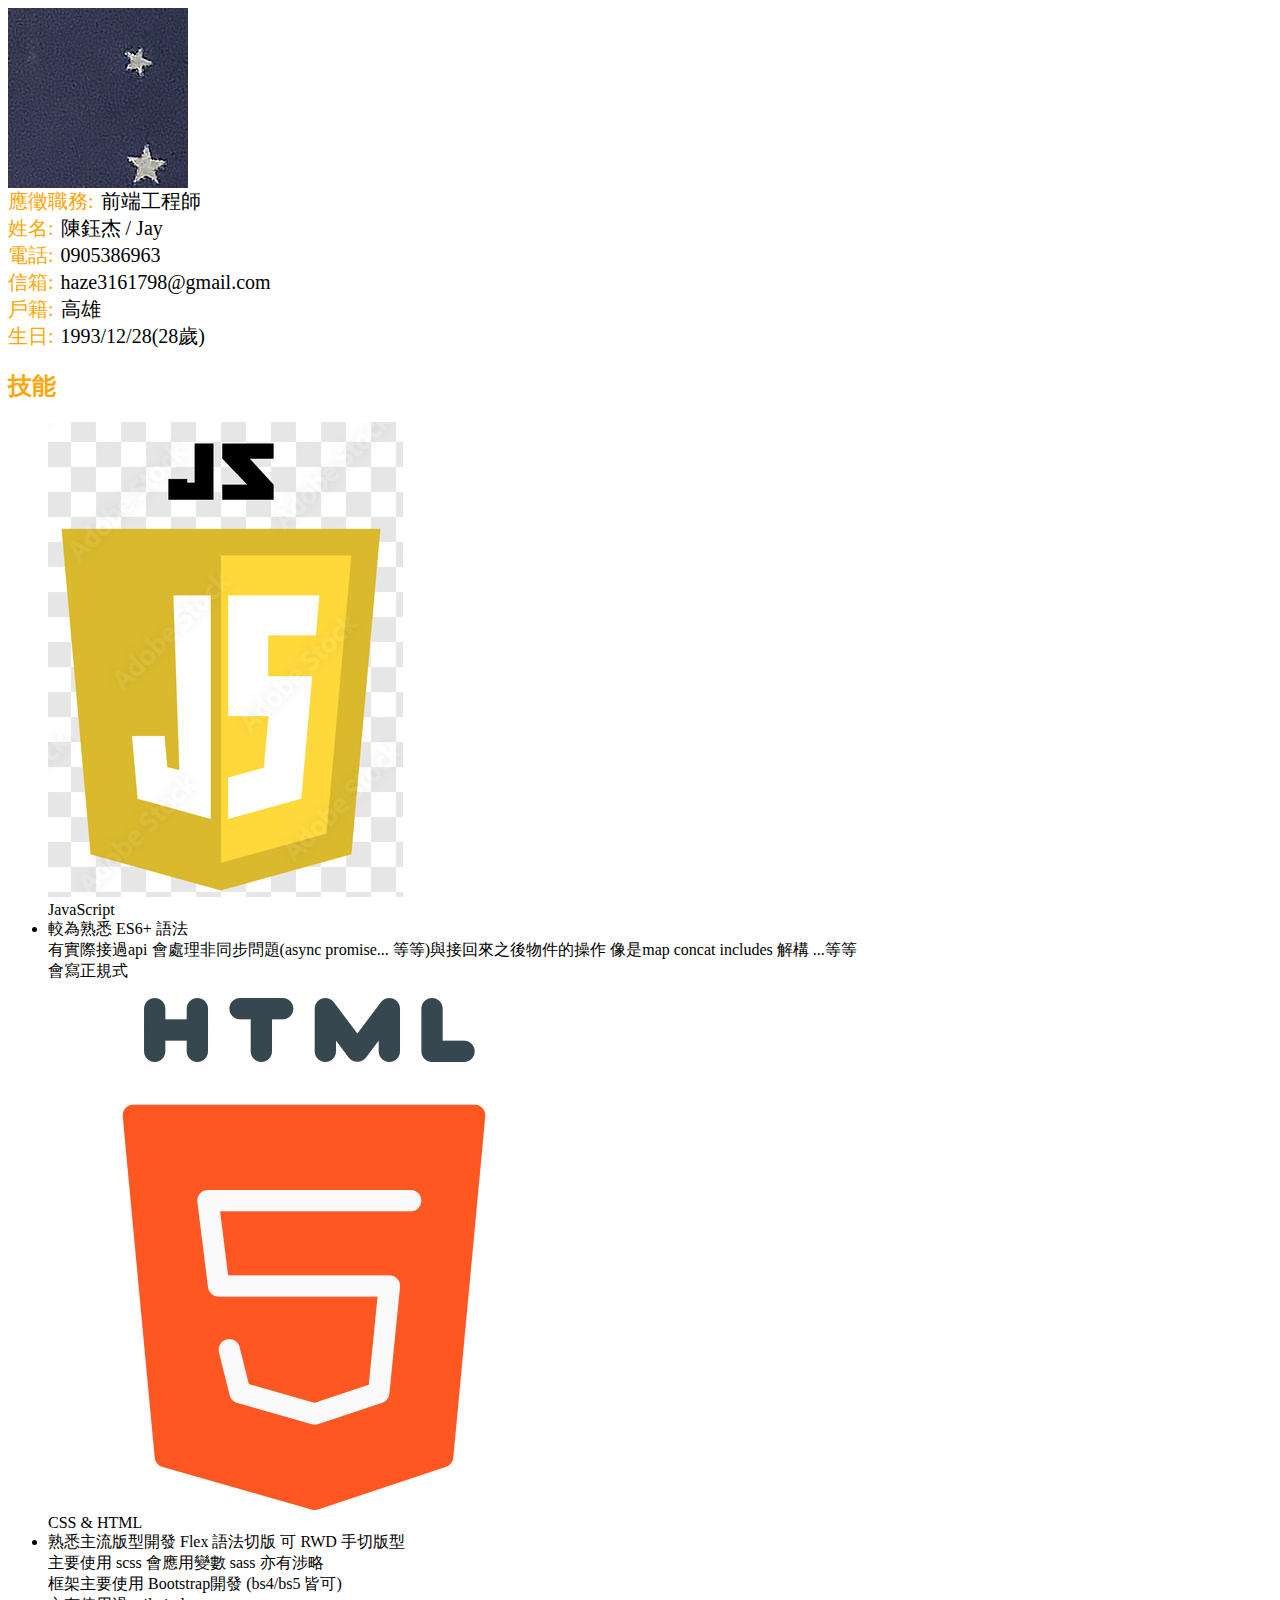
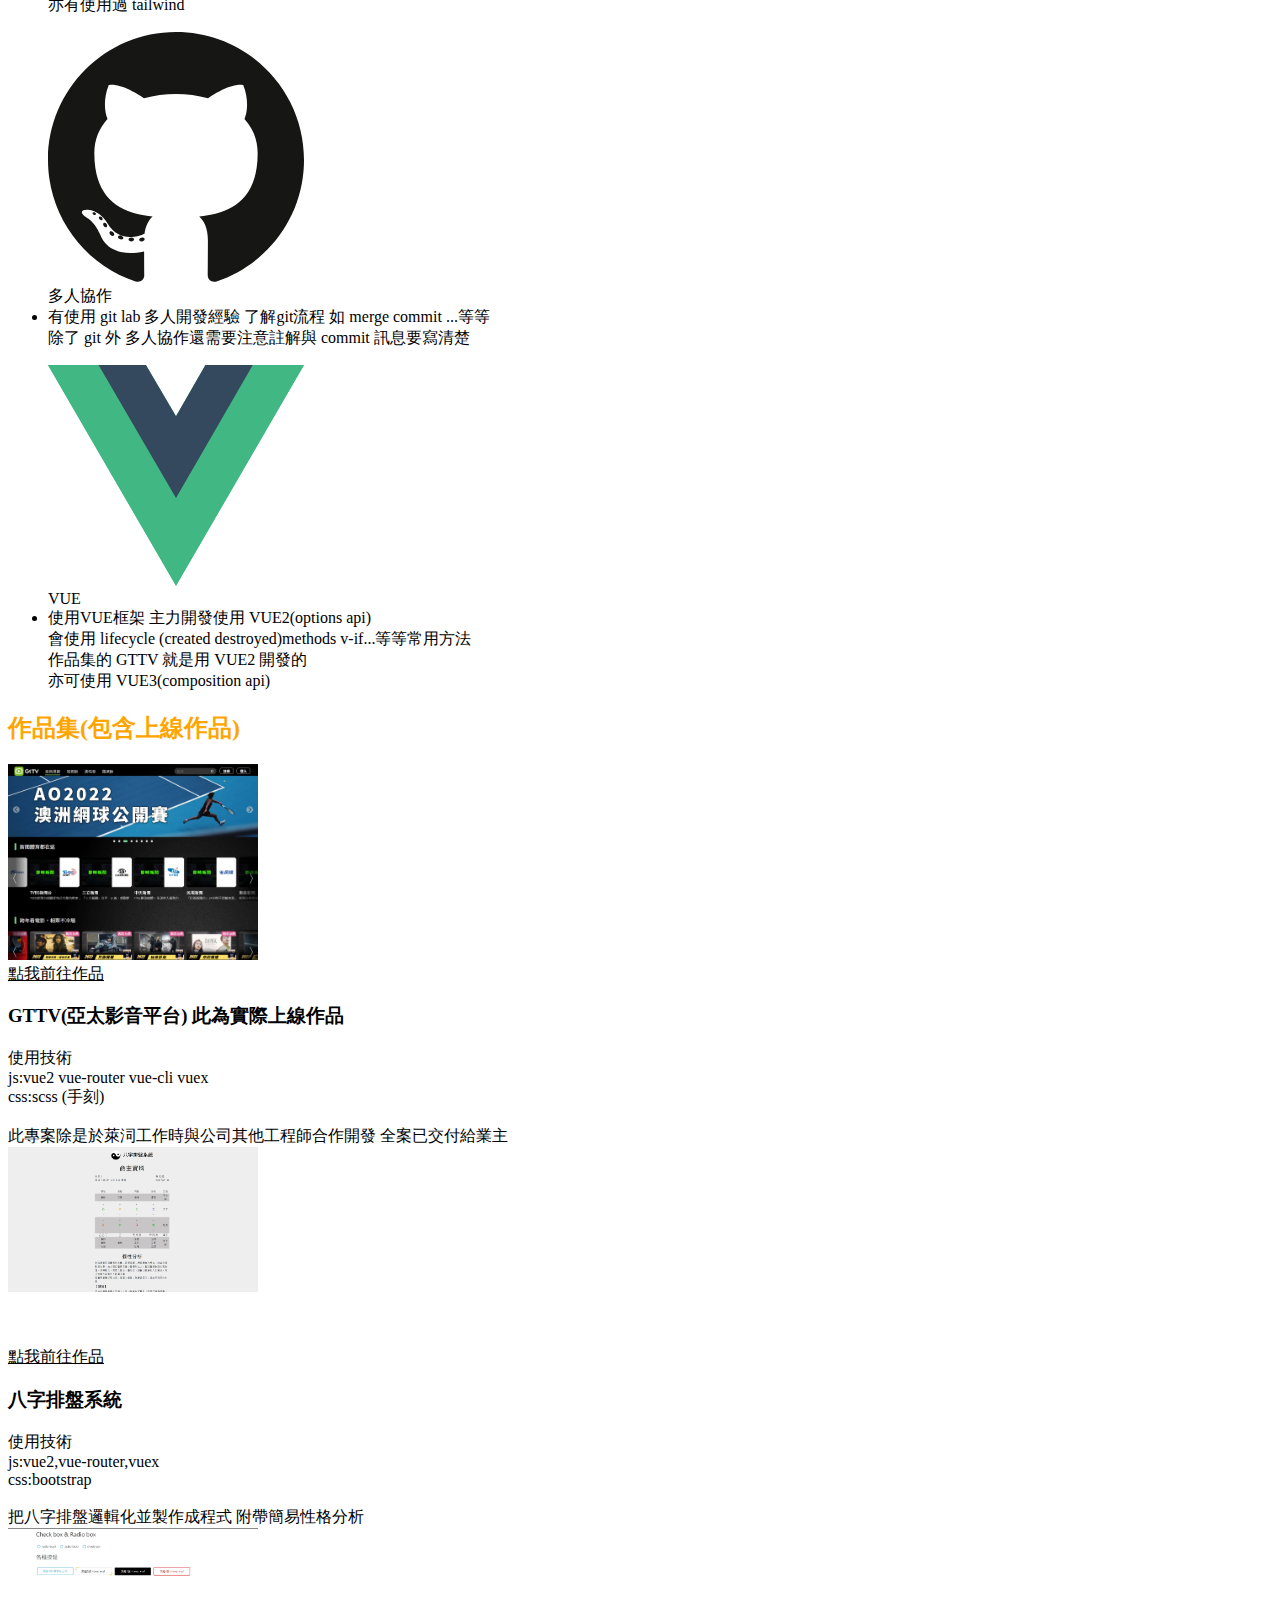
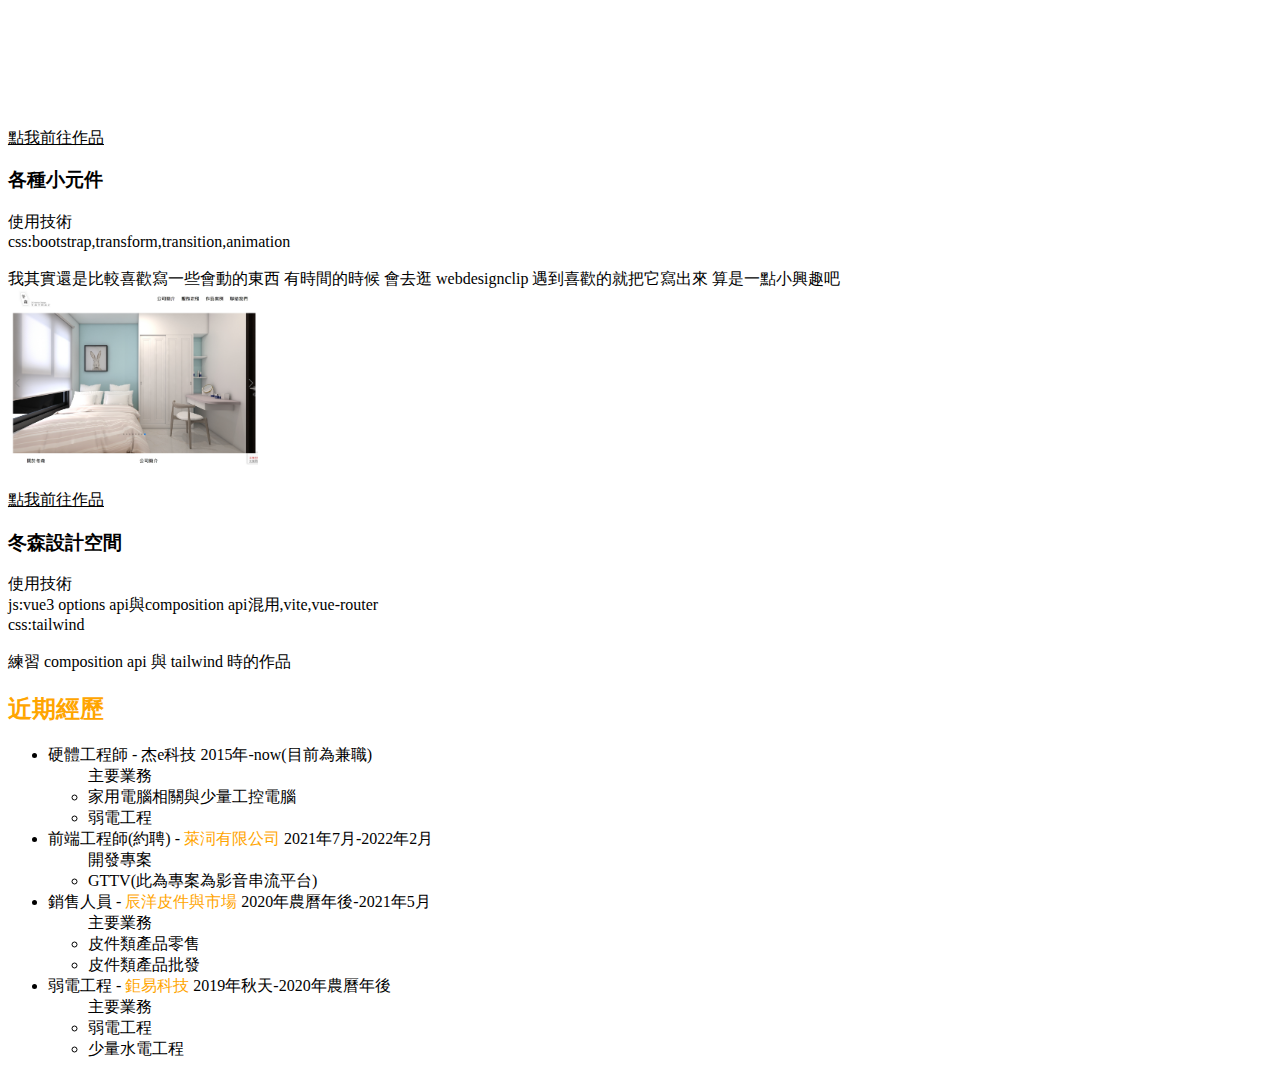
<file: index.html>
<!DOCTYPE html>
<html lang="en">
<head>
  <meta charset="UTF-8">
  <meta http-equiv="X-UA-Compatible" content="IE=edge">
  <meta name="viewport" content="width=device-width, initial-scale=1.0">
  <title>作品集</title>
  <!-- CSS only -->
<link href="https://cdn.jsdelivr.net/npm/bootstrap@5.1.1/dist/css/bootstrap.min.css" rel="stylesheet" integrity="sha384-F3w7mX95PdgyTmZZMECAngseQB83DfGTowi0iMjiWaeVhAn4FJkqJByhZMI3AhiU" crossorigin="anonymous">
<link  rel="stylesheet"  href="./index.css">
</head>
<body>
  <section class="container pt-5">   
      <div class="d-flex justify-content-between align-items-center">
        <div class="row g-0">
          <div class="head-img-wrapper">
            <div class="head-container rounded-circle">
              <img class="w-100 head-img " src="./assets/head.jpg" alt="">
            </div>
          </div>
          <div class="pt-3 my-info">
            <span>應徵職務:</span>
            前端工程師
          </div>
        </div>
        <div class="my-info">
          <div>
            <span>姓名:</span>
            陳鈺杰 / Jay
          </div>
          <div>
            <span>電話:</span>
            0905386963
          </div>
          <div>
            <span>信箱:</span>
            haze3161798@gmail.com</div>
          <div>
            <span>戶籍:</span>
            高雄
          </div>
          <div>
            <span>生日:</span>
            1993/12/28(28歲)
          </div>
        </div>
      </div>
  </section>
  <section class="container pt-5">
    <h2 class="title">
      技能
    </h2>
    <div class="ps-3">
      <div class="row g-0">
        <ul class="col-lg-6 p-4">
          <div class="d-flex">
            <div class="skill-img me-2">
              <img class="w-100" src="./assets/js.jpg" alt="">
            </div>
            <span class="h5">
              JavaScript
            </span>
          </div>
          <li class="list-group-item border-0">
            較為熟悉 ES6+ 語法<br>
            有實際接過api 會處理非同步問題(async promise... 等等)與接回來之後物件的操作 像是map concat includes 解構 ...等等<br>
            會寫正規式
        </ul>
        <ul class="col-lg-6 p-4">
          <div class="d-flex">
            <div class="skill-img me-2">
              <img class="w-100" src="./assets/html-5.png" alt="">
            </div>
            <span class="h5">
              CSS & HTML
            </span>
          </div>
          <li class="list-group-item border-0">  
            熟悉主流版型開發  Flex 語法切版 可 RWD 手切版型<br>
            主要使用 scss 會應用變數 sass 亦有涉略<br>
            框架主要使用 Bootstrap開發 (bs4/bs5 皆可)<br>
            亦有使用過 tailwind
          </li>
        </ul>
        <ul class="col-lg-6 p-4">
          <div class="d-flex">
            <div class="skill-img me-2">
              <img class="w-100" src="./assets/github.svg" alt="">
            </div>
            <span class="h5">
              多人協作
            </span>
          </div>
          <li class="list-group-item border-0">                
            有使用 git lab 多人開發經驗 了解git流程 如 merge commit ...等等<br>
            除了 git 外 多人協作還需要注意註解與 commit 訊息要寫清楚
          </li>
        </ul>
        <ul class="col-lg-6 p-4">
          <div class="d-flex">
            <div class="skill-img me-2">
              <img class="w-100" src="./assets/vue.svg" alt="">
            </div>
            <span class="h5">
              VUE
            </span>
          </div>
          <li class="list-group-item border-0">                
            使用VUE框架 主力開發使用 VUE2(options api)<br>
            會使用 lifecycle (created destroyed)methods v-if...等等常用方法<br>
            作品集的 GTTV 就是用 VUE2 開發的<br>
            亦可使用 VUE3(composition api)
          </li>
        </ul>
      </div>
    </div>
  </section>
  <!-- <section class="container pt-5">
    <h2 class="title">
      近期經歷(太久遠就不詳細列出了)
    </h2>
    <div class="d-inline-block border-start border-bottom border-dark ps-2 pb-2">
      <div class="experience__line" style="margin-left:144px;">
        成立硬體工作室 一開始是副業 後來客源較為穩定之後才專心經營 到目前為止還是有在當成副業在接案 但因資金不足 一個人的人力有限 硬體市場波動過大... 與其他種種困難想再擴大有困難 所以才想轉行
      </div>
      <div class="experience__line-start">
        出生求學當兵與不太重要工作
      </div>
    </div>
    <div class="d-flex experience__year__wrapper">
      <div class="experience__year">
        1993
      </div>
      <div class="experience__year">
        2015
      </div>
      <div class="experience__year">
        2016
      </div>
      <div class="experience__year">
        2017
      </div>
      <div class="experience__year">
        2018
      </div>
      <div class="experience__year">
        2019
      </div>
      <div class="experience__year">
        2020
      </div>
      <div class="experience__year">
        2021
      </div>
    </div>
  </section> -->
  <section class="container pt-5">
    <h2 class="title">
      作品集(包含上線作品)
    </h2>
    <div class="row">
      <div class="d-flex col-12 col-lg-6 p-4">
        <div class="img-wrapper">
          <div class="img-container gttv"></div>
          <a class="link-to-btn btn border-1 border-dark d-block text-decoration-none" href="https://gttvweb-tde.wowotv.tw/">
            <span class="link-to-text">
              點我前往作品
            </span>
          </a>
        </div>
        <div class="ps-3">
          <h3>GTTV(亞太影音平台) 此為實際上線作品</h3>
          <div>
            <span class="text-danger">
              使用技術<br>
              js:vue2 vue-router vue-cli vuex<br>
              css:scss (手刻)<br><br>
            </span>
            <span >
              此專案除是於萊泀工作時與公司其他工程師合作開發 全案已交付給業主
            </span>
          </div>
        </div>
      </div>
    <div class="d-flex col-12 col-lg-6 p-4">
      <div class="img-wrapper">
        <div class="img-container bazi"></div>
        <a class="link-to-btn btn border-1 border-dark d-block text-decoration-none" href="https://haze3161798.github.io/bazsystem/index.html#/">
          <span class="link-to-text">
            點我前往作品
          </span>
        </a>
      </div>
      <div class="ps-3">
        <h3>八字排盤系統</h3>
        <div>
          <span class="text-danger">
            使用技術<br>
            js:vue2,vue-router,vuex<br>
            css:bootstrap<br><br>
          </span>
          <span>
            把八字排盤邏輯化並製作成程式 附帶簡易性格分析
          </span>
        </div>
      </div>
      </div>
      <div class="d-flex col-12 col-lg-6 p-4">
        <div class="img-wrapper">
          <div class="img-container element"></div>
          <a class="link-to-btn btn border-1 border-dark d-block text-decoration-none" href="https://haze3161798.github.io/element/index.html#/">
            <span class="link-to-text">
              點我前往作品
            </span>
          </a>
        </div>
        <div class="ps-3">
          <h3>各種小元件</h3>
          <div>
            <span class="text-danger">
              使用技術<br>
              css:bootstrap,transform,transition,animation<br><br>
            </span>
            我其實還是比較喜歡寫一些會動的東西 有時間的時候 會去逛 webdesignclip 遇到喜歡的就把它寫出來 算是一點小興趣吧<br>
          </div>
        </div>
      </div>
      <div class="d-flex col-12 col-lg-6 p-4">
        <div class="img-wrapper">
          <div class="img-container donson"></div>
          <a class="link-to-btn btn border-1 border-dark d-block text-decoration-none" href="https://haze3161798.github.io/dongsen/index.html#/">
            <span class="link-to-text">
              點我前往作品
            </span>
          </a>
        </div>
        <div class="ps-3">
          <h3>冬森設計空間</h3>
          <div>
            <span class="text-danger">
              使用技術<br>
              js:vue3 options api與composition api混用,vite,vue-router<br>
              css:tailwind<br><br>
            </span>
            <span>
              練習 composition api 與 tailwind 時的作品
            </span>
          </div>
        </div>
      </div>
    </div>
  </section>
  <section class="container pt-5">
    <h2 class="title">
      近期經歷
    </h2>
    <ul class="list-unstyled ps-4">
      <li class="py-3">
        <div class="h3">
          <span>硬體工程師 -</span>
          <span class="color">杰e科技</span>
          <span class="ps-3 fs-5">2015年-now(目前為兼職)</span>
        </div>
        <div>
          <ul class="fs-4">
            主要業務
            <li class="list-group-item border-0 fs-5"> 家用電腦相關與少量工控電腦</li>
            <li class="list-group-item border-0 fs-5">弱電工程</li>
          </ul>
        </div>
      </li>
      <li class="py-3">
        <div class="h3">
          <span>前端工程師(約聘) -</span>
          <span class="company">萊泀有限公司</span>
          <span class="ps-3 fs-5">2021年7月-2022年2月</span>
        </div>
        <div>
          <ul class="fs-4">
            開發專案
            <li class="list-group-item border-0 fs-5">GTTV(此為專案為影音串流平台)</li>
          </ul>
        </div>
      </li>
      <li class="py-3">
        <div class="h3">
          <span>銷售人員 -</span>
          <span class="company">辰洋皮件與市場</span>
          <span class="ps-3 fs-5">2020年農曆年後-2021年5月</span>
        </div>
        <div>
          <ul class="fs-4">
            主要業務
            <li class="list-group-item border-0 fs-5"> 皮件類產品零售</li>
            <li class="list-group-item border-0 fs-5">皮件類產品批發</li>
          </ul>
        </div>
      </li>
      <li class="pt-3">
        <div class="h3">
          <span>弱電工程 -</span>
          <span class="company">鉅易科技</span>
          <span class="ps-3 fs-5">2019年秋天-2020年農曆年後</span>
        </div>
        <div>
          <ul class="fs-4">
            主要業務
            <li class="list-group-item border-0 fs-5"> 弱電工程</li>
            <li class="list-group-item border-0 fs-5">少量水電工程</li>
          </ul>

        </div>
      </li>
    </ul>
  </section>
  <section class="container py-5">

  </section>
</body>
</html>
</file>
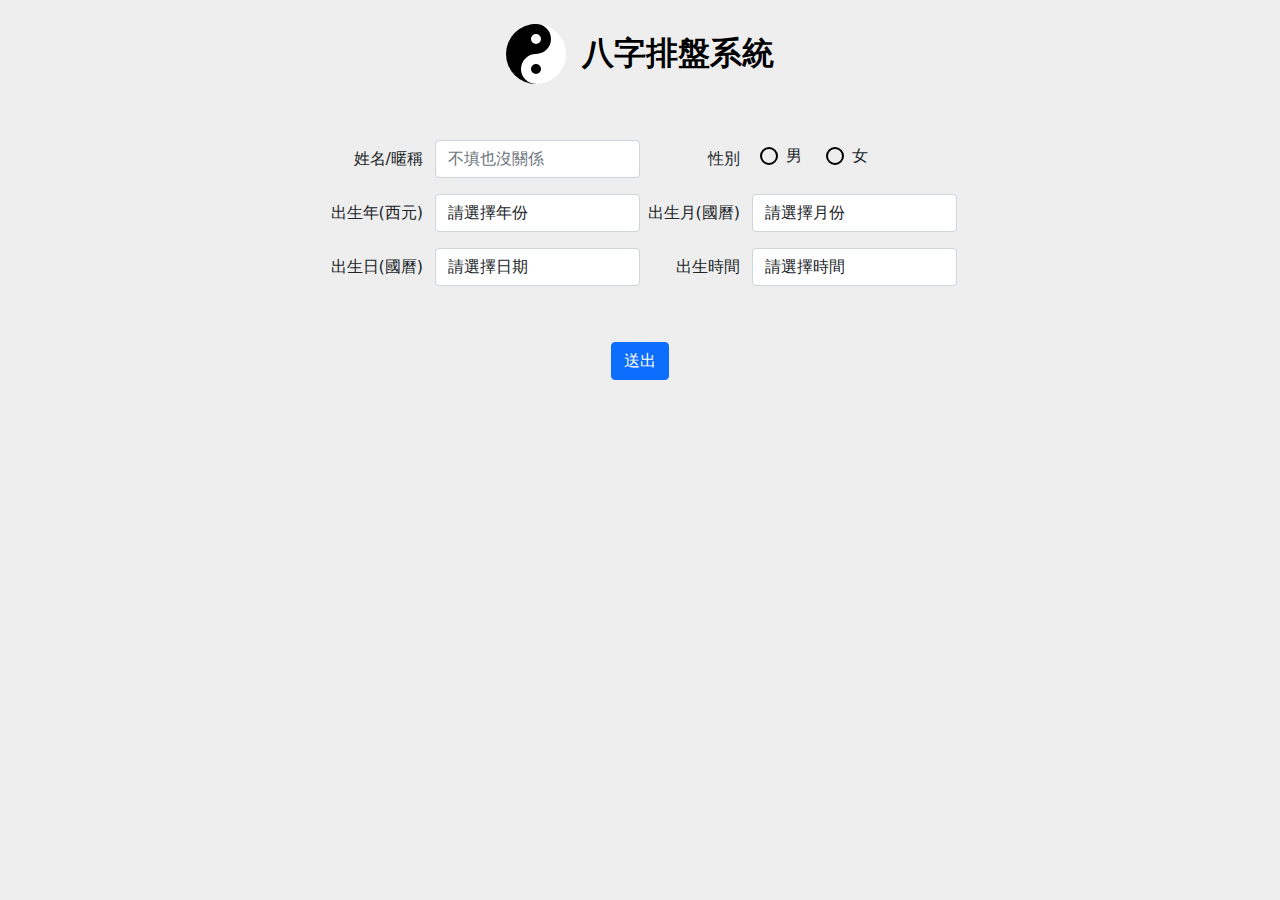
<file: bazsystem/index.html>
<!DOCTYPE html><html lang=""><head><meta charset="utf-8"><meta http-equiv="X-UA-Compatible" content="IE=edge"><meta name="viewport" content="width=device-width,initial-scale=1"><link rel="icon" href="/bazsystem/favicon.ico"><title>bazsystem</title><link href="/bazsystem/css/app.ec262e06.css" rel="preload" as="style"><link href="/bazsystem/css/chunk-vendors.f91d5395.css" rel="preload" as="style"><link href="/bazsystem/js/app.3cd487b4.js" rel="preload" as="script"><link href="/bazsystem/js/chunk-vendors.d459809d.js" rel="preload" as="script"><link href="/bazsystem/css/chunk-vendors.f91d5395.css" rel="stylesheet"><link href="/bazsystem/css/app.ec262e06.css" rel="stylesheet"></head><body><noscript><strong>We're sorry but bazsystem doesn't work properly without JavaScript enabled. Please enable it to continue.</strong></noscript><div id="app"></div><script src="/bazsystem/js/chunk-vendors.d459809d.js"></script><script src="/bazsystem/js/app.3cd487b4.js"></script></body></html>
</file>
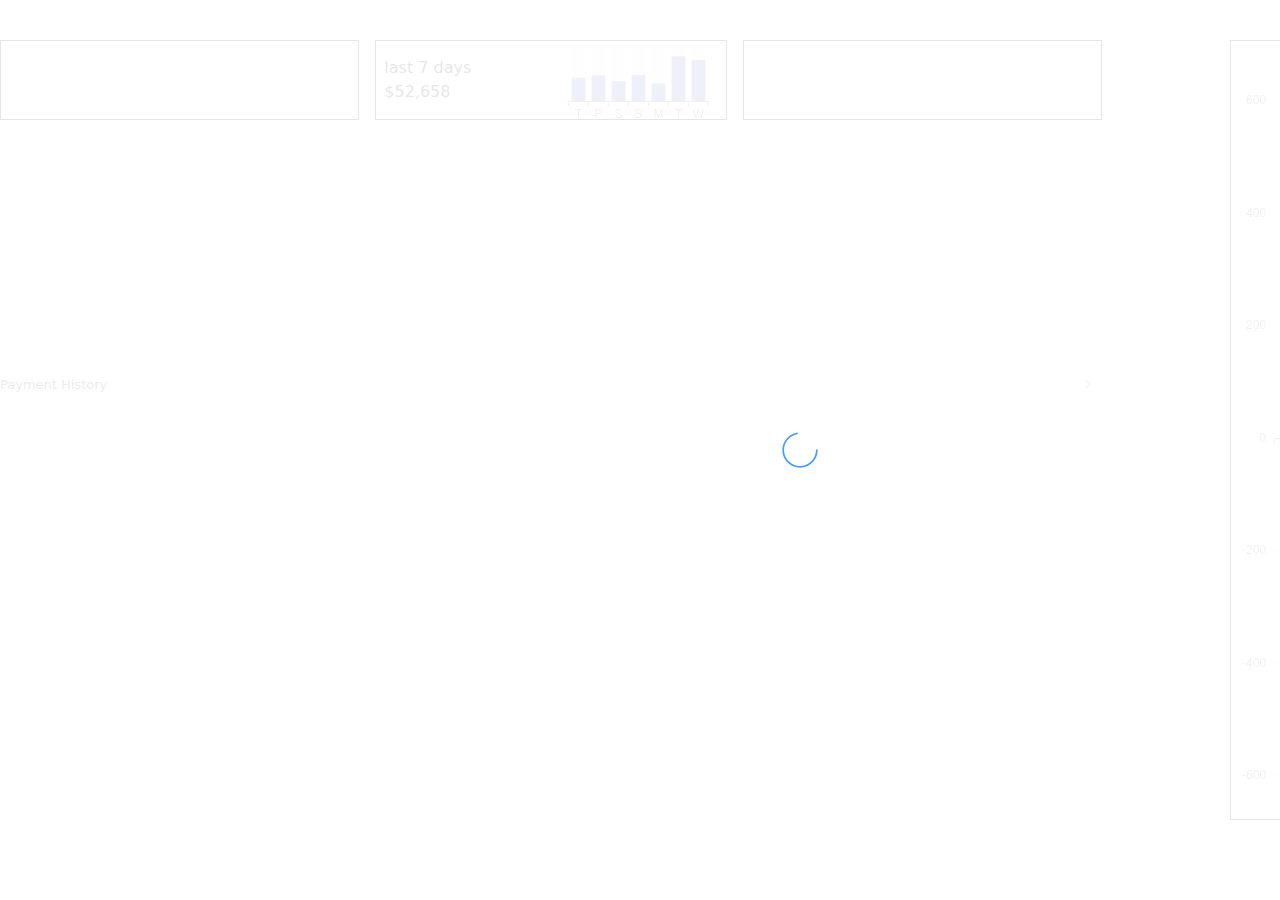
<file: cycatena/index.html>
<!DOCTYPE html>
<html lang="en">

<head>
  <meta charset="UTF-8">
  <link rel="icon" href="/cycatena/favicon.ico">
  <meta name="viewport" content="width=device-width, initial-scale=1.0">
  <title>Vite App</title>
  <script type="module" crossorigin src="/cycatena/assets/index-KzxD7Jyf.js"></script>
  <link rel="stylesheet" crossorigin href="/cycatena/assets/index-BJApLawx.css">
</head>

<body>
  <div id="app"></div>
</body>

</html>
</file>
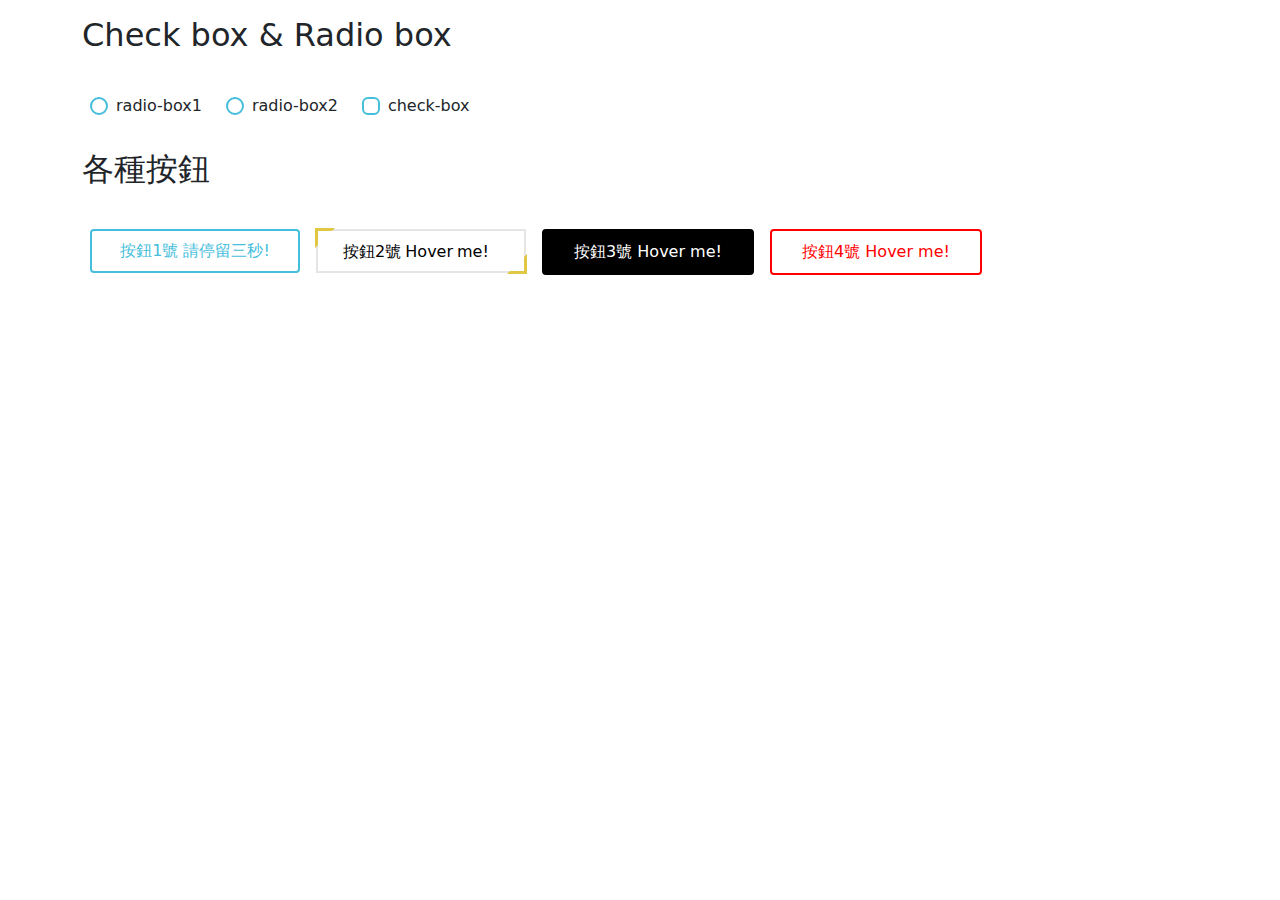
<file: element/index.html>
<!DOCTYPE html><html lang=""><head><meta charset="utf-8"><meta http-equiv="X-UA-Compatible" content="IE=edge"><meta name="viewport" content="width=device-width,initial-scale=1"><link rel="icon" href="favicon.ico"><title>element</title><link href="css/app.bdbd7466.css" rel="preload" as="style"><link href="js/app.373b7f23.js" rel="preload" as="script"><link href="js/chunk-vendors.9fae76e7.js" rel="preload" as="script"><link href="css/app.bdbd7466.css" rel="stylesheet"></head><body><noscript><strong>We're sorry but element doesn't work properly without JavaScript enabled. Please enable it to continue.</strong></noscript><div id="app"></div><script src="js/chunk-vendors.9fae76e7.js"></script><script src="js/app.373b7f23.js"></script></body></html>
</file>
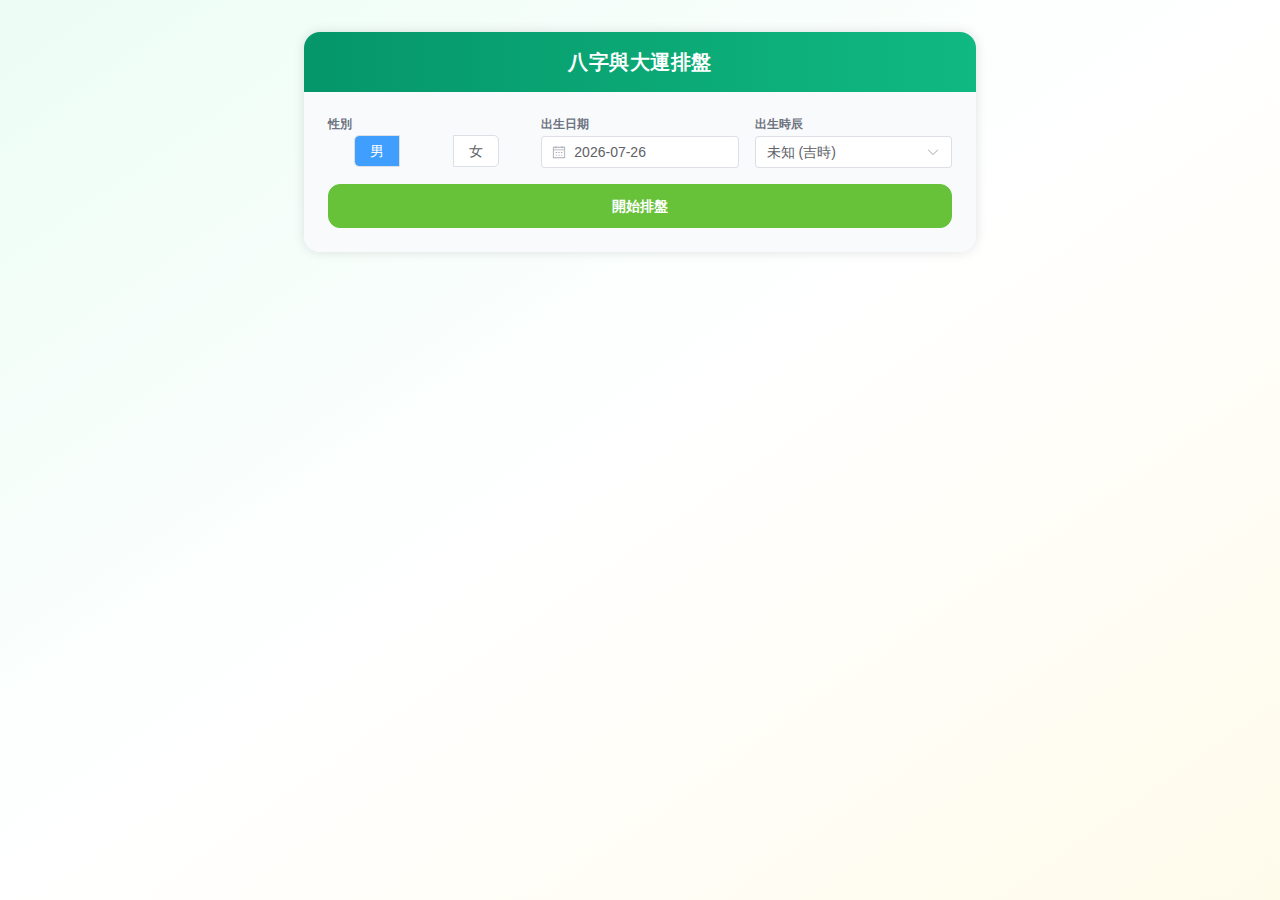
<file: newbazi/index.html>
<!doctype html>
<html lang="zh-Hant">
  <head>
    <meta charset="UTF-8" />
    <link rel="icon" type="image/svg+xml" href="./taichi.svg" />
    <meta name="viewport" content="width=device-width, initial-scale=1.0" />
    <title>八字與大運排盤</title>
    <script type="module" crossorigin src="/newbazi/assets/index-BjNEZCYy.js"></script>
    <link rel="stylesheet" crossorigin href="/newbazi/assets/index-BNkeEosq.css">
  </head>
  <body>
    <div id="app"></div>
  </body>
</html>
</file>
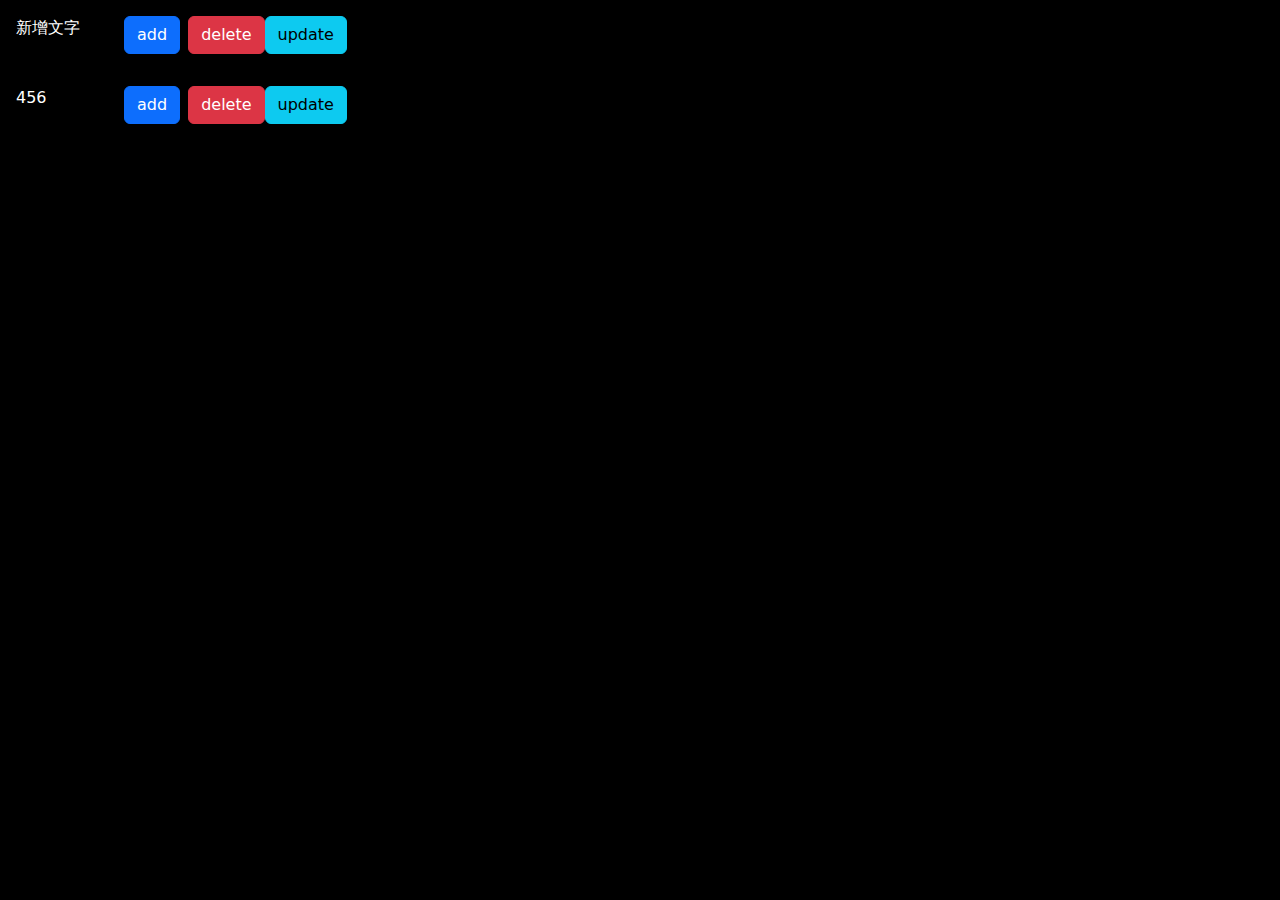
<file: react/index.html>
<!doctype html><html lang="en"><head><meta charset="utf-8"/><link rel="icon" href="./favicon.ico"/><meta name="viewport" content="width=device-width,initial-scale=1"/><meta name="theme-color" content="#000000"/><meta name="description" content="Web site created using create-react-app"/><link rel="apple-touch-icon" href="./logo192.png"/><link rel="manifest" href="./manifest.json"/><title>React App</title><script defer="defer" src="./static/js/main.bf9d5db4.js"></script><link href="./static/css/main.ababef68.css" rel="stylesheet"></head><body><noscript>You need to enable JavaScript to run this app.</noscript><div id="root"></div></body></html>
</file>
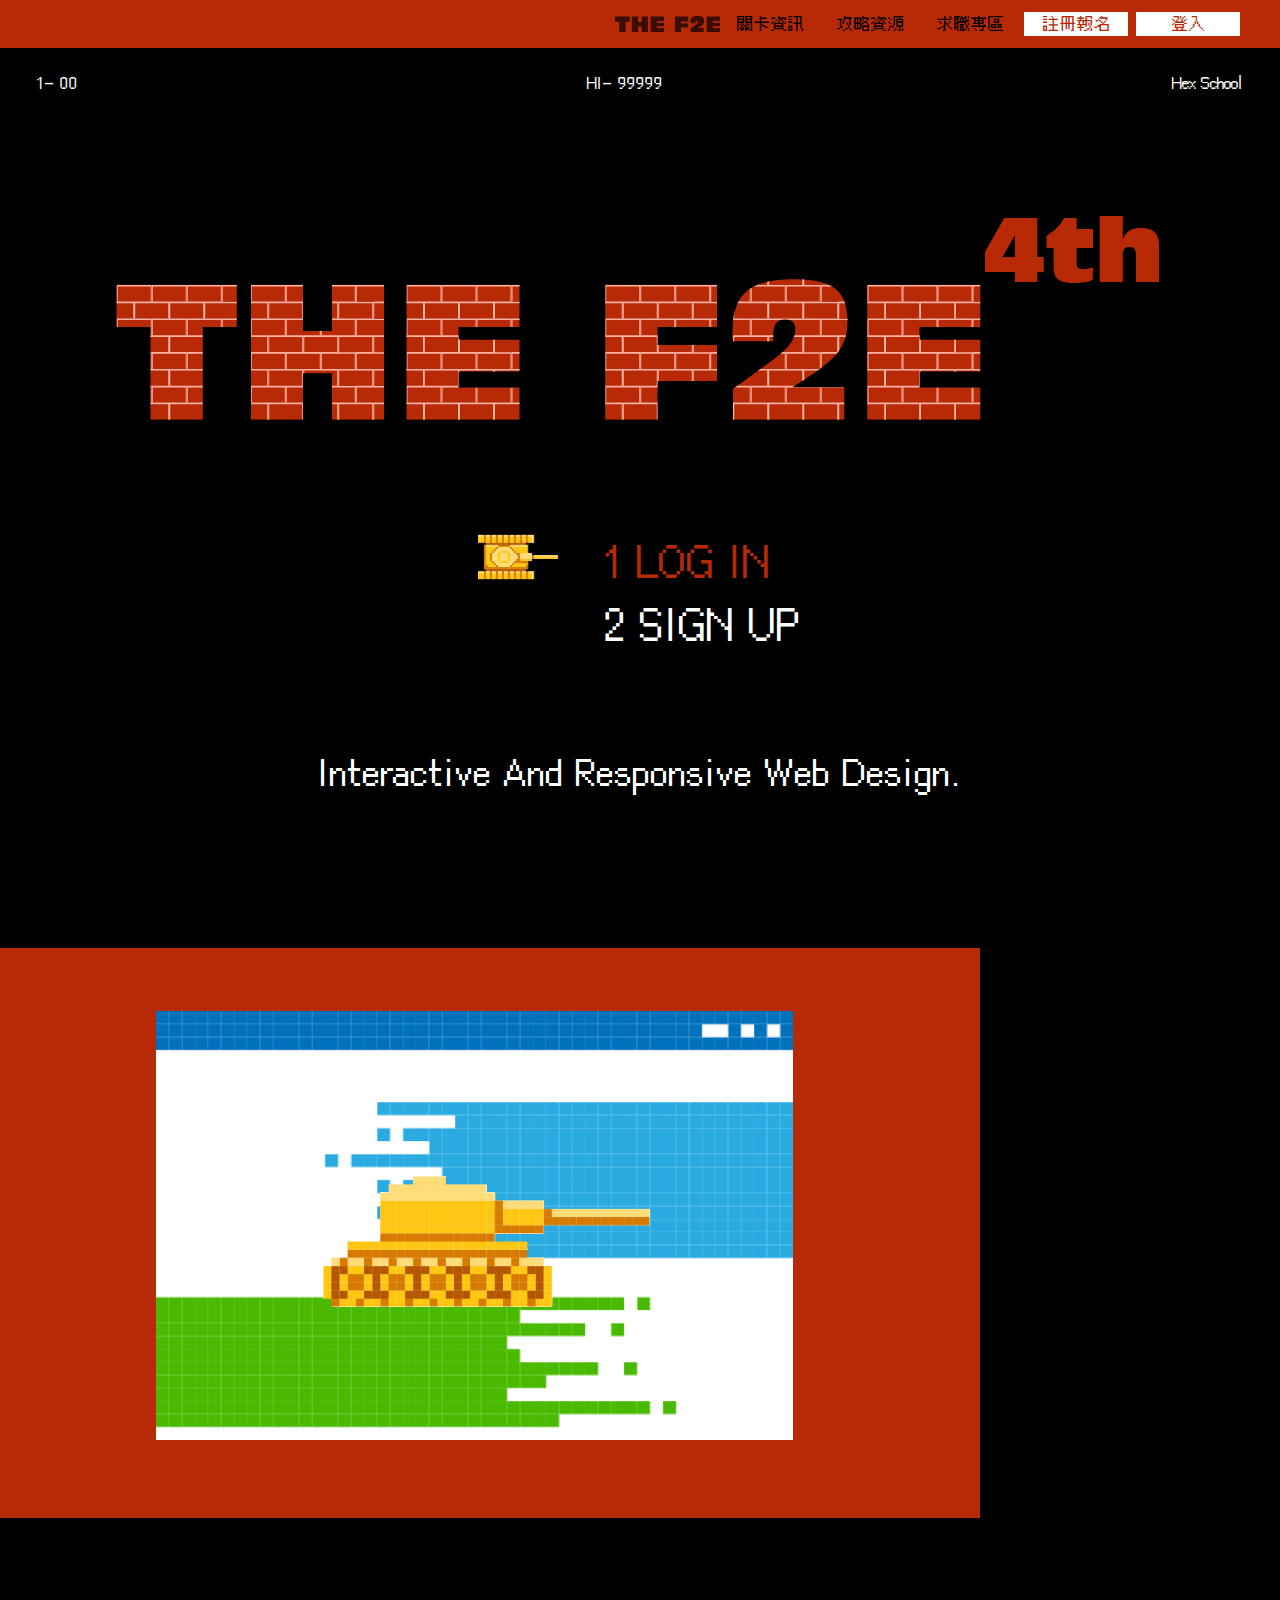
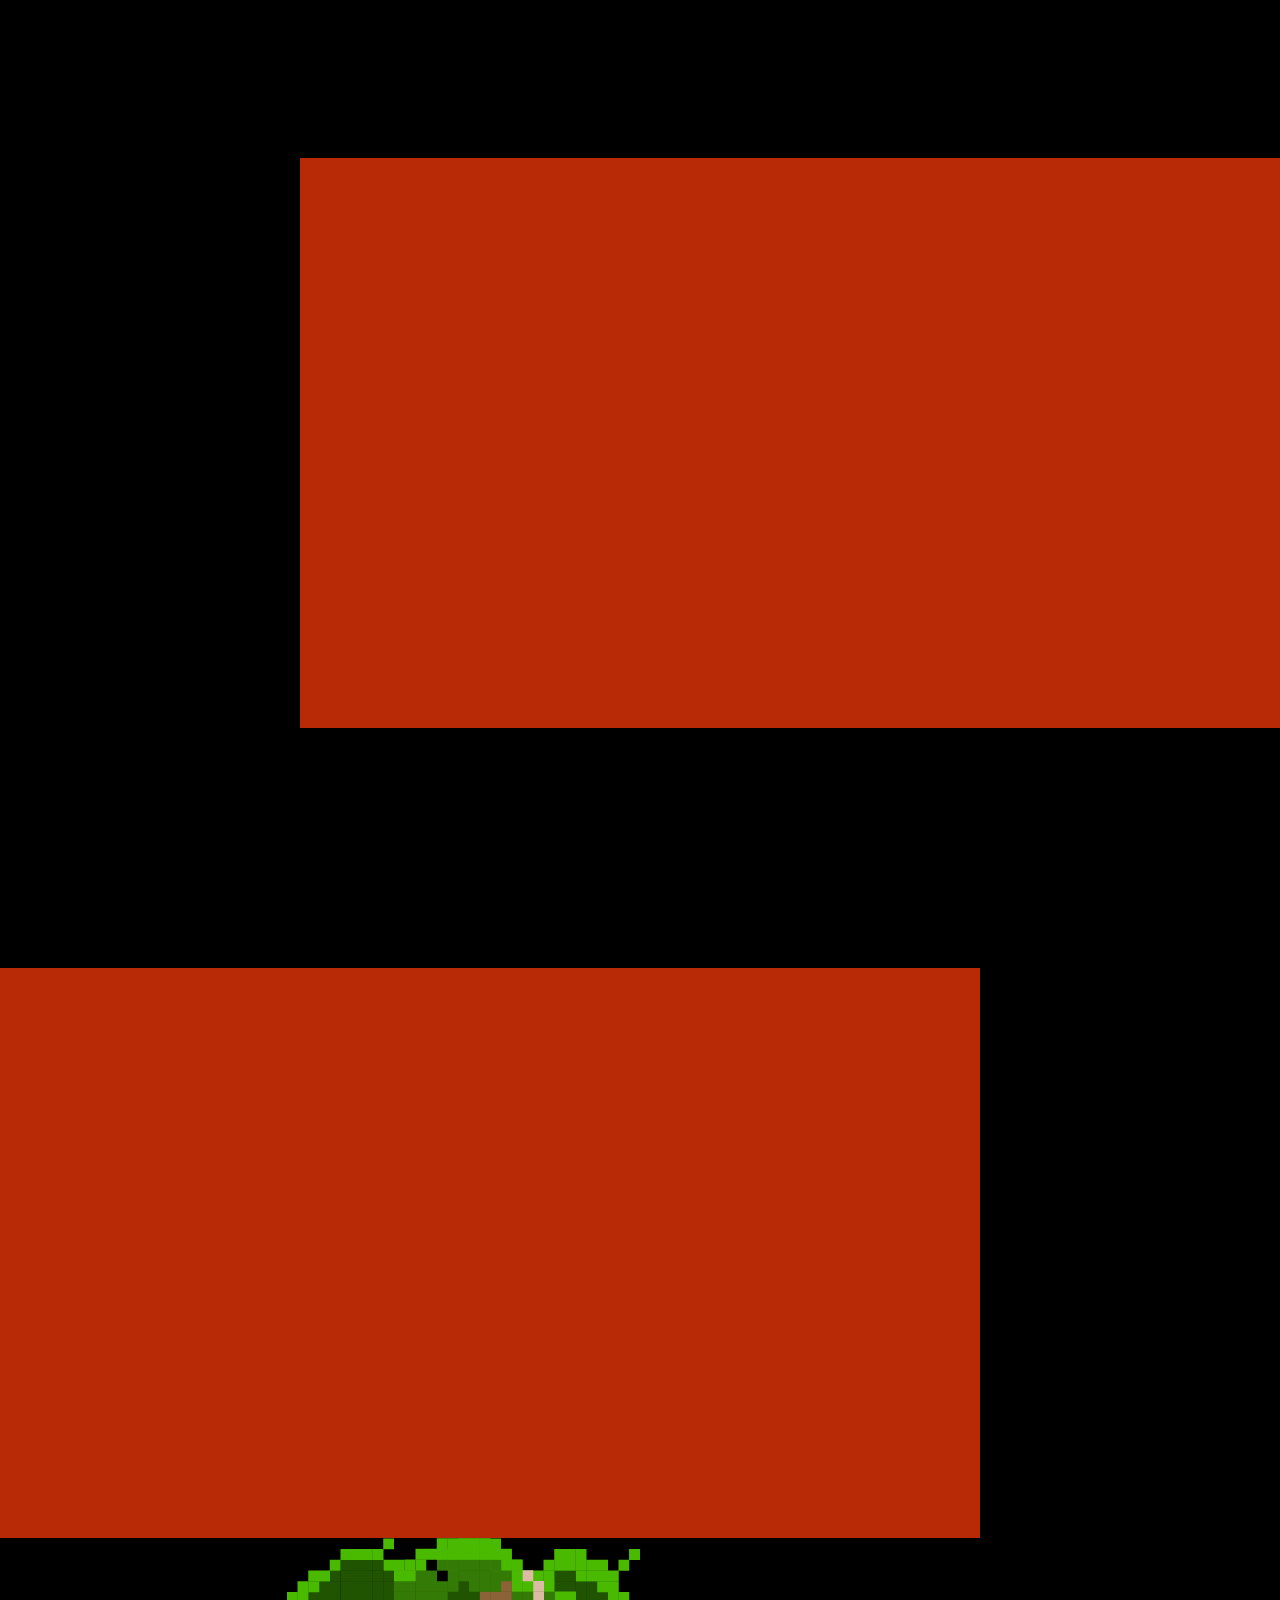
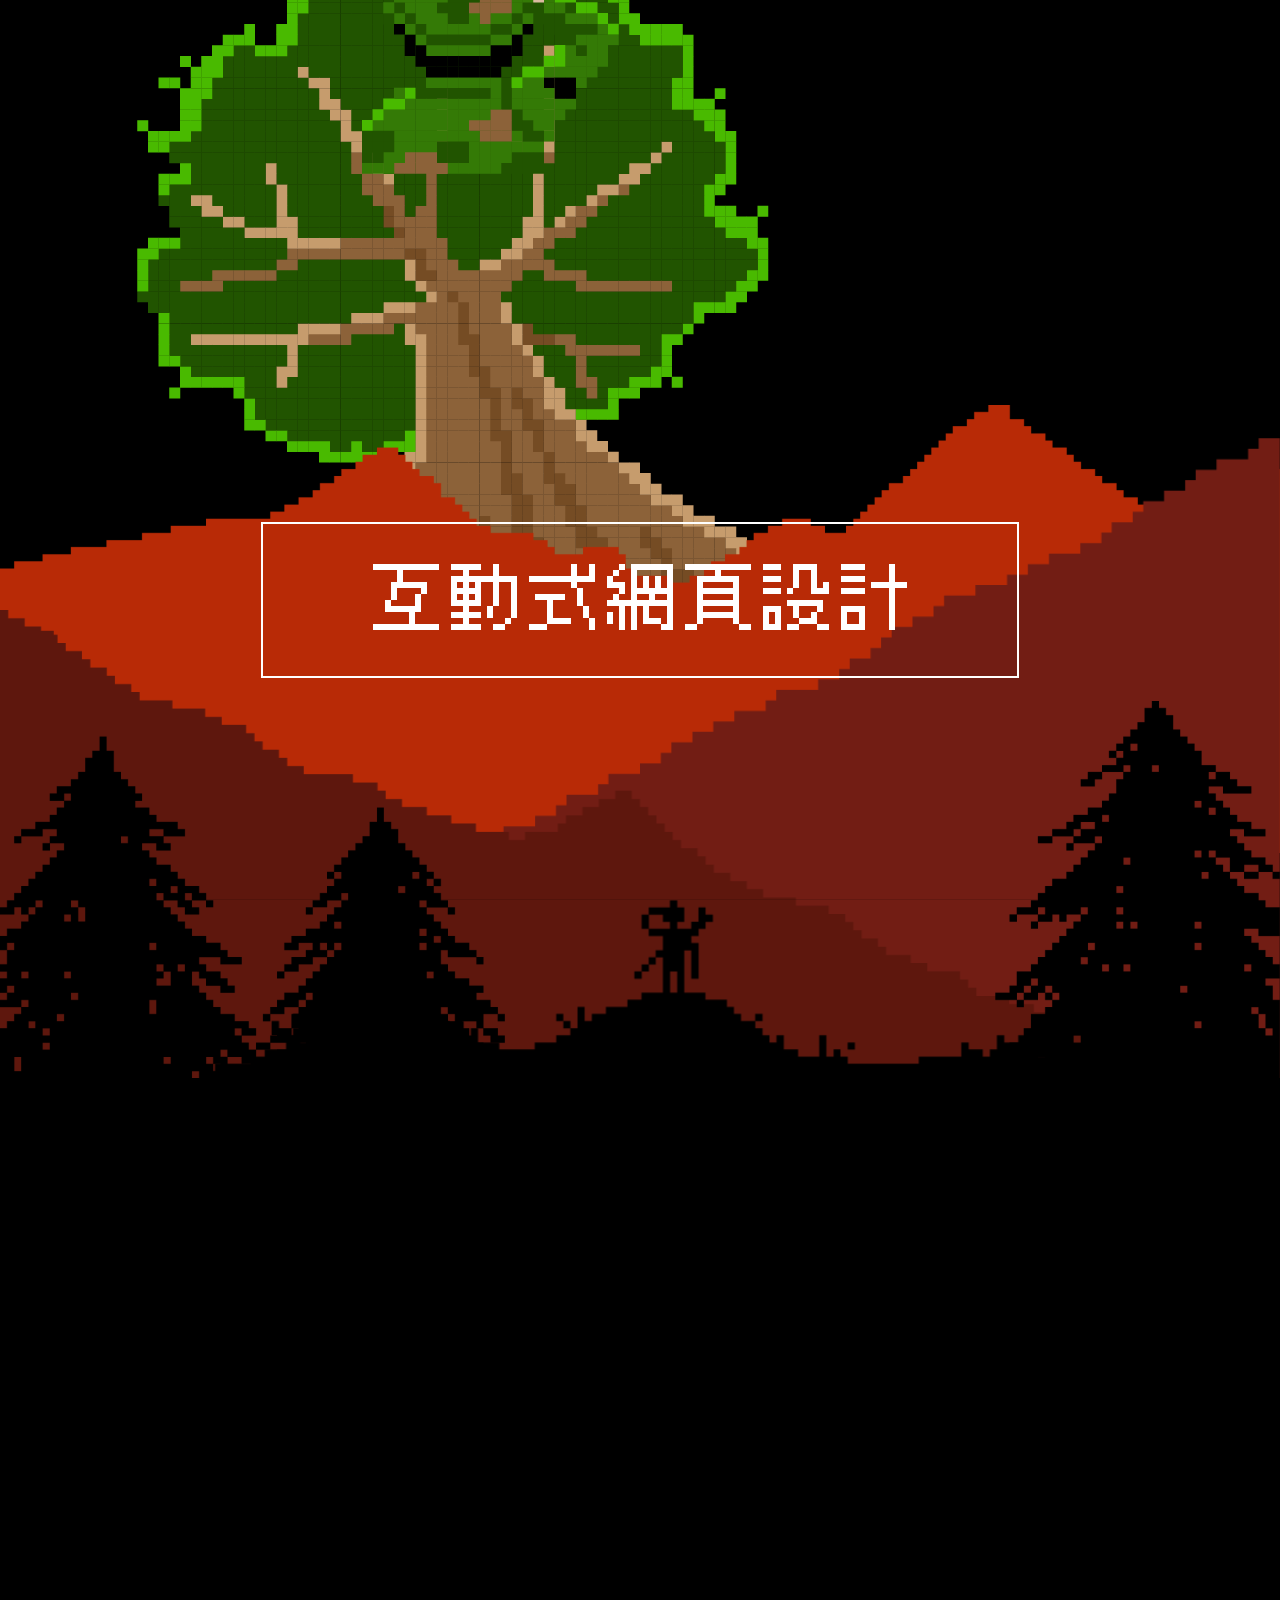
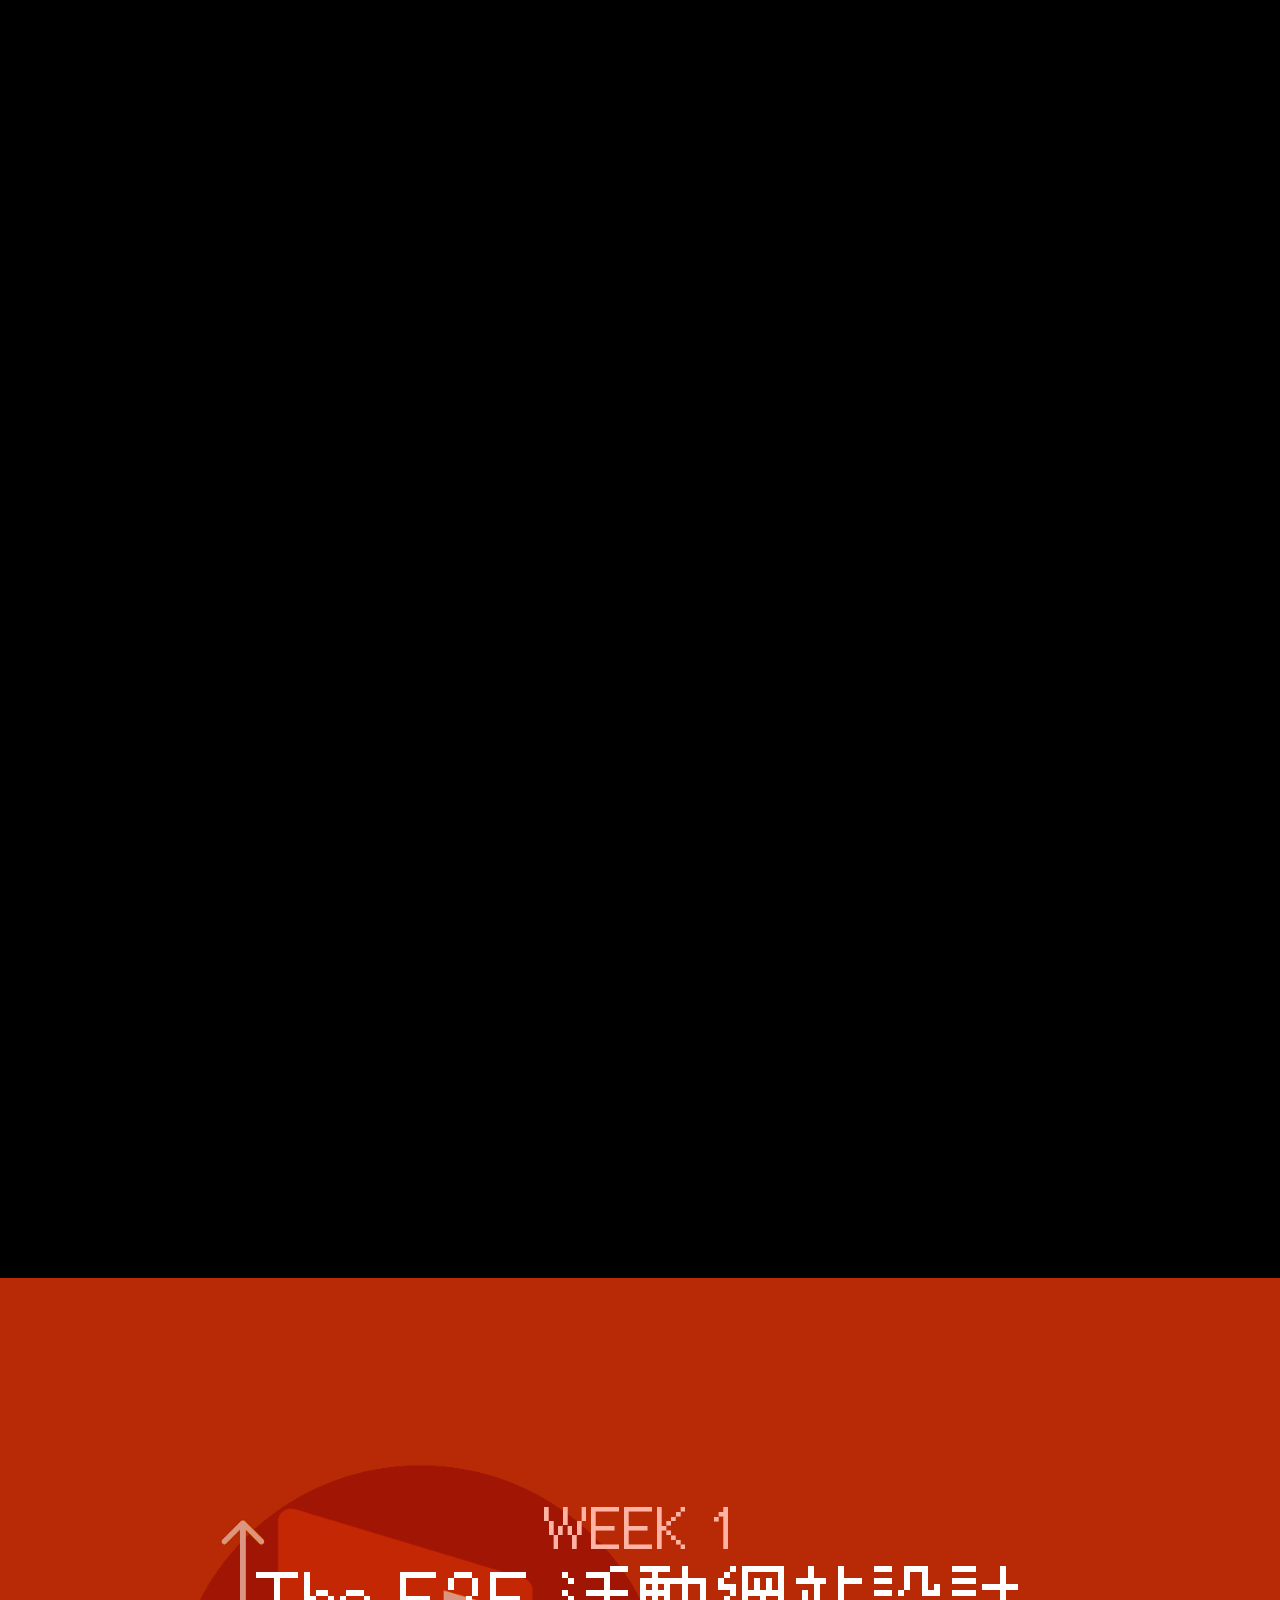
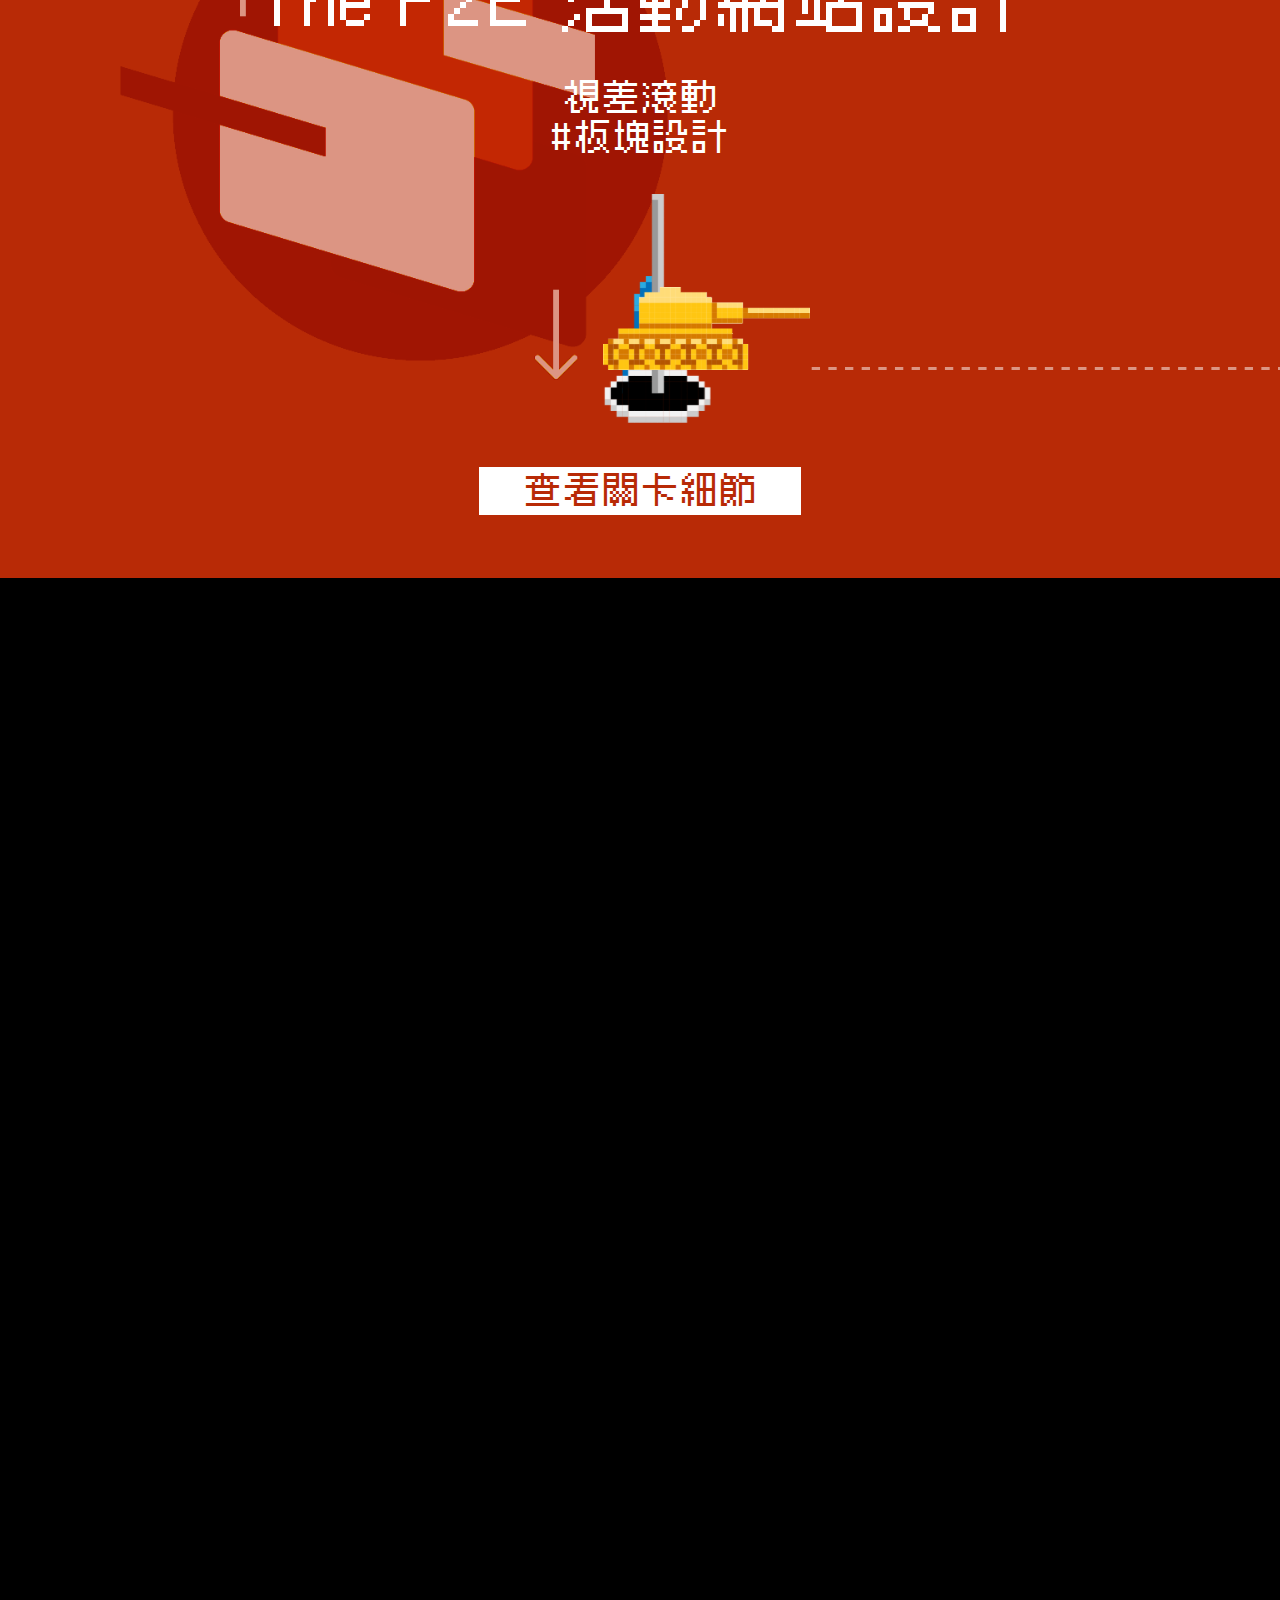
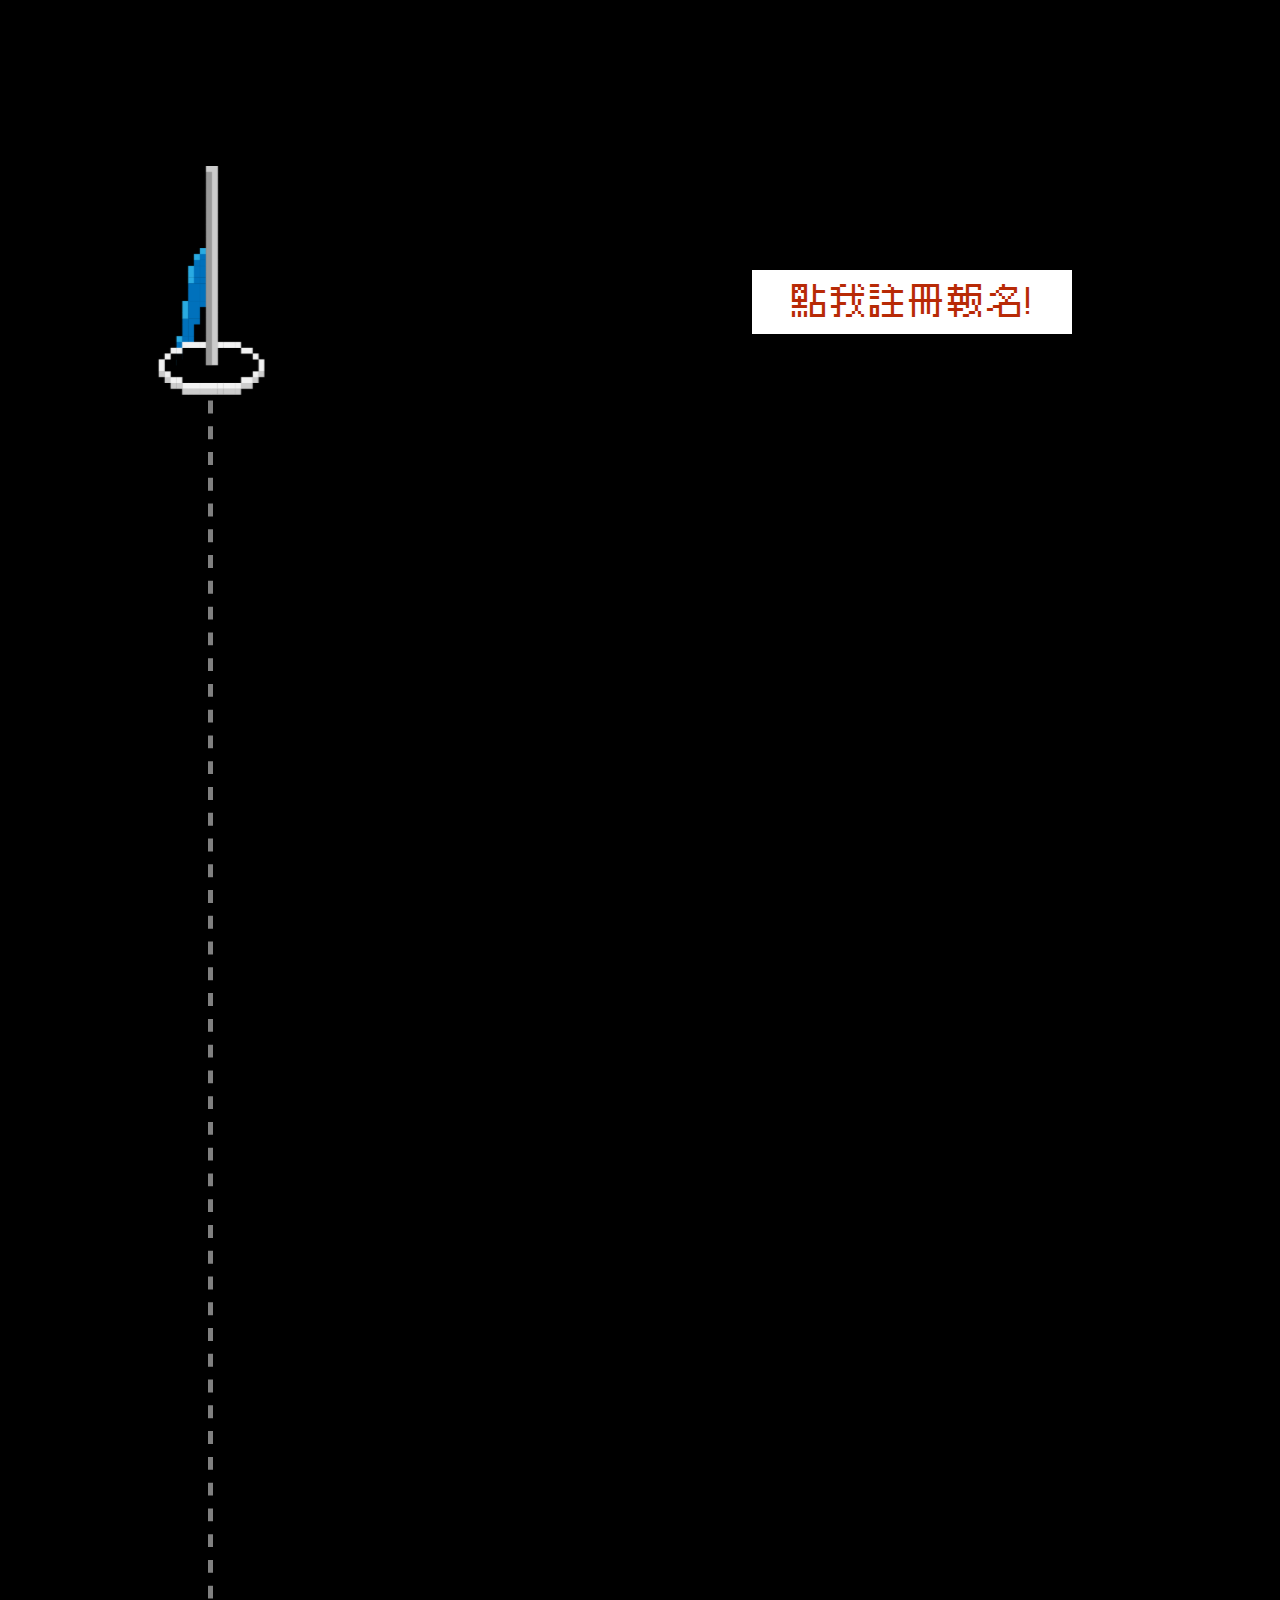
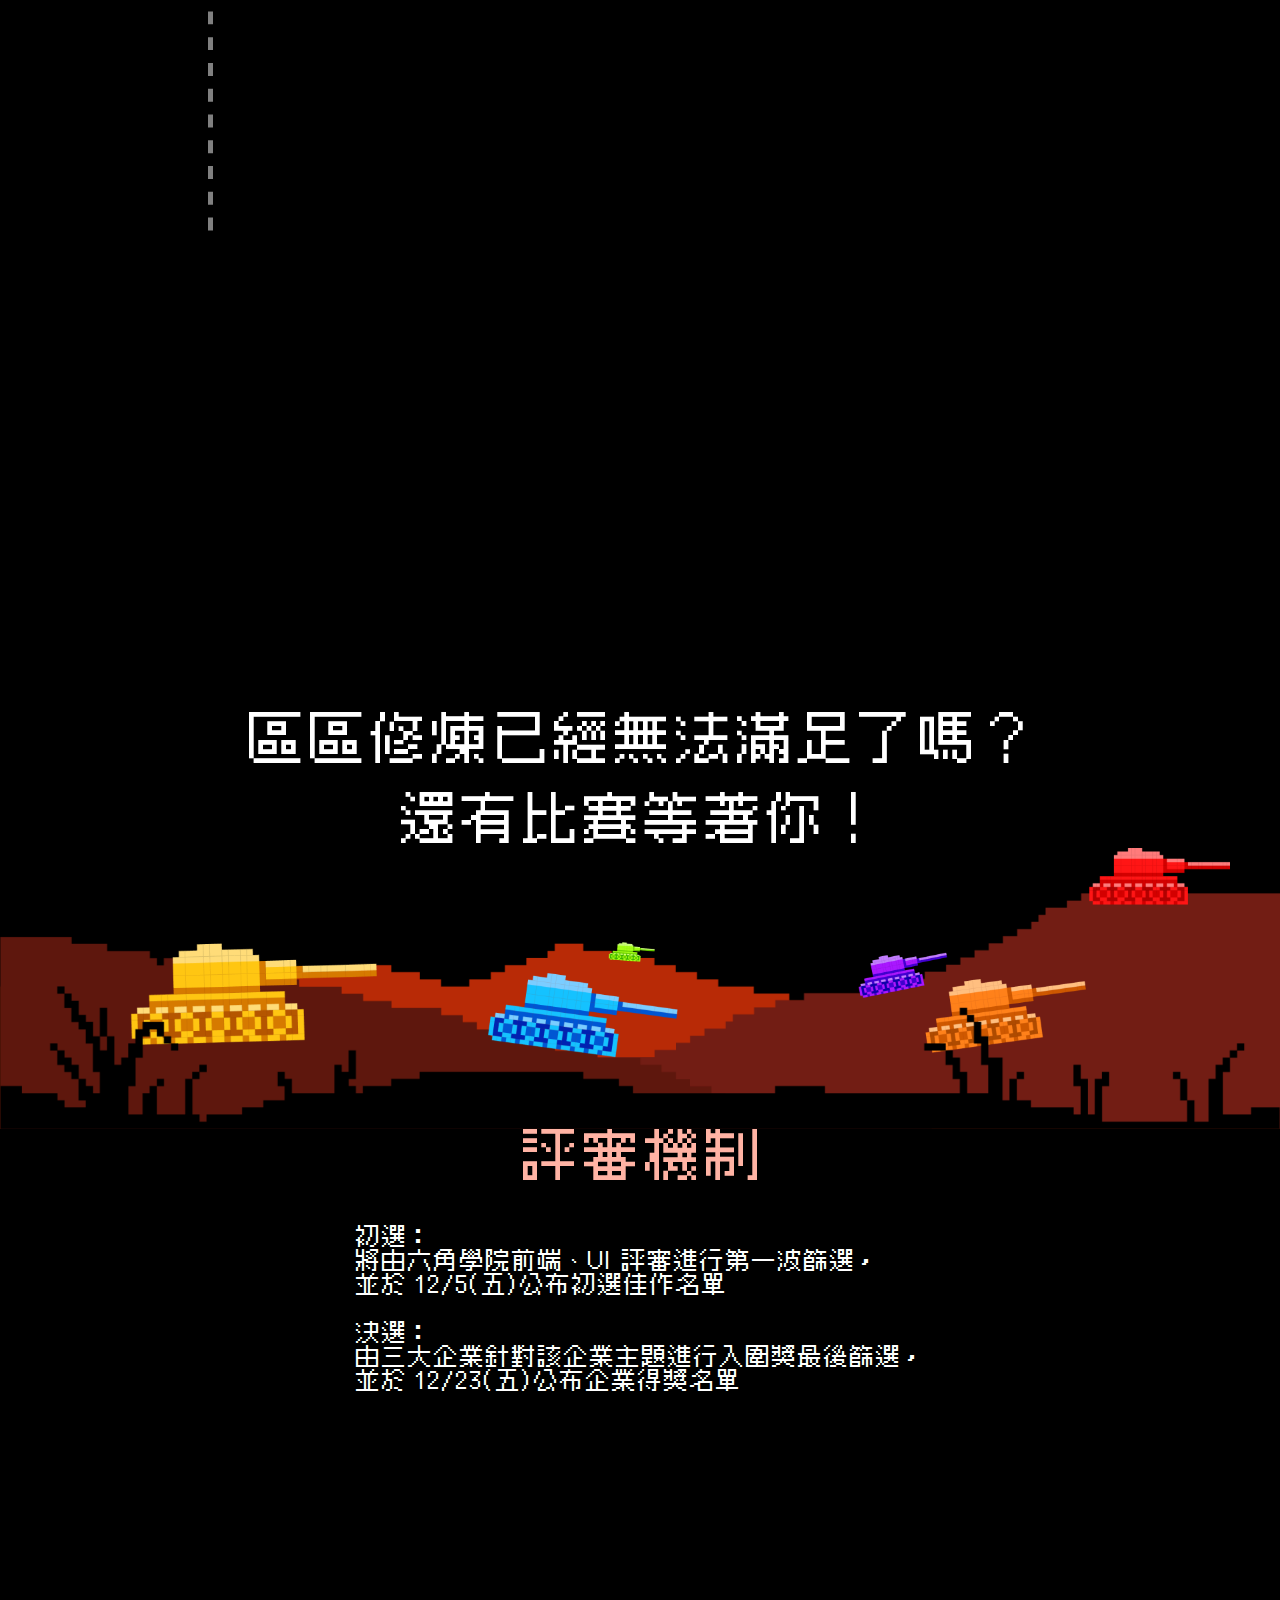
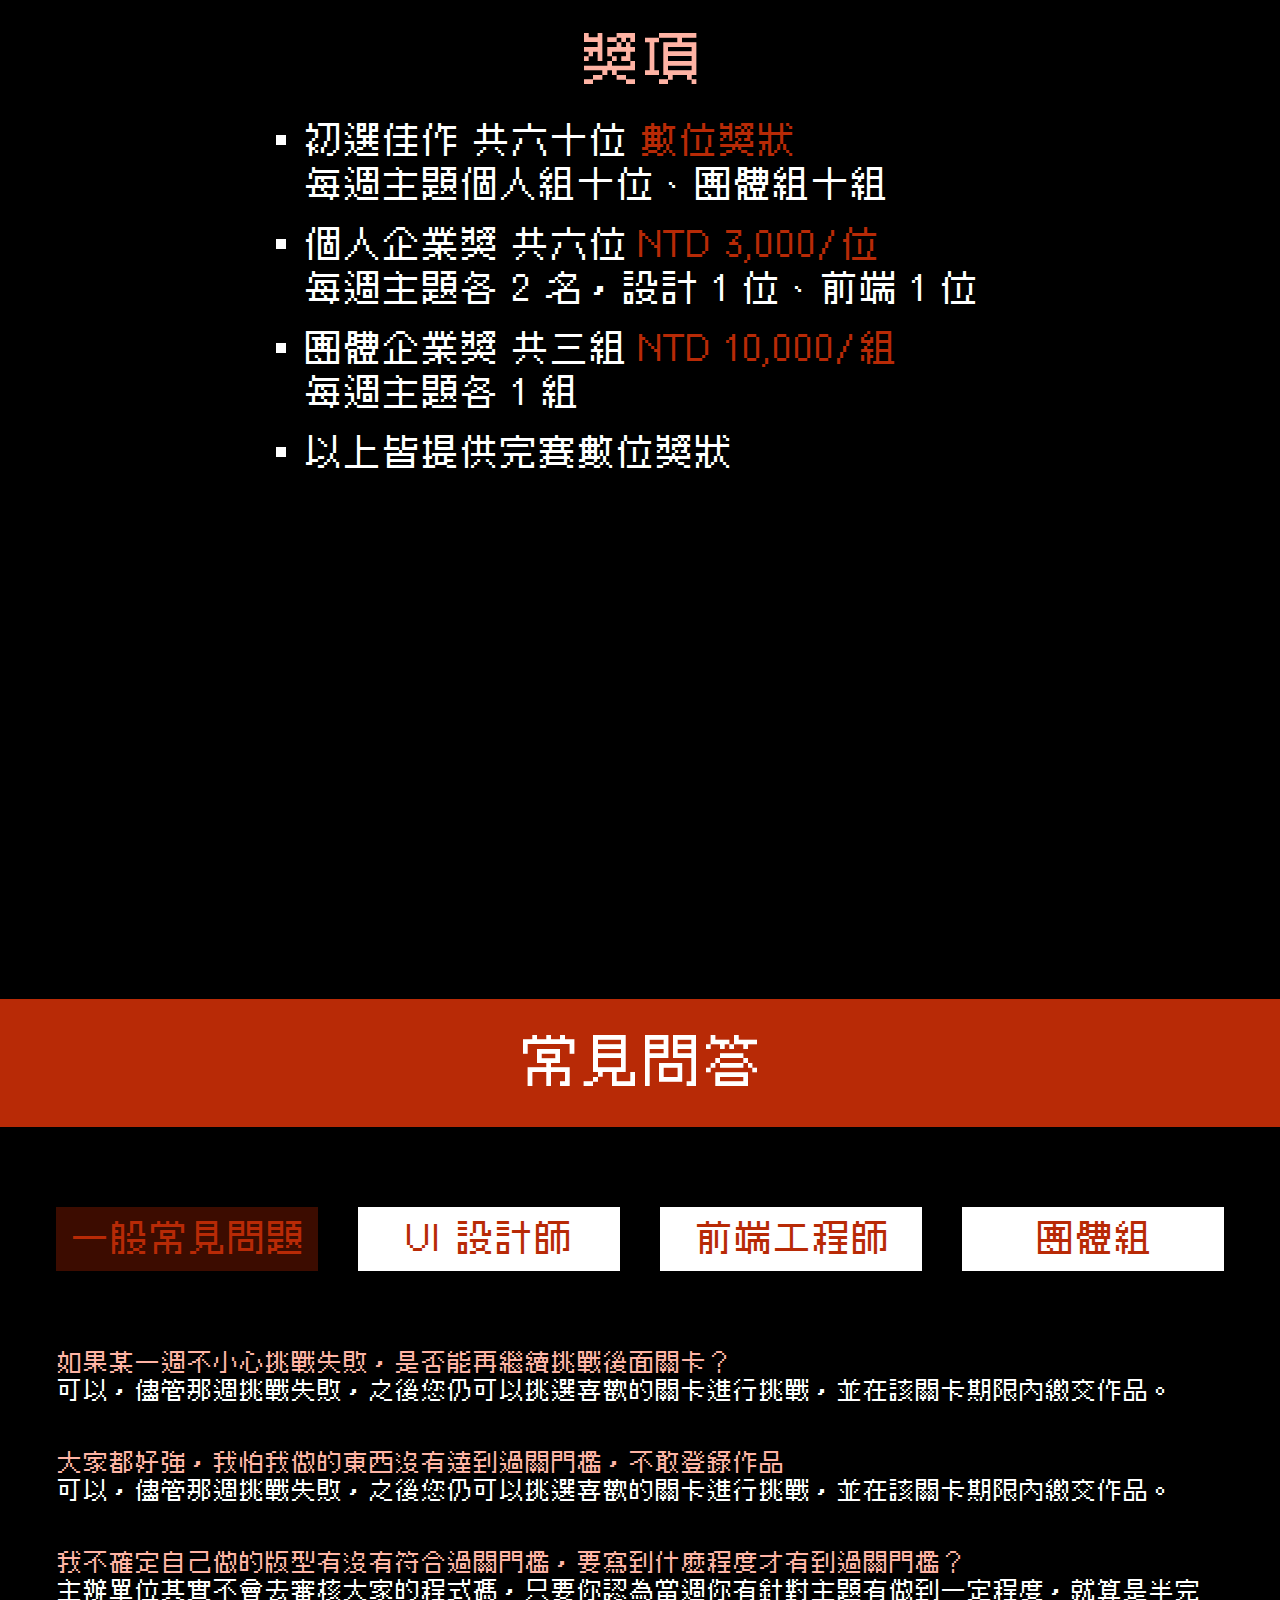
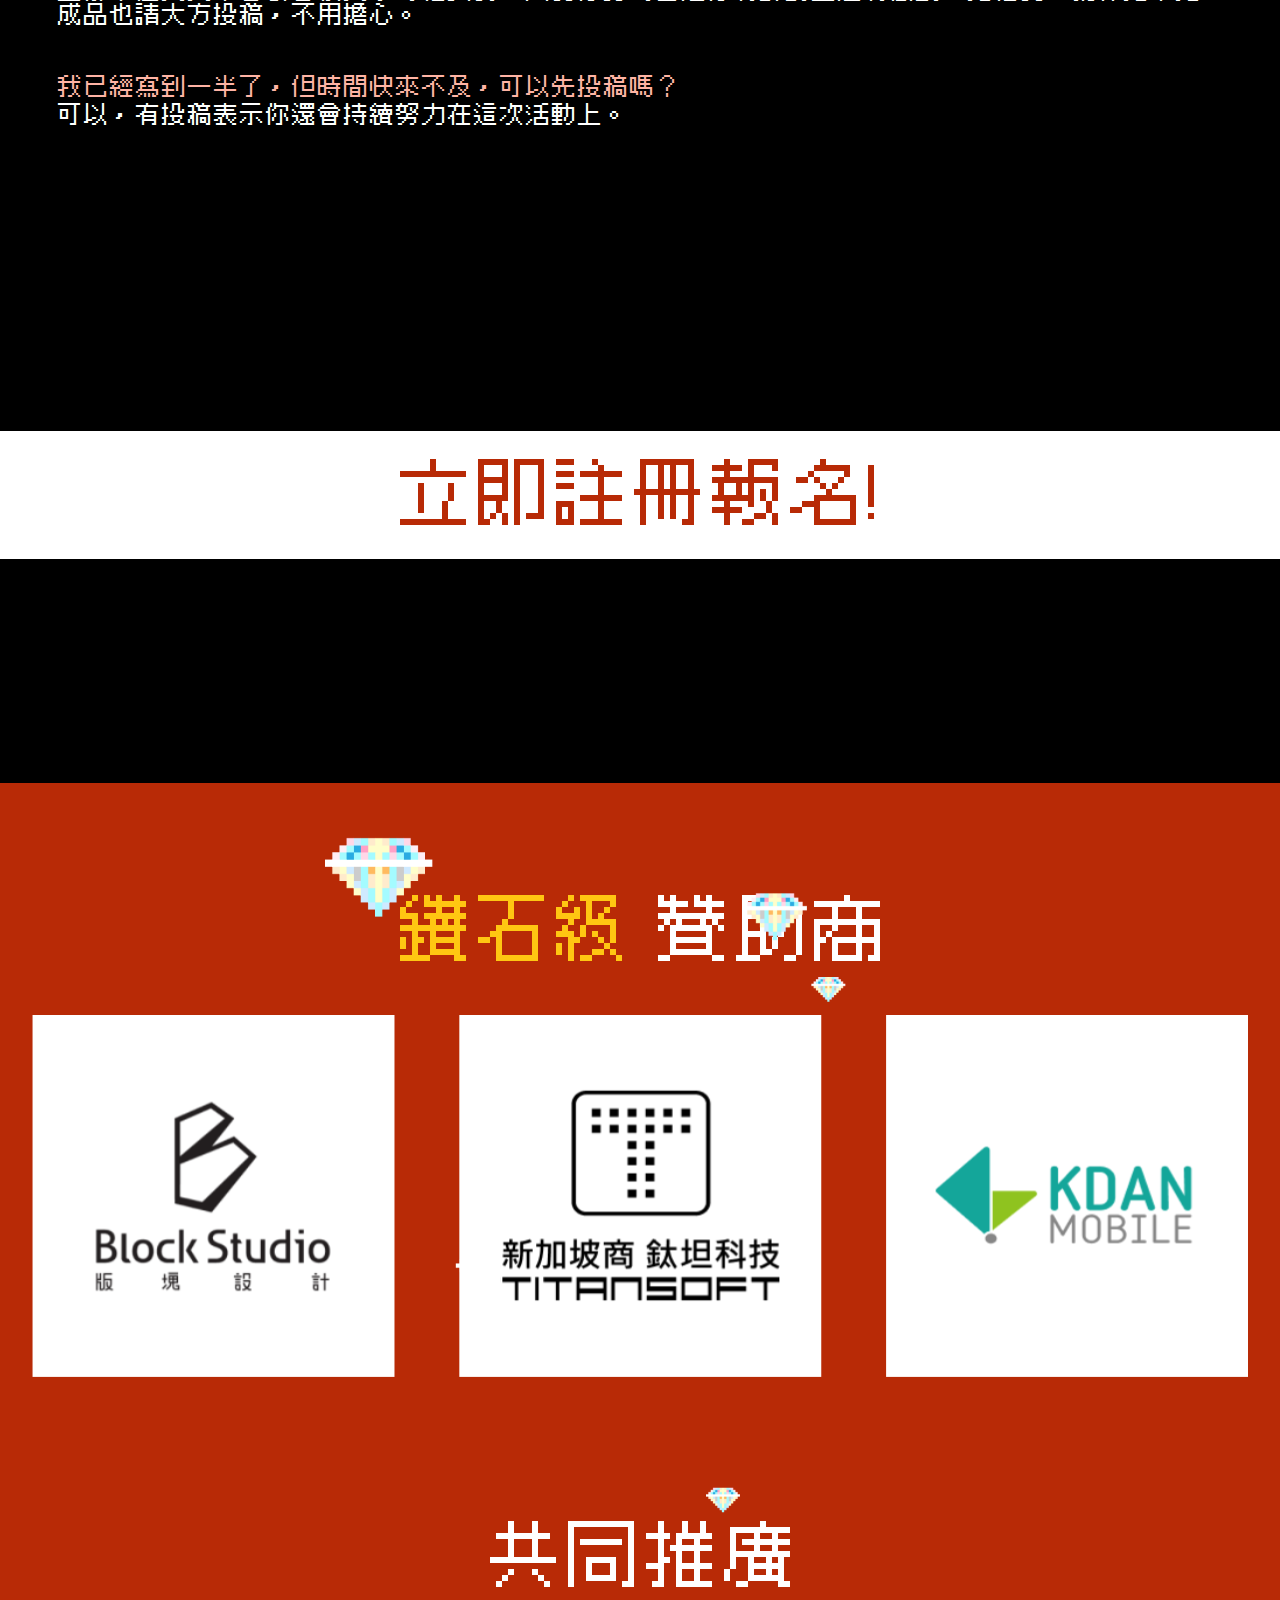
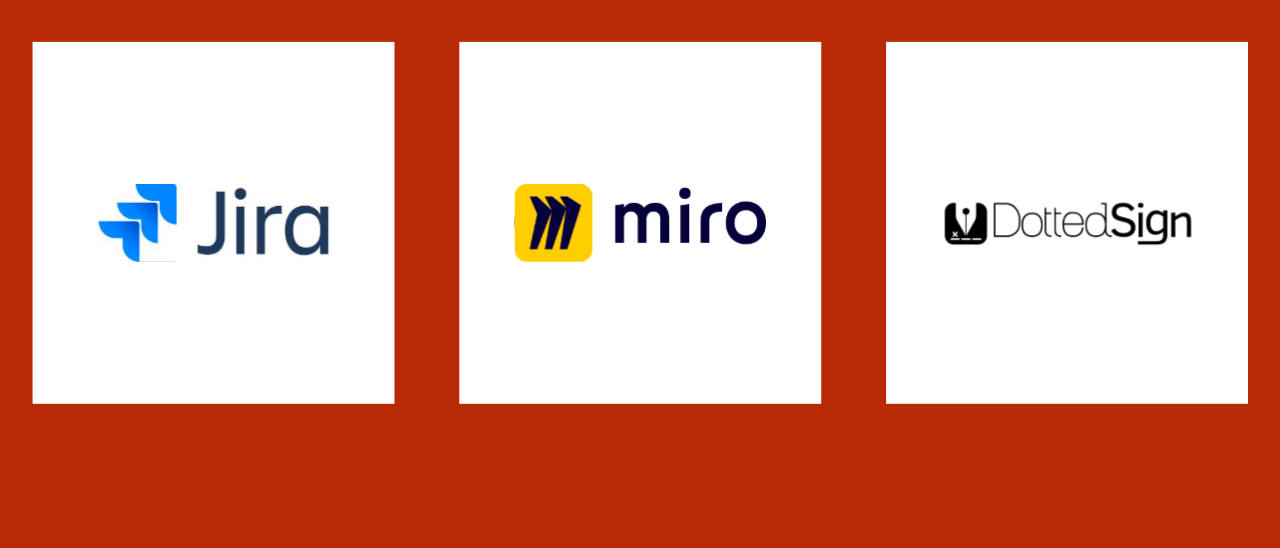
<file: thef2eweek1/index.html>
<!DOCTYPE html>
<html lang="zh-TW">
  <head>
    <meta charset="UTF-8" />
    <link rel="icon" href="/thef2eweek1/favicon.ico" />
    <meta name="viewport" content="width=device-width, initial-scale=1.0" />
    <title>week-1</title>
    <script type="module" crossorigin src="/thef2eweek1/assets/index.61a6c001.js"></script>
    <link rel="stylesheet" href="/thef2eweek1/assets/index.18e26e4a.css">
  </head>
  <body>
    <div id="app"></div>
    
  </body>
</html>
</file>
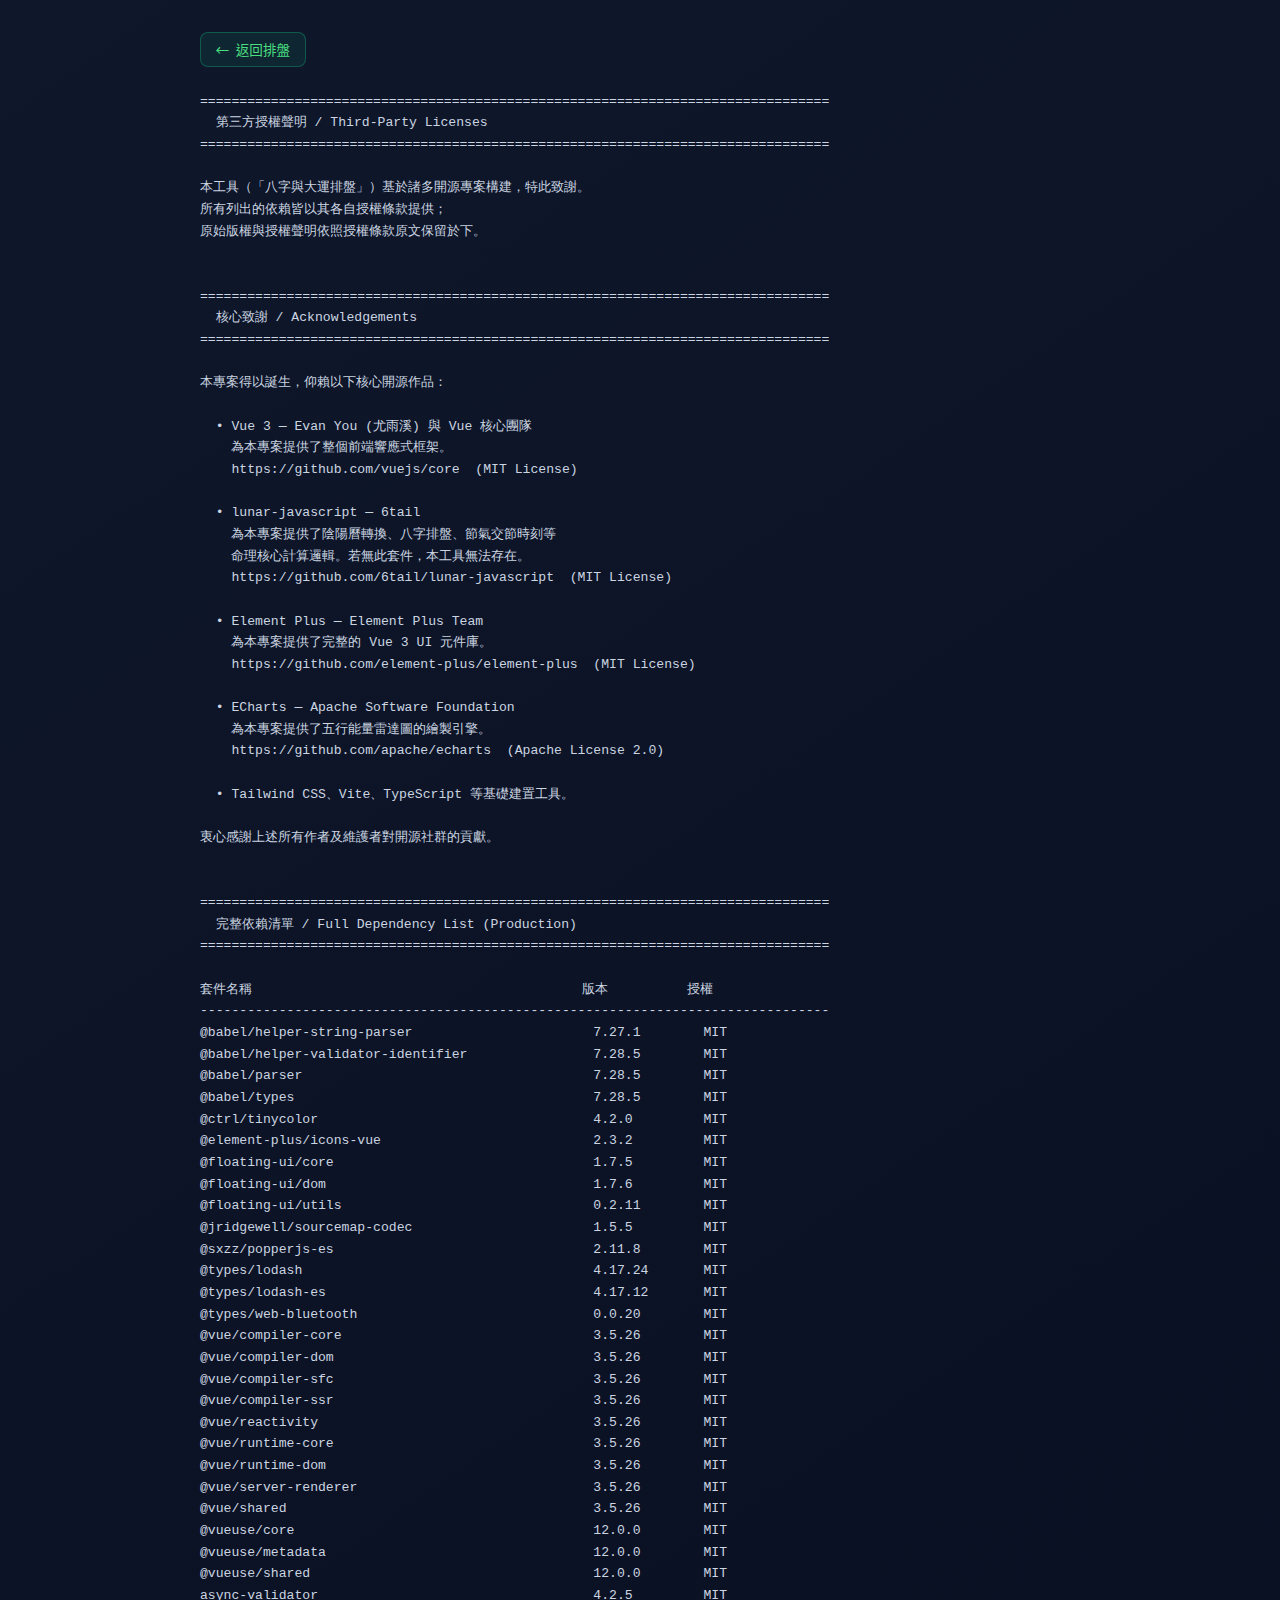
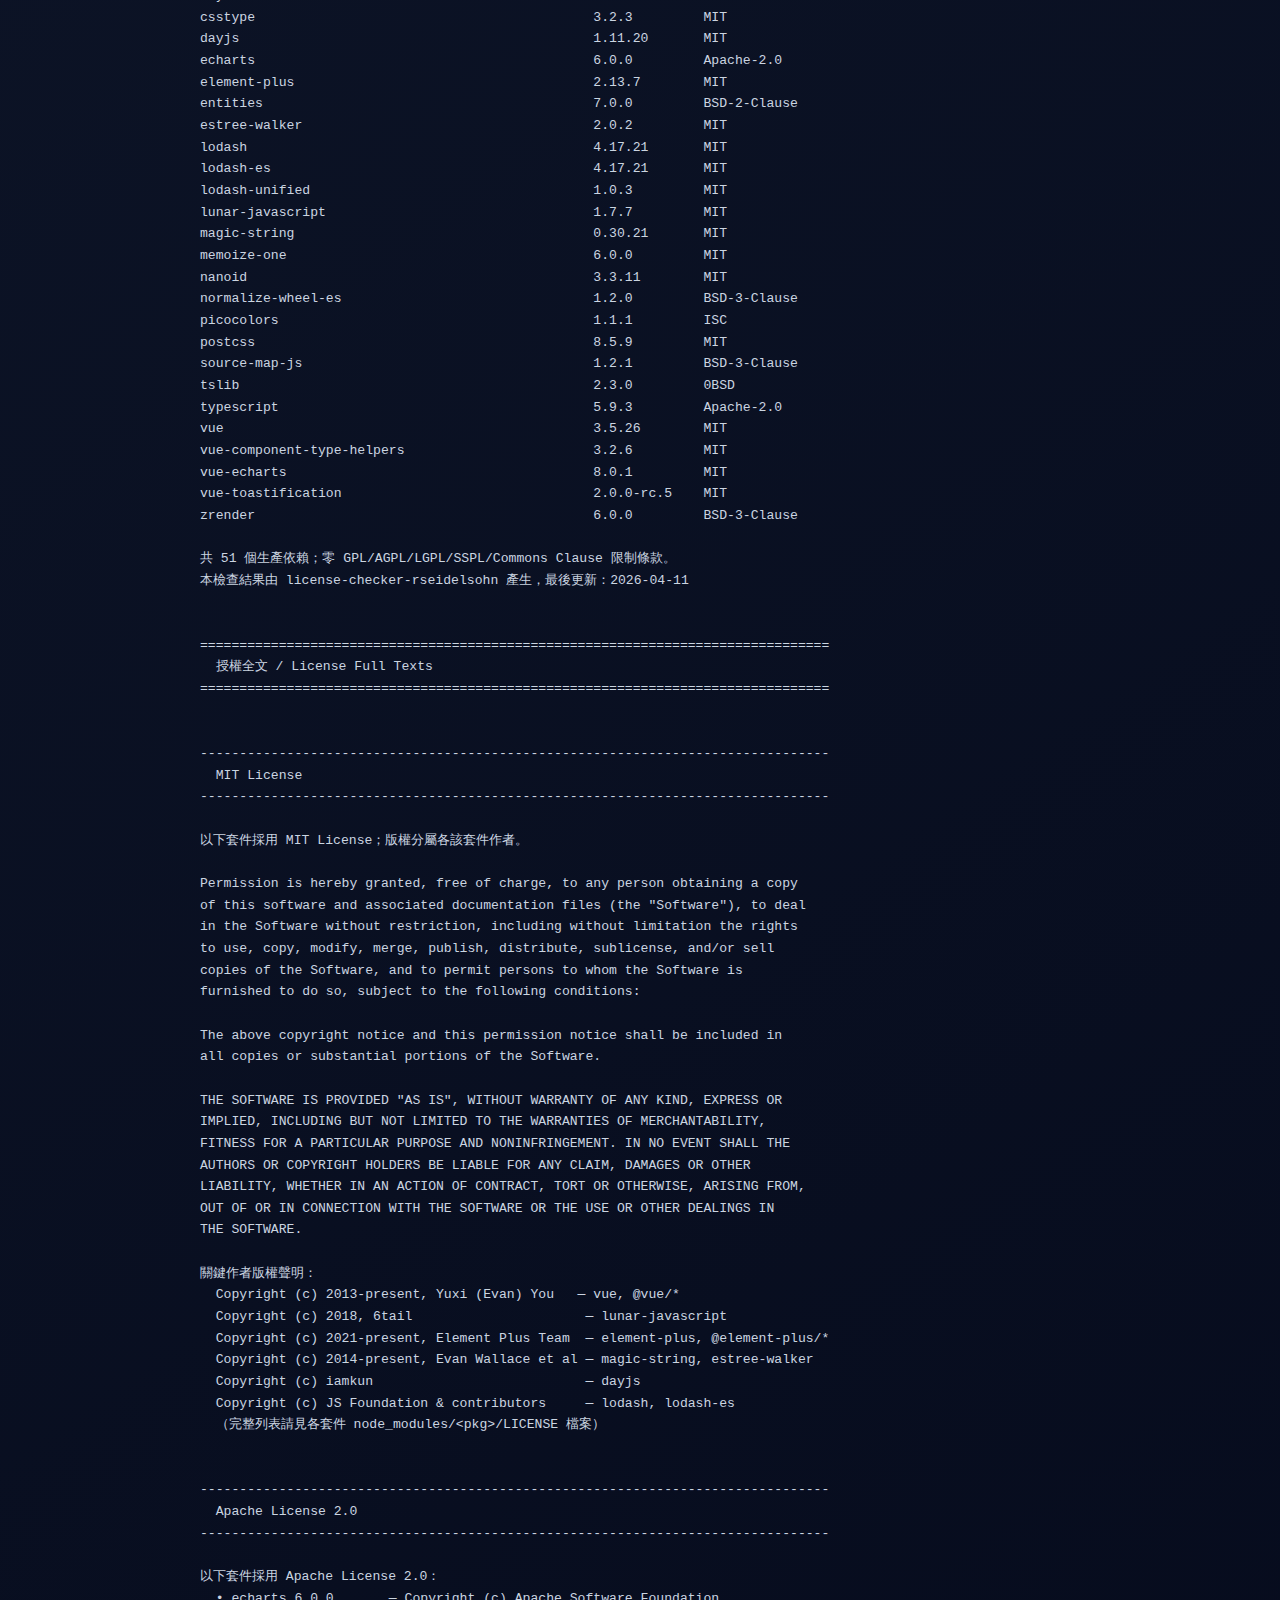
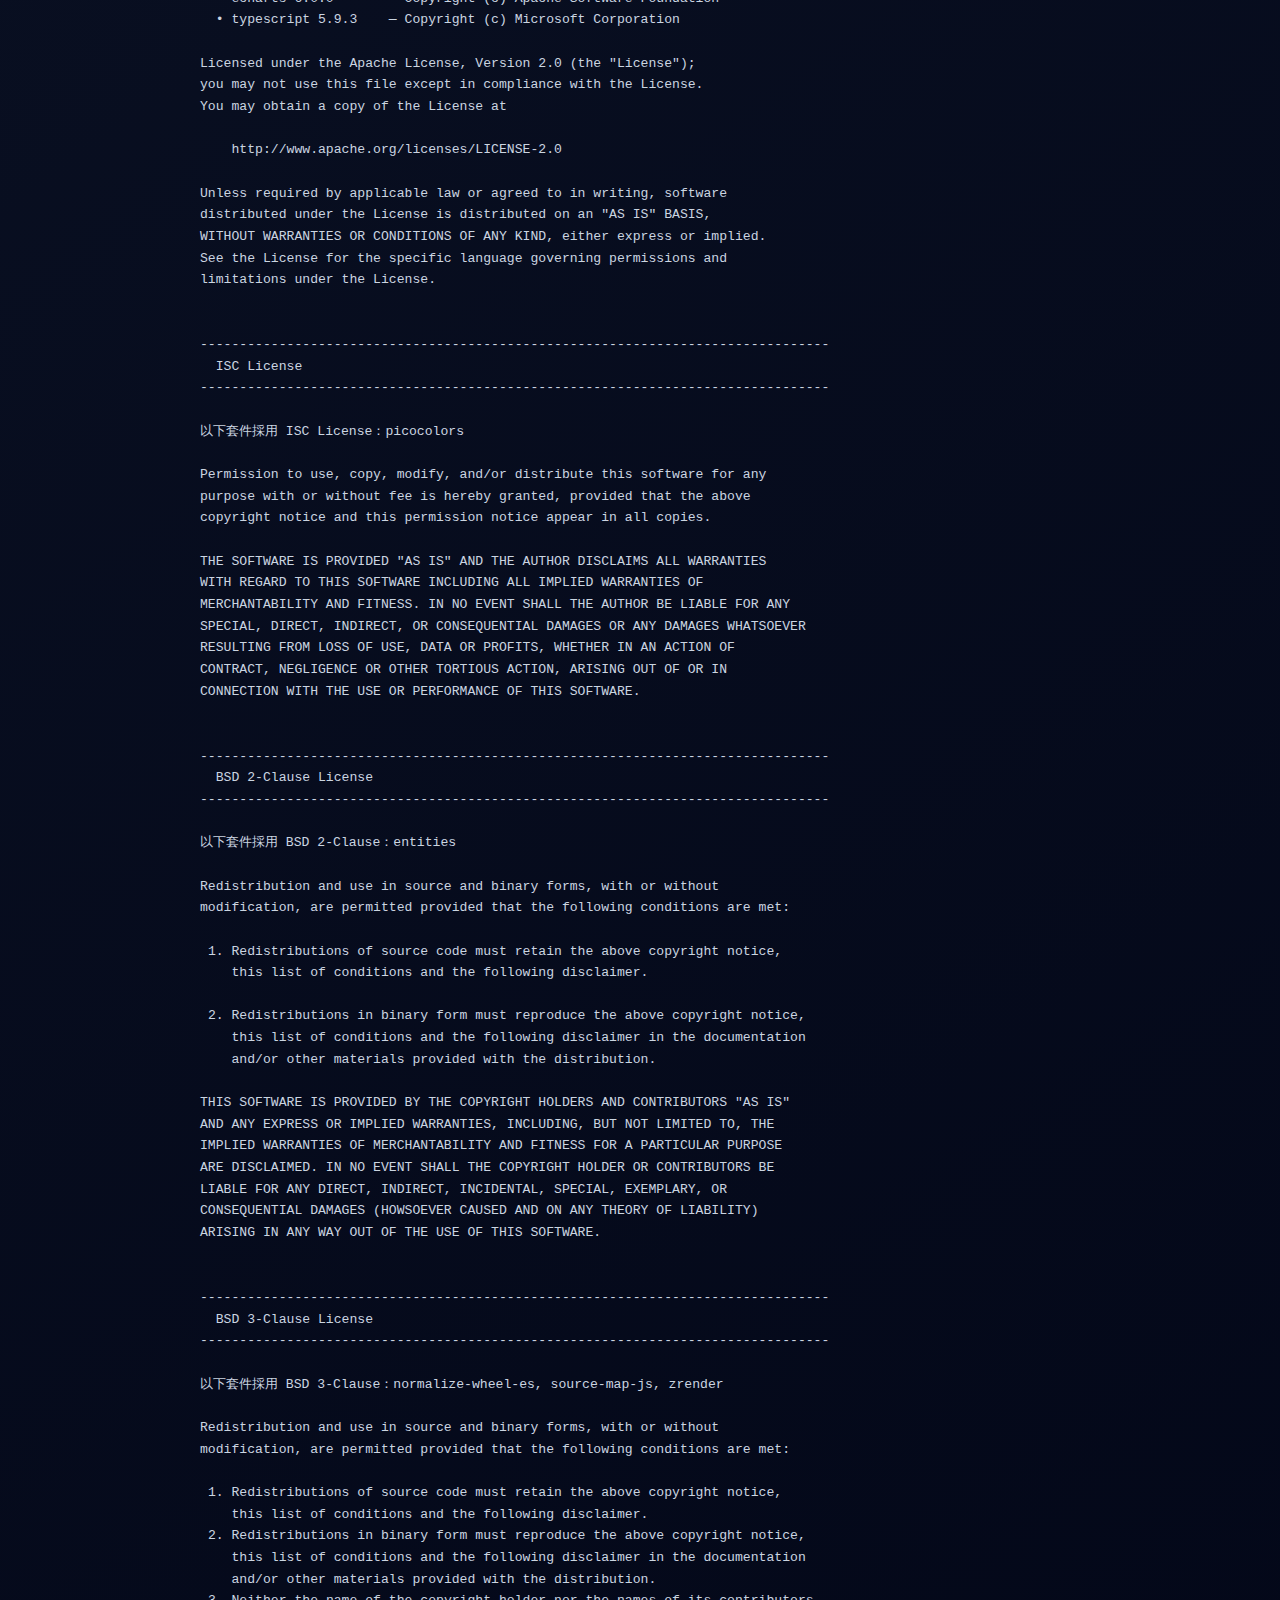
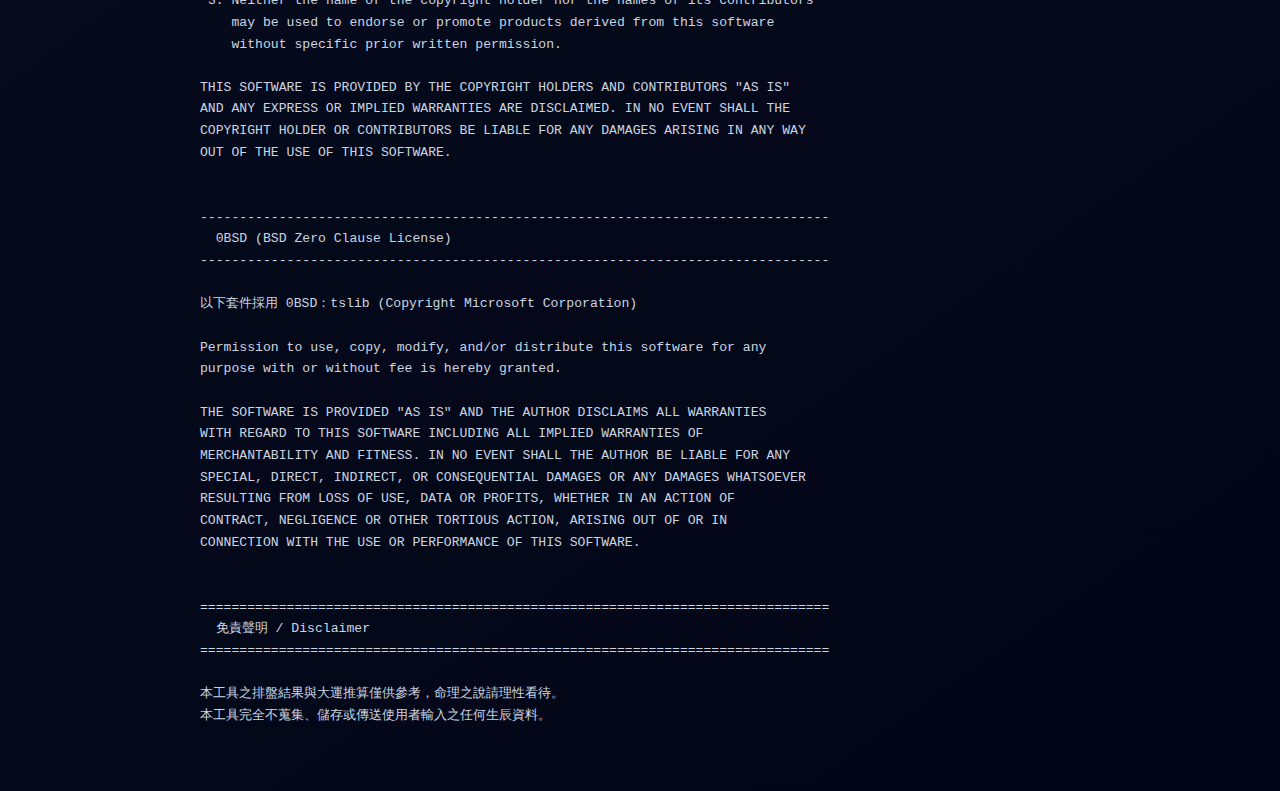
<file: newbazi/licenses.html>
<!DOCTYPE html>
<html lang="zh-Hant">
<head>
  <meta charset="UTF-8">
  <meta name="viewport" content="width=device-width, initial-scale=1">
  <link rel="icon" type="image/svg+xml" href="./taichi.svg">
  <title>第三方授權聲明 — 八字與大運排盤</title>
  <style>
    :root {
      color-scheme: dark;
    }
    html, body {
      margin: 0;
      padding: 0;
      background: linear-gradient(145deg, #0f172a, #020617);
      color: #e2e8f0;
      font-family: 'SF Mono', 'Consolas', 'Noto Sans Mono CJK TC', 'Courier New', monospace;
      min-height: 100vh;
    }
    main {
      max-width: 880px;
      margin: 0 auto;
      padding: 2rem 1.25rem 4rem;
    }
    .back {
      display: inline-block;
      margin-bottom: 1.5rem;
      padding: 0.4rem 0.9rem;
      background: rgba(16, 185, 129, 0.1);
      border: 1px solid rgba(16, 185, 129, 0.35);
      border-radius: 0.5rem;
      color: #4ade80;
      text-decoration: none;
      font-size: 0.85rem;
      transition: background 0.2s;
    }
    .back:hover {
      background: rgba(16, 185, 129, 0.2);
    }
    pre {
      white-space: pre-wrap;
      word-break: break-word;
      font-size: 0.82rem;
      line-height: 1.65;
      color: #cbd5e1;
      margin: 0;
    }
    pre .hl {
      color: #4ade80;
      font-weight: 600;
    }
  </style>
</head>
<body>
  <main>
    <a class="back" href="./">← 返回排盤</a>
    <pre>================================================================================
  第三方授權聲明 / Third-Party Licenses
================================================================================

本工具（「八字與大運排盤」）基於諸多開源專案構建，特此致謝。
所有列出的依賴皆以其各自授權條款提供；
原始版權與授權聲明依照授權條款原文保留於下。


================================================================================
  核心致謝 / Acknowledgements
================================================================================

本專案得以誕生，仰賴以下核心開源作品：

  • Vue 3 — Evan You (尤雨溪) 與 Vue 核心團隊
    為本專案提供了整個前端響應式框架。
    https://github.com/vuejs/core  (MIT License)

  • lunar-javascript — 6tail
    為本專案提供了陰陽曆轉換、八字排盤、節氣交節時刻等
    命理核心計算邏輯。若無此套件，本工具無法存在。
    https://github.com/6tail/lunar-javascript  (MIT License)

  • Element Plus — Element Plus Team
    為本專案提供了完整的 Vue 3 UI 元件庫。
    https://github.com/element-plus/element-plus  (MIT License)

  • ECharts — Apache Software Foundation
    為本專案提供了五行能量雷達圖的繪製引擎。
    https://github.com/apache/echarts  (Apache License 2.0)

  • Tailwind CSS、Vite、TypeScript 等基礎建置工具。

衷心感謝上述所有作者及維護者對開源社群的貢獻。


================================================================================
  完整依賴清單 / Full Dependency List (Production)
================================================================================

套件名稱                                          版本          授權
--------------------------------------------------------------------------------
@babel/helper-string-parser                       7.27.1        MIT
@babel/helper-validator-identifier                7.28.5        MIT
@babel/parser                                     7.28.5        MIT
@babel/types                                      7.28.5        MIT
@ctrl/tinycolor                                   4.2.0         MIT
@element-plus/icons-vue                           2.3.2         MIT
@floating-ui/core                                 1.7.5         MIT
@floating-ui/dom                                  1.7.6         MIT
@floating-ui/utils                                0.2.11        MIT
@jridgewell/sourcemap-codec                       1.5.5         MIT
@sxzz/popperjs-es                                 2.11.8        MIT
@types/lodash                                     4.17.24       MIT
@types/lodash-es                                  4.17.12       MIT
@types/web-bluetooth                              0.0.20        MIT
@vue/compiler-core                                3.5.26        MIT
@vue/compiler-dom                                 3.5.26        MIT
@vue/compiler-sfc                                 3.5.26        MIT
@vue/compiler-ssr                                 3.5.26        MIT
@vue/reactivity                                   3.5.26        MIT
@vue/runtime-core                                 3.5.26        MIT
@vue/runtime-dom                                  3.5.26        MIT
@vue/server-renderer                              3.5.26        MIT
@vue/shared                                       3.5.26        MIT
@vueuse/core                                      12.0.0        MIT
@vueuse/metadata                                  12.0.0        MIT
@vueuse/shared                                    12.0.0        MIT
async-validator                                   4.2.5         MIT
csstype                                           3.2.3         MIT
dayjs                                             1.11.20       MIT
echarts                                           6.0.0         Apache-2.0
element-plus                                      2.13.7        MIT
entities                                          7.0.0         BSD-2-Clause
estree-walker                                     2.0.2         MIT
lodash                                            4.17.21       MIT
lodash-es                                         4.17.21       MIT
lodash-unified                                    1.0.3         MIT
lunar-javascript                                  1.7.7         MIT
magic-string                                      0.30.21       MIT
memoize-one                                       6.0.0         MIT
nanoid                                            3.3.11        MIT
normalize-wheel-es                                1.2.0         BSD-3-Clause
picocolors                                        1.1.1         ISC
postcss                                           8.5.9         MIT
source-map-js                                     1.2.1         BSD-3-Clause
tslib                                             2.3.0         0BSD
typescript                                        5.9.3         Apache-2.0
vue                                               3.5.26        MIT
vue-component-type-helpers                        3.2.6         MIT
vue-echarts                                       8.0.1         MIT
vue-toastification                                2.0.0-rc.5    MIT
zrender                                           6.0.0         BSD-3-Clause

共 51 個生產依賴；零 GPL/AGPL/LGPL/SSPL/Commons Clause 限制條款。
本檢查結果由 license-checker-rseidelsohn 產生，最後更新：2026-04-11


================================================================================
  授權全文 / License Full Texts
================================================================================


--------------------------------------------------------------------------------
  MIT License
--------------------------------------------------------------------------------

以下套件採用 MIT License；版權分屬各該套件作者。

Permission is hereby granted, free of charge, to any person obtaining a copy
of this software and associated documentation files (the "Software"), to deal
in the Software without restriction, including without limitation the rights
to use, copy, modify, merge, publish, distribute, sublicense, and/or sell
copies of the Software, and to permit persons to whom the Software is
furnished to do so, subject to the following conditions:

The above copyright notice and this permission notice shall be included in
all copies or substantial portions of the Software.

THE SOFTWARE IS PROVIDED "AS IS", WITHOUT WARRANTY OF ANY KIND, EXPRESS OR
IMPLIED, INCLUDING BUT NOT LIMITED TO THE WARRANTIES OF MERCHANTABILITY,
FITNESS FOR A PARTICULAR PURPOSE AND NONINFRINGEMENT. IN NO EVENT SHALL THE
AUTHORS OR COPYRIGHT HOLDERS BE LIABLE FOR ANY CLAIM, DAMAGES OR OTHER
LIABILITY, WHETHER IN AN ACTION OF CONTRACT, TORT OR OTHERWISE, ARISING FROM,
OUT OF OR IN CONNECTION WITH THE SOFTWARE OR THE USE OR OTHER DEALINGS IN
THE SOFTWARE.

關鍵作者版權聲明：
  Copyright (c) 2013-present, Yuxi (Evan) You   — vue, @vue/*
  Copyright (c) 2018, 6tail                      — lunar-javascript
  Copyright (c) 2021-present, Element Plus Team  — element-plus, @element-plus/*
  Copyright (c) 2014-present, Evan Wallace et al — magic-string, estree-walker
  Copyright (c) iamkun                           — dayjs
  Copyright (c) JS Foundation & contributors     — lodash, lodash-es
  （完整列表請見各套件 node_modules/&lt;pkg&gt;/LICENSE 檔案）


--------------------------------------------------------------------------------
  Apache License 2.0
--------------------------------------------------------------------------------

以下套件採用 Apache License 2.0：
  • echarts 6.0.0       — Copyright (c) Apache Software Foundation
  • typescript 5.9.3    — Copyright (c) Microsoft Corporation

Licensed under the Apache License, Version 2.0 (the "License");
you may not use this file except in compliance with the License.
You may obtain a copy of the License at

    http://www.apache.org/licenses/LICENSE-2.0

Unless required by applicable law or agreed to in writing, software
distributed under the License is distributed on an "AS IS" BASIS,
WITHOUT WARRANTIES OR CONDITIONS OF ANY KIND, either express or implied.
See the License for the specific language governing permissions and
limitations under the License.


--------------------------------------------------------------------------------
  ISC License
--------------------------------------------------------------------------------

以下套件採用 ISC License：picocolors

Permission to use, copy, modify, and/or distribute this software for any
purpose with or without fee is hereby granted, provided that the above
copyright notice and this permission notice appear in all copies.

THE SOFTWARE IS PROVIDED "AS IS" AND THE AUTHOR DISCLAIMS ALL WARRANTIES
WITH REGARD TO THIS SOFTWARE INCLUDING ALL IMPLIED WARRANTIES OF
MERCHANTABILITY AND FITNESS. IN NO EVENT SHALL THE AUTHOR BE LIABLE FOR ANY
SPECIAL, DIRECT, INDIRECT, OR CONSEQUENTIAL DAMAGES OR ANY DAMAGES WHATSOEVER
RESULTING FROM LOSS OF USE, DATA OR PROFITS, WHETHER IN AN ACTION OF
CONTRACT, NEGLIGENCE OR OTHER TORTIOUS ACTION, ARISING OUT OF OR IN
CONNECTION WITH THE USE OR PERFORMANCE OF THIS SOFTWARE.


--------------------------------------------------------------------------------
  BSD 2-Clause License
--------------------------------------------------------------------------------

以下套件採用 BSD 2-Clause：entities

Redistribution and use in source and binary forms, with or without
modification, are permitted provided that the following conditions are met:

 1. Redistributions of source code must retain the above copyright notice,
    this list of conditions and the following disclaimer.

 2. Redistributions in binary form must reproduce the above copyright notice,
    this list of conditions and the following disclaimer in the documentation
    and/or other materials provided with the distribution.

THIS SOFTWARE IS PROVIDED BY THE COPYRIGHT HOLDERS AND CONTRIBUTORS "AS IS"
AND ANY EXPRESS OR IMPLIED WARRANTIES, INCLUDING, BUT NOT LIMITED TO, THE
IMPLIED WARRANTIES OF MERCHANTABILITY AND FITNESS FOR A PARTICULAR PURPOSE
ARE DISCLAIMED. IN NO EVENT SHALL THE COPYRIGHT HOLDER OR CONTRIBUTORS BE
LIABLE FOR ANY DIRECT, INDIRECT, INCIDENTAL, SPECIAL, EXEMPLARY, OR
CONSEQUENTIAL DAMAGES (HOWSOEVER CAUSED AND ON ANY THEORY OF LIABILITY)
ARISING IN ANY WAY OUT OF THE USE OF THIS SOFTWARE.


--------------------------------------------------------------------------------
  BSD 3-Clause License
--------------------------------------------------------------------------------

以下套件採用 BSD 3-Clause：normalize-wheel-es, source-map-js, zrender

Redistribution and use in source and binary forms, with or without
modification, are permitted provided that the following conditions are met:

 1. Redistributions of source code must retain the above copyright notice,
    this list of conditions and the following disclaimer.
 2. Redistributions in binary form must reproduce the above copyright notice,
    this list of conditions and the following disclaimer in the documentation
    and/or other materials provided with the distribution.
 3. Neither the name of the copyright holder nor the names of its contributors
    may be used to endorse or promote products derived from this software
    without specific prior written permission.

THIS SOFTWARE IS PROVIDED BY THE COPYRIGHT HOLDERS AND CONTRIBUTORS "AS IS"
AND ANY EXPRESS OR IMPLIED WARRANTIES ARE DISCLAIMED. IN NO EVENT SHALL THE
COPYRIGHT HOLDER OR CONTRIBUTORS BE LIABLE FOR ANY DAMAGES ARISING IN ANY WAY
OUT OF THE USE OF THIS SOFTWARE.


--------------------------------------------------------------------------------
  0BSD (BSD Zero Clause License)
--------------------------------------------------------------------------------

以下套件採用 0BSD：tslib (Copyright Microsoft Corporation)

Permission to use, copy, modify, and/or distribute this software for any
purpose with or without fee is hereby granted.

THE SOFTWARE IS PROVIDED "AS IS" AND THE AUTHOR DISCLAIMS ALL WARRANTIES
WITH REGARD TO THIS SOFTWARE INCLUDING ALL IMPLIED WARRANTIES OF
MERCHANTABILITY AND FITNESS. IN NO EVENT SHALL THE AUTHOR BE LIABLE FOR ANY
SPECIAL, DIRECT, INDIRECT, OR CONSEQUENTIAL DAMAGES OR ANY DAMAGES WHATSOEVER
RESULTING FROM LOSS OF USE, DATA OR PROFITS, WHETHER IN AN ACTION OF
CONTRACT, NEGLIGENCE OR OTHER TORTIOUS ACTION, ARISING OUT OF OR IN
CONNECTION WITH THE USE OR PERFORMANCE OF THIS SOFTWARE.


================================================================================
  免責聲明 / Disclaimer
================================================================================

本工具之排盤結果與大運推算僅供參考，命理之說請理性看待。
本工具完全不蒐集、儲存或傳送使用者輸入之任何生辰資料。
</pre>
  </main>
</body>
</html>
</file>
<file: index.css>
:root {
  --primary:orange 
}
.head-img-wrapper {
  width: 180px;

}
.head-container {
  padding-top: 100%;
  position: relative;
  overflow: hidden;
}
.head-img {
  position: absolute;
  top: -20%;
  bottom: 0;
  left: 0;
  right: 0;
  
}
.my-info {
  font-size: 20px;
}
.my-info span {
  color: var(--primary);
  padding-right: 2px;
}
.title {
  color:var(--primary);
}
.skill-img {
  width: 16px;
}
.experience__line-start {
  margin-left: 16px;
  width: 128px;
  background-color: var(--primary);
  overflow : hidden;
  text-overflow : ellipsis;
  white-space : nowrap;
  transition: all 0.3s
}
.experience__line {
  margin:0 0 6px 16px;
  width: 768px;
  background-color: var(--primary);
  overflow : hidden;
  text-overflow : ellipsis;
  white-space : nowrap;
  transition: all 0.3s;
}
.experience__line-start:hover {
  text-overflow : ellipsis;
  white-space : nowrap;
  width: 208px;
}
.experience__year__wrapper {
  margin-left: -96px ;
}
.experience__year {
  padding: 16px 0 0 96px;
  position: relative;
  display: flex;
  justify-content: center;
}
.experience__year::before {
  position: absolute;
  top:5px;
  left:112px;
  width: 10px;
  height: 10px;
  content: '';
  border-radius: 50%;
  background-color: #000;
}
.img-wrapper {
  width: 250px;
  flex-shrink: 0;
}
.img-container {
  padding-top: 80%;
  background-repeat: no-repeat;
  background-size: contain;
}
.gttv {
  background-image: url(./assets/GTTV.jpg);
}
.bazi {
  background-image: url(./assets/bazi.jpg);
}
.element {
  background-image: url(./assets/element.jpg);
}
.donson {
  background-image: url(./assets/donson.jpg);
}
.link-to-btn {
  position: relative;
  color: black;
}
.link-to-btn::after {
  position: absolute;
  content: "";
  inset: 0;
  background-color: black;
  transform:scaleX(0);
  transform-origin:left;
  transition:all 0.3s;
}
.link-to-btn:hover{
  color:white ;
}
.link-to-btn:hover::after {
  transform:scale(1)
}
.link-to-text {
  position: relative;
  z-index: 1;
}
.company {
  color: var(--primary);
}
</file>
<file: bazsystem/css/app.ec262e06.css>
.text-black[data-v-9ff25364]{color:#000}.taiji[data-v-9ff25364]{width:60px;height:60px;background-color:#000;border-radius:50%;border-right:30px solid #fff;position:relative;-webkit-animation:taijiRound-9ff25364 5s linear infinite;animation:taijiRound-9ff25364 5s linear infinite}.taiji[data-v-9ff25364]:after{top:0;border-radius:50%;border:10px solid #000;background-color:#fff}.taiji[data-v-9ff25364]:after,.taiji[data-v-9ff25364]:before{content:"";position:absolute;width:30px;height:30px;left:15px}.taiji[data-v-9ff25364]:before{bottom:0;border-radius:50%;border:10px solid #fff;background-color:#000}@-webkit-keyframes taijiRound-9ff25364{0%{transform:rotate(0)}50%{transform:rotate(180deg)}to{transform:rotate(1turn)}}@keyframes taijiRound-9ff25364{0%{transform:rotate(0)}50%{transform:rotate(180deg)}to{transform:rotate(1turn)}}.form-text-left[data-v-b66af72a]{margin-top:7px;width:100px;text-align:right;margin-right:12px}@media (min-width:768px){.input-md-width[data-v-b66af72a]{width:205px}}.radio-box-input[data-v-b66af72a]{display:none;pointer-events:none}.radio-box-input:checked~.radio-box-label[data-v-b66af72a]{border:0}.radio-box-input:checked~.radio-box-label[data-v-b66af72a]:after{transform:rotate(45deg) scale(1)}.radio-box-input:checked~.radio-box-label[data-v-b66af72a]:before{transform:rotate(-45deg) scale(1)}.radio-box-label[data-v-b66af72a]{border:2px solid #000;width:18px;height:18px;border-radius:50%}.radio-box-label[data-v-b66af72a]:after{content:"";top:6px;left:0;position:absolute;width:7px;height:2px;background-color:#000;transform:rotate(45deg) scaleX(0);transform-origin:left;transition:all .2s}.radio-box-label[data-v-b66af72a]:before{content:"";top:11px;left:4px;position:absolute;width:12px;height:2px;background-color:#000;transform:rotate(-45deg) scaleX(0);transition:all .2s .1s;transform-origin:left}.wuXing-tree[data-v-9e7f05c4]{font-weight:700;color:#0bb40b}.wuXing-fire[data-v-9e7f05c4]{font-weight:700;color:red}.wuXing-soil[data-v-9e7f05c4]{font-weight:700;color:#ca710a}.wuXing-gold[data-v-9e7f05c4]{font-weight:700;color:orange}.wuXing-water[data-v-9e7f05c4]{font-weight:700;color:#00f}.bg-gray[data-v-9e7f05c4]{background-color:#c7c5c5}
</file>
<file: cycatena/assets/index-BJApLawx.css>
@charset "UTF-8";*,:before,:after{box-sizing:border-box;border-width:0;border-style:solid;border-color:#e5e7eb}:before,:after{--tw-content: ""}html,:host{line-height:1.5;-webkit-text-size-adjust:100%;-moz-tab-size:4;-o-tab-size:4;tab-size:4;font-family:ui-sans-serif,system-ui,sans-serif,"Apple Color Emoji","Segoe UI Emoji",Segoe UI Symbol,"Noto Color Emoji";font-feature-settings:normal;font-variation-settings:normal;-webkit-tap-highlight-color:transparent}body{margin:0;line-height:inherit}hr{height:0;color:inherit;border-top-width:1px}abbr:where([title]){-webkit-text-decoration:underline dotted;text-decoration:underline dotted}h1,h2,h3,h4,h5,h6{font-size:inherit;font-weight:inherit}a{color:inherit;text-decoration:inherit}b,strong{font-weight:bolder}code,kbd,samp,pre{font-family:ui-monospace,SFMono-Regular,Menlo,Monaco,Consolas,Liberation Mono,Courier New,monospace;font-feature-settings:normal;font-variation-settings:normal;font-size:1em}small{font-size:80%}sub,sup{font-size:75%;line-height:0;position:relative;vertical-align:baseline}sub{bottom:-.25em}sup{top:-.5em}table{text-indent:0;border-color:inherit;border-collapse:collapse}button,input,optgroup,select,textarea{font-family:inherit;font-feature-settings:inherit;font-variation-settings:inherit;font-size:100%;font-weight:inherit;line-height:inherit;letter-spacing:inherit;color:inherit;margin:0;padding:0}button,select{text-transform:none}button,input:where([type=button]),input:where([type=reset]),input:where([type=submit]){-webkit-appearance:button;background-color:transparent;background-image:none}:-moz-focusring{outline:auto}:-moz-ui-invalid{box-shadow:none}progress{vertical-align:baseline}::-webkit-inner-spin-button,::-webkit-outer-spin-button{height:auto}[type=search]{-webkit-appearance:textfield;outline-offset:-2px}::-webkit-search-decoration{-webkit-appearance:none}::-webkit-file-upload-button{-webkit-appearance:button;font:inherit}summary{display:list-item}blockquote,dl,dd,h1,h2,h3,h4,h5,h6,hr,figure,p,pre{margin:0}fieldset{margin:0;padding:0}legend{padding:0}ol,ul,menu{list-style:none;margin:0;padding:0}dialog{padding:0}textarea{resize:vertical}input::-moz-placeholder,textarea::-moz-placeholder{opacity:1;color:#9ca3af}input::placeholder,textarea::placeholder{opacity:1;color:#9ca3af}button,[role=button]{cursor:pointer}:disabled{cursor:default}img,svg,video,canvas,audio,iframe,embed,object{display:block;vertical-align:middle}img,video{max-width:100%;height:auto}[hidden]{display:none}*,:before,:after{--tw-border-spacing-x: 0;--tw-border-spacing-y: 0;--tw-translate-x: 0;--tw-translate-y: 0;--tw-rotate: 0;--tw-skew-x: 0;--tw-skew-y: 0;--tw-scale-x: 1;--tw-scale-y: 1;--tw-pan-x: ;--tw-pan-y: ;--tw-pinch-zoom: ;--tw-scroll-snap-strictness: proximity;--tw-gradient-from-position: ;--tw-gradient-via-position: ;--tw-gradient-to-position: ;--tw-ordinal: ;--tw-slashed-zero: ;--tw-numeric-figure: ;--tw-numeric-spacing: ;--tw-numeric-fraction: ;--tw-ring-inset: ;--tw-ring-offset-width: 0px;--tw-ring-offset-color: #fff;--tw-ring-color: rgb(59 130 246 / .5);--tw-ring-offset-shadow: 0 0 #0000;--tw-ring-shadow: 0 0 #0000;--tw-shadow: 0 0 #0000;--tw-shadow-colored: 0 0 #0000;--tw-blur: ;--tw-brightness: ;--tw-contrast: ;--tw-grayscale: ;--tw-hue-rotate: ;--tw-invert: ;--tw-saturate: ;--tw-sepia: ;--tw-drop-shadow: ;--tw-backdrop-blur: ;--tw-backdrop-brightness: ;--tw-backdrop-contrast: ;--tw-backdrop-grayscale: ;--tw-backdrop-hue-rotate: ;--tw-backdrop-invert: ;--tw-backdrop-opacity: ;--tw-backdrop-saturate: ;--tw-backdrop-sepia: ;--tw-contain-size: ;--tw-contain-layout: ;--tw-contain-paint: ;--tw-contain-style: }::backdrop{--tw-border-spacing-x: 0;--tw-border-spacing-y: 0;--tw-translate-x: 0;--tw-translate-y: 0;--tw-rotate: 0;--tw-skew-x: 0;--tw-skew-y: 0;--tw-scale-x: 1;--tw-scale-y: 1;--tw-pan-x: ;--tw-pan-y: ;--tw-pinch-zoom: ;--tw-scroll-snap-strictness: proximity;--tw-gradient-from-position: ;--tw-gradient-via-position: ;--tw-gradient-to-position: ;--tw-ordinal: ;--tw-slashed-zero: ;--tw-numeric-figure: ;--tw-numeric-spacing: ;--tw-numeric-fraction: ;--tw-ring-inset: ;--tw-ring-offset-width: 0px;--tw-ring-offset-color: #fff;--tw-ring-color: rgb(59 130 246 / .5);--tw-ring-offset-shadow: 0 0 #0000;--tw-ring-shadow: 0 0 #0000;--tw-shadow: 0 0 #0000;--tw-shadow-colored: 0 0 #0000;--tw-blur: ;--tw-brightness: ;--tw-contrast: ;--tw-grayscale: ;--tw-hue-rotate: ;--tw-invert: ;--tw-saturate: ;--tw-sepia: ;--tw-drop-shadow: ;--tw-backdrop-blur: ;--tw-backdrop-brightness: ;--tw-backdrop-contrast: ;--tw-backdrop-grayscale: ;--tw-backdrop-hue-rotate: ;--tw-backdrop-invert: ;--tw-backdrop-opacity: ;--tw-backdrop-saturate: ;--tw-backdrop-sepia: ;--tw-contain-size: ;--tw-contain-layout: ;--tw-contain-paint: ;--tw-contain-style: }.container{width:100%}@media (min-width: 640px){.container{max-width:640px}}@media (min-width: 768px){.container{max-width:768px}}@media (min-width: 1024px){.container{max-width:1024px}}@media (min-width: 1280px){.container{max-width:1280px}}@media (min-width: 1536px){.container{max-width:1536px}}.absolute{position:absolute}.relative{position:relative}.inset-0{top:0;right:0;bottom:0;left:0}.mx-2{margin-left:.5rem;margin-right:.5rem}.mb-60{margin-bottom:15rem}.ml-2{margin-left:.5rem}.ml-32{margin-left:8rem}.mr-2{margin-right:.5rem}.mt-10{margin-top:2.5rem}.flex{display:flex}.table{display:table}.grid{display:grid}.h-20{height:5rem}.w-1\/2{width:50%}.w-1\/3{width:33.333333%}.w-1\/4{width:25%}.w-3\/4{width:75%}.flex-grow{flex-grow:1}.flex-col{flex-direction:column}.items-center{align-items:center}.overflow-auto{overflow:auto}.border{border-width:1px}.border-black{--tw-border-opacity: 1;border-color:rgb(0 0 0 / var(--tw-border-opacity))}.py-7{padding-top:1.75rem;padding-bottom:1.75rem}.pl-2{padding-left:.5rem}.shadow{--tw-shadow: 0 1px 3px 0 rgb(0 0 0 / .1), 0 1px 2px -1px rgb(0 0 0 / .1);--tw-shadow-colored: 0 1px 3px 0 var(--tw-shadow-color), 0 1px 2px -1px var(--tw-shadow-color);box-shadow:var(--tw-ring-offset-shadow, 0 0 #0000),var(--tw-ring-shadow, 0 0 #0000),var(--tw-shadow)}html{height:100%}body{height:100%;display:flex;flex-direction:column}#app{display:flex;flex-grow:1;flex-direction:column;width:1600px;margin:0 auto}:root{--el-color-white:#ffffff;--el-color-black:#000000;--el-color-primary-rgb:64,158,255;--el-color-success-rgb:103,194,58;--el-color-warning-rgb:230,162,60;--el-color-danger-rgb:245,108,108;--el-color-error-rgb:245,108,108;--el-color-info-rgb:144,147,153;--el-font-size-extra-large:20px;--el-font-size-large:18px;--el-font-size-medium:16px;--el-font-size-base:14px;--el-font-size-small:13px;--el-font-size-extra-small:12px;--el-font-family:"Helvetica Neue",Helvetica,"PingFang SC","Hiragino Sans GB","Microsoft YaHei","微软雅黑",Arial,sans-serif;--el-font-weight-primary:500;--el-font-line-height-primary:24px;--el-index-normal:1;--el-index-top:1000;--el-index-popper:2000;--el-border-radius-base:4px;--el-border-radius-small:2px;--el-border-radius-round:20px;--el-border-radius-circle:100%;--el-transition-duration:.3s;--el-transition-duration-fast:.2s;--el-transition-function-ease-in-out-bezier:cubic-bezier(.645,.045,.355,1);--el-transition-function-fast-bezier:cubic-bezier(.23,1,.32,1);--el-transition-all:all var(--el-transition-duration) var(--el-transition-function-ease-in-out-bezier);--el-transition-fade:opacity var(--el-transition-duration) var(--el-transition-function-fast-bezier);--el-transition-md-fade:transform var(--el-transition-duration) var(--el-transition-function-fast-bezier),opacity var(--el-transition-duration) var(--el-transition-function-fast-bezier);--el-transition-fade-linear:opacity var(--el-transition-duration-fast) linear;--el-transition-border:border-color var(--el-transition-duration-fast) var(--el-transition-function-ease-in-out-bezier);--el-transition-box-shadow:box-shadow var(--el-transition-duration-fast) var(--el-transition-function-ease-in-out-bezier);--el-transition-color:color var(--el-transition-duration-fast) var(--el-transition-function-ease-in-out-bezier);--el-component-size-large:40px;--el-component-size:32px;--el-component-size-small:24px;color-scheme:light;--el-color-primary:#409eff;--el-color-primary-light-3:#79bbff;--el-color-primary-light-5:#a0cfff;--el-color-primary-light-7:#c6e2ff;--el-color-primary-light-8:#d9ecff;--el-color-primary-light-9:#ecf5ff;--el-color-primary-dark-2:#337ecc;--el-color-success:#67c23a;--el-color-success-light-3:#95d475;--el-color-success-light-5:#b3e19d;--el-color-success-light-7:#d1edc4;--el-color-success-light-8:#e1f3d8;--el-color-success-light-9:#f0f9eb;--el-color-success-dark-2:#529b2e;--el-color-warning:#e6a23c;--el-color-warning-light-3:#eebe77;--el-color-warning-light-5:#f3d19e;--el-color-warning-light-7:#f8e3c5;--el-color-warning-light-8:#faecd8;--el-color-warning-light-9:#fdf6ec;--el-color-warning-dark-2:#b88230;--el-color-danger:#f56c6c;--el-color-danger-light-3:#f89898;--el-color-danger-light-5:#fab6b6;--el-color-danger-light-7:#fcd3d3;--el-color-danger-light-8:#fde2e2;--el-color-danger-light-9:#fef0f0;--el-color-danger-dark-2:#c45656;--el-color-error:#f56c6c;--el-color-error-light-3:#f89898;--el-color-error-light-5:#fab6b6;--el-color-error-light-7:#fcd3d3;--el-color-error-light-8:#fde2e2;--el-color-error-light-9:#fef0f0;--el-color-error-dark-2:#c45656;--el-color-info:#909399;--el-color-info-light-3:#b1b3b8;--el-color-info-light-5:#c8c9cc;--el-color-info-light-7:#dedfe0;--el-color-info-light-8:#e9e9eb;--el-color-info-light-9:#f4f4f5;--el-color-info-dark-2:#73767a;--el-bg-color:#ffffff;--el-bg-color-page:#f2f3f5;--el-bg-color-overlay:#ffffff;--el-text-color-primary:#303133;--el-text-color-regular:#606266;--el-text-color-secondary:#909399;--el-text-color-placeholder:#a8abb2;--el-text-color-disabled:#c0c4cc;--el-border-color:#dcdfe6;--el-border-color-light:#e4e7ed;--el-border-color-lighter:#ebeef5;--el-border-color-extra-light:#f2f6fc;--el-border-color-dark:#d4d7de;--el-border-color-darker:#cdd0d6;--el-fill-color:#f0f2f5;--el-fill-color-light:#f5f7fa;--el-fill-color-lighter:#fafafa;--el-fill-color-extra-light:#fafcff;--el-fill-color-dark:#ebedf0;--el-fill-color-darker:#e6e8eb;--el-fill-color-blank:#ffffff;--el-box-shadow:0px 12px 32px 4px rgba(0,0,0,.04),0px 8px 20px rgba(0,0,0,.08);--el-box-shadow-light:0px 0px 12px rgba(0,0,0,.12);--el-box-shadow-lighter:0px 0px 6px rgba(0,0,0,.12);--el-box-shadow-dark:0px 16px 48px 16px rgba(0,0,0,.08),0px 12px 32px rgba(0,0,0,.12),0px 8px 16px -8px rgba(0,0,0,.16);--el-disabled-bg-color:var(--el-fill-color-light);--el-disabled-text-color:var(--el-text-color-placeholder);--el-disabled-border-color:var(--el-border-color-light);--el-overlay-color:rgba(0,0,0,.8);--el-overlay-color-light:rgba(0,0,0,.7);--el-overlay-color-lighter:rgba(0,0,0,.5);--el-mask-color:rgba(255,255,255,.9);--el-mask-color-extra-light:rgba(255,255,255,.3);--el-border-width:1px;--el-border-style:solid;--el-border-color-hover:var(--el-text-color-disabled);--el-border:var(--el-border-width) var(--el-border-style) var(--el-border-color);--el-svg-monochrome-grey:var(--el-border-color)}.fade-in-linear-enter-active,.fade-in-linear-leave-active{transition:var(--el-transition-fade-linear)}.fade-in-linear-enter-from,.fade-in-linear-leave-to{opacity:0}.el-fade-in-linear-enter-active,.el-fade-in-linear-leave-active{transition:var(--el-transition-fade-linear)}.el-fade-in-linear-enter-from,.el-fade-in-linear-leave-to{opacity:0}.el-fade-in-enter-active,.el-fade-in-leave-active{transition:all var(--el-transition-duration) cubic-bezier(.55,0,.1,1)}.el-fade-in-enter-from,.el-fade-in-leave-active{opacity:0}.el-zoom-in-center-enter-active,.el-zoom-in-center-leave-active{transition:all var(--el-transition-duration) cubic-bezier(.55,0,.1,1)}.el-zoom-in-center-enter-from,.el-zoom-in-center-leave-active{opacity:0;transform:scaleX(0)}.el-zoom-in-top-enter-active,.el-zoom-in-top-leave-active{opacity:1;transform:scaleY(1);transform-origin:center top;transition:var(--el-transition-md-fade)}.el-zoom-in-top-enter-active[data-popper-placement^=top],.el-zoom-in-top-leave-active[data-popper-placement^=top]{transform-origin:center bottom}.el-zoom-in-top-enter-from,.el-zoom-in-top-leave-active{opacity:0;transform:scaleY(0)}.el-zoom-in-bottom-enter-active,.el-zoom-in-bottom-leave-active{opacity:1;transform:scaleY(1);transform-origin:center bottom;transition:var(--el-transition-md-fade)}.el-zoom-in-bottom-enter-from,.el-zoom-in-bottom-leave-active{opacity:0;transform:scaleY(0)}.el-zoom-in-left-enter-active,.el-zoom-in-left-leave-active{opacity:1;transform:scale(1);transform-origin:top left;transition:var(--el-transition-md-fade)}.el-zoom-in-left-enter-from,.el-zoom-in-left-leave-active{opacity:0;transform:scale(.45)}.collapse-transition{transition:var(--el-transition-duration) height ease-in-out,var(--el-transition-duration) padding-top ease-in-out,var(--el-transition-duration) padding-bottom ease-in-out}.el-collapse-transition-enter-active,.el-collapse-transition-leave-active{transition:var(--el-transition-duration) max-height ease-in-out,var(--el-transition-duration) padding-top ease-in-out,var(--el-transition-duration) padding-bottom ease-in-out}.horizontal-collapse-transition{transition:var(--el-transition-duration) width ease-in-out,var(--el-transition-duration) padding-left ease-in-out,var(--el-transition-duration) padding-right ease-in-out}.el-list-enter-active,.el-list-leave-active{transition:all 1s}.el-list-enter-from,.el-list-leave-to{opacity:0;transform:translateY(-30px)}.el-list-leave-active{position:absolute!important}.el-opacity-transition{transition:opacity var(--el-transition-duration) cubic-bezier(.55,0,.1,1)}.el-icon-loading{animation:rotating 2s linear infinite}.el-icon--right{margin-left:5px}.el-icon--left{margin-right:5px}@keyframes rotating{0%{transform:rotate(0)}to{transform:rotate(1turn)}}.el-icon{--color:inherit;align-items:center;display:inline-flex;height:1em;justify-content:center;line-height:1em;position:relative;width:1em;fill:currentColor;color:var(--color);font-size:inherit}.el-icon.is-loading{animation:rotating 2s linear infinite}.el-icon svg{height:1em;width:1em}.el-affix--fixed{position:fixed}.el-alert{--el-alert-padding:8px 16px;--el-alert-border-radius-base:var(--el-border-radius-base);--el-alert-title-font-size:14px;--el-alert-title-with-description-font-size:16px;--el-alert-description-font-size:14px;--el-alert-close-font-size:16px;--el-alert-close-customed-font-size:14px;--el-alert-icon-size:16px;--el-alert-icon-large-size:28px;align-items:center;background-color:var(--el-color-white);border-radius:var(--el-alert-border-radius-base);box-sizing:border-box;display:flex;margin:0;opacity:1;overflow:hidden;padding:var(--el-alert-padding);position:relative;transition:opacity var(--el-transition-duration-fast);width:100%}.el-alert.is-light .el-alert__close-btn{color:var(--el-text-color-placeholder)}.el-alert.is-dark .el-alert__close-btn,.el-alert.is-dark .el-alert__description{color:var(--el-color-white)}.el-alert.is-center{justify-content:center}.el-alert--success{--el-alert-bg-color:var(--el-color-success-light-9)}.el-alert--success.is-light{background-color:var(--el-alert-bg-color)}.el-alert--success.is-light,.el-alert--success.is-light .el-alert__description{color:var(--el-color-success)}.el-alert--success.is-dark{background-color:var(--el-color-success);color:var(--el-color-white)}.el-alert--info{--el-alert-bg-color:var(--el-color-info-light-9)}.el-alert--info.is-light{background-color:var(--el-alert-bg-color)}.el-alert--info.is-light,.el-alert--info.is-light .el-alert__description{color:var(--el-color-info)}.el-alert--info.is-dark{background-color:var(--el-color-info);color:var(--el-color-white)}.el-alert--warning{--el-alert-bg-color:var(--el-color-warning-light-9)}.el-alert--warning.is-light{background-color:var(--el-alert-bg-color)}.el-alert--warning.is-light,.el-alert--warning.is-light .el-alert__description{color:var(--el-color-warning)}.el-alert--warning.is-dark{background-color:var(--el-color-warning);color:var(--el-color-white)}.el-alert--error{--el-alert-bg-color:var(--el-color-error-light-9)}.el-alert--error.is-light{background-color:var(--el-alert-bg-color)}.el-alert--error.is-light,.el-alert--error.is-light .el-alert__description{color:var(--el-color-error)}.el-alert--error.is-dark{background-color:var(--el-color-error);color:var(--el-color-white)}.el-alert__content{display:flex;flex-direction:column;gap:4px}.el-alert .el-alert__icon{font-size:var(--el-alert-icon-size);margin-right:8px;width:var(--el-alert-icon-size)}.el-alert .el-alert__icon.is-big{font-size:var(--el-alert-icon-large-size);margin-right:12px;width:var(--el-alert-icon-large-size)}.el-alert__title{font-size:var(--el-alert-title-font-size);line-height:24px}.el-alert__title.with-description{font-size:var(--el-alert-title-with-description-font-size)}.el-alert .el-alert__description{font-size:var(--el-alert-description-font-size);margin:0}.el-alert .el-alert__close-btn{cursor:pointer;font-size:var(--el-alert-close-font-size);opacity:1;position:absolute;right:16px;top:12px}.el-alert .el-alert__close-btn.is-customed{font-size:var(--el-alert-close-customed-font-size);font-style:normal;line-height:24px;top:8px}.el-alert-fade-enter-from,.el-alert-fade-leave-active{opacity:0}.el-aside{box-sizing:border-box;flex-shrink:0;overflow:auto;width:var(--el-aside-width,300px)}.el-autocomplete{display:inline-block;position:relative}.el-autocomplete__popper.el-popper{background:var(--el-bg-color-overlay);border:1px solid var(--el-border-color-light);box-shadow:var(--el-box-shadow-light)}.el-autocomplete__popper.el-popper .el-popper__arrow:before{border:1px solid var(--el-border-color-light)}.el-autocomplete__popper.el-popper[data-popper-placement^=top] .el-popper__arrow:before{border-left-color:transparent;border-top-color:transparent}.el-autocomplete__popper.el-popper[data-popper-placement^=bottom] .el-popper__arrow:before{border-bottom-color:transparent;border-right-color:transparent}.el-autocomplete__popper.el-popper[data-popper-placement^=left] .el-popper__arrow:before{border-bottom-color:transparent;border-left-color:transparent}.el-autocomplete__popper.el-popper[data-popper-placement^=right] .el-popper__arrow:before{border-right-color:transparent;border-top-color:transparent}.el-autocomplete-suggestion{border-radius:var(--el-border-radius-base);box-sizing:border-box}.el-autocomplete-suggestion__wrap{box-sizing:border-box;max-height:280px;padding:10px 0}.el-autocomplete-suggestion__list{margin:0;padding:0}.el-autocomplete-suggestion li{color:var(--el-text-color-regular);cursor:pointer;font-size:var(--el-font-size-base);line-height:34px;list-style:none;margin:0;overflow:hidden;padding:0 20px;text-align:left;text-overflow:ellipsis;white-space:nowrap}.el-autocomplete-suggestion li:hover,.el-autocomplete-suggestion li.highlighted{background-color:var(--el-fill-color-light)}.el-autocomplete-suggestion li.divider{border-top:1px solid var(--el-color-black);margin-top:6px}.el-autocomplete-suggestion li.divider:last-child{margin-bottom:-6px}.el-autocomplete-suggestion.is-loading li{color:var(--el-text-color-secondary);font-size:20px;height:100px;line-height:100px;text-align:center}.el-autocomplete-suggestion.is-loading li:after{content:"";display:inline-block;height:100%;vertical-align:middle}.el-autocomplete-suggestion.is-loading li:hover{background-color:var(--el-bg-color-overlay)}.el-autocomplete-suggestion.is-loading .el-icon-loading{vertical-align:middle}.el-avatar{--el-avatar-text-color:var(--el-color-white);--el-avatar-bg-color:var(--el-text-color-disabled);--el-avatar-text-size:14px;--el-avatar-icon-size:18px;--el-avatar-border-radius:var(--el-border-radius-base);--el-avatar-size-large:56px;--el-avatar-size-small:24px;--el-avatar-size:40px;align-items:center;background:var(--el-avatar-bg-color);box-sizing:border-box;color:var(--el-avatar-text-color);display:inline-flex;font-size:var(--el-avatar-text-size);height:var(--el-avatar-size);justify-content:center;overflow:hidden;text-align:center;width:var(--el-avatar-size)}.el-avatar>img{display:block;height:100%;width:100%}.el-avatar--circle{border-radius:50%}.el-avatar--square{border-radius:var(--el-avatar-border-radius)}.el-avatar--icon{font-size:var(--el-avatar-icon-size)}.el-avatar--small{--el-avatar-size:24px}.el-avatar--large{--el-avatar-size:56px}.el-backtop{--el-backtop-bg-color:var(--el-bg-color-overlay);--el-backtop-text-color:var(--el-color-primary);--el-backtop-hover-bg-color:var(--el-border-color-extra-light);align-items:center;background-color:var(--el-backtop-bg-color);border-radius:50%;box-shadow:var(--el-box-shadow-lighter);color:var(--el-backtop-text-color);cursor:pointer;display:flex;font-size:20px;height:40px;justify-content:center;position:fixed;width:40px;z-index:5}.el-backtop:hover{background-color:var(--el-backtop-hover-bg-color)}.el-backtop__icon{font-size:20px}.el-badge{--el-badge-bg-color:var(--el-color-danger);--el-badge-radius:10px;--el-badge-font-size:12px;--el-badge-padding:6px;--el-badge-size:18px;display:inline-block;position:relative;vertical-align:middle;width:-moz-fit-content;width:fit-content}.el-badge__content{align-items:center;background-color:var(--el-badge-bg-color);border:1px solid var(--el-bg-color);border-radius:var(--el-badge-radius);color:var(--el-color-white);display:inline-flex;font-size:var(--el-badge-font-size);height:var(--el-badge-size);justify-content:center;padding:0 var(--el-badge-padding);white-space:nowrap}.el-badge__content.is-fixed{position:absolute;right:calc(1px + var(--el-badge-size)/2);top:0;transform:translateY(-50%) translate(100%);z-index:var(--el-index-normal)}.el-badge__content.is-fixed.is-dot{right:5px}.el-badge__content.is-dot{border-radius:50%;height:8px;padding:0;right:0;width:8px}.el-badge__content--primary{background-color:var(--el-color-primary)}.el-badge__content--success{background-color:var(--el-color-success)}.el-badge__content--warning{background-color:var(--el-color-warning)}.el-badge__content--info{background-color:var(--el-color-info)}.el-badge__content--danger{background-color:var(--el-color-danger)}.el-breadcrumb{font-size:14px;line-height:1}.el-breadcrumb:after,.el-breadcrumb:before{content:"";display:table}.el-breadcrumb:after{clear:both}.el-breadcrumb__separator{color:var(--el-text-color-placeholder);font-weight:700;margin:0 9px}.el-breadcrumb__separator.el-icon{font-weight:400;margin:0 6px}.el-breadcrumb__separator.el-icon svg{vertical-align:middle}.el-breadcrumb__item{align-items:center;display:inline-flex;float:left}.el-breadcrumb__inner{color:var(--el-text-color-regular)}.el-breadcrumb__inner a,.el-breadcrumb__inner.is-link{color:var(--el-text-color-primary);font-weight:700;text-decoration:none;transition:var(--el-transition-color)}.el-breadcrumb__inner a:hover,.el-breadcrumb__inner.is-link:hover{color:var(--el-color-primary);cursor:pointer}.el-breadcrumb__item:last-child .el-breadcrumb__inner,.el-breadcrumb__item:last-child .el-breadcrumb__inner a,.el-breadcrumb__item:last-child .el-breadcrumb__inner a:hover,.el-breadcrumb__item:last-child .el-breadcrumb__inner:hover{color:var(--el-text-color-regular);cursor:text;font-weight:400}.el-breadcrumb__item:last-child .el-breadcrumb__separator{display:none}.el-button-group{display:inline-block;vertical-align:middle}.el-button-group:after,.el-button-group:before{content:"";display:table}.el-button-group:after{clear:both}.el-button-group>.el-button{float:left;position:relative}.el-button-group>.el-button+.el-button{margin-left:0}.el-button-group>.el-button:first-child{border-bottom-right-radius:0;border-top-right-radius:0}.el-button-group>.el-button:last-child{border-bottom-left-radius:0;border-top-left-radius:0}.el-button-group>.el-button:first-child:last-child{border-bottom-left-radius:var(--el-border-radius-base);border-bottom-right-radius:var(--el-border-radius-base);border-top-left-radius:var(--el-border-radius-base);border-top-right-radius:var(--el-border-radius-base)}.el-button-group>.el-button:first-child:last-child.is-round{border-radius:var(--el-border-radius-round)}.el-button-group>.el-button:first-child:last-child.is-circle{border-radius:50%}.el-button-group>.el-button:not(:first-child):not(:last-child){border-radius:0}.el-button-group>.el-button:not(:last-child){margin-right:-1px}.el-button-group>.el-button:active,.el-button-group>.el-button:focus,.el-button-group>.el-button:hover{z-index:1}.el-button-group>.el-button.is-active{z-index:1}.el-button-group>.el-dropdown>.el-button{border-bottom-left-radius:0;border-left-color:var(--el-button-divide-border-color);border-top-left-radius:0}.el-button-group .el-button--primary:first-child{border-right-color:var(--el-button-divide-border-color)}.el-button-group .el-button--primary:last-child{border-left-color:var(--el-button-divide-border-color)}.el-button-group .el-button--primary:not(:first-child):not(:last-child){border-left-color:var(--el-button-divide-border-color);border-right-color:var(--el-button-divide-border-color)}.el-button-group .el-button--success:first-child{border-right-color:var(--el-button-divide-border-color)}.el-button-group .el-button--success:last-child{border-left-color:var(--el-button-divide-border-color)}.el-button-group .el-button--success:not(:first-child):not(:last-child){border-left-color:var(--el-button-divide-border-color);border-right-color:var(--el-button-divide-border-color)}.el-button-group .el-button--warning:first-child{border-right-color:var(--el-button-divide-border-color)}.el-button-group .el-button--warning:last-child{border-left-color:var(--el-button-divide-border-color)}.el-button-group .el-button--warning:not(:first-child):not(:last-child){border-left-color:var(--el-button-divide-border-color);border-right-color:var(--el-button-divide-border-color)}.el-button-group .el-button--danger:first-child{border-right-color:var(--el-button-divide-border-color)}.el-button-group .el-button--danger:last-child{border-left-color:var(--el-button-divide-border-color)}.el-button-group .el-button--danger:not(:first-child):not(:last-child){border-left-color:var(--el-button-divide-border-color);border-right-color:var(--el-button-divide-border-color)}.el-button-group .el-button--info:first-child{border-right-color:var(--el-button-divide-border-color)}.el-button-group .el-button--info:last-child{border-left-color:var(--el-button-divide-border-color)}.el-button-group .el-button--info:not(:first-child):not(:last-child){border-left-color:var(--el-button-divide-border-color);border-right-color:var(--el-button-divide-border-color)}.el-button{--el-button-font-weight:var(--el-font-weight-primary);--el-button-border-color:var(--el-border-color);--el-button-bg-color:var(--el-fill-color-blank);--el-button-text-color:var(--el-text-color-regular);--el-button-disabled-text-color:var(--el-disabled-text-color);--el-button-disabled-bg-color:var(--el-fill-color-blank);--el-button-disabled-border-color:var(--el-border-color-light);--el-button-divide-border-color:rgba(255,255,255,.5);--el-button-hover-text-color:var(--el-color-primary);--el-button-hover-bg-color:var(--el-color-primary-light-9);--el-button-hover-border-color:var(--el-color-primary-light-7);--el-button-active-text-color:var(--el-button-hover-text-color);--el-button-active-border-color:var(--el-color-primary);--el-button-active-bg-color:var(--el-button-hover-bg-color);--el-button-outline-color:var(--el-color-primary-light-5);--el-button-hover-link-text-color:var(--el-color-info);--el-button-active-color:var(--el-text-color-primary);align-items:center;-webkit-appearance:none;background-color:var(--el-button-bg-color);border:var(--el-border);border-color:var(--el-button-border-color);border-radius:var(--el-border-radius-base);box-sizing:border-box;color:var(--el-button-text-color);cursor:pointer;display:inline-flex;font-size:var(--el-font-size-base);font-weight:var(--el-button-font-weight);height:32px;justify-content:center;line-height:1;outline:none;padding:8px 15px;text-align:center;transition:.1s;-webkit-user-select:none;user-select:none;vertical-align:middle;white-space:nowrap}.el-button:hover{background-color:var(--el-button-hover-bg-color);border-color:var(--el-button-hover-border-color);color:var(--el-button-hover-text-color);outline:none}.el-button:active{background-color:var(--el-button-active-bg-color);border-color:var(--el-button-active-border-color);color:var(--el-button-active-text-color);outline:none}.el-button:focus-visible{outline:2px solid var(--el-button-outline-color);outline-offset:1px;transition:outline-offset 0s,outline 0s}.el-button>span{align-items:center;display:inline-flex}.el-button+.el-button{margin-left:12px}.el-button.is-round{padding:8px 15px}.el-button::-moz-focus-inner{border:0}.el-button [class*=el-icon]+span{margin-left:6px}.el-button [class*=el-icon] svg{vertical-align:bottom}.el-button.is-plain{--el-button-hover-text-color:var(--el-color-primary);--el-button-hover-bg-color:var(--el-fill-color-blank);--el-button-hover-border-color:var(--el-color-primary)}.el-button.is-active{background-color:var(--el-button-active-bg-color);border-color:var(--el-button-active-border-color);color:var(--el-button-active-text-color);outline:none}.el-button.is-disabled,.el-button.is-disabled:hover{background-color:var(--el-button-disabled-bg-color);background-image:none;border-color:var(--el-button-disabled-border-color);color:var(--el-button-disabled-text-color);cursor:not-allowed}.el-button.is-loading{pointer-events:none;position:relative}.el-button.is-loading:before{background-color:var(--el-mask-color-extra-light);border-radius:inherit;bottom:-1px;content:"";left:-1px;pointer-events:none;position:absolute;right:-1px;top:-1px;z-index:1}.el-button.is-round{border-radius:var(--el-border-radius-round)}.el-button.is-circle{border-radius:50%;padding:8px;width:32px}.el-button.is-text{background-color:transparent;border:0 solid transparent;color:var(--el-button-text-color)}.el-button.is-text.is-disabled{background-color:transparent!important;color:var(--el-button-disabled-text-color)}.el-button.is-text:not(.is-disabled):hover{background-color:var(--el-fill-color-light)}.el-button.is-text:not(.is-disabled):focus-visible{outline:2px solid var(--el-button-outline-color);outline-offset:1px;transition:outline-offset 0s,outline 0s}.el-button.is-text:not(.is-disabled):active{background-color:var(--el-fill-color)}.el-button.is-text:not(.is-disabled).is-has-bg{background-color:var(--el-fill-color-light)}.el-button.is-text:not(.is-disabled).is-has-bg:hover{background-color:var(--el-fill-color)}.el-button.is-text:not(.is-disabled).is-has-bg:active{background-color:var(--el-fill-color-dark)}.el-button__text--expand{letter-spacing:.3em;margin-right:-.3em}.el-button.is-link{background:transparent;border-color:transparent;color:var(--el-button-text-color);height:auto;padding:2px}.el-button.is-link:hover{color:var(--el-button-hover-link-text-color)}.el-button.is-link.is-disabled{background-color:transparent!important;border-color:transparent!important;color:var(--el-button-disabled-text-color)}.el-button.is-link:not(.is-disabled):hover{background-color:transparent;border-color:transparent}.el-button.is-link:not(.is-disabled):active{background-color:transparent;border-color:transparent;color:var(--el-button-active-color)}.el-button--text{background:transparent;border-color:transparent;color:var(--el-color-primary);padding-left:0;padding-right:0}.el-button--text.is-disabled{background-color:transparent!important;border-color:transparent!important;color:var(--el-button-disabled-text-color)}.el-button--text:not(.is-disabled):hover{background-color:transparent;border-color:transparent;color:var(--el-color-primary-light-3)}.el-button--text:not(.is-disabled):active{background-color:transparent;border-color:transparent;color:var(--el-color-primary-dark-2)}.el-button__link--expand{letter-spacing:.3em;margin-right:-.3em}.el-button--primary{--el-button-text-color:var(--el-color-white);--el-button-bg-color:var(--el-color-primary);--el-button-border-color:var(--el-color-primary);--el-button-outline-color:var(--el-color-primary-light-5);--el-button-active-color:var(--el-color-primary-dark-2);--el-button-hover-text-color:var(--el-color-white);--el-button-hover-link-text-color:var(--el-color-primary-light-5);--el-button-hover-bg-color:var(--el-color-primary-light-3);--el-button-hover-border-color:var(--el-color-primary-light-3);--el-button-active-bg-color:var(--el-color-primary-dark-2);--el-button-active-border-color:var(--el-color-primary-dark-2);--el-button-disabled-text-color:var(--el-color-white);--el-button-disabled-bg-color:var(--el-color-primary-light-5);--el-button-disabled-border-color:var(--el-color-primary-light-5)}.el-button--primary.is-link,.el-button--primary.is-plain,.el-button--primary.is-text{--el-button-text-color:var(--el-color-primary);--el-button-bg-color:var(--el-color-primary-light-9);--el-button-border-color:var(--el-color-primary-light-5);--el-button-hover-text-color:var(--el-color-white);--el-button-hover-bg-color:var(--el-color-primary);--el-button-hover-border-color:var(--el-color-primary);--el-button-active-text-color:var(--el-color-white)}.el-button--primary.is-link.is-disabled,.el-button--primary.is-link.is-disabled:active,.el-button--primary.is-link.is-disabled:focus,.el-button--primary.is-link.is-disabled:hover,.el-button--primary.is-plain.is-disabled,.el-button--primary.is-plain.is-disabled:active,.el-button--primary.is-plain.is-disabled:focus,.el-button--primary.is-plain.is-disabled:hover,.el-button--primary.is-text.is-disabled,.el-button--primary.is-text.is-disabled:active,.el-button--primary.is-text.is-disabled:focus,.el-button--primary.is-text.is-disabled:hover{background-color:var(--el-color-primary-light-9);border-color:var(--el-color-primary-light-8);color:var(--el-color-primary-light-5)}.el-button--success{--el-button-text-color:var(--el-color-white);--el-button-bg-color:var(--el-color-success);--el-button-border-color:var(--el-color-success);--el-button-outline-color:var(--el-color-success-light-5);--el-button-active-color:var(--el-color-success-dark-2);--el-button-hover-text-color:var(--el-color-white);--el-button-hover-link-text-color:var(--el-color-success-light-5);--el-button-hover-bg-color:var(--el-color-success-light-3);--el-button-hover-border-color:var(--el-color-success-light-3);--el-button-active-bg-color:var(--el-color-success-dark-2);--el-button-active-border-color:var(--el-color-success-dark-2);--el-button-disabled-text-color:var(--el-color-white);--el-button-disabled-bg-color:var(--el-color-success-light-5);--el-button-disabled-border-color:var(--el-color-success-light-5)}.el-button--success.is-link,.el-button--success.is-plain,.el-button--success.is-text{--el-button-text-color:var(--el-color-success);--el-button-bg-color:var(--el-color-success-light-9);--el-button-border-color:var(--el-color-success-light-5);--el-button-hover-text-color:var(--el-color-white);--el-button-hover-bg-color:var(--el-color-success);--el-button-hover-border-color:var(--el-color-success);--el-button-active-text-color:var(--el-color-white)}.el-button--success.is-link.is-disabled,.el-button--success.is-link.is-disabled:active,.el-button--success.is-link.is-disabled:focus,.el-button--success.is-link.is-disabled:hover,.el-button--success.is-plain.is-disabled,.el-button--success.is-plain.is-disabled:active,.el-button--success.is-plain.is-disabled:focus,.el-button--success.is-plain.is-disabled:hover,.el-button--success.is-text.is-disabled,.el-button--success.is-text.is-disabled:active,.el-button--success.is-text.is-disabled:focus,.el-button--success.is-text.is-disabled:hover{background-color:var(--el-color-success-light-9);border-color:var(--el-color-success-light-8);color:var(--el-color-success-light-5)}.el-button--warning{--el-button-text-color:var(--el-color-white);--el-button-bg-color:var(--el-color-warning);--el-button-border-color:var(--el-color-warning);--el-button-outline-color:var(--el-color-warning-light-5);--el-button-active-color:var(--el-color-warning-dark-2);--el-button-hover-text-color:var(--el-color-white);--el-button-hover-link-text-color:var(--el-color-warning-light-5);--el-button-hover-bg-color:var(--el-color-warning-light-3);--el-button-hover-border-color:var(--el-color-warning-light-3);--el-button-active-bg-color:var(--el-color-warning-dark-2);--el-button-active-border-color:var(--el-color-warning-dark-2);--el-button-disabled-text-color:var(--el-color-white);--el-button-disabled-bg-color:var(--el-color-warning-light-5);--el-button-disabled-border-color:var(--el-color-warning-light-5)}.el-button--warning.is-link,.el-button--warning.is-plain,.el-button--warning.is-text{--el-button-text-color:var(--el-color-warning);--el-button-bg-color:var(--el-color-warning-light-9);--el-button-border-color:var(--el-color-warning-light-5);--el-button-hover-text-color:var(--el-color-white);--el-button-hover-bg-color:var(--el-color-warning);--el-button-hover-border-color:var(--el-color-warning);--el-button-active-text-color:var(--el-color-white)}.el-button--warning.is-link.is-disabled,.el-button--warning.is-link.is-disabled:active,.el-button--warning.is-link.is-disabled:focus,.el-button--warning.is-link.is-disabled:hover,.el-button--warning.is-plain.is-disabled,.el-button--warning.is-plain.is-disabled:active,.el-button--warning.is-plain.is-disabled:focus,.el-button--warning.is-plain.is-disabled:hover,.el-button--warning.is-text.is-disabled,.el-button--warning.is-text.is-disabled:active,.el-button--warning.is-text.is-disabled:focus,.el-button--warning.is-text.is-disabled:hover{background-color:var(--el-color-warning-light-9);border-color:var(--el-color-warning-light-8);color:var(--el-color-warning-light-5)}.el-button--danger{--el-button-text-color:var(--el-color-white);--el-button-bg-color:var(--el-color-danger);--el-button-border-color:var(--el-color-danger);--el-button-outline-color:var(--el-color-danger-light-5);--el-button-active-color:var(--el-color-danger-dark-2);--el-button-hover-text-color:var(--el-color-white);--el-button-hover-link-text-color:var(--el-color-danger-light-5);--el-button-hover-bg-color:var(--el-color-danger-light-3);--el-button-hover-border-color:var(--el-color-danger-light-3);--el-button-active-bg-color:var(--el-color-danger-dark-2);--el-button-active-border-color:var(--el-color-danger-dark-2);--el-button-disabled-text-color:var(--el-color-white);--el-button-disabled-bg-color:var(--el-color-danger-light-5);--el-button-disabled-border-color:var(--el-color-danger-light-5)}.el-button--danger.is-link,.el-button--danger.is-plain,.el-button--danger.is-text{--el-button-text-color:var(--el-color-danger);--el-button-bg-color:var(--el-color-danger-light-9);--el-button-border-color:var(--el-color-danger-light-5);--el-button-hover-text-color:var(--el-color-white);--el-button-hover-bg-color:var(--el-color-danger);--el-button-hover-border-color:var(--el-color-danger);--el-button-active-text-color:var(--el-color-white)}.el-button--danger.is-link.is-disabled,.el-button--danger.is-link.is-disabled:active,.el-button--danger.is-link.is-disabled:focus,.el-button--danger.is-link.is-disabled:hover,.el-button--danger.is-plain.is-disabled,.el-button--danger.is-plain.is-disabled:active,.el-button--danger.is-plain.is-disabled:focus,.el-button--danger.is-plain.is-disabled:hover,.el-button--danger.is-text.is-disabled,.el-button--danger.is-text.is-disabled:active,.el-button--danger.is-text.is-disabled:focus,.el-button--danger.is-text.is-disabled:hover{background-color:var(--el-color-danger-light-9);border-color:var(--el-color-danger-light-8);color:var(--el-color-danger-light-5)}.el-button--info{--el-button-text-color:var(--el-color-white);--el-button-bg-color:var(--el-color-info);--el-button-border-color:var(--el-color-info);--el-button-outline-color:var(--el-color-info-light-5);--el-button-active-color:var(--el-color-info-dark-2);--el-button-hover-text-color:var(--el-color-white);--el-button-hover-link-text-color:var(--el-color-info-light-5);--el-button-hover-bg-color:var(--el-color-info-light-3);--el-button-hover-border-color:var(--el-color-info-light-3);--el-button-active-bg-color:var(--el-color-info-dark-2);--el-button-active-border-color:var(--el-color-info-dark-2);--el-button-disabled-text-color:var(--el-color-white);--el-button-disabled-bg-color:var(--el-color-info-light-5);--el-button-disabled-border-color:var(--el-color-info-light-5)}.el-button--info.is-link,.el-button--info.is-plain,.el-button--info.is-text{--el-button-text-color:var(--el-color-info);--el-button-bg-color:var(--el-color-info-light-9);--el-button-border-color:var(--el-color-info-light-5);--el-button-hover-text-color:var(--el-color-white);--el-button-hover-bg-color:var(--el-color-info);--el-button-hover-border-color:var(--el-color-info);--el-button-active-text-color:var(--el-color-white)}.el-button--info.is-link.is-disabled,.el-button--info.is-link.is-disabled:active,.el-button--info.is-link.is-disabled:focus,.el-button--info.is-link.is-disabled:hover,.el-button--info.is-plain.is-disabled,.el-button--info.is-plain.is-disabled:active,.el-button--info.is-plain.is-disabled:focus,.el-button--info.is-plain.is-disabled:hover,.el-button--info.is-text.is-disabled,.el-button--info.is-text.is-disabled:active,.el-button--info.is-text.is-disabled:focus,.el-button--info.is-text.is-disabled:hover{background-color:var(--el-color-info-light-9);border-color:var(--el-color-info-light-8);color:var(--el-color-info-light-5)}.el-button--large{--el-button-size:40px;border-radius:var(--el-border-radius-base);font-size:var(--el-font-size-base);height:var(--el-button-size);padding:12px 19px}.el-button--large [class*=el-icon]+span{margin-left:8px}.el-button--large.is-round{padding:12px 19px}.el-button--large.is-circle{padding:12px;width:var(--el-button-size)}.el-button--small{--el-button-size:24px;border-radius:calc(var(--el-border-radius-base) - 1px);font-size:12px;height:var(--el-button-size);padding:5px 11px}.el-button--small [class*=el-icon]+span{margin-left:4px}.el-button--small.is-round{padding:5px 11px}.el-button--small.is-circle{padding:5px;width:var(--el-button-size)}.el-calendar{--el-calendar-border:var(--el-table-border,1px solid var(--el-border-color-lighter));--el-calendar-header-border-bottom:var(--el-calendar-border);--el-calendar-selected-bg-color:var(--el-color-primary-light-9);--el-calendar-cell-width:85px;background-color:var(--el-fill-color-blank)}.el-calendar__header{border-bottom:var(--el-calendar-header-border-bottom);display:flex;justify-content:space-between;padding:12px 20px}.el-calendar__title{align-self:center;color:var(--el-text-color)}.el-calendar__body{padding:12px 20px 35px}.el-calendar-table{table-layout:fixed;width:100%}.el-calendar-table thead th{color:var(--el-text-color-regular);font-weight:400;padding:12px 0}.el-calendar-table:not(.is-range) td.next,.el-calendar-table:not(.is-range) td.prev{color:var(--el-text-color-placeholder)}.el-calendar-table td{border-bottom:var(--el-calendar-border);border-right:var(--el-calendar-border);transition:background-color var(--el-transition-duration-fast) ease;vertical-align:top}.el-calendar-table td.is-selected{background-color:var(--el-calendar-selected-bg-color)}.el-calendar-table td.is-today{color:var(--el-color-primary)}.el-calendar-table tr:first-child td{border-top:var(--el-calendar-border)}.el-calendar-table tr td:first-child{border-left:var(--el-calendar-border)}.el-calendar-table tr.el-calendar-table__row--hide-border td{border-top:none}.el-calendar-table .el-calendar-day{box-sizing:border-box;height:var(--el-calendar-cell-width);padding:8px}.el-calendar-table .el-calendar-day:hover{background-color:var(--el-calendar-selected-bg-color);cursor:pointer}.el-card{--el-card-border-color:var(--el-border-color-light);--el-card-border-radius:4px;--el-card-padding:20px;--el-card-bg-color:var(--el-fill-color-blank);background-color:var(--el-card-bg-color);border:1px solid var(--el-card-border-color);border-radius:var(--el-card-border-radius);color:var(--el-text-color-primary);overflow:hidden;transition:var(--el-transition-duration)}.el-card.is-always-shadow{box-shadow:var(--el-box-shadow-light)}.el-card.is-hover-shadow:focus,.el-card.is-hover-shadow:hover{box-shadow:var(--el-box-shadow-light)}.el-card__header{border-bottom:1px solid var(--el-card-border-color);box-sizing:border-box;padding:calc(var(--el-card-padding) - 2px) var(--el-card-padding)}.el-card__body{padding:var(--el-card-padding)}.el-card__footer{border-top:1px solid var(--el-card-border-color);box-sizing:border-box;padding:calc(var(--el-card-padding) - 2px) var(--el-card-padding)}.el-carousel__item{display:inline-block;height:100%;left:0;overflow:hidden;position:absolute;top:0;width:100%}.el-carousel__item,.el-carousel__item.is-active{z-index:calc(var(--el-index-normal) - 1)}.el-carousel__item--card,.el-carousel__item.is-animating{transition:transform .4s ease-in-out}.el-carousel__item--card{width:50%}.el-carousel__item--card.is-in-stage{cursor:pointer;z-index:var(--el-index-normal)}.el-carousel__item--card.is-in-stage.is-hover .el-carousel__mask,.el-carousel__item--card.is-in-stage:hover .el-carousel__mask{opacity:.12}.el-carousel__item--card.is-active{z-index:calc(var(--el-index-normal) + 1)}.el-carousel__item--card-vertical{height:50%;width:100%}.el-carousel__mask{background-color:var(--el-color-white);height:100%;left:0;opacity:.24;position:absolute;top:0;transition:var(--el-transition-duration-fast);width:100%}.el-carousel{--el-carousel-arrow-font-size:12px;--el-carousel-arrow-size:36px;--el-carousel-arrow-background:rgba(31,45,61,.11);--el-carousel-arrow-hover-background:rgba(31,45,61,.23);--el-carousel-indicator-width:30px;--el-carousel-indicator-height:2px;--el-carousel-indicator-padding-horizontal:4px;--el-carousel-indicator-padding-vertical:12px;--el-carousel-indicator-out-color:var(--el-border-color-hover);position:relative}.el-carousel--horizontal,.el-carousel--vertical{overflow:hidden}.el-carousel__container{height:300px;position:relative}.el-carousel__arrow{align-items:center;background-color:var(--el-carousel-arrow-background);border:none;border-radius:50%;color:#fff;cursor:pointer;display:inline-flex;font-size:var(--el-carousel-arrow-font-size);height:var(--el-carousel-arrow-size);justify-content:center;margin:0;outline:none;padding:0;position:absolute;text-align:center;top:50%;transform:translateY(-50%);transition:var(--el-transition-duration);width:var(--el-carousel-arrow-size);z-index:10}.el-carousel__arrow--left{left:16px}.el-carousel__arrow--right{right:16px}.el-carousel__arrow:hover{background-color:var(--el-carousel-arrow-hover-background)}.el-carousel__arrow i{cursor:pointer}.el-carousel__indicators{list-style:none;margin:0;padding:0;position:absolute;z-index:calc(var(--el-index-normal) + 1)}.el-carousel__indicators--horizontal{bottom:0;left:50%;transform:translate(-50%)}.el-carousel__indicators--vertical{right:0;top:50%;transform:translateY(-50%)}.el-carousel__indicators--outside{bottom:calc(var(--el-carousel-indicator-height) + var(--el-carousel-indicator-padding-vertical)*2);position:static;text-align:center;transform:none}.el-carousel__indicators--outside .el-carousel__indicator:hover button{opacity:.64}.el-carousel__indicators--outside button{background-color:var(--el-carousel-indicator-out-color);opacity:.24}.el-carousel__indicators--right{right:0}.el-carousel__indicators--labels{left:0;right:0;text-align:center;transform:none}.el-carousel__indicators--labels .el-carousel__button{color:#000;font-size:12px;height:auto;padding:2px 18px;width:auto}.el-carousel__indicators--labels .el-carousel__indicator{padding:6px 4px}.el-carousel__indicator{background-color:transparent;cursor:pointer}.el-carousel__indicator:hover button{opacity:.72}.el-carousel__indicator--horizontal{display:inline-block;padding:var(--el-carousel-indicator-padding-vertical) var(--el-carousel-indicator-padding-horizontal)}.el-carousel__indicator--vertical{padding:var(--el-carousel-indicator-padding-horizontal) var(--el-carousel-indicator-padding-vertical)}.el-carousel__indicator--vertical .el-carousel__button{height:calc(var(--el-carousel-indicator-width)/2);width:var(--el-carousel-indicator-height)}.el-carousel__indicator.is-active button{opacity:1}.el-carousel__button{background-color:#fff;border:none;cursor:pointer;display:block;height:var(--el-carousel-indicator-height);margin:0;opacity:.48;outline:none;padding:0;transition:var(--el-transition-duration);width:var(--el-carousel-indicator-width)}.carousel-arrow-left-enter-from,.carousel-arrow-left-leave-active{opacity:0;transform:translateY(-50%) translate(-10px)}.carousel-arrow-right-enter-from,.carousel-arrow-right-leave-active{opacity:0;transform:translateY(-50%) translate(10px)}.el-transitioning{filter:url(#elCarouselHorizontal)}.el-transitioning-vertical{filter:url(#elCarouselVertical)}.el-cascader-panel{--el-cascader-menu-text-color:var(--el-text-color-regular);--el-cascader-menu-selected-text-color:var(--el-color-primary);--el-cascader-menu-fill:var(--el-bg-color-overlay);--el-cascader-menu-font-size:var(--el-font-size-base);--el-cascader-menu-radius:var(--el-border-radius-base);--el-cascader-menu-border:solid 1px var(--el-border-color-light);--el-cascader-menu-shadow:var(--el-box-shadow-light);--el-cascader-node-background-hover:var(--el-fill-color-light);--el-cascader-node-color-disabled:var(--el-text-color-placeholder);--el-cascader-color-empty:var(--el-text-color-placeholder);--el-cascader-tag-background:var(--el-fill-color);border-radius:var(--el-cascader-menu-radius);display:flex;font-size:var(--el-cascader-menu-font-size)}.el-cascader-panel.is-bordered{border:var(--el-cascader-menu-border);border-radius:var(--el-cascader-menu-radius)}.el-cascader-menu{border-right:var(--el-cascader-menu-border);box-sizing:border-box;color:var(--el-cascader-menu-text-color);min-width:180px}.el-cascader-menu:last-child{border-right:none}.el-cascader-menu:last-child .el-cascader-node{padding-right:20px}.el-cascader-menu__wrap.el-scrollbar__wrap{height:204px}.el-cascader-menu__list{box-sizing:border-box;list-style:none;margin:0;min-height:100%;padding:6px 0;position:relative}.el-cascader-menu__hover-zone{height:100%;left:0;pointer-events:none;position:absolute;top:0;width:100%}.el-cascader-menu__empty-text{align-items:center;color:var(--el-cascader-color-empty);display:flex;left:50%;position:absolute;top:50%;transform:translate(-50%,-50%)}.el-cascader-menu__empty-text .is-loading{margin-right:2px}.el-cascader-node{align-items:center;display:flex;height:34px;line-height:34px;outline:none;padding:0 30px 0 20px;position:relative}.el-cascader-node.is-selectable.in-active-path{color:var(--el-cascader-menu-text-color)}.el-cascader-node.in-active-path,.el-cascader-node.is-active,.el-cascader-node.is-selectable.in-checked-path{color:var(--el-cascader-menu-selected-text-color);font-weight:700}.el-cascader-node:not(.is-disabled){cursor:pointer}.el-cascader-node:not(.is-disabled):focus,.el-cascader-node:not(.is-disabled):hover{background:var(--el-cascader-node-background-hover)}.el-cascader-node.is-disabled{color:var(--el-cascader-node-color-disabled);cursor:not-allowed}.el-cascader-node__prefix{left:10px;position:absolute}.el-cascader-node__postfix{position:absolute;right:10px}.el-cascader-node__label{flex:1;overflow:hidden;padding:0 8px;text-align:left;text-overflow:ellipsis;white-space:nowrap}.el-cascader-node>.el-checkbox{margin-right:0}.el-cascader-node>.el-radio{margin-right:0}.el-cascader-node>.el-radio .el-radio__label{padding-left:0}.el-cascader{--el-cascader-menu-text-color:var(--el-text-color-regular);--el-cascader-menu-selected-text-color:var(--el-color-primary);--el-cascader-menu-fill:var(--el-bg-color-overlay);--el-cascader-menu-font-size:var(--el-font-size-base);--el-cascader-menu-radius:var(--el-border-radius-base);--el-cascader-menu-border:solid 1px var(--el-border-color-light);--el-cascader-menu-shadow:var(--el-box-shadow-light);--el-cascader-node-background-hover:var(--el-fill-color-light);--el-cascader-node-color-disabled:var(--el-text-color-placeholder);--el-cascader-color-empty:var(--el-text-color-placeholder);--el-cascader-tag-background:var(--el-fill-color);display:inline-block;font-size:var(--el-font-size-base);line-height:32px;outline:none;position:relative;vertical-align:middle}.el-cascader:not(.is-disabled):hover .el-input__wrapper{box-shadow:0 0 0 1px var(--el-input-hover-border-color) inset;cursor:pointer}.el-cascader .el-input{cursor:pointer;display:flex}.el-cascader .el-input .el-input__inner{cursor:pointer;text-overflow:ellipsis}.el-cascader .el-input .el-input__suffix-inner .el-icon{height:calc(100% - 2px)}.el-cascader .el-input .el-input__suffix-inner .el-icon svg{vertical-align:middle}.el-cascader .el-input .icon-arrow-down{font-size:14px;transition:transform var(--el-transition-duration)}.el-cascader .el-input .icon-arrow-down.is-reverse{transform:rotate(180deg)}.el-cascader .el-input .icon-circle-close:hover{color:var(--el-input-clear-hover-color,var(--el-text-color-secondary))}.el-cascader .el-input.is-focus .el-input__wrapper{box-shadow:0 0 0 1px var(--el-input-focus-border-color,var(--el-color-primary)) inset}.el-cascader--large{font-size:14px;line-height:40px}.el-cascader--small{font-size:12px;line-height:24px}.el-cascader.is-disabled .el-cascader__label{color:var(--el-disabled-text-color);z-index:calc(var(--el-index-normal) + 1)}.el-cascader__dropdown{--el-cascader-menu-text-color:var(--el-text-color-regular);--el-cascader-menu-selected-text-color:var(--el-color-primary);--el-cascader-menu-fill:var(--el-bg-color-overlay);--el-cascader-menu-font-size:var(--el-font-size-base);--el-cascader-menu-radius:var(--el-border-radius-base);--el-cascader-menu-border:solid 1px var(--el-border-color-light);--el-cascader-menu-shadow:var(--el-box-shadow-light);--el-cascader-node-background-hover:var(--el-fill-color-light);--el-cascader-node-color-disabled:var(--el-text-color-placeholder);--el-cascader-color-empty:var(--el-text-color-placeholder);--el-cascader-tag-background:var(--el-fill-color);border-radius:var(--el-cascader-menu-radius);font-size:var(--el-cascader-menu-font-size)}.el-cascader__dropdown.el-popper{background:var(--el-cascader-menu-fill);border:var(--el-cascader-menu-border)}.el-cascader__dropdown.el-popper .el-popper__arrow:before{border:var(--el-cascader-menu-border)}.el-cascader__dropdown.el-popper[data-popper-placement^=top] .el-popper__arrow:before{border-left-color:transparent;border-top-color:transparent}.el-cascader__dropdown.el-popper[data-popper-placement^=bottom] .el-popper__arrow:before{border-bottom-color:transparent;border-right-color:transparent}.el-cascader__dropdown.el-popper[data-popper-placement^=left] .el-popper__arrow:before{border-bottom-color:transparent;border-left-color:transparent}.el-cascader__dropdown.el-popper[data-popper-placement^=right] .el-popper__arrow:before{border-right-color:transparent;border-top-color:transparent}.el-cascader__dropdown.el-popper{box-shadow:var(--el-cascader-menu-shadow)}.el-cascader__tags{box-sizing:border-box;display:flex;flex-wrap:wrap;left:0;line-height:normal;position:absolute;right:30px;text-align:left;top:50%;transform:translateY(-50%)}.el-cascader__tags .el-tag{align-items:center;background:var(--el-cascader-tag-background);display:inline-flex;margin:2px 0 2px 6px;max-width:100%;text-overflow:ellipsis}.el-cascader__tags .el-tag:not(.is-hit){border-color:transparent}.el-cascader__tags .el-tag>span{flex:1;overflow:hidden;text-overflow:ellipsis}.el-cascader__tags .el-tag .el-icon-close{background-color:var(--el-text-color-placeholder);color:var(--el-color-white);flex:none}.el-cascader__tags .el-tag .el-icon-close:hover{background-color:var(--el-text-color-secondary)}.el-cascader__tags.is-validate{right:55px}.el-cascader__collapse-tags{white-space:normal;z-index:var(--el-index-normal)}.el-cascader__collapse-tags .el-tag{align-items:center;background:var(--el-fill-color);display:inline-flex;margin:2px 0 2px 6px;max-width:100%;text-overflow:ellipsis}.el-cascader__collapse-tags .el-tag:not(.is-hit){border-color:transparent}.el-cascader__collapse-tags .el-tag>span{flex:1;overflow:hidden;text-overflow:ellipsis}.el-cascader__collapse-tags .el-tag .el-icon-close{background-color:var(--el-text-color-placeholder);color:var(--el-color-white);flex:none}.el-cascader__collapse-tags .el-tag .el-icon-close:hover{background-color:var(--el-text-color-secondary)}.el-cascader__suggestion-panel{border-radius:var(--el-cascader-menu-radius)}.el-cascader__suggestion-list{color:var(--el-cascader-menu-text-color);font-size:var(--el-font-size-base);margin:0;max-height:204px;padding:6px 0;text-align:center}.el-cascader__suggestion-item{align-items:center;cursor:pointer;display:flex;height:34px;justify-content:space-between;outline:none;padding:0 15px;text-align:left}.el-cascader__suggestion-item:focus,.el-cascader__suggestion-item:hover{background:var(--el-cascader-node-background-hover)}.el-cascader__suggestion-item.is-checked{color:var(--el-cascader-menu-selected-text-color);font-weight:700}.el-cascader__suggestion-item>span{margin-right:10px}.el-cascader__empty-text{color:var(--el-cascader-color-empty);margin:10px 0}.el-cascader__search-input{background:transparent;border:none;box-sizing:border-box;color:var(--el-cascader-menu-text-color);flex:1;height:24px;margin:2px 0 2px 11px;min-width:60px;outline:none;padding:0}.el-cascader__search-input::placeholder{color:transparent}.el-check-tag{background-color:var(--el-color-info-light-9);border-radius:var(--el-border-radius-base);color:var(--el-color-info);cursor:pointer;display:inline-block;font-size:var(--el-font-size-base);font-weight:700;line-height:var(--el-font-size-base);padding:7px 15px;transition:var(--el-transition-all)}.el-check-tag:hover{background-color:var(--el-color-info-light-7)}.el-check-tag.is-checked.el-check-tag--primary{background-color:var(--el-color-primary-light-8);color:var(--el-color-primary)}.el-check-tag.is-checked.el-check-tag--primary:hover{background-color:var(--el-color-primary-light-7)}.el-check-tag.is-checked.el-check-tag--success{background-color:var(--el-color-success-light-8);color:var(--el-color-success)}.el-check-tag.is-checked.el-check-tag--success:hover{background-color:var(--el-color-success-light-7)}.el-check-tag.is-checked.el-check-tag--warning{background-color:var(--el-color-warning-light-8);color:var(--el-color-warning)}.el-check-tag.is-checked.el-check-tag--warning:hover{background-color:var(--el-color-warning-light-7)}.el-check-tag.is-checked.el-check-tag--danger{background-color:var(--el-color-danger-light-8);color:var(--el-color-danger)}.el-check-tag.is-checked.el-check-tag--danger:hover{background-color:var(--el-color-danger-light-7)}.el-check-tag.is-checked.el-check-tag--error{background-color:var(--el-color-error-light-8);color:var(--el-color-error)}.el-check-tag.is-checked.el-check-tag--error:hover{background-color:var(--el-color-error-light-7)}.el-check-tag.is-checked.el-check-tag--info{background-color:var(--el-color-info-light-8);color:var(--el-color-info)}.el-check-tag.is-checked.el-check-tag--info:hover{background-color:var(--el-color-info-light-7)}.el-checkbox-button{--el-checkbox-button-checked-bg-color:var(--el-color-primary);--el-checkbox-button-checked-text-color:var(--el-color-white);--el-checkbox-button-checked-border-color:var(--el-color-primary);display:inline-block;position:relative}.el-checkbox-button__inner{-webkit-appearance:none;background:var(--el-button-bg-color,var(--el-fill-color-blank));border:var(--el-border);border-left-color:transparent;border-radius:0;box-sizing:border-box;color:var(--el-button-text-color,var(--el-text-color-regular));cursor:pointer;display:inline-block;font-size:var(--el-font-size-base);font-weight:var(--el-checkbox-font-weight);line-height:1;margin:0;outline:none;padding:8px 15px;position:relative;text-align:center;transition:var(--el-transition-all);-webkit-user-select:none;user-select:none;vertical-align:middle;white-space:nowrap}.el-checkbox-button__inner.is-round{padding:8px 15px}.el-checkbox-button__inner:hover{color:var(--el-color-primary)}.el-checkbox-button__inner [class*=el-icon-]{line-height:.9}.el-checkbox-button__inner [class*=el-icon-]+span{margin-left:5px}.el-checkbox-button__original{margin:0;opacity:0;outline:none;position:absolute;z-index:-1}.el-checkbox-button.is-checked .el-checkbox-button__inner{background-color:var(--el-checkbox-button-checked-bg-color);border-color:var(--el-checkbox-button-checked-border-color);box-shadow:-1px 0 0 0 var(--el-color-primary-light-7);color:var(--el-checkbox-button-checked-text-color)}.el-checkbox-button.is-checked:first-child .el-checkbox-button__inner{border-left-color:var(--el-checkbox-button-checked-border-color)}.el-checkbox-button.is-disabled .el-checkbox-button__inner{background-color:var(--el-button-disabled-bg-color,var(--el-fill-color-blank));background-image:none;border-color:var(--el-button-disabled-border-color,var(--el-border-color-light));box-shadow:none;color:var(--el-disabled-text-color);cursor:not-allowed}.el-checkbox-button.is-disabled:first-child .el-checkbox-button__inner{border-left-color:var(--el-button-disabled-border-color,var(--el-border-color-light))}.el-checkbox-button:first-child .el-checkbox-button__inner{border-bottom-left-radius:var(--el-border-radius-base);border-left:var(--el-border);border-top-left-radius:var(--el-border-radius-base);box-shadow:none!important}.el-checkbox-button.is-focus .el-checkbox-button__inner{border-color:var(--el-checkbox-button-checked-border-color)}.el-checkbox-button:last-child .el-checkbox-button__inner{border-bottom-right-radius:var(--el-border-radius-base);border-top-right-radius:var(--el-border-radius-base)}.el-checkbox-button--large .el-checkbox-button__inner{border-radius:0;font-size:var(--el-font-size-base);padding:12px 19px}.el-checkbox-button--large .el-checkbox-button__inner.is-round{padding:12px 19px}.el-checkbox-button--small .el-checkbox-button__inner{border-radius:0;font-size:12px;padding:5px 11px}.el-checkbox-button--small .el-checkbox-button__inner.is-round{padding:5px 11px}.el-checkbox-group{font-size:0;line-height:0}.el-checkbox{--el-checkbox-font-size:14px;--el-checkbox-font-weight:var(--el-font-weight-primary);--el-checkbox-text-color:var(--el-text-color-regular);--el-checkbox-input-height:14px;--el-checkbox-input-width:14px;--el-checkbox-border-radius:var(--el-border-radius-small);--el-checkbox-bg-color:var(--el-fill-color-blank);--el-checkbox-input-border:var(--el-border);--el-checkbox-disabled-border-color:var(--el-border-color);--el-checkbox-disabled-input-fill:var(--el-fill-color-light);--el-checkbox-disabled-icon-color:var(--el-text-color-placeholder);--el-checkbox-disabled-checked-input-fill:var(--el-border-color-extra-light);--el-checkbox-disabled-checked-input-border-color:var(--el-border-color);--el-checkbox-disabled-checked-icon-color:var(--el-text-color-placeholder);--el-checkbox-checked-text-color:var(--el-color-primary);--el-checkbox-checked-input-border-color:var(--el-color-primary);--el-checkbox-checked-bg-color:var(--el-color-primary);--el-checkbox-checked-icon-color:var(--el-color-white);--el-checkbox-input-border-color-hover:var(--el-color-primary);align-items:center;color:var(--el-checkbox-text-color);cursor:pointer;display:inline-flex;font-size:var(--el-font-size-base);font-weight:var(--el-checkbox-font-weight);height:var(--el-checkbox-height,32px);margin-right:30px;position:relative;-webkit-user-select:none;user-select:none;white-space:nowrap}.el-checkbox.is-disabled{cursor:not-allowed}.el-checkbox.is-bordered{border:var(--el-border);border-radius:var(--el-border-radius-base);box-sizing:border-box;padding:0 15px 0 9px}.el-checkbox.is-bordered.is-checked{border-color:var(--el-color-primary)}.el-checkbox.is-bordered.is-disabled{border-color:var(--el-border-color-lighter)}.el-checkbox.is-bordered.el-checkbox--large{border-radius:var(--el-border-radius-base);padding:0 19px 0 11px}.el-checkbox.is-bordered.el-checkbox--large .el-checkbox__label{font-size:var(--el-font-size-base)}.el-checkbox.is-bordered.el-checkbox--large .el-checkbox__inner{height:14px;width:14px}.el-checkbox.is-bordered.el-checkbox--small{border-radius:calc(var(--el-border-radius-base) - 1px);padding:0 11px 0 7px}.el-checkbox.is-bordered.el-checkbox--small .el-checkbox__label{font-size:12px}.el-checkbox.is-bordered.el-checkbox--small .el-checkbox__inner{height:12px;width:12px}.el-checkbox.is-bordered.el-checkbox--small .el-checkbox__inner:after{height:6px;width:2px}.el-checkbox input:focus-visible+.el-checkbox__inner{border-radius:var(--el-checkbox-border-radius);outline:2px solid var(--el-checkbox-input-border-color-hover);outline-offset:1px}.el-checkbox__input{cursor:pointer;display:inline-flex;outline:none;position:relative;white-space:nowrap}.el-checkbox__input.is-disabled .el-checkbox__inner{background-color:var(--el-checkbox-disabled-input-fill);border-color:var(--el-checkbox-disabled-border-color);cursor:not-allowed}.el-checkbox__input.is-disabled .el-checkbox__inner:after{border-color:var(--el-checkbox-disabled-icon-color);cursor:not-allowed}.el-checkbox__input.is-disabled.is-checked .el-checkbox__inner{background-color:var(--el-checkbox-disabled-checked-input-fill);border-color:var(--el-checkbox-disabled-checked-input-border-color)}.el-checkbox__input.is-disabled.is-checked .el-checkbox__inner:after{border-color:var(--el-checkbox-disabled-checked-icon-color)}.el-checkbox__input.is-disabled.is-indeterminate .el-checkbox__inner{background-color:var(--el-checkbox-disabled-checked-input-fill);border-color:var(--el-checkbox-disabled-checked-input-border-color)}.el-checkbox__input.is-disabled.is-indeterminate .el-checkbox__inner:before{background-color:var(--el-checkbox-disabled-checked-icon-color);border-color:var(--el-checkbox-disabled-checked-icon-color)}.el-checkbox__input.is-disabled+span.el-checkbox__label{color:var(--el-disabled-text-color);cursor:not-allowed}.el-checkbox__input.is-checked .el-checkbox__inner{background-color:var(--el-checkbox-checked-bg-color);border-color:var(--el-checkbox-checked-input-border-color)}.el-checkbox__input.is-checked .el-checkbox__inner:after{border-color:var(--el-checkbox-checked-icon-color);transform:rotate(45deg) scaleY(1)}.el-checkbox__input.is-checked+.el-checkbox__label{color:var(--el-checkbox-checked-text-color)}.el-checkbox__input.is-focus:not(.is-checked) .el-checkbox__original:not(:focus-visible){border-color:var(--el-checkbox-input-border-color-hover)}.el-checkbox__input.is-indeterminate .el-checkbox__inner{background-color:var(--el-checkbox-checked-bg-color);border-color:var(--el-checkbox-checked-input-border-color)}.el-checkbox__input.is-indeterminate .el-checkbox__inner:before{background-color:var(--el-checkbox-checked-icon-color);content:"";display:block;height:2px;left:0;position:absolute;right:0;top:5px;transform:scale(.5)}.el-checkbox__input.is-indeterminate .el-checkbox__inner:after{display:none}.el-checkbox__inner{background-color:var(--el-checkbox-bg-color);border:var(--el-checkbox-input-border);border-radius:var(--el-checkbox-border-radius);box-sizing:border-box;display:inline-block;height:var(--el-checkbox-input-height);position:relative;transition:border-color .25s cubic-bezier(.71,-.46,.29,1.46),background-color .25s cubic-bezier(.71,-.46,.29,1.46),outline .25s cubic-bezier(.71,-.46,.29,1.46);width:var(--el-checkbox-input-width);z-index:var(--el-index-normal)}.el-checkbox__inner:hover{border-color:var(--el-checkbox-input-border-color-hover)}.el-checkbox__inner:after{border:1px solid transparent;border-left:0;border-top:0;box-sizing:content-box;content:"";height:7px;left:4px;position:absolute;top:1px;transform:rotate(45deg) scaleY(0);transform-origin:center;transition:transform .15s ease-in .05s;width:3px}.el-checkbox__original{height:0;margin:0;opacity:0;outline:none;position:absolute;width:0;z-index:-1}.el-checkbox__label{display:inline-block;font-size:var(--el-checkbox-font-size);line-height:1;padding-left:8px}.el-checkbox.el-checkbox--large{height:40px}.el-checkbox.el-checkbox--large .el-checkbox__label{font-size:14px}.el-checkbox.el-checkbox--large .el-checkbox__inner{height:14px;width:14px}.el-checkbox.el-checkbox--small{height:24px}.el-checkbox.el-checkbox--small .el-checkbox__label{font-size:12px}.el-checkbox.el-checkbox--small .el-checkbox__inner{height:12px;width:12px}.el-checkbox.el-checkbox--small .el-checkbox__input.is-indeterminate .el-checkbox__inner:before{top:4px}.el-checkbox.el-checkbox--small .el-checkbox__inner:after{height:6px;width:2px}.el-checkbox:last-of-type{margin-right:0}[class*=el-col-]{box-sizing:border-box}[class*=el-col-].is-guttered{display:block;min-height:1px}.el-col-0,.el-col-0.is-guttered{display:none}.el-col-0{flex:0 0 0%;max-width:0}.el-col-offset-0{margin-left:0}.el-col-pull-0{position:relative;right:0}.el-col-push-0{left:0;position:relative}.el-col-1{flex:0 0 4.1666666667%;max-width:4.1666666667%}.el-col-offset-1{margin-left:4.1666666667%}.el-col-pull-1{position:relative;right:4.1666666667%}.el-col-push-1{left:4.1666666667%;position:relative}.el-col-2{flex:0 0 8.3333333333%;max-width:8.3333333333%}.el-col-offset-2{margin-left:8.3333333333%}.el-col-pull-2{position:relative;right:8.3333333333%}.el-col-push-2{left:8.3333333333%;position:relative}.el-col-3{flex:0 0 12.5%;max-width:12.5%}.el-col-offset-3{margin-left:12.5%}.el-col-pull-3{position:relative;right:12.5%}.el-col-push-3{left:12.5%;position:relative}.el-col-4{flex:0 0 16.6666666667%;max-width:16.6666666667%}.el-col-offset-4{margin-left:16.6666666667%}.el-col-pull-4{position:relative;right:16.6666666667%}.el-col-push-4{left:16.6666666667%;position:relative}.el-col-5{flex:0 0 20.8333333333%;max-width:20.8333333333%}.el-col-offset-5{margin-left:20.8333333333%}.el-col-pull-5{position:relative;right:20.8333333333%}.el-col-push-5{left:20.8333333333%;position:relative}.el-col-6{flex:0 0 25%;max-width:25%}.el-col-offset-6{margin-left:25%}.el-col-pull-6{position:relative;right:25%}.el-col-push-6{left:25%;position:relative}.el-col-7{flex:0 0 29.1666666667%;max-width:29.1666666667%}.el-col-offset-7{margin-left:29.1666666667%}.el-col-pull-7{position:relative;right:29.1666666667%}.el-col-push-7{left:29.1666666667%;position:relative}.el-col-8{flex:0 0 33.3333333333%;max-width:33.3333333333%}.el-col-offset-8{margin-left:33.3333333333%}.el-col-pull-8{position:relative;right:33.3333333333%}.el-col-push-8{left:33.3333333333%;position:relative}.el-col-9{flex:0 0 37.5%;max-width:37.5%}.el-col-offset-9{margin-left:37.5%}.el-col-pull-9{position:relative;right:37.5%}.el-col-push-9{left:37.5%;position:relative}.el-col-10{flex:0 0 41.6666666667%;max-width:41.6666666667%}.el-col-offset-10{margin-left:41.6666666667%}.el-col-pull-10{position:relative;right:41.6666666667%}.el-col-push-10{left:41.6666666667%;position:relative}.el-col-11{flex:0 0 45.8333333333%;max-width:45.8333333333%}.el-col-offset-11{margin-left:45.8333333333%}.el-col-pull-11{position:relative;right:45.8333333333%}.el-col-push-11{left:45.8333333333%;position:relative}.el-col-12{flex:0 0 50%;max-width:50%}.el-col-offset-12{margin-left:50%}.el-col-pull-12{position:relative;right:50%}.el-col-push-12{left:50%;position:relative}.el-col-13{flex:0 0 54.1666666667%;max-width:54.1666666667%}.el-col-offset-13{margin-left:54.1666666667%}.el-col-pull-13{position:relative;right:54.1666666667%}.el-col-push-13{left:54.1666666667%;position:relative}.el-col-14{flex:0 0 58.3333333333%;max-width:58.3333333333%}.el-col-offset-14{margin-left:58.3333333333%}.el-col-pull-14{position:relative;right:58.3333333333%}.el-col-push-14{left:58.3333333333%;position:relative}.el-col-15{flex:0 0 62.5%;max-width:62.5%}.el-col-offset-15{margin-left:62.5%}.el-col-pull-15{position:relative;right:62.5%}.el-col-push-15{left:62.5%;position:relative}.el-col-16{flex:0 0 66.6666666667%;max-width:66.6666666667%}.el-col-offset-16{margin-left:66.6666666667%}.el-col-pull-16{position:relative;right:66.6666666667%}.el-col-push-16{left:66.6666666667%;position:relative}.el-col-17{flex:0 0 70.8333333333%;max-width:70.8333333333%}.el-col-offset-17{margin-left:70.8333333333%}.el-col-pull-17{position:relative;right:70.8333333333%}.el-col-push-17{left:70.8333333333%;position:relative}.el-col-18{flex:0 0 75%;max-width:75%}.el-col-offset-18{margin-left:75%}.el-col-pull-18{position:relative;right:75%}.el-col-push-18{left:75%;position:relative}.el-col-19{flex:0 0 79.1666666667%;max-width:79.1666666667%}.el-col-offset-19{margin-left:79.1666666667%}.el-col-pull-19{position:relative;right:79.1666666667%}.el-col-push-19{left:79.1666666667%;position:relative}.el-col-20{flex:0 0 83.3333333333%;max-width:83.3333333333%}.el-col-offset-20{margin-left:83.3333333333%}.el-col-pull-20{position:relative;right:83.3333333333%}.el-col-push-20{left:83.3333333333%;position:relative}.el-col-21{flex:0 0 87.5%;max-width:87.5%}.el-col-offset-21{margin-left:87.5%}.el-col-pull-21{position:relative;right:87.5%}.el-col-push-21{left:87.5%;position:relative}.el-col-22{flex:0 0 91.6666666667%;max-width:91.6666666667%}.el-col-offset-22{margin-left:91.6666666667%}.el-col-pull-22{position:relative;right:91.6666666667%}.el-col-push-22{left:91.6666666667%;position:relative}.el-col-23{flex:0 0 95.8333333333%;max-width:95.8333333333%}.el-col-offset-23{margin-left:95.8333333333%}.el-col-pull-23{position:relative;right:95.8333333333%}.el-col-push-23{left:95.8333333333%;position:relative}.el-col-24{flex:0 0 100%;max-width:100%}.el-col-offset-24{margin-left:100%}.el-col-pull-24{position:relative;right:100%}.el-col-push-24{left:100%;position:relative}@media only screen and (max-width:767px){.el-col-xs-0,.el-col-xs-0.is-guttered{display:none}.el-col-xs-0{flex:0 0 0%;max-width:0}.el-col-xs-offset-0{margin-left:0}.el-col-xs-pull-0{position:relative;right:0}.el-col-xs-push-0{left:0;position:relative}.el-col-xs-1{display:block;flex:0 0 4.1666666667%;max-width:4.1666666667%}.el-col-xs-offset-1{margin-left:4.1666666667%}.el-col-xs-pull-1{position:relative;right:4.1666666667%}.el-col-xs-push-1{left:4.1666666667%;position:relative}.el-col-xs-2{display:block;flex:0 0 8.3333333333%;max-width:8.3333333333%}.el-col-xs-offset-2{margin-left:8.3333333333%}.el-col-xs-pull-2{position:relative;right:8.3333333333%}.el-col-xs-push-2{left:8.3333333333%;position:relative}.el-col-xs-3{display:block;flex:0 0 12.5%;max-width:12.5%}.el-col-xs-offset-3{margin-left:12.5%}.el-col-xs-pull-3{position:relative;right:12.5%}.el-col-xs-push-3{left:12.5%;position:relative}.el-col-xs-4{display:block;flex:0 0 16.6666666667%;max-width:16.6666666667%}.el-col-xs-offset-4{margin-left:16.6666666667%}.el-col-xs-pull-4{position:relative;right:16.6666666667%}.el-col-xs-push-4{left:16.6666666667%;position:relative}.el-col-xs-5{display:block;flex:0 0 20.8333333333%;max-width:20.8333333333%}.el-col-xs-offset-5{margin-left:20.8333333333%}.el-col-xs-pull-5{position:relative;right:20.8333333333%}.el-col-xs-push-5{left:20.8333333333%;position:relative}.el-col-xs-6{display:block;flex:0 0 25%;max-width:25%}.el-col-xs-offset-6{margin-left:25%}.el-col-xs-pull-6{position:relative;right:25%}.el-col-xs-push-6{left:25%;position:relative}.el-col-xs-7{display:block;flex:0 0 29.1666666667%;max-width:29.1666666667%}.el-col-xs-offset-7{margin-left:29.1666666667%}.el-col-xs-pull-7{position:relative;right:29.1666666667%}.el-col-xs-push-7{left:29.1666666667%;position:relative}.el-col-xs-8{display:block;flex:0 0 33.3333333333%;max-width:33.3333333333%}.el-col-xs-offset-8{margin-left:33.3333333333%}.el-col-xs-pull-8{position:relative;right:33.3333333333%}.el-col-xs-push-8{left:33.3333333333%;position:relative}.el-col-xs-9{display:block;flex:0 0 37.5%;max-width:37.5%}.el-col-xs-offset-9{margin-left:37.5%}.el-col-xs-pull-9{position:relative;right:37.5%}.el-col-xs-push-9{left:37.5%;position:relative}.el-col-xs-10{display:block;flex:0 0 41.6666666667%;max-width:41.6666666667%}.el-col-xs-offset-10{margin-left:41.6666666667%}.el-col-xs-pull-10{position:relative;right:41.6666666667%}.el-col-xs-push-10{left:41.6666666667%;position:relative}.el-col-xs-11{display:block;flex:0 0 45.8333333333%;max-width:45.8333333333%}.el-col-xs-offset-11{margin-left:45.8333333333%}.el-col-xs-pull-11{position:relative;right:45.8333333333%}.el-col-xs-push-11{left:45.8333333333%;position:relative}.el-col-xs-12{display:block;flex:0 0 50%;max-width:50%}.el-col-xs-offset-12{margin-left:50%}.el-col-xs-pull-12{position:relative;right:50%}.el-col-xs-push-12{left:50%;position:relative}.el-col-xs-13{display:block;flex:0 0 54.1666666667%;max-width:54.1666666667%}.el-col-xs-offset-13{margin-left:54.1666666667%}.el-col-xs-pull-13{position:relative;right:54.1666666667%}.el-col-xs-push-13{left:54.1666666667%;position:relative}.el-col-xs-14{display:block;flex:0 0 58.3333333333%;max-width:58.3333333333%}.el-col-xs-offset-14{margin-left:58.3333333333%}.el-col-xs-pull-14{position:relative;right:58.3333333333%}.el-col-xs-push-14{left:58.3333333333%;position:relative}.el-col-xs-15{display:block;flex:0 0 62.5%;max-width:62.5%}.el-col-xs-offset-15{margin-left:62.5%}.el-col-xs-pull-15{position:relative;right:62.5%}.el-col-xs-push-15{left:62.5%;position:relative}.el-col-xs-16{display:block;flex:0 0 66.6666666667%;max-width:66.6666666667%}.el-col-xs-offset-16{margin-left:66.6666666667%}.el-col-xs-pull-16{position:relative;right:66.6666666667%}.el-col-xs-push-16{left:66.6666666667%;position:relative}.el-col-xs-17{display:block;flex:0 0 70.8333333333%;max-width:70.8333333333%}.el-col-xs-offset-17{margin-left:70.8333333333%}.el-col-xs-pull-17{position:relative;right:70.8333333333%}.el-col-xs-push-17{left:70.8333333333%;position:relative}.el-col-xs-18{display:block;flex:0 0 75%;max-width:75%}.el-col-xs-offset-18{margin-left:75%}.el-col-xs-pull-18{position:relative;right:75%}.el-col-xs-push-18{left:75%;position:relative}.el-col-xs-19{display:block;flex:0 0 79.1666666667%;max-width:79.1666666667%}.el-col-xs-offset-19{margin-left:79.1666666667%}.el-col-xs-pull-19{position:relative;right:79.1666666667%}.el-col-xs-push-19{left:79.1666666667%;position:relative}.el-col-xs-20{display:block;flex:0 0 83.3333333333%;max-width:83.3333333333%}.el-col-xs-offset-20{margin-left:83.3333333333%}.el-col-xs-pull-20{position:relative;right:83.3333333333%}.el-col-xs-push-20{left:83.3333333333%;position:relative}.el-col-xs-21{display:block;flex:0 0 87.5%;max-width:87.5%}.el-col-xs-offset-21{margin-left:87.5%}.el-col-xs-pull-21{position:relative;right:87.5%}.el-col-xs-push-21{left:87.5%;position:relative}.el-col-xs-22{display:block;flex:0 0 91.6666666667%;max-width:91.6666666667%}.el-col-xs-offset-22{margin-left:91.6666666667%}.el-col-xs-pull-22{position:relative;right:91.6666666667%}.el-col-xs-push-22{left:91.6666666667%;position:relative}.el-col-xs-23{display:block;flex:0 0 95.8333333333%;max-width:95.8333333333%}.el-col-xs-offset-23{margin-left:95.8333333333%}.el-col-xs-pull-23{position:relative;right:95.8333333333%}.el-col-xs-push-23{left:95.8333333333%;position:relative}.el-col-xs-24{display:block;flex:0 0 100%;max-width:100%}.el-col-xs-offset-24{margin-left:100%}.el-col-xs-pull-24{position:relative;right:100%}.el-col-xs-push-24{left:100%;position:relative}}@media only screen and (min-width:768px){.el-col-sm-0,.el-col-sm-0.is-guttered{display:none}.el-col-sm-0{flex:0 0 0%;max-width:0}.el-col-sm-offset-0{margin-left:0}.el-col-sm-pull-0{position:relative;right:0}.el-col-sm-push-0{left:0;position:relative}.el-col-sm-1{display:block;flex:0 0 4.1666666667%;max-width:4.1666666667%}.el-col-sm-offset-1{margin-left:4.1666666667%}.el-col-sm-pull-1{position:relative;right:4.1666666667%}.el-col-sm-push-1{left:4.1666666667%;position:relative}.el-col-sm-2{display:block;flex:0 0 8.3333333333%;max-width:8.3333333333%}.el-col-sm-offset-2{margin-left:8.3333333333%}.el-col-sm-pull-2{position:relative;right:8.3333333333%}.el-col-sm-push-2{left:8.3333333333%;position:relative}.el-col-sm-3{display:block;flex:0 0 12.5%;max-width:12.5%}.el-col-sm-offset-3{margin-left:12.5%}.el-col-sm-pull-3{position:relative;right:12.5%}.el-col-sm-push-3{left:12.5%;position:relative}.el-col-sm-4{display:block;flex:0 0 16.6666666667%;max-width:16.6666666667%}.el-col-sm-offset-4{margin-left:16.6666666667%}.el-col-sm-pull-4{position:relative;right:16.6666666667%}.el-col-sm-push-4{left:16.6666666667%;position:relative}.el-col-sm-5{display:block;flex:0 0 20.8333333333%;max-width:20.8333333333%}.el-col-sm-offset-5{margin-left:20.8333333333%}.el-col-sm-pull-5{position:relative;right:20.8333333333%}.el-col-sm-push-5{left:20.8333333333%;position:relative}.el-col-sm-6{display:block;flex:0 0 25%;max-width:25%}.el-col-sm-offset-6{margin-left:25%}.el-col-sm-pull-6{position:relative;right:25%}.el-col-sm-push-6{left:25%;position:relative}.el-col-sm-7{display:block;flex:0 0 29.1666666667%;max-width:29.1666666667%}.el-col-sm-offset-7{margin-left:29.1666666667%}.el-col-sm-pull-7{position:relative;right:29.1666666667%}.el-col-sm-push-7{left:29.1666666667%;position:relative}.el-col-sm-8{display:block;flex:0 0 33.3333333333%;max-width:33.3333333333%}.el-col-sm-offset-8{margin-left:33.3333333333%}.el-col-sm-pull-8{position:relative;right:33.3333333333%}.el-col-sm-push-8{left:33.3333333333%;position:relative}.el-col-sm-9{display:block;flex:0 0 37.5%;max-width:37.5%}.el-col-sm-offset-9{margin-left:37.5%}.el-col-sm-pull-9{position:relative;right:37.5%}.el-col-sm-push-9{left:37.5%;position:relative}.el-col-sm-10{display:block;flex:0 0 41.6666666667%;max-width:41.6666666667%}.el-col-sm-offset-10{margin-left:41.6666666667%}.el-col-sm-pull-10{position:relative;right:41.6666666667%}.el-col-sm-push-10{left:41.6666666667%;position:relative}.el-col-sm-11{display:block;flex:0 0 45.8333333333%;max-width:45.8333333333%}.el-col-sm-offset-11{margin-left:45.8333333333%}.el-col-sm-pull-11{position:relative;right:45.8333333333%}.el-col-sm-push-11{left:45.8333333333%;position:relative}.el-col-sm-12{display:block;flex:0 0 50%;max-width:50%}.el-col-sm-offset-12{margin-left:50%}.el-col-sm-pull-12{position:relative;right:50%}.el-col-sm-push-12{left:50%;position:relative}.el-col-sm-13{display:block;flex:0 0 54.1666666667%;max-width:54.1666666667%}.el-col-sm-offset-13{margin-left:54.1666666667%}.el-col-sm-pull-13{position:relative;right:54.1666666667%}.el-col-sm-push-13{left:54.1666666667%;position:relative}.el-col-sm-14{display:block;flex:0 0 58.3333333333%;max-width:58.3333333333%}.el-col-sm-offset-14{margin-left:58.3333333333%}.el-col-sm-pull-14{position:relative;right:58.3333333333%}.el-col-sm-push-14{left:58.3333333333%;position:relative}.el-col-sm-15{display:block;flex:0 0 62.5%;max-width:62.5%}.el-col-sm-offset-15{margin-left:62.5%}.el-col-sm-pull-15{position:relative;right:62.5%}.el-col-sm-push-15{left:62.5%;position:relative}.el-col-sm-16{display:block;flex:0 0 66.6666666667%;max-width:66.6666666667%}.el-col-sm-offset-16{margin-left:66.6666666667%}.el-col-sm-pull-16{position:relative;right:66.6666666667%}.el-col-sm-push-16{left:66.6666666667%;position:relative}.el-col-sm-17{display:block;flex:0 0 70.8333333333%;max-width:70.8333333333%}.el-col-sm-offset-17{margin-left:70.8333333333%}.el-col-sm-pull-17{position:relative;right:70.8333333333%}.el-col-sm-push-17{left:70.8333333333%;position:relative}.el-col-sm-18{display:block;flex:0 0 75%;max-width:75%}.el-col-sm-offset-18{margin-left:75%}.el-col-sm-pull-18{position:relative;right:75%}.el-col-sm-push-18{left:75%;position:relative}.el-col-sm-19{display:block;flex:0 0 79.1666666667%;max-width:79.1666666667%}.el-col-sm-offset-19{margin-left:79.1666666667%}.el-col-sm-pull-19{position:relative;right:79.1666666667%}.el-col-sm-push-19{left:79.1666666667%;position:relative}.el-col-sm-20{display:block;flex:0 0 83.3333333333%;max-width:83.3333333333%}.el-col-sm-offset-20{margin-left:83.3333333333%}.el-col-sm-pull-20{position:relative;right:83.3333333333%}.el-col-sm-push-20{left:83.3333333333%;position:relative}.el-col-sm-21{display:block;flex:0 0 87.5%;max-width:87.5%}.el-col-sm-offset-21{margin-left:87.5%}.el-col-sm-pull-21{position:relative;right:87.5%}.el-col-sm-push-21{left:87.5%;position:relative}.el-col-sm-22{display:block;flex:0 0 91.6666666667%;max-width:91.6666666667%}.el-col-sm-offset-22{margin-left:91.6666666667%}.el-col-sm-pull-22{position:relative;right:91.6666666667%}.el-col-sm-push-22{left:91.6666666667%;position:relative}.el-col-sm-23{display:block;flex:0 0 95.8333333333%;max-width:95.8333333333%}.el-col-sm-offset-23{margin-left:95.8333333333%}.el-col-sm-pull-23{position:relative;right:95.8333333333%}.el-col-sm-push-23{left:95.8333333333%;position:relative}.el-col-sm-24{display:block;flex:0 0 100%;max-width:100%}.el-col-sm-offset-24{margin-left:100%}.el-col-sm-pull-24{position:relative;right:100%}.el-col-sm-push-24{left:100%;position:relative}}@media only screen and (min-width:992px){.el-col-md-0,.el-col-md-0.is-guttered{display:none}.el-col-md-0{flex:0 0 0%;max-width:0}.el-col-md-offset-0{margin-left:0}.el-col-md-pull-0{position:relative;right:0}.el-col-md-push-0{left:0;position:relative}.el-col-md-1{display:block;flex:0 0 4.1666666667%;max-width:4.1666666667%}.el-col-md-offset-1{margin-left:4.1666666667%}.el-col-md-pull-1{position:relative;right:4.1666666667%}.el-col-md-push-1{left:4.1666666667%;position:relative}.el-col-md-2{display:block;flex:0 0 8.3333333333%;max-width:8.3333333333%}.el-col-md-offset-2{margin-left:8.3333333333%}.el-col-md-pull-2{position:relative;right:8.3333333333%}.el-col-md-push-2{left:8.3333333333%;position:relative}.el-col-md-3{display:block;flex:0 0 12.5%;max-width:12.5%}.el-col-md-offset-3{margin-left:12.5%}.el-col-md-pull-3{position:relative;right:12.5%}.el-col-md-push-3{left:12.5%;position:relative}.el-col-md-4{display:block;flex:0 0 16.6666666667%;max-width:16.6666666667%}.el-col-md-offset-4{margin-left:16.6666666667%}.el-col-md-pull-4{position:relative;right:16.6666666667%}.el-col-md-push-4{left:16.6666666667%;position:relative}.el-col-md-5{display:block;flex:0 0 20.8333333333%;max-width:20.8333333333%}.el-col-md-offset-5{margin-left:20.8333333333%}.el-col-md-pull-5{position:relative;right:20.8333333333%}.el-col-md-push-5{left:20.8333333333%;position:relative}.el-col-md-6{display:block;flex:0 0 25%;max-width:25%}.el-col-md-offset-6{margin-left:25%}.el-col-md-pull-6{position:relative;right:25%}.el-col-md-push-6{left:25%;position:relative}.el-col-md-7{display:block;flex:0 0 29.1666666667%;max-width:29.1666666667%}.el-col-md-offset-7{margin-left:29.1666666667%}.el-col-md-pull-7{position:relative;right:29.1666666667%}.el-col-md-push-7{left:29.1666666667%;position:relative}.el-col-md-8{display:block;flex:0 0 33.3333333333%;max-width:33.3333333333%}.el-col-md-offset-8{margin-left:33.3333333333%}.el-col-md-pull-8{position:relative;right:33.3333333333%}.el-col-md-push-8{left:33.3333333333%;position:relative}.el-col-md-9{display:block;flex:0 0 37.5%;max-width:37.5%}.el-col-md-offset-9{margin-left:37.5%}.el-col-md-pull-9{position:relative;right:37.5%}.el-col-md-push-9{left:37.5%;position:relative}.el-col-md-10{display:block;flex:0 0 41.6666666667%;max-width:41.6666666667%}.el-col-md-offset-10{margin-left:41.6666666667%}.el-col-md-pull-10{position:relative;right:41.6666666667%}.el-col-md-push-10{left:41.6666666667%;position:relative}.el-col-md-11{display:block;flex:0 0 45.8333333333%;max-width:45.8333333333%}.el-col-md-offset-11{margin-left:45.8333333333%}.el-col-md-pull-11{position:relative;right:45.8333333333%}.el-col-md-push-11{left:45.8333333333%;position:relative}.el-col-md-12{display:block;flex:0 0 50%;max-width:50%}.el-col-md-offset-12{margin-left:50%}.el-col-md-pull-12{position:relative;right:50%}.el-col-md-push-12{left:50%;position:relative}.el-col-md-13{display:block;flex:0 0 54.1666666667%;max-width:54.1666666667%}.el-col-md-offset-13{margin-left:54.1666666667%}.el-col-md-pull-13{position:relative;right:54.1666666667%}.el-col-md-push-13{left:54.1666666667%;position:relative}.el-col-md-14{display:block;flex:0 0 58.3333333333%;max-width:58.3333333333%}.el-col-md-offset-14{margin-left:58.3333333333%}.el-col-md-pull-14{position:relative;right:58.3333333333%}.el-col-md-push-14{left:58.3333333333%;position:relative}.el-col-md-15{display:block;flex:0 0 62.5%;max-width:62.5%}.el-col-md-offset-15{margin-left:62.5%}.el-col-md-pull-15{position:relative;right:62.5%}.el-col-md-push-15{left:62.5%;position:relative}.el-col-md-16{display:block;flex:0 0 66.6666666667%;max-width:66.6666666667%}.el-col-md-offset-16{margin-left:66.6666666667%}.el-col-md-pull-16{position:relative;right:66.6666666667%}.el-col-md-push-16{left:66.6666666667%;position:relative}.el-col-md-17{display:block;flex:0 0 70.8333333333%;max-width:70.8333333333%}.el-col-md-offset-17{margin-left:70.8333333333%}.el-col-md-pull-17{position:relative;right:70.8333333333%}.el-col-md-push-17{left:70.8333333333%;position:relative}.el-col-md-18{display:block;flex:0 0 75%;max-width:75%}.el-col-md-offset-18{margin-left:75%}.el-col-md-pull-18{position:relative;right:75%}.el-col-md-push-18{left:75%;position:relative}.el-col-md-19{display:block;flex:0 0 79.1666666667%;max-width:79.1666666667%}.el-col-md-offset-19{margin-left:79.1666666667%}.el-col-md-pull-19{position:relative;right:79.1666666667%}.el-col-md-push-19{left:79.1666666667%;position:relative}.el-col-md-20{display:block;flex:0 0 83.3333333333%;max-width:83.3333333333%}.el-col-md-offset-20{margin-left:83.3333333333%}.el-col-md-pull-20{position:relative;right:83.3333333333%}.el-col-md-push-20{left:83.3333333333%;position:relative}.el-col-md-21{display:block;flex:0 0 87.5%;max-width:87.5%}.el-col-md-offset-21{margin-left:87.5%}.el-col-md-pull-21{position:relative;right:87.5%}.el-col-md-push-21{left:87.5%;position:relative}.el-col-md-22{display:block;flex:0 0 91.6666666667%;max-width:91.6666666667%}.el-col-md-offset-22{margin-left:91.6666666667%}.el-col-md-pull-22{position:relative;right:91.6666666667%}.el-col-md-push-22{left:91.6666666667%;position:relative}.el-col-md-23{display:block;flex:0 0 95.8333333333%;max-width:95.8333333333%}.el-col-md-offset-23{margin-left:95.8333333333%}.el-col-md-pull-23{position:relative;right:95.8333333333%}.el-col-md-push-23{left:95.8333333333%;position:relative}.el-col-md-24{display:block;flex:0 0 100%;max-width:100%}.el-col-md-offset-24{margin-left:100%}.el-col-md-pull-24{position:relative;right:100%}.el-col-md-push-24{left:100%;position:relative}}@media only screen and (min-width:1200px){.el-col-lg-0,.el-col-lg-0.is-guttered{display:none}.el-col-lg-0{flex:0 0 0%;max-width:0}.el-col-lg-offset-0{margin-left:0}.el-col-lg-pull-0{position:relative;right:0}.el-col-lg-push-0{left:0;position:relative}.el-col-lg-1{display:block;flex:0 0 4.1666666667%;max-width:4.1666666667%}.el-col-lg-offset-1{margin-left:4.1666666667%}.el-col-lg-pull-1{position:relative;right:4.1666666667%}.el-col-lg-push-1{left:4.1666666667%;position:relative}.el-col-lg-2{display:block;flex:0 0 8.3333333333%;max-width:8.3333333333%}.el-col-lg-offset-2{margin-left:8.3333333333%}.el-col-lg-pull-2{position:relative;right:8.3333333333%}.el-col-lg-push-2{left:8.3333333333%;position:relative}.el-col-lg-3{display:block;flex:0 0 12.5%;max-width:12.5%}.el-col-lg-offset-3{margin-left:12.5%}.el-col-lg-pull-3{position:relative;right:12.5%}.el-col-lg-push-3{left:12.5%;position:relative}.el-col-lg-4{display:block;flex:0 0 16.6666666667%;max-width:16.6666666667%}.el-col-lg-offset-4{margin-left:16.6666666667%}.el-col-lg-pull-4{position:relative;right:16.6666666667%}.el-col-lg-push-4{left:16.6666666667%;position:relative}.el-col-lg-5{display:block;flex:0 0 20.8333333333%;max-width:20.8333333333%}.el-col-lg-offset-5{margin-left:20.8333333333%}.el-col-lg-pull-5{position:relative;right:20.8333333333%}.el-col-lg-push-5{left:20.8333333333%;position:relative}.el-col-lg-6{display:block;flex:0 0 25%;max-width:25%}.el-col-lg-offset-6{margin-left:25%}.el-col-lg-pull-6{position:relative;right:25%}.el-col-lg-push-6{left:25%;position:relative}.el-col-lg-7{display:block;flex:0 0 29.1666666667%;max-width:29.1666666667%}.el-col-lg-offset-7{margin-left:29.1666666667%}.el-col-lg-pull-7{position:relative;right:29.1666666667%}.el-col-lg-push-7{left:29.1666666667%;position:relative}.el-col-lg-8{display:block;flex:0 0 33.3333333333%;max-width:33.3333333333%}.el-col-lg-offset-8{margin-left:33.3333333333%}.el-col-lg-pull-8{position:relative;right:33.3333333333%}.el-col-lg-push-8{left:33.3333333333%;position:relative}.el-col-lg-9{display:block;flex:0 0 37.5%;max-width:37.5%}.el-col-lg-offset-9{margin-left:37.5%}.el-col-lg-pull-9{position:relative;right:37.5%}.el-col-lg-push-9{left:37.5%;position:relative}.el-col-lg-10{display:block;flex:0 0 41.6666666667%;max-width:41.6666666667%}.el-col-lg-offset-10{margin-left:41.6666666667%}.el-col-lg-pull-10{position:relative;right:41.6666666667%}.el-col-lg-push-10{left:41.6666666667%;position:relative}.el-col-lg-11{display:block;flex:0 0 45.8333333333%;max-width:45.8333333333%}.el-col-lg-offset-11{margin-left:45.8333333333%}.el-col-lg-pull-11{position:relative;right:45.8333333333%}.el-col-lg-push-11{left:45.8333333333%;position:relative}.el-col-lg-12{display:block;flex:0 0 50%;max-width:50%}.el-col-lg-offset-12{margin-left:50%}.el-col-lg-pull-12{position:relative;right:50%}.el-col-lg-push-12{left:50%;position:relative}.el-col-lg-13{display:block;flex:0 0 54.1666666667%;max-width:54.1666666667%}.el-col-lg-offset-13{margin-left:54.1666666667%}.el-col-lg-pull-13{position:relative;right:54.1666666667%}.el-col-lg-push-13{left:54.1666666667%;position:relative}.el-col-lg-14{display:block;flex:0 0 58.3333333333%;max-width:58.3333333333%}.el-col-lg-offset-14{margin-left:58.3333333333%}.el-col-lg-pull-14{position:relative;right:58.3333333333%}.el-col-lg-push-14{left:58.3333333333%;position:relative}.el-col-lg-15{display:block;flex:0 0 62.5%;max-width:62.5%}.el-col-lg-offset-15{margin-left:62.5%}.el-col-lg-pull-15{position:relative;right:62.5%}.el-col-lg-push-15{left:62.5%;position:relative}.el-col-lg-16{display:block;flex:0 0 66.6666666667%;max-width:66.6666666667%}.el-col-lg-offset-16{margin-left:66.6666666667%}.el-col-lg-pull-16{position:relative;right:66.6666666667%}.el-col-lg-push-16{left:66.6666666667%;position:relative}.el-col-lg-17{display:block;flex:0 0 70.8333333333%;max-width:70.8333333333%}.el-col-lg-offset-17{margin-left:70.8333333333%}.el-col-lg-pull-17{position:relative;right:70.8333333333%}.el-col-lg-push-17{left:70.8333333333%;position:relative}.el-col-lg-18{display:block;flex:0 0 75%;max-width:75%}.el-col-lg-offset-18{margin-left:75%}.el-col-lg-pull-18{position:relative;right:75%}.el-col-lg-push-18{left:75%;position:relative}.el-col-lg-19{display:block;flex:0 0 79.1666666667%;max-width:79.1666666667%}.el-col-lg-offset-19{margin-left:79.1666666667%}.el-col-lg-pull-19{position:relative;right:79.1666666667%}.el-col-lg-push-19{left:79.1666666667%;position:relative}.el-col-lg-20{display:block;flex:0 0 83.3333333333%;max-width:83.3333333333%}.el-col-lg-offset-20{margin-left:83.3333333333%}.el-col-lg-pull-20{position:relative;right:83.3333333333%}.el-col-lg-push-20{left:83.3333333333%;position:relative}.el-col-lg-21{display:block;flex:0 0 87.5%;max-width:87.5%}.el-col-lg-offset-21{margin-left:87.5%}.el-col-lg-pull-21{position:relative;right:87.5%}.el-col-lg-push-21{left:87.5%;position:relative}.el-col-lg-22{display:block;flex:0 0 91.6666666667%;max-width:91.6666666667%}.el-col-lg-offset-22{margin-left:91.6666666667%}.el-col-lg-pull-22{position:relative;right:91.6666666667%}.el-col-lg-push-22{left:91.6666666667%;position:relative}.el-col-lg-23{display:block;flex:0 0 95.8333333333%;max-width:95.8333333333%}.el-col-lg-offset-23{margin-left:95.8333333333%}.el-col-lg-pull-23{position:relative;right:95.8333333333%}.el-col-lg-push-23{left:95.8333333333%;position:relative}.el-col-lg-24{display:block;flex:0 0 100%;max-width:100%}.el-col-lg-offset-24{margin-left:100%}.el-col-lg-pull-24{position:relative;right:100%}.el-col-lg-push-24{left:100%;position:relative}}@media only screen and (min-width:1920px){.el-col-xl-0,.el-col-xl-0.is-guttered{display:none}.el-col-xl-0{flex:0 0 0%;max-width:0}.el-col-xl-offset-0{margin-left:0}.el-col-xl-pull-0{position:relative;right:0}.el-col-xl-push-0{left:0;position:relative}.el-col-xl-1{display:block;flex:0 0 4.1666666667%;max-width:4.1666666667%}.el-col-xl-offset-1{margin-left:4.1666666667%}.el-col-xl-pull-1{position:relative;right:4.1666666667%}.el-col-xl-push-1{left:4.1666666667%;position:relative}.el-col-xl-2{display:block;flex:0 0 8.3333333333%;max-width:8.3333333333%}.el-col-xl-offset-2{margin-left:8.3333333333%}.el-col-xl-pull-2{position:relative;right:8.3333333333%}.el-col-xl-push-2{left:8.3333333333%;position:relative}.el-col-xl-3{display:block;flex:0 0 12.5%;max-width:12.5%}.el-col-xl-offset-3{margin-left:12.5%}.el-col-xl-pull-3{position:relative;right:12.5%}.el-col-xl-push-3{left:12.5%;position:relative}.el-col-xl-4{display:block;flex:0 0 16.6666666667%;max-width:16.6666666667%}.el-col-xl-offset-4{margin-left:16.6666666667%}.el-col-xl-pull-4{position:relative;right:16.6666666667%}.el-col-xl-push-4{left:16.6666666667%;position:relative}.el-col-xl-5{display:block;flex:0 0 20.8333333333%;max-width:20.8333333333%}.el-col-xl-offset-5{margin-left:20.8333333333%}.el-col-xl-pull-5{position:relative;right:20.8333333333%}.el-col-xl-push-5{left:20.8333333333%;position:relative}.el-col-xl-6{display:block;flex:0 0 25%;max-width:25%}.el-col-xl-offset-6{margin-left:25%}.el-col-xl-pull-6{position:relative;right:25%}.el-col-xl-push-6{left:25%;position:relative}.el-col-xl-7{display:block;flex:0 0 29.1666666667%;max-width:29.1666666667%}.el-col-xl-offset-7{margin-left:29.1666666667%}.el-col-xl-pull-7{position:relative;right:29.1666666667%}.el-col-xl-push-7{left:29.1666666667%;position:relative}.el-col-xl-8{display:block;flex:0 0 33.3333333333%;max-width:33.3333333333%}.el-col-xl-offset-8{margin-left:33.3333333333%}.el-col-xl-pull-8{position:relative;right:33.3333333333%}.el-col-xl-push-8{left:33.3333333333%;position:relative}.el-col-xl-9{display:block;flex:0 0 37.5%;max-width:37.5%}.el-col-xl-offset-9{margin-left:37.5%}.el-col-xl-pull-9{position:relative;right:37.5%}.el-col-xl-push-9{left:37.5%;position:relative}.el-col-xl-10{display:block;flex:0 0 41.6666666667%;max-width:41.6666666667%}.el-col-xl-offset-10{margin-left:41.6666666667%}.el-col-xl-pull-10{position:relative;right:41.6666666667%}.el-col-xl-push-10{left:41.6666666667%;position:relative}.el-col-xl-11{display:block;flex:0 0 45.8333333333%;max-width:45.8333333333%}.el-col-xl-offset-11{margin-left:45.8333333333%}.el-col-xl-pull-11{position:relative;right:45.8333333333%}.el-col-xl-push-11{left:45.8333333333%;position:relative}.el-col-xl-12{display:block;flex:0 0 50%;max-width:50%}.el-col-xl-offset-12{margin-left:50%}.el-col-xl-pull-12{position:relative;right:50%}.el-col-xl-push-12{left:50%;position:relative}.el-col-xl-13{display:block;flex:0 0 54.1666666667%;max-width:54.1666666667%}.el-col-xl-offset-13{margin-left:54.1666666667%}.el-col-xl-pull-13{position:relative;right:54.1666666667%}.el-col-xl-push-13{left:54.1666666667%;position:relative}.el-col-xl-14{display:block;flex:0 0 58.3333333333%;max-width:58.3333333333%}.el-col-xl-offset-14{margin-left:58.3333333333%}.el-col-xl-pull-14{position:relative;right:58.3333333333%}.el-col-xl-push-14{left:58.3333333333%;position:relative}.el-col-xl-15{display:block;flex:0 0 62.5%;max-width:62.5%}.el-col-xl-offset-15{margin-left:62.5%}.el-col-xl-pull-15{position:relative;right:62.5%}.el-col-xl-push-15{left:62.5%;position:relative}.el-col-xl-16{display:block;flex:0 0 66.6666666667%;max-width:66.6666666667%}.el-col-xl-offset-16{margin-left:66.6666666667%}.el-col-xl-pull-16{position:relative;right:66.6666666667%}.el-col-xl-push-16{left:66.6666666667%;position:relative}.el-col-xl-17{display:block;flex:0 0 70.8333333333%;max-width:70.8333333333%}.el-col-xl-offset-17{margin-left:70.8333333333%}.el-col-xl-pull-17{position:relative;right:70.8333333333%}.el-col-xl-push-17{left:70.8333333333%;position:relative}.el-col-xl-18{display:block;flex:0 0 75%;max-width:75%}.el-col-xl-offset-18{margin-left:75%}.el-col-xl-pull-18{position:relative;right:75%}.el-col-xl-push-18{left:75%;position:relative}.el-col-xl-19{display:block;flex:0 0 79.1666666667%;max-width:79.1666666667%}.el-col-xl-offset-19{margin-left:79.1666666667%}.el-col-xl-pull-19{position:relative;right:79.1666666667%}.el-col-xl-push-19{left:79.1666666667%;position:relative}.el-col-xl-20{display:block;flex:0 0 83.3333333333%;max-width:83.3333333333%}.el-col-xl-offset-20{margin-left:83.3333333333%}.el-col-xl-pull-20{position:relative;right:83.3333333333%}.el-col-xl-push-20{left:83.3333333333%;position:relative}.el-col-xl-21{display:block;flex:0 0 87.5%;max-width:87.5%}.el-col-xl-offset-21{margin-left:87.5%}.el-col-xl-pull-21{position:relative;right:87.5%}.el-col-xl-push-21{left:87.5%;position:relative}.el-col-xl-22{display:block;flex:0 0 91.6666666667%;max-width:91.6666666667%}.el-col-xl-offset-22{margin-left:91.6666666667%}.el-col-xl-pull-22{position:relative;right:91.6666666667%}.el-col-xl-push-22{left:91.6666666667%;position:relative}.el-col-xl-23{display:block;flex:0 0 95.8333333333%;max-width:95.8333333333%}.el-col-xl-offset-23{margin-left:95.8333333333%}.el-col-xl-pull-23{position:relative;right:95.8333333333%}.el-col-xl-push-23{left:95.8333333333%;position:relative}.el-col-xl-24{display:block;flex:0 0 100%;max-width:100%}.el-col-xl-offset-24{margin-left:100%}.el-col-xl-pull-24{position:relative;right:100%}.el-col-xl-push-24{left:100%;position:relative}}.el-collapse{--el-collapse-border-color:var(--el-border-color-lighter);--el-collapse-header-height:48px;--el-collapse-header-bg-color:var(--el-fill-color-blank);--el-collapse-header-text-color:var(--el-text-color-primary);--el-collapse-header-font-size:13px;--el-collapse-content-bg-color:var(--el-fill-color-blank);--el-collapse-content-font-size:13px;--el-collapse-content-text-color:var(--el-text-color-primary);border-bottom:1px solid var(--el-collapse-border-color);border-top:1px solid var(--el-collapse-border-color)}.el-collapse-item.is-disabled .el-collapse-item__header{color:var(--el-text-color-disabled);cursor:not-allowed}.el-collapse-item__header{align-items:center;background-color:var(--el-collapse-header-bg-color);border:none;border-bottom:1px solid var(--el-collapse-border-color);color:var(--el-collapse-header-text-color);cursor:pointer;display:flex;font-size:var(--el-collapse-header-font-size);font-weight:500;height:var(--el-collapse-header-height);line-height:var(--el-collapse-header-height);outline:none;padding:0;transition:border-bottom-color var(--el-transition-duration);width:100%}.el-collapse-item__arrow{font-weight:300;margin:0 8px 0 auto;transition:transform var(--el-transition-duration)}.el-collapse-item__arrow.is-active{transform:rotate(90deg)}.el-collapse-item__header.focusing:focus:not(:hover){color:var(--el-color-primary)}.el-collapse-item__header.is-active{border-bottom-color:transparent}.el-collapse-item__wrap{background-color:var(--el-collapse-content-bg-color);border-bottom:1px solid var(--el-collapse-border-color);box-sizing:border-box;overflow:hidden;will-change:height}.el-collapse-item__content{color:var(--el-collapse-content-text-color);font-size:var(--el-collapse-content-font-size);line-height:1.7692307692;padding-bottom:25px}.el-collapse-item:last-child{margin-bottom:-1px}.el-color-predefine{display:flex;font-size:12px;margin-top:8px;width:280px}.el-color-predefine__colors{display:flex;flex:1;flex-wrap:wrap}.el-color-predefine__color-selector{border-radius:4px;cursor:pointer;height:20px;margin:0 0 8px 8px;width:20px}.el-color-predefine__color-selector:nth-child(10n+1){margin-left:0}.el-color-predefine__color-selector.selected{box-shadow:0 0 3px 2px var(--el-color-primary)}.el-color-predefine__color-selector>div{border-radius:3px;display:flex;height:100%}.el-color-predefine__color-selector.is-alpha{background-image:url([data-uri])}.el-color-hue-slider{background-color:red;box-sizing:border-box;float:right;height:12px;padding:0 2px;position:relative;width:280px}.el-color-hue-slider__bar{background:linear-gradient(90deg,red 0,#ff0 17%,#0f0 33%,#0ff,#00f 67%,#f0f 83%,red);height:100%;position:relative}.el-color-hue-slider__thumb{background:#fff;border:1px solid var(--el-border-color-lighter);border-radius:1px;box-shadow:0 0 2px #0009;box-sizing:border-box;cursor:pointer;height:100%;left:0;position:absolute;top:0;width:4px;z-index:1}.el-color-hue-slider.is-vertical{height:180px;padding:2px 0;width:12px}.el-color-hue-slider.is-vertical .el-color-hue-slider__bar{background:linear-gradient(180deg,red 0,#ff0 17%,#0f0 33%,#0ff,#00f 67%,#f0f 83%,red)}.el-color-hue-slider.is-vertical .el-color-hue-slider__thumb{height:4px;left:0;top:0;width:100%}.el-color-svpanel{height:180px;position:relative;width:280px}.el-color-svpanel__black,.el-color-svpanel__white{bottom:0;left:0;position:absolute;right:0;top:0}.el-color-svpanel__white{background:linear-gradient(90deg,#fff,#fff0)}.el-color-svpanel__black{background:linear-gradient(0deg,#000,#0000)}.el-color-svpanel__cursor{position:absolute}.el-color-svpanel__cursor>div{border-radius:50%;box-shadow:0 0 0 1.5px #fff,inset 0 0 1px 1px #0000004d,0 0 1px 2px #0006;cursor:head;height:4px;transform:translate(-2px,-2px);width:4px}.el-color-alpha-slider{background-image:linear-gradient(45deg,var(--el-color-picker-alpha-bg-a) 25%,var(--el-color-picker-alpha-bg-b) 25%),linear-gradient(135deg,var(--el-color-picker-alpha-bg-a) 25%,var(--el-color-picker-alpha-bg-b) 25%),linear-gradient(45deg,var(--el-color-picker-alpha-bg-b) 75%,var(--el-color-picker-alpha-bg-a) 75%),linear-gradient(135deg,var(--el-color-picker-alpha-bg-b) 75%,var(--el-color-picker-alpha-bg-a) 75%);background-position:0 0,6px 0,6px -6px,0 6px;background-size:12px 12px;box-sizing:border-box;height:12px;position:relative;width:280px}.el-color-alpha-slider__bar{background:linear-gradient(to right,rgba(255,255,255,0) 0,var(--el-bg-color) 100%);height:100%;position:relative}.el-color-alpha-slider__thumb{background:#fff;border:1px solid var(--el-border-color-lighter);border-radius:1px;box-shadow:0 0 2px #0009;box-sizing:border-box;cursor:pointer;height:100%;left:0;position:absolute;top:0;width:4px;z-index:1}.el-color-alpha-slider.is-vertical{height:180px;width:20px}.el-color-alpha-slider.is-vertical .el-color-alpha-slider__bar{background:linear-gradient(180deg,#fff0 0,#fff)}.el-color-alpha-slider.is-vertical .el-color-alpha-slider__thumb{height:4px;left:0;top:0;width:100%}.el-color-dropdown{width:300px}.el-color-dropdown__main-wrapper{margin-bottom:6px}.el-color-dropdown__main-wrapper:after{clear:both;content:"";display:table}.el-color-dropdown__btns{margin-top:12px;text-align:right}.el-color-dropdown__value{color:#000;float:left;font-size:12px;line-height:26px;width:160px}.el-color-picker{display:inline-block;line-height:normal;outline:none;position:relative}.el-color-picker:hover:not(.is-disabled,.is-focused) .el-color-picker__trigger{border-color:var(--el-border-color-hover)}.el-color-picker:focus-visible:not(.is-disabled) .el-color-picker__trigger{outline:2px solid var(--el-color-primary);outline-offset:1px}.el-color-picker.is-focused .el-color-picker__trigger{border-color:var(--el-color-primary)}.el-color-picker.is-disabled .el-color-picker__trigger{cursor:not-allowed}.el-color-picker--large{height:40px}.el-color-picker--large .el-color-picker__trigger{height:40px;width:40px}.el-color-picker--large .el-color-picker__mask{height:38px;width:38px}.el-color-picker--small{height:24px}.el-color-picker--small .el-color-picker__trigger{height:24px;width:24px}.el-color-picker--small .el-color-picker__mask{height:22px;width:22px}.el-color-picker--small .el-color-picker__empty,.el-color-picker--small .el-color-picker__icon{transform:scale(.8)}.el-color-picker__mask{background-color:#ffffffb3;border-radius:4px;cursor:not-allowed;height:30px;left:1px;position:absolute;top:1px;width:30px;z-index:1}.el-color-picker__trigger{align-items:center;border:1px solid var(--el-border-color);border-radius:4px;box-sizing:border-box;cursor:pointer;display:inline-flex;font-size:0;height:32px;justify-content:center;padding:4px;position:relative;width:32px}.el-color-picker__color{border:1px solid var(--el-text-color-secondary);border-radius:var(--el-border-radius-small);box-sizing:border-box;display:block;height:100%;position:relative;text-align:center;width:100%}.el-color-picker__color.is-alpha{background-image:linear-gradient(45deg,var(--el-color-picker-alpha-bg-a) 25%,var(--el-color-picker-alpha-bg-b) 25%),linear-gradient(135deg,var(--el-color-picker-alpha-bg-a) 25%,var(--el-color-picker-alpha-bg-b) 25%),linear-gradient(45deg,var(--el-color-picker-alpha-bg-b) 75%,var(--el-color-picker-alpha-bg-a) 75%),linear-gradient(135deg,var(--el-color-picker-alpha-bg-b) 75%,var(--el-color-picker-alpha-bg-a) 75%);background-position:0 0,6px 0,6px -6px,0 6px;background-size:12px 12px}.el-color-picker__color-inner{align-items:center;display:inline-flex;height:100%;justify-content:center;width:100%}.el-color-picker .el-color-picker__empty{color:var(--el-text-color-secondary);font-size:12px}.el-color-picker .el-color-picker__icon{align-items:center;color:#fff;display:inline-flex;font-size:12px;justify-content:center}.el-color-picker__panel{background-color:#fff;border-radius:var(--el-border-radius-base);box-shadow:var(--el-box-shadow-light);box-sizing:content-box;padding:6px;position:absolute;z-index:10}.el-color-picker__panel.el-popper{border:1px solid var(--el-border-color-lighter)}.el-color-picker,.el-color-picker__panel{--el-color-picker-alpha-bg-a:#ccc;--el-color-picker-alpha-bg-b:transparent}.dark .el-color-picker,.dark .el-color-picker__panel{--el-color-picker-alpha-bg-a:#333333}.el-container{box-sizing:border-box;display:flex;flex:1;flex-basis:auto;flex-direction:row;min-width:0}.el-container.is-vertical{flex-direction:column}.el-date-table{font-size:12px;-webkit-user-select:none;user-select:none}.el-date-table.is-week-mode .el-date-table__row:hover .el-date-table-cell{background-color:var(--el-datepicker-inrange-bg-color)}.el-date-table.is-week-mode .el-date-table__row:hover td.available:hover{color:var(--el-datepicker-text-color)}.el-date-table.is-week-mode .el-date-table__row:hover td:first-child .el-date-table-cell{border-bottom-left-radius:15px;border-top-left-radius:15px;margin-left:5px}.el-date-table.is-week-mode .el-date-table__row:hover td:last-child .el-date-table-cell{border-bottom-right-radius:15px;border-top-right-radius:15px;margin-right:5px}.el-date-table.is-week-mode .el-date-table__row.current .el-date-table-cell{background-color:var(--el-datepicker-inrange-bg-color)}.el-date-table td{box-sizing:border-box;cursor:pointer;height:30px;padding:4px 0;position:relative;text-align:center;width:32px}.el-date-table td .el-date-table-cell{box-sizing:border-box;height:30px;padding:3px 0}.el-date-table td .el-date-table-cell .el-date-table-cell__text{border-radius:50%;display:block;height:24px;left:50%;line-height:24px;margin:0 auto;position:absolute;transform:translate(-50%);width:24px}.el-date-table td.next-month,.el-date-table td.prev-month{color:var(--el-datepicker-off-text-color)}.el-date-table td.today{position:relative}.el-date-table td.today .el-date-table-cell__text{color:var(--el-color-primary);font-weight:700}.el-date-table td.today.end-date .el-date-table-cell__text,.el-date-table td.today.start-date .el-date-table-cell__text{color:#fff}.el-date-table td.available:hover{color:var(--el-datepicker-hover-text-color)}.el-date-table td.in-range .el-date-table-cell{background-color:var(--el-datepicker-inrange-bg-color)}.el-date-table td.in-range .el-date-table-cell:hover{background-color:var(--el-datepicker-inrange-hover-bg-color)}.el-date-table td.current:not(.disabled) .el-date-table-cell__text{background-color:var(--el-datepicker-active-color);color:#fff}.el-date-table td.current:not(.disabled):focus-visible .el-date-table-cell__text{outline:2px solid var(--el-datepicker-active-color);outline-offset:1px}.el-date-table td.end-date .el-date-table-cell,.el-date-table td.start-date .el-date-table-cell{color:#fff}.el-date-table td.end-date .el-date-table-cell__text,.el-date-table td.start-date .el-date-table-cell__text{background-color:var(--el-datepicker-active-color)}.el-date-table td.start-date .el-date-table-cell{border-bottom-left-radius:15px;border-top-left-radius:15px;margin-left:5px}.el-date-table td.end-date .el-date-table-cell{border-bottom-right-radius:15px;border-top-right-radius:15px;margin-right:5px}.el-date-table td.disabled .el-date-table-cell{background-color:var(--el-fill-color-light);color:var(--el-text-color-placeholder);cursor:not-allowed;opacity:1}.el-date-table td.selected .el-date-table-cell{border-radius:15px;margin-left:5px;margin-right:5px}.el-date-table td.selected .el-date-table-cell__text{background-color:var(--el-datepicker-active-color);border-radius:15px;color:#fff}.el-date-table td.week{color:var(--el-datepicker-header-text-color);font-size:80%}.el-date-table td:focus{outline:none}.el-date-table th{border-bottom:1px solid var(--el-border-color-lighter);color:var(--el-datepicker-header-text-color);font-weight:400;padding:5px}.el-month-table{border-collapse:collapse;font-size:12px;margin:-1px}.el-month-table td{cursor:pointer;padding:8px 0;position:relative;text-align:center;width:68px}.el-month-table td div{box-sizing:border-box;height:48px;padding:6px 0}.el-month-table td.today .cell{color:var(--el-color-primary);font-weight:700}.el-month-table td.today.end-date .cell,.el-month-table td.today.start-date .cell{color:#fff}.el-month-table td.disabled .cell{background-color:var(--el-fill-color-light);color:var(--el-text-color-placeholder);cursor:not-allowed}.el-month-table td.disabled .cell:hover{color:var(--el-text-color-placeholder)}.el-month-table td .cell{border-radius:18px;color:var(--el-datepicker-text-color);display:block;height:36px;left:50%;line-height:36px;margin:0 auto;position:absolute;transform:translate(-50%);width:54px}.el-month-table td .cell:hover{color:var(--el-datepicker-hover-text-color)}.el-month-table td.in-range div{background-color:var(--el-datepicker-inrange-bg-color)}.el-month-table td.in-range div:hover{background-color:var(--el-datepicker-inrange-hover-bg-color)}.el-month-table td.end-date div,.el-month-table td.start-date div{color:#fff}.el-month-table td.end-date .cell,.el-month-table td.start-date .cell{background-color:var(--el-datepicker-active-color);color:#fff}.el-month-table td.start-date div{border-bottom-left-radius:24px;border-top-left-radius:24px;margin-left:3px}.el-month-table td.end-date div{border-bottom-right-radius:24px;border-top-right-radius:24px;margin-right:3px}.el-month-table td.current:not(.disabled) div{border-radius:24px;margin-left:3px;margin-right:3px}.el-month-table td.current:not(.disabled) .cell{background-color:var(--el-datepicker-active-color);color:#fff}.el-month-table td:focus-visible{outline:none}.el-month-table td:focus-visible .cell{outline:2px solid var(--el-datepicker-active-color);outline-offset:1px}.el-year-table{border-collapse:collapse;font-size:12px;margin:-1px}.el-year-table .el-icon{color:var(--el-datepicker-icon-color)}.el-year-table td{cursor:pointer;padding:8px 0;position:relative;text-align:center;width:68px}.el-year-table td div{box-sizing:border-box;height:48px;padding:6px 0}.el-year-table td.today .cell{color:var(--el-color-primary);font-weight:700}.el-year-table td.disabled .cell{background-color:var(--el-fill-color-light);color:var(--el-text-color-placeholder);cursor:not-allowed}.el-year-table td.disabled .cell:hover{color:var(--el-text-color-placeholder)}.el-year-table td .cell{border-radius:18px;color:var(--el-datepicker-text-color);display:block;height:36px;left:50%;line-height:36px;margin:0 auto;position:absolute;transform:translate(-50%);width:54px}.el-year-table td .cell:hover{color:var(--el-datepicker-hover-text-color)}.el-year-table td.current:not(.disabled) div{border-radius:24px;margin-left:3px;margin-right:3px}.el-year-table td.current:not(.disabled) .cell{background-color:var(--el-datepicker-active-color);color:#fff}.el-year-table td:focus-visible{outline:none}.el-year-table td:focus-visible .cell{outline:2px solid var(--el-datepicker-active-color);outline-offset:1px}.el-time-spinner.has-seconds .el-time-spinner__wrapper{width:33.3%}.el-time-spinner__wrapper{display:inline-block;max-height:192px;overflow:auto;position:relative;vertical-align:top;width:50%}.el-time-spinner__wrapper.el-scrollbar__wrap:not(.el-scrollbar__wrap--hidden-default){padding-bottom:15px}.el-time-spinner__wrapper.is-arrow{box-sizing:border-box;overflow:hidden;text-align:center}.el-time-spinner__wrapper.is-arrow .el-time-spinner__list{transform:translateY(-32px)}.el-time-spinner__wrapper.is-arrow .el-time-spinner__item:hover:not(.is-disabled):not(.is-active){background:var(--el-fill-color-light);cursor:default}.el-time-spinner__arrow{color:var(--el-text-color-secondary);cursor:pointer;font-size:12px;height:30px;left:0;line-height:30px;position:absolute;text-align:center;width:100%;z-index:var(--el-index-normal)}.el-time-spinner__arrow:hover{color:var(--el-color-primary)}.el-time-spinner__arrow.arrow-up{top:10px}.el-time-spinner__arrow.arrow-down{bottom:10px}.el-time-spinner__input.el-input{width:70%}.el-time-spinner__input.el-input .el-input__inner,.el-time-spinner__list{padding:0;text-align:center}.el-time-spinner__list{list-style:none;margin:0}.el-time-spinner__list:after,.el-time-spinner__list:before{content:"";display:block;height:80px;width:100%}.el-time-spinner__item{color:var(--el-text-color-regular);font-size:12px;height:32px;line-height:32px}.el-time-spinner__item:hover:not(.is-disabled):not(.is-active){background:var(--el-fill-color-light);cursor:pointer}.el-time-spinner__item.is-active:not(.is-disabled){color:var(--el-text-color-primary);font-weight:700}.el-time-spinner__item.is-disabled{color:var(--el-text-color-placeholder);cursor:not-allowed}.el-picker__popper{--el-datepicker-border-color:var(--el-disabled-border-color)}.el-picker__popper.el-popper{background:var(--el-bg-color-overlay);border:1px solid var(--el-datepicker-border-color);box-shadow:var(--el-box-shadow-light)}.el-picker__popper.el-popper .el-popper__arrow:before{border:1px solid var(--el-datepicker-border-color)}.el-picker__popper.el-popper[data-popper-placement^=top] .el-popper__arrow:before{border-left-color:transparent;border-top-color:transparent}.el-picker__popper.el-popper[data-popper-placement^=bottom] .el-popper__arrow:before{border-bottom-color:transparent;border-right-color:transparent}.el-picker__popper.el-popper[data-popper-placement^=left] .el-popper__arrow:before{border-bottom-color:transparent;border-left-color:transparent}.el-picker__popper.el-popper[data-popper-placement^=right] .el-popper__arrow:before{border-right-color:transparent;border-top-color:transparent}.el-date-editor{--el-date-editor-width:220px;--el-date-editor-monthrange-width:300px;--el-date-editor-daterange-width:350px;--el-date-editor-datetimerange-width:400px;--el-input-text-color:var(--el-text-color-regular);--el-input-border:var(--el-border);--el-input-hover-border:var(--el-border-color-hover);--el-input-focus-border:var(--el-color-primary);--el-input-transparent-border:0 0 0 1px transparent inset;--el-input-border-color:var(--el-border-color);--el-input-border-radius:var(--el-border-radius-base);--el-input-bg-color:var(--el-fill-color-blank);--el-input-icon-color:var(--el-text-color-placeholder);--el-input-placeholder-color:var(--el-text-color-placeholder);--el-input-hover-border-color:var(--el-border-color-hover);--el-input-clear-hover-color:var(--el-text-color-secondary);--el-input-focus-border-color:var(--el-color-primary);--el-input-width:100%;position:relative;text-align:left;vertical-align:middle}.el-date-editor.el-input__wrapper{box-shadow:0 0 0 1px var(--el-input-border-color,var(--el-border-color)) inset}.el-date-editor.el-input__wrapper:hover{box-shadow:0 0 0 1px var(--el-input-hover-border-color) inset}.el-date-editor.el-input,.el-date-editor.el-input__wrapper{height:var(--el-input-height,var(--el-component-size));width:var(--el-date-editor-width)}.el-date-editor--monthrange{--el-date-editor-width:var(--el-date-editor-monthrange-width)}.el-date-editor--daterange,.el-date-editor--timerange{--el-date-editor-width:var(--el-date-editor-daterange-width)}.el-date-editor--datetimerange{--el-date-editor-width:var(--el-date-editor-datetimerange-width)}.el-date-editor--dates .el-input__wrapper{text-overflow:ellipsis;white-space:nowrap}.el-date-editor .clear-icon,.el-date-editor .close-icon{cursor:pointer}.el-date-editor .clear-icon:hover{color:var(--el-text-color-secondary)}.el-date-editor .el-range__icon{color:var(--el-text-color-placeholder);float:left;font-size:14px;height:inherit}.el-date-editor .el-range__icon svg{vertical-align:middle}.el-date-editor .el-range-input{-webkit-appearance:none;-moz-appearance:none;appearance:none;background-color:transparent;border:none;color:var(--el-text-color-regular);display:inline-block;font-size:var(--el-font-size-base);height:30px;line-height:30px;margin:0;outline:none;padding:0;text-align:center;width:39%}.el-date-editor .el-range-input::placeholder{color:var(--el-text-color-placeholder)}.el-date-editor .el-range-separator{align-items:center;color:var(--el-text-color-primary);display:inline-flex;flex:1;font-size:14px;height:100%;justify-content:center;margin:0;overflow-wrap:break-word;padding:0 5px}.el-date-editor .el-range__close-icon{color:var(--el-text-color-placeholder);cursor:pointer;font-size:14px;height:inherit;width:unset}.el-date-editor .el-range__close-icon:hover{color:var(--el-text-color-secondary)}.el-date-editor .el-range__close-icon svg{vertical-align:middle}.el-date-editor .el-range__close-icon--hidden{opacity:0;visibility:hidden}.el-range-editor.el-input__wrapper{align-items:center;display:inline-flex;padding:0 10px}.el-range-editor.is-active,.el-range-editor.is-active:hover{box-shadow:0 0 0 1px var(--el-input-focus-border-color) inset}.el-range-editor--large{line-height:var(--el-component-size-large)}.el-range-editor--large.el-input__wrapper{height:var(--el-component-size-large)}.el-range-editor--large .el-range-separator{font-size:14px;line-height:40px}.el-range-editor--large .el-range-input{font-size:14px;height:38px;line-height:38px}.el-range-editor--small{line-height:var(--el-component-size-small)}.el-range-editor--small.el-input__wrapper{height:var(--el-component-size-small)}.el-range-editor--small .el-range-separator{font-size:12px;line-height:24px}.el-range-editor--small .el-range-input{font-size:12px;height:22px;line-height:22px}.el-range-editor.is-disabled{background-color:var(--el-disabled-bg-color);border-color:var(--el-disabled-border-color);color:var(--el-disabled-text-color);cursor:not-allowed}.el-range-editor.is-disabled:focus,.el-range-editor.is-disabled:hover{border-color:var(--el-disabled-border-color)}.el-range-editor.is-disabled input{background-color:var(--el-disabled-bg-color);color:var(--el-disabled-text-color);cursor:not-allowed}.el-range-editor.is-disabled input::placeholder{color:var(--el-text-color-placeholder)}.el-range-editor.is-disabled .el-range-separator{color:var(--el-disabled-text-color)}.el-picker-panel{background:var(--el-bg-color-overlay);border-radius:var(--el-border-radius-base);color:var(--el-text-color-regular);line-height:30px}.el-picker-panel .el-time-panel{background-color:var(--el-bg-color-overlay);border:1px solid var(--el-datepicker-border-color);box-shadow:var(--el-box-shadow-light);margin:5px 0}.el-picker-panel__body-wrapper:after,.el-picker-panel__body:after{clear:both;content:"";display:table}.el-picker-panel__content{margin:15px;position:relative}.el-picker-panel__footer{background-color:var(--el-bg-color-overlay);border-top:1px solid var(--el-datepicker-inner-border-color);font-size:0;padding:4px 12px;position:relative;text-align:right}.el-picker-panel__shortcut{background-color:transparent;border:0;color:var(--el-datepicker-text-color);cursor:pointer;display:block;font-size:14px;line-height:28px;outline:none;padding-left:12px;text-align:left;width:100%}.el-picker-panel__shortcut:hover{color:var(--el-datepicker-hover-text-color)}.el-picker-panel__shortcut.active{background-color:#e6f1fe;color:var(--el-datepicker-active-color)}.el-picker-panel__btn{background-color:transparent;border:1px solid var(--el-fill-color-darker);border-radius:2px;color:var(--el-text-color-primary);cursor:pointer;font-size:12px;line-height:24px;outline:none;padding:0 20px}.el-picker-panel__btn[disabled]{color:var(--el-text-color-disabled);cursor:not-allowed}.el-picker-panel__icon-btn{background:transparent;border:0;color:var(--el-datepicker-icon-color);cursor:pointer;font-size:12px;margin-top:8px;outline:none}.el-picker-panel__icon-btn:hover{color:var(--el-datepicker-hover-text-color)}.el-picker-panel__icon-btn:focus-visible{color:var(--el-datepicker-hover-text-color)}.el-picker-panel__icon-btn.is-disabled{color:var(--el-text-color-disabled)}.el-picker-panel__icon-btn.is-disabled:hover{cursor:not-allowed}.el-picker-panel__icon-btn .el-icon{cursor:pointer;font-size:inherit}.el-picker-panel__link-btn{vertical-align:middle}.el-picker-panel [slot=sidebar],.el-picker-panel__sidebar{background-color:var(--el-bg-color-overlay);border-right:1px solid var(--el-datepicker-inner-border-color);bottom:0;box-sizing:border-box;overflow:auto;padding-top:6px;position:absolute;top:0;width:110px}.el-picker-panel [slot=sidebar]+.el-picker-panel__body,.el-picker-panel__sidebar+.el-picker-panel__body{margin-left:110px}.el-date-picker{--el-datepicker-text-color:var(--el-text-color-regular);--el-datepicker-off-text-color:var(--el-text-color-placeholder);--el-datepicker-header-text-color:var(--el-text-color-regular);--el-datepicker-icon-color:var(--el-text-color-primary);--el-datepicker-border-color:var(--el-disabled-border-color);--el-datepicker-inner-border-color:var(--el-border-color-light);--el-datepicker-inrange-bg-color:var(--el-border-color-extra-light);--el-datepicker-inrange-hover-bg-color:var(--el-border-color-extra-light);--el-datepicker-active-color:var(--el-color-primary);--el-datepicker-hover-text-color:var(--el-color-primary);width:322px}.el-date-picker.has-sidebar.has-time{width:434px}.el-date-picker.has-sidebar{width:438px}.el-date-picker.has-time .el-picker-panel__body-wrapper{position:relative}.el-date-picker .el-picker-panel__content{width:292px}.el-date-picker table{table-layout:fixed;width:100%}.el-date-picker__editor-wrap{display:table-cell;padding:0 5px;position:relative}.el-date-picker__time-header{border-bottom:1px solid var(--el-datepicker-inner-border-color);box-sizing:border-box;display:table;font-size:12px;padding:8px 5px 5px;position:relative;width:100%}.el-date-picker__header{margin:12px;text-align:center}.el-date-picker__header--bordered{border-bottom:1px solid var(--el-border-color-lighter);margin-bottom:0;padding-bottom:12px}.el-date-picker__header--bordered+.el-picker-panel__content{margin-top:0}.el-date-picker__header-label{color:var(--el-text-color-regular);cursor:pointer;font-size:16px;font-weight:500;line-height:22px;padding:0 5px;text-align:center}.el-date-picker__header-label:hover{color:var(--el-datepicker-hover-text-color)}.el-date-picker__header-label:focus-visible{color:var(--el-datepicker-hover-text-color);outline:none}.el-date-picker__header-label.active{color:var(--el-datepicker-active-color)}.el-date-picker__prev-btn{float:left}.el-date-picker__next-btn{float:right}.el-date-picker__time-wrap{padding:10px;text-align:center}.el-date-picker__time-label{cursor:pointer;float:left;line-height:30px;margin-left:10px}.el-date-picker .el-time-panel{position:absolute}.el-date-range-picker{--el-datepicker-text-color:var(--el-text-color-regular);--el-datepicker-off-text-color:var(--el-text-color-placeholder);--el-datepicker-header-text-color:var(--el-text-color-regular);--el-datepicker-icon-color:var(--el-text-color-primary);--el-datepicker-border-color:var(--el-disabled-border-color);--el-datepicker-inner-border-color:var(--el-border-color-light);--el-datepicker-inrange-bg-color:var(--el-border-color-extra-light);--el-datepicker-inrange-hover-bg-color:var(--el-border-color-extra-light);--el-datepicker-active-color:var(--el-color-primary);--el-datepicker-hover-text-color:var(--el-color-primary);width:646px}.el-date-range-picker.has-sidebar{width:756px}.el-date-range-picker.has-time .el-picker-panel__body-wrapper{position:relative}.el-date-range-picker table{table-layout:fixed;width:100%}.el-date-range-picker .el-picker-panel__body{min-width:513px}.el-date-range-picker .el-picker-panel__content{margin:0}.el-date-range-picker__header{height:28px;position:relative;text-align:center}.el-date-range-picker__header [class*=arrow-left]{float:left}.el-date-range-picker__header [class*=arrow-right]{float:right}.el-date-range-picker__header div{font-size:16px;font-weight:500;margin-right:50px}.el-date-range-picker__content{box-sizing:border-box;float:left;margin:0;padding:16px;width:50%}.el-date-range-picker__content.is-left{border-right:1px solid var(--el-datepicker-inner-border-color)}.el-date-range-picker__content .el-date-range-picker__header div{margin-left:50px;margin-right:50px}.el-date-range-picker__editors-wrap{box-sizing:border-box;display:table-cell}.el-date-range-picker__editors-wrap.is-right{text-align:right}.el-date-range-picker__time-header{border-bottom:1px solid var(--el-datepicker-inner-border-color);box-sizing:border-box;display:table;font-size:12px;padding:8px 5px 5px;position:relative;width:100%}.el-date-range-picker__time-header>.el-icon-arrow-right{color:var(--el-datepicker-icon-color);display:table-cell;font-size:20px;vertical-align:middle}.el-date-range-picker__time-picker-wrap{display:table-cell;padding:0 5px;position:relative}.el-date-range-picker__time-picker-wrap .el-picker-panel{background:#fff;position:absolute;right:0;top:13px;z-index:1}.el-date-range-picker__time-picker-wrap .el-time-panel{position:absolute}.el-time-range-picker{overflow:visible;width:354px}.el-time-range-picker__content{padding:10px;position:relative;text-align:center;z-index:1}.el-time-range-picker__cell{box-sizing:border-box;display:inline-block;margin:0;padding:4px 7px 7px;width:50%}.el-time-range-picker__header{font-size:14px;margin-bottom:5px;text-align:center}.el-time-range-picker__body{border:1px solid var(--el-datepicker-border-color);border-radius:2px}.el-time-panel{border-radius:2px;box-sizing:content-box;left:0;position:relative;-webkit-user-select:none;user-select:none;width:180px;z-index:var(--el-index-top)}.el-time-panel__content{font-size:0;overflow:hidden;position:relative}.el-time-panel__content:after,.el-time-panel__content:before{box-sizing:border-box;content:"";height:32px;left:0;margin-top:-16px;padding-top:6px;position:absolute;right:0;text-align:left;top:50%;z-index:-1}.el-time-panel__content:after{left:50%;margin-left:12%;margin-right:12%}.el-time-panel__content:before{border-bottom:1px solid var(--el-border-color-light);border-top:1px solid var(--el-border-color-light);margin-left:12%;margin-right:12%;padding-left:50%}.el-time-panel__content.has-seconds:after{left:66.6666666667%}.el-time-panel__content.has-seconds:before{padding-left:33.3333333333%}.el-time-panel__footer{border-top:1px solid var(--el-timepicker-inner-border-color,var(--el-border-color-light));box-sizing:border-box;height:36px;line-height:25px;padding:4px;text-align:right}.el-time-panel__btn{background-color:transparent;border:none;color:var(--el-text-color-primary);cursor:pointer;font-size:12px;line-height:28px;margin:0 5px;outline:none;padding:0 5px}.el-time-panel__btn.confirm{color:var(--el-timepicker-active-color,var(--el-color-primary));font-weight:800}.el-descriptions{--el-descriptions-table-border:1px solid var(--el-border-color-lighter);--el-descriptions-item-bordered-label-background:var(--el-fill-color-light);box-sizing:border-box;color:var(--el-text-color-primary);font-size:var(--el-font-size-base)}.el-descriptions__header{align-items:center;display:flex;justify-content:space-between;margin-bottom:16px}.el-descriptions__title{color:var(--el-text-color-primary);font-size:16px;font-weight:700}.el-descriptions__body{background-color:var(--el-fill-color-blank)}.el-descriptions__body .el-descriptions__table{border-collapse:collapse;width:100%}.el-descriptions__body .el-descriptions__table .el-descriptions__cell{box-sizing:border-box;font-size:14px;font-weight:400;line-height:23px;text-align:left}.el-descriptions__body .el-descriptions__table .el-descriptions__cell.is-left{text-align:left}.el-descriptions__body .el-descriptions__table .el-descriptions__cell.is-center{text-align:center}.el-descriptions__body .el-descriptions__table .el-descriptions__cell.is-right{text-align:right}.el-descriptions__body .el-descriptions__table.is-bordered .el-descriptions__cell{border:var(--el-descriptions-table-border);padding:8px 11px}.el-descriptions__body .el-descriptions__table:not(.is-bordered) .el-descriptions__cell{padding-bottom:12px}.el-descriptions--large{font-size:14px}.el-descriptions--large .el-descriptions__header{margin-bottom:20px}.el-descriptions--large .el-descriptions__header .el-descriptions__title{font-size:16px}.el-descriptions--large .el-descriptions__body .el-descriptions__table .el-descriptions__cell{font-size:14px}.el-descriptions--large .el-descriptions__body .el-descriptions__table.is-bordered .el-descriptions__cell{padding:12px 15px}.el-descriptions--large .el-descriptions__body .el-descriptions__table:not(.is-bordered) .el-descriptions__cell{padding-bottom:16px}.el-descriptions--small{font-size:12px}.el-descriptions--small .el-descriptions__header{margin-bottom:12px}.el-descriptions--small .el-descriptions__header .el-descriptions__title{font-size:14px}.el-descriptions--small .el-descriptions__body .el-descriptions__table .el-descriptions__cell{font-size:12px}.el-descriptions--small .el-descriptions__body .el-descriptions__table.is-bordered .el-descriptions__cell{padding:4px 7px}.el-descriptions--small .el-descriptions__body .el-descriptions__table:not(.is-bordered) .el-descriptions__cell{padding-bottom:8px}.el-descriptions__label.el-descriptions__cell.is-bordered-label{background:var(--el-descriptions-item-bordered-label-background);color:var(--el-text-color-regular);font-weight:700}.el-descriptions__label:not(.is-bordered-label){color:var(--el-text-color-primary);margin-right:16px}.el-descriptions__label.el-descriptions__cell:not(.is-bordered-label).is-vertical-label{padding-bottom:6px}.el-descriptions__content.el-descriptions__cell.is-bordered-content{color:var(--el-text-color-primary)}.el-descriptions__content:not(.is-bordered-label){color:var(--el-text-color-regular)}.el-descriptions--large .el-descriptions__label:not(.is-bordered-label){margin-right:16px}.el-descriptions--large .el-descriptions__label.el-descriptions__cell:not(.is-bordered-label).is-vertical-label{padding-bottom:8px}.el-descriptions--small .el-descriptions__label:not(.is-bordered-label){margin-right:12px}.el-descriptions--small .el-descriptions__label.el-descriptions__cell:not(.is-bordered-label).is-vertical-label{padding-bottom:4px}:root{--el-popup-modal-bg-color:var(--el-color-black);--el-popup-modal-opacity:.5}.v-modal-enter{animation:v-modal-in var(--el-transition-duration-fast) ease}.v-modal-leave{animation:v-modal-out var(--el-transition-duration-fast) ease forwards}@keyframes v-modal-in{0%{opacity:0}}@keyframes v-modal-out{to{opacity:0}}.v-modal{background:var(--el-popup-modal-bg-color);height:100%;left:0;opacity:var(--el-popup-modal-opacity);position:fixed;top:0;width:100%}.el-popup-parent--hidden{overflow:hidden}.el-dialog{--el-dialog-width:50%;--el-dialog-margin-top:15vh;--el-dialog-bg-color:var(--el-bg-color);--el-dialog-box-shadow:var(--el-box-shadow);--el-dialog-title-font-size:var(--el-font-size-large);--el-dialog-content-font-size:14px;--el-dialog-font-line-height:var(--el-font-line-height-primary);--el-dialog-padding-primary:16px;--el-dialog-border-radius:var(--el-border-radius-small);background:var(--el-dialog-bg-color);border-radius:var(--el-dialog-border-radius);box-shadow:var(--el-dialog-box-shadow);box-sizing:border-box;margin:var(--el-dialog-margin-top,15vh) auto 50px;overflow-wrap:break-word;padding:var(--el-dialog-padding-primary);position:relative;width:var(--el-dialog-width,50%)}.el-dialog:focus{outline:none!important}.el-dialog.is-align-center{margin:auto}.el-dialog.is-fullscreen{--el-dialog-width:100%;--el-dialog-margin-top:0;height:100%;margin-bottom:0;overflow:auto}.el-dialog__wrapper{bottom:0;left:0;margin:0;overflow:auto;position:fixed;right:0;top:0}.el-dialog.is-draggable .el-dialog__header{cursor:move;-webkit-user-select:none;user-select:none}.el-dialog__header{padding-bottom:var(--el-dialog-padding-primary)}.el-dialog__header.show-close{padding-right:calc(var(--el-dialog-padding-primary) + var(--el-message-close-size, 16px))}.el-dialog__headerbtn{background:transparent;border:none;cursor:pointer;font-size:var(--el-message-close-size,16px);height:48px;outline:none;padding:0;position:absolute;right:0;top:0;width:48px}.el-dialog__headerbtn .el-dialog__close{color:var(--el-color-info);font-size:inherit}.el-dialog__headerbtn:focus .el-dialog__close,.el-dialog__headerbtn:hover .el-dialog__close{color:var(--el-color-primary)}.el-dialog__title{color:var(--el-text-color-primary);font-size:var(--el-dialog-title-font-size);line-height:var(--el-dialog-font-line-height)}.el-dialog__body{color:var(--el-text-color-regular);font-size:var(--el-dialog-content-font-size)}.el-dialog__footer{box-sizing:border-box;padding-top:var(--el-dialog-padding-primary);text-align:right}.el-dialog--center{text-align:center}.el-dialog--center .el-dialog__body{text-align:initial}.el-dialog--center .el-dialog__footer{text-align:inherit}.el-overlay-dialog{bottom:0;left:0;overflow:auto;position:fixed;right:0;top:0}.dialog-fade-enter-active{animation:modal-fade-in var(--el-transition-duration)}.dialog-fade-enter-active .el-overlay-dialog{animation:dialog-fade-in var(--el-transition-duration)}.dialog-fade-leave-active{animation:modal-fade-out var(--el-transition-duration)}.dialog-fade-leave-active .el-overlay-dialog{animation:dialog-fade-out var(--el-transition-duration)}@keyframes dialog-fade-in{0%{opacity:0;transform:translate3d(0,-20px,0)}to{opacity:1;transform:translateZ(0)}}@keyframes dialog-fade-out{0%{opacity:1;transform:translateZ(0)}to{opacity:0;transform:translate3d(0,-20px,0)}}@keyframes modal-fade-in{0%{opacity:0}to{opacity:1}}@keyframes modal-fade-out{0%{opacity:1}to{opacity:0}}.el-divider{position:relative}.el-divider--horizontal{border-top:1px var(--el-border-color) var(--el-border-style);display:block;height:1px;margin:24px 0;width:100%}.el-divider--vertical{border-left:1px var(--el-border-color) var(--el-border-style);display:inline-block;height:1em;margin:0 8px;position:relative;vertical-align:middle;width:1px}.el-divider__text{background-color:var(--el-bg-color);color:var(--el-text-color-primary);font-size:14px;font-weight:500;padding:0 20px;position:absolute}.el-divider__text.is-left{left:20px;transform:translateY(-50%)}.el-divider__text.is-center{left:50%;transform:translate(-50%) translateY(-50%)}.el-divider__text.is-right{right:20px;transform:translateY(-50%)}.el-drawer{--el-drawer-bg-color:var(--el-dialog-bg-color,var(--el-bg-color));--el-drawer-padding-primary:var(--el-dialog-padding-primary,20px);background-color:var(--el-drawer-bg-color);box-shadow:var(--el-box-shadow-dark);box-sizing:border-box;display:flex;flex-direction:column;overflow:hidden;position:absolute;transition:all var(--el-transition-duration)}.el-drawer .btt,.el-drawer .ltr,.el-drawer .rtl,.el-drawer .ttb{transform:translate(0)}.el-drawer__sr-focus:focus{outline:none!important}.el-drawer__header{align-items:center;color:#72767b;display:flex;margin-bottom:32px;padding:var(--el-drawer-padding-primary);padding-bottom:0}.el-drawer__header>:first-child{flex:1}.el-drawer__title{flex:1;font-size:1rem;line-height:inherit;margin:0}.el-drawer__footer{padding:var(--el-drawer-padding-primary);padding-top:10px;text-align:right}.el-drawer__close-btn{background-color:transparent;border:none;color:inherit;cursor:pointer;display:inline-flex;font-size:var(--el-font-size-extra-large);outline:none}.el-drawer__close-btn:focus i,.el-drawer__close-btn:hover i{color:var(--el-color-primary)}.el-drawer__body{flex:1;overflow:auto;padding:var(--el-drawer-padding-primary)}.el-drawer__body>*{box-sizing:border-box}.el-drawer.ltr,.el-drawer.rtl{bottom:0;height:100%;top:0}.el-drawer.btt,.el-drawer.ttb{left:0;right:0;width:100%}.el-drawer.ltr{left:0}.el-drawer.rtl{right:0}.el-drawer.ttb{top:0}.el-drawer.btt{bottom:0}.el-drawer-fade-enter-active,.el-drawer-fade-leave-active{transition:all var(--el-transition-duration)}.el-drawer-fade-enter-active,.el-drawer-fade-enter-from,.el-drawer-fade-enter-to,.el-drawer-fade-leave-active,.el-drawer-fade-leave-from,.el-drawer-fade-leave-to{overflow:hidden!important}.el-drawer-fade-enter-from,.el-drawer-fade-leave-to{opacity:0}.el-drawer-fade-enter-to,.el-drawer-fade-leave-from{opacity:1}.el-drawer-fade-enter-from .rtl,.el-drawer-fade-leave-to .rtl{transform:translate(100%)}.el-drawer-fade-enter-from .ltr,.el-drawer-fade-leave-to .ltr{transform:translate(-100%)}.el-drawer-fade-enter-from .ttb,.el-drawer-fade-leave-to .ttb{transform:translateY(-100%)}.el-drawer-fade-enter-from .btt,.el-drawer-fade-leave-to .btt{transform:translateY(100%)}.el-dropdown{--el-dropdown-menu-box-shadow:var(--el-box-shadow-light);--el-dropdown-menuItem-hover-fill:var(--el-color-primary-light-9);--el-dropdown-menuItem-hover-color:var(--el-color-primary);--el-dropdown-menu-index:10;color:var(--el-text-color-regular);display:inline-flex;font-size:var(--el-font-size-base);line-height:1;position:relative;vertical-align:top}.el-dropdown.is-disabled{color:var(--el-text-color-placeholder);cursor:not-allowed}.el-dropdown__popper{--el-dropdown-menu-box-shadow:var(--el-box-shadow-light);--el-dropdown-menuItem-hover-fill:var(--el-color-primary-light-9);--el-dropdown-menuItem-hover-color:var(--el-color-primary);--el-dropdown-menu-index:10}.el-dropdown__popper.el-popper{background:var(--el-bg-color-overlay);border:1px solid var(--el-border-color-light);box-shadow:var(--el-dropdown-menu-box-shadow)}.el-dropdown__popper.el-popper .el-popper__arrow:before{border:1px solid var(--el-border-color-light)}.el-dropdown__popper.el-popper[data-popper-placement^=top] .el-popper__arrow:before{border-left-color:transparent;border-top-color:transparent}.el-dropdown__popper.el-popper[data-popper-placement^=bottom] .el-popper__arrow:before{border-bottom-color:transparent;border-right-color:transparent}.el-dropdown__popper.el-popper[data-popper-placement^=left] .el-popper__arrow:before{border-bottom-color:transparent;border-left-color:transparent}.el-dropdown__popper.el-popper[data-popper-placement^=right] .el-popper__arrow:before{border-right-color:transparent;border-top-color:transparent}.el-dropdown__popper .el-dropdown-menu{border:none}.el-dropdown__popper .el-dropdown__popper-selfdefine{outline:none}.el-dropdown__popper .el-scrollbar__bar{z-index:calc(var(--el-dropdown-menu-index) + 1)}.el-dropdown__popper .el-dropdown__list{box-sizing:border-box;list-style:none;margin:0;padding:0}.el-dropdown .el-dropdown__caret-button{align-items:center;border-left:none;display:inline-flex;justify-content:center;padding-left:0;padding-right:0;width:32px}.el-dropdown .el-dropdown__caret-button>span{display:inline-flex}.el-dropdown .el-dropdown__caret-button:before{background:var(--el-overlay-color-lighter);bottom:-1px;content:"";display:block;left:0;position:absolute;top:-1px;width:1px}.el-dropdown .el-dropdown__caret-button.el-button:before{background:var(--el-border-color);opacity:.5}.el-dropdown .el-dropdown__caret-button .el-dropdown__icon{font-size:inherit;padding-left:0}.el-dropdown .el-dropdown-selfdefine{outline:none}.el-dropdown--large .el-dropdown__caret-button{width:40px}.el-dropdown--small .el-dropdown__caret-button{width:24px}.el-dropdown-menu{background-color:var(--el-bg-color-overlay);border:none;border-radius:var(--el-border-radius-base);box-shadow:none;left:0;list-style:none;margin:0;padding:5px 0;position:relative;top:0;z-index:var(--el-dropdown-menu-index)}.el-dropdown-menu__item{align-items:center;color:var(--el-text-color-regular);cursor:pointer;display:flex;font-size:var(--el-font-size-base);line-height:22px;list-style:none;margin:0;outline:none;padding:5px 16px;white-space:nowrap}.el-dropdown-menu__item:not(.is-disabled):focus{background-color:var(--el-dropdown-menuItem-hover-fill);color:var(--el-dropdown-menuItem-hover-color)}.el-dropdown-menu__item i{margin-right:5px}.el-dropdown-menu__item--divided{border-top:1px solid var(--el-border-color-lighter);margin:6px 0}.el-dropdown-menu__item.is-disabled{color:var(--el-text-color-disabled);cursor:not-allowed}.el-dropdown-menu--large{padding:7px 0}.el-dropdown-menu--large .el-dropdown-menu__item{font-size:14px;line-height:22px;padding:7px 20px}.el-dropdown-menu--large .el-dropdown-menu__item--divided{margin:8px 0}.el-dropdown-menu--small{padding:3px 0}.el-dropdown-menu--small .el-dropdown-menu__item{font-size:12px;line-height:20px;padding:2px 12px}.el-dropdown-menu--small .el-dropdown-menu__item--divided{margin:4px 0}.el-empty{--el-empty-padding:40px 0;--el-empty-image-width:160px;--el-empty-description-margin-top:20px;--el-empty-bottom-margin-top:20px;--el-empty-fill-color-0:var(--el-color-white);--el-empty-fill-color-1:#fcfcfd;--el-empty-fill-color-2:#f8f9fb;--el-empty-fill-color-3:#f7f8fc;--el-empty-fill-color-4:#eeeff3;--el-empty-fill-color-5:#edeef2;--el-empty-fill-color-6:#e9ebef;--el-empty-fill-color-7:#e5e7e9;--el-empty-fill-color-8:#e0e3e9;--el-empty-fill-color-9:#d5d7de;align-items:center;box-sizing:border-box;display:flex;flex-direction:column;justify-content:center;padding:var(--el-empty-padding);text-align:center}.el-empty__image{width:var(--el-empty-image-width)}.el-empty__image img{height:100%;object-fit:contain;-webkit-user-select:none;user-select:none;vertical-align:top;width:100%}.el-empty__image svg{color:var(--el-svg-monochrome-grey);fill:currentColor;height:100%;vertical-align:top;width:100%}.el-empty__description{margin-top:var(--el-empty-description-margin-top)}.el-empty__description p{color:var(--el-text-color-secondary);font-size:var(--el-font-size-base);margin:0}.el-empty__bottom{margin-top:var(--el-empty-bottom-margin-top)}.el-footer{--el-footer-padding:0 20px;--el-footer-height:60px;box-sizing:border-box;flex-shrink:0;height:var(--el-footer-height);padding:var(--el-footer-padding)}.el-form{--el-form-label-font-size:var(--el-font-size-base);--el-form-inline-content-width:220px}.el-form--label-left .el-form-item__label{justify-content:flex-start}.el-form--label-top .el-form-item{display:block}.el-form--label-top .el-form-item .el-form-item__label{display:block;height:auto;line-height:22px;margin-bottom:8px;text-align:left}.el-form--inline .el-form-item{display:inline-flex;margin-right:32px;vertical-align:middle}.el-form--inline.el-form--label-top{display:flex;flex-wrap:wrap}.el-form--inline.el-form--label-top .el-form-item{display:block}.el-form--large.el-form--label-top .el-form-item .el-form-item__label{line-height:22px;margin-bottom:12px}.el-form--default.el-form--label-top .el-form-item .el-form-item__label{line-height:22px;margin-bottom:8px}.el-form--small.el-form--label-top .el-form-item .el-form-item__label{line-height:20px;margin-bottom:4px}.el-form-item{display:flex;--font-size:14px;margin-bottom:18px}.el-form-item .el-form-item{margin-bottom:0}.el-form-item .el-input__validateIcon{display:none}.el-form-item--large{--font-size:14px;--el-form-label-font-size:var(--font-size);margin-bottom:22px}.el-form-item--large .el-form-item__label{height:40px;line-height:40px}.el-form-item--large .el-form-item__content{line-height:40px}.el-form-item--large .el-form-item__error{padding-top:4px}.el-form-item--default{--font-size:14px;--el-form-label-font-size:var(--font-size);margin-bottom:18px}.el-form-item--default .el-form-item__label{height:32px;line-height:32px}.el-form-item--default .el-form-item__content{line-height:32px}.el-form-item--default .el-form-item__error{padding-top:2px}.el-form-item--small{--font-size:12px;--el-form-label-font-size:var(--font-size);margin-bottom:18px}.el-form-item--small .el-form-item__label{height:24px;line-height:24px}.el-form-item--small .el-form-item__content{line-height:24px}.el-form-item--small .el-form-item__error{padding-top:2px}.el-form-item__label-wrap{display:flex}.el-form-item__label{align-items:flex-start;box-sizing:border-box;color:var(--el-text-color-regular);display:inline-flex;flex:0 0 auto;font-size:var(--el-form-label-font-size);height:32px;justify-content:flex-end;line-height:32px;padding:0 12px 0 0}.el-form-item__content{align-items:center;display:flex;flex:1;flex-wrap:wrap;font-size:var(--font-size);line-height:32px;min-width:0;position:relative}.el-form-item__content .el-input-group{vertical-align:top}.el-form-item__error{color:var(--el-color-danger);font-size:12px;left:0;line-height:1;padding-top:2px;position:absolute;top:100%}.el-form-item__error--inline{display:inline-block;left:auto;margin-left:10px;position:relative;top:auto}.el-form-item.is-required:not(.is-no-asterisk).asterisk-left>.el-form-item__label-wrap>.el-form-item__label:before,.el-form-item.is-required:not(.is-no-asterisk).asterisk-left>.el-form-item__label:before{color:var(--el-color-danger);content:"*";margin-right:4px}.el-form-item.is-required:not(.is-no-asterisk).asterisk-right>.el-form-item__label-wrap>.el-form-item__label:after,.el-form-item.is-required:not(.is-no-asterisk).asterisk-right>.el-form-item__label:after{color:var(--el-color-danger);content:"*";margin-left:4px}.el-form-item.is-error .el-input__wrapper,.el-form-item.is-error .el-input__wrapper.is-focus,.el-form-item.is-error .el-input__wrapper:focus,.el-form-item.is-error .el-input__wrapper:hover,.el-form-item.is-error .el-select__wrapper,.el-form-item.is-error .el-select__wrapper.is-focus,.el-form-item.is-error .el-select__wrapper:focus,.el-form-item.is-error .el-select__wrapper:hover,.el-form-item.is-error .el-textarea__inner,.el-form-item.is-error .el-textarea__inner.is-focus,.el-form-item.is-error .el-textarea__inner:focus,.el-form-item.is-error .el-textarea__inner:hover{box-shadow:0 0 0 1px var(--el-color-danger) inset}.el-form-item.is-error .el-input-group__append .el-input__wrapper,.el-form-item.is-error .el-input-group__prepend .el-input__wrapper{box-shadow:inset 0 0 0 1px transparent}.el-form-item.is-error .el-input__validateIcon{color:var(--el-color-danger)}.el-form-item--feedback .el-input__validateIcon{display:inline-flex}.el-header{--el-header-padding:0 20px;--el-header-height:60px;box-sizing:border-box;flex-shrink:0;height:var(--el-header-height);padding:var(--el-header-padding)}.el-image-viewer__wrapper{bottom:0;left:0;position:fixed;right:0;top:0}.el-image-viewer__btn{align-items:center;border-radius:50%;box-sizing:border-box;cursor:pointer;display:flex;justify-content:center;opacity:.8;position:absolute;-webkit-user-select:none;user-select:none;z-index:1}.el-image-viewer__btn .el-icon{cursor:pointer;font-size:inherit}.el-image-viewer__close{font-size:40px;height:40px;right:40px;top:40px;width:40px}.el-image-viewer__canvas{align-items:center;display:flex;height:100%;justify-content:center;position:static;-webkit-user-select:none;user-select:none;width:100%}.el-image-viewer__actions{background-color:var(--el-text-color-regular);border-color:#fff;border-radius:22px;bottom:30px;height:44px;left:50%;padding:0 23px;transform:translate(-50%);width:282px}.el-image-viewer__actions__inner{align-items:center;color:#fff;cursor:default;display:flex;font-size:23px;height:100%;justify-content:space-around;width:100%}.el-image-viewer__prev{left:40px}.el-image-viewer__next,.el-image-viewer__prev{background-color:var(--el-text-color-regular);border-color:#fff;color:#fff;font-size:24px;height:44px;top:50%;transform:translateY(-50%);width:44px}.el-image-viewer__next{right:40px;text-indent:2px}.el-image-viewer__close{background-color:var(--el-text-color-regular);border-color:#fff;color:#fff;font-size:24px;height:44px;width:44px}.el-image-viewer__mask{background:#000;height:100%;left:0;opacity:.5;position:absolute;top:0;width:100%}.viewer-fade-enter-active{animation:viewer-fade-in var(--el-transition-duration)}.viewer-fade-leave-active{animation:viewer-fade-out var(--el-transition-duration)}@keyframes viewer-fade-in{0%{opacity:0;transform:translate3d(0,-20px,0)}to{opacity:1;transform:translateZ(0)}}@keyframes viewer-fade-out{0%{opacity:1;transform:translateZ(0)}to{opacity:0;transform:translate3d(0,-20px,0)}}.el-image__error,.el-image__inner,.el-image__placeholder,.el-image__wrapper{height:100%;width:100%}.el-image{display:inline-block;overflow:hidden;position:relative}.el-image__inner{opacity:1;vertical-align:top}.el-image__inner.is-loading{opacity:0}.el-image__wrapper{left:0;position:absolute;top:0}.el-image__error,.el-image__placeholder{background:var(--el-fill-color-light)}.el-image__error{align-items:center;color:var(--el-text-color-placeholder);display:flex;font-size:14px;justify-content:center;vertical-align:middle}.el-image__preview{cursor:pointer}.el-textarea{--el-input-text-color:var(--el-text-color-regular);--el-input-border:var(--el-border);--el-input-hover-border:var(--el-border-color-hover);--el-input-focus-border:var(--el-color-primary);--el-input-transparent-border:0 0 0 1px transparent inset;--el-input-border-color:var(--el-border-color);--el-input-border-radius:var(--el-border-radius-base);--el-input-bg-color:var(--el-fill-color-blank);--el-input-icon-color:var(--el-text-color-placeholder);--el-input-placeholder-color:var(--el-text-color-placeholder);--el-input-hover-border-color:var(--el-border-color-hover);--el-input-clear-hover-color:var(--el-text-color-secondary);--el-input-focus-border-color:var(--el-color-primary);--el-input-width:100%;display:inline-block;font-size:var(--el-font-size-base);position:relative;vertical-align:bottom;width:100%}.el-textarea__inner{-webkit-appearance:none;background-color:var(--el-input-bg-color,var(--el-fill-color-blank));background-image:none;border:none;border-radius:var(--el-input-border-radius,var(--el-border-radius-base));box-shadow:0 0 0 1px var(--el-input-border-color,var(--el-border-color)) inset;box-sizing:border-box;color:var(--el-input-text-color,var(--el-text-color-regular));display:block;font-family:inherit;font-size:inherit;line-height:1.5;padding:5px 11px;position:relative;resize:vertical;transition:var(--el-transition-box-shadow);width:100%}.el-textarea__inner::placeholder{color:var(--el-input-placeholder-color,var(--el-text-color-placeholder))}.el-textarea__inner:hover{box-shadow:0 0 0 1px var(--el-input-hover-border-color) inset}.el-textarea__inner:focus{box-shadow:0 0 0 1px var(--el-input-focus-border-color) inset;outline:none}.el-textarea .el-input__count{background:var(--el-fill-color-blank);bottom:5px;color:var(--el-color-info);font-size:12px;line-height:14px;position:absolute;right:10px}.el-textarea.is-disabled .el-textarea__inner{background-color:var(--el-disabled-bg-color);box-shadow:0 0 0 1px var(--el-disabled-border-color) inset;color:var(--el-disabled-text-color);cursor:not-allowed}.el-textarea.is-disabled .el-textarea__inner::placeholder{color:var(--el-text-color-placeholder)}.el-textarea.is-exceed .el-textarea__inner{box-shadow:0 0 0 1px var(--el-color-danger) inset}.el-textarea.is-exceed .el-input__count{color:var(--el-color-danger)}.el-input{--el-input-text-color:var(--el-text-color-regular);--el-input-border:var(--el-border);--el-input-hover-border:var(--el-border-color-hover);--el-input-focus-border:var(--el-color-primary);--el-input-transparent-border:0 0 0 1px transparent inset;--el-input-border-color:var(--el-border-color);--el-input-border-radius:var(--el-border-radius-base);--el-input-bg-color:var(--el-fill-color-blank);--el-input-icon-color:var(--el-text-color-placeholder);--el-input-placeholder-color:var(--el-text-color-placeholder);--el-input-hover-border-color:var(--el-border-color-hover);--el-input-clear-hover-color:var(--el-text-color-secondary);--el-input-focus-border-color:var(--el-color-primary);--el-input-width:100%;--el-input-height:var(--el-component-size);box-sizing:border-box;display:inline-flex;font-size:var(--el-font-size-base);line-height:var(--el-input-height);position:relative;vertical-align:middle;width:var(--el-input-width)}.el-input::-webkit-scrollbar{width:6px;z-index:11}.el-input::-webkit-scrollbar:horizontal{height:6px}.el-input::-webkit-scrollbar-thumb{background:var(--el-text-color-disabled);border-radius:5px;width:6px}.el-input::-webkit-scrollbar-corner,.el-input::-webkit-scrollbar-track{background:var(--el-fill-color-blank)}.el-input::-webkit-scrollbar-track-piece{background:var(--el-fill-color-blank);width:6px}.el-input .el-input__clear,.el-input .el-input__password{color:var(--el-input-icon-color);cursor:pointer;font-size:14px}.el-input .el-input__clear:hover,.el-input .el-input__password:hover{color:var(--el-input-clear-hover-color)}.el-input .el-input__count{align-items:center;color:var(--el-color-info);display:inline-flex;font-size:12px;height:100%}.el-input .el-input__count .el-input__count-inner{background:var(--el-fill-color-blank);display:inline-block;line-height:normal;padding-left:8px}.el-input__wrapper{align-items:center;background-color:var(--el-input-bg-color,var(--el-fill-color-blank));background-image:none;border-radius:var(--el-input-border-radius,var(--el-border-radius-base));box-shadow:0 0 0 1px var(--el-input-border-color,var(--el-border-color)) inset;cursor:text;display:inline-flex;flex-grow:1;justify-content:center;padding:1px 11px;transform:translateZ(0);transition:var(--el-transition-box-shadow)}.el-input__wrapper:hover{box-shadow:0 0 0 1px var(--el-input-hover-border-color) inset}.el-input__wrapper.is-focus{box-shadow:0 0 0 1px var(--el-input-focus-border-color) inset}.el-input__inner{--el-input-inner-height:calc(var(--el-input-height, 32px) - 2px);-webkit-appearance:none;background:none;border:none;box-sizing:border-box;color:var(--el-input-text-color,var(--el-text-color-regular));flex-grow:1;font-size:inherit;height:var(--el-input-inner-height);line-height:var(--el-input-inner-height);outline:none;padding:0;width:100%}.el-input__inner:focus{outline:none}.el-input__inner::placeholder{color:var(--el-input-placeholder-color,var(--el-text-color-placeholder))}.el-input__inner[type=password]::-ms-reveal{display:none}.el-input__inner[type=number]{line-height:1}.el-input__prefix{color:var(--el-input-icon-color,var(--el-text-color-placeholder));display:inline-flex;flex-shrink:0;flex-wrap:nowrap;height:100%;pointer-events:none;text-align:center;transition:all var(--el-transition-duration);white-space:nowrap}.el-input__prefix-inner{align-items:center;display:inline-flex;justify-content:center;pointer-events:all}.el-input__prefix-inner>:last-child{margin-right:8px}.el-input__prefix-inner>:first-child,.el-input__prefix-inner>:first-child.el-input__icon{margin-left:0}.el-input__suffix{color:var(--el-input-icon-color,var(--el-text-color-placeholder));display:inline-flex;flex-shrink:0;flex-wrap:nowrap;height:100%;pointer-events:none;text-align:center;transition:all var(--el-transition-duration);white-space:nowrap}.el-input__suffix-inner{align-items:center;display:inline-flex;justify-content:center;pointer-events:all}.el-input__suffix-inner>:first-child{margin-left:8px}.el-input .el-input__icon{align-items:center;display:flex;height:inherit;justify-content:center;line-height:inherit;margin-left:8px;transition:all var(--el-transition-duration)}.el-input__validateIcon{pointer-events:none}.el-input.is-active .el-input__wrapper{box-shadow:0 0 0 1px var(--el-input-focus-color, ) inset}.el-input.is-disabled{cursor:not-allowed}.el-input.is-disabled .el-input__wrapper{background-color:var(--el-disabled-bg-color);box-shadow:0 0 0 1px var(--el-disabled-border-color) inset}.el-input.is-disabled .el-input__inner{color:var(--el-disabled-text-color);-webkit-text-fill-color:var(--el-disabled-text-color);cursor:not-allowed}.el-input.is-disabled .el-input__inner::placeholder{color:var(--el-text-color-placeholder)}.el-input.is-disabled .el-input__icon{cursor:not-allowed}.el-input.is-exceed .el-input__wrapper{box-shadow:0 0 0 1px var(--el-color-danger) inset}.el-input.is-exceed .el-input__suffix .el-input__count{color:var(--el-color-danger)}.el-input--large{--el-input-height:var(--el-component-size-large);font-size:14px}.el-input--large .el-input__wrapper{padding:1px 15px}.el-input--large .el-input__inner{--el-input-inner-height:calc(var(--el-input-height, 40px) - 2px)}.el-input--small{--el-input-height:var(--el-component-size-small);font-size:12px}.el-input--small .el-input__wrapper{padding:1px 7px}.el-input--small .el-input__inner{--el-input-inner-height:calc(var(--el-input-height, 24px) - 2px)}.el-input-group{align-items:stretch;display:inline-flex;width:100%}.el-input-group__append,.el-input-group__prepend{align-items:center;background-color:var(--el-fill-color-light);border-radius:var(--el-input-border-radius);color:var(--el-color-info);display:inline-flex;justify-content:center;min-height:100%;padding:0 20px;position:relative;white-space:nowrap}.el-input-group__append:focus,.el-input-group__prepend:focus{outline:none}.el-input-group__append .el-button,.el-input-group__append .el-select,.el-input-group__prepend .el-button,.el-input-group__prepend .el-select{display:inline-block;margin:0 -20px}.el-input-group__append button.el-button,.el-input-group__append button.el-button:hover,.el-input-group__append div.el-select .el-select__wrapper,.el-input-group__append div.el-select:hover .el-select__wrapper,.el-input-group__prepend button.el-button,.el-input-group__prepend button.el-button:hover,.el-input-group__prepend div.el-select .el-select__wrapper,.el-input-group__prepend div.el-select:hover .el-select__wrapper{background-color:transparent;border-color:transparent;color:inherit}.el-input-group__append .el-button,.el-input-group__append .el-input,.el-input-group__prepend .el-button,.el-input-group__prepend .el-input{font-size:inherit}.el-input-group__prepend{border-bottom-right-radius:0;border-right:0;border-top-right-radius:0;box-shadow:1px 0 0 0 var(--el-input-border-color) inset,0 1px 0 0 var(--el-input-border-color) inset,0 -1px 0 0 var(--el-input-border-color) inset}.el-input-group__append{border-bottom-left-radius:0;border-left:0;border-top-left-radius:0;box-shadow:0 1px 0 0 var(--el-input-border-color) inset,0 -1px 0 0 var(--el-input-border-color) inset,-1px 0 0 0 var(--el-input-border-color) inset}.el-input-group--prepend>.el-input__wrapper{border-bottom-left-radius:0;border-top-left-radius:0}.el-input-group--prepend .el-input-group__prepend .el-select .el-select__wrapper{border-bottom-right-radius:0;border-top-right-radius:0;box-shadow:1px 0 0 0 var(--el-input-border-color) inset,0 1px 0 0 var(--el-input-border-color) inset,0 -1px 0 0 var(--el-input-border-color) inset}.el-input-group--append>.el-input__wrapper{border-bottom-right-radius:0;border-top-right-radius:0}.el-input-group--append .el-input-group__append .el-select .el-select__wrapper{border-bottom-left-radius:0;border-top-left-radius:0;box-shadow:0 1px 0 0 var(--el-input-border-color) inset,0 -1px 0 0 var(--el-input-border-color) inset,-1px 0 0 0 var(--el-input-border-color) inset}.el-input-hidden{display:none!important}.el-input-number{display:inline-flex;line-height:30px;position:relative;width:150px}.el-input-number .el-input__wrapper{padding-left:42px;padding-right:42px}.el-input-number .el-input__inner{-webkit-appearance:none;-moz-appearance:textfield;line-height:1;text-align:center}.el-input-number .el-input__inner::-webkit-inner-spin-button,.el-input-number .el-input__inner::-webkit-outer-spin-button{-webkit-appearance:none;margin:0}.el-input-number__decrease,.el-input-number__increase{align-items:center;background:var(--el-fill-color-light);bottom:1px;color:var(--el-text-color-regular);cursor:pointer;display:flex;font-size:13px;height:auto;justify-content:center;position:absolute;top:1px;-webkit-user-select:none;user-select:none;width:32px;z-index:1}.el-input-number__decrease:hover,.el-input-number__increase:hover{color:var(--el-color-primary)}.el-input-number__decrease:hover~.el-input:not(.is-disabled) .el-input__wrapper,.el-input-number__increase:hover~.el-input:not(.is-disabled) .el-input__wrapper{box-shadow:0 0 0 1px var(--el-input-focus-border-color,var(--el-color-primary)) inset}.el-input-number__decrease.is-disabled,.el-input-number__increase.is-disabled{color:var(--el-disabled-text-color);cursor:not-allowed}.el-input-number__increase{border-left:var(--el-border);border-radius:0 var(--el-border-radius-base) var(--el-border-radius-base) 0;right:1px}.el-input-number__decrease{border-radius:var(--el-border-radius-base) 0 0 var(--el-border-radius-base);border-right:var(--el-border);left:1px}.el-input-number.is-disabled .el-input-number__decrease,.el-input-number.is-disabled .el-input-number__increase{border-color:var(--el-disabled-border-color);color:var(--el-disabled-border-color)}.el-input-number.is-disabled .el-input-number__decrease:hover,.el-input-number.is-disabled .el-input-number__increase:hover{color:var(--el-disabled-border-color);cursor:not-allowed}.el-input-number--large{line-height:38px;width:180px}.el-input-number--large .el-input-number__decrease,.el-input-number--large .el-input-number__increase{font-size:14px;width:40px}.el-input-number--large .el-input--large .el-input__wrapper{padding-left:47px;padding-right:47px}.el-input-number--small{line-height:22px;width:120px}.el-input-number--small .el-input-number__decrease,.el-input-number--small .el-input-number__increase{font-size:12px;width:24px}.el-input-number--small .el-input--small .el-input__wrapper{padding-left:31px;padding-right:31px}.el-input-number--small .el-input-number__decrease [class*=el-icon],.el-input-number--small .el-input-number__increase [class*=el-icon]{transform:scale(.9)}.el-input-number.is-without-controls .el-input__wrapper{padding-left:15px;padding-right:15px}.el-input-number.is-controls-right .el-input__wrapper{padding-left:15px;padding-right:42px}.el-input-number.is-controls-right .el-input-number__decrease,.el-input-number.is-controls-right .el-input-number__increase{--el-input-number-controls-height:15px;height:var(--el-input-number-controls-height);line-height:var(--el-input-number-controls-height)}.el-input-number.is-controls-right .el-input-number__decrease [class*=el-icon],.el-input-number.is-controls-right .el-input-number__increase [class*=el-icon]{transform:scale(.8)}.el-input-number.is-controls-right .el-input-number__increase{border-bottom:var(--el-border);border-radius:0 var(--el-border-radius-base) 0 0;bottom:auto;left:auto}.el-input-number.is-controls-right .el-input-number__decrease{border-left:var(--el-border);border-radius:0 0 var(--el-border-radius-base) 0;border-right:none;left:auto;right:1px;top:auto}.el-input-number.is-controls-right[class*=large] [class*=decrease],.el-input-number.is-controls-right[class*=large] [class*=increase]{--el-input-number-controls-height:19px}.el-input-number.is-controls-right[class*=small] [class*=decrease],.el-input-number.is-controls-right[class*=small] [class*=increase]{--el-input-number-controls-height:11px}.el-link{--el-link-font-size:var(--el-font-size-base);--el-link-font-weight:var(--el-font-weight-primary);--el-link-text-color:var(--el-text-color-regular);--el-link-hover-text-color:var(--el-color-primary);--el-link-disabled-text-color:var(--el-text-color-placeholder);align-items:center;color:var(--el-link-text-color);cursor:pointer;display:inline-flex;flex-direction:row;font-size:var(--el-link-font-size);font-weight:var(--el-link-font-weight);justify-content:center;outline:none;padding:0;position:relative;text-decoration:none;vertical-align:middle}.el-link:hover{color:var(--el-link-hover-text-color)}.el-link.is-underline:hover:after{border-bottom:1px solid var(--el-link-hover-text-color);bottom:0;content:"";height:0;left:0;position:absolute;right:0}.el-link.is-disabled{color:var(--el-link-disabled-text-color);cursor:not-allowed}.el-link [class*=el-icon-]+span{margin-left:5px}.el-link.el-link--default:after{border-color:var(--el-link-hover-text-color)}.el-link__inner{align-items:center;display:inline-flex;justify-content:center}.el-link.el-link--primary{--el-link-text-color:var(--el-color-primary);--el-link-hover-text-color:var(--el-color-primary-light-3);--el-link-disabled-text-color:var(--el-color-primary-light-5)}.el-link.el-link--primary:after{border-color:var(--el-link-text-color)}.el-link.el-link--primary.is-underline:hover:after{border-color:var(--el-link-text-color)}.el-link.el-link--success{--el-link-text-color:var(--el-color-success);--el-link-hover-text-color:var(--el-color-success-light-3);--el-link-disabled-text-color:var(--el-color-success-light-5)}.el-link.el-link--success:after{border-color:var(--el-link-text-color)}.el-link.el-link--success.is-underline:hover:after{border-color:var(--el-link-text-color)}.el-link.el-link--warning{--el-link-text-color:var(--el-color-warning);--el-link-hover-text-color:var(--el-color-warning-light-3);--el-link-disabled-text-color:var(--el-color-warning-light-5)}.el-link.el-link--warning:after{border-color:var(--el-link-text-color)}.el-link.el-link--warning.is-underline:hover:after{border-color:var(--el-link-text-color)}.el-link.el-link--danger{--el-link-text-color:var(--el-color-danger);--el-link-hover-text-color:var(--el-color-danger-light-3);--el-link-disabled-text-color:var(--el-color-danger-light-5)}.el-link.el-link--danger:after{border-color:var(--el-link-text-color)}.el-link.el-link--danger.is-underline:hover:after{border-color:var(--el-link-text-color)}.el-link.el-link--error{--el-link-text-color:var(--el-color-error);--el-link-hover-text-color:var(--el-color-error-light-3);--el-link-disabled-text-color:var(--el-color-error-light-5)}.el-link.el-link--error:after{border-color:var(--el-link-text-color)}.el-link.el-link--error.is-underline:hover:after{border-color:var(--el-link-text-color)}.el-link.el-link--info{--el-link-text-color:var(--el-color-info);--el-link-hover-text-color:var(--el-color-info-light-3);--el-link-disabled-text-color:var(--el-color-info-light-5)}.el-link.el-link--info:after{border-color:var(--el-link-text-color)}.el-link.el-link--info.is-underline:hover:after{border-color:var(--el-link-text-color)}:root{--el-loading-spinner-size:42px;--el-loading-fullscreen-spinner-size:50px}.el-loading-parent--relative{position:relative!important}.el-loading-parent--hidden{overflow:hidden!important}.el-loading-mask{background-color:var(--el-mask-color);bottom:0;left:0;margin:0;position:absolute;right:0;top:0;transition:opacity var(--el-transition-duration);z-index:2000}.el-loading-mask.is-fullscreen{position:fixed}.el-loading-mask.is-fullscreen .el-loading-spinner{margin-top:calc((0px - var(--el-loading-fullscreen-spinner-size))/2)}.el-loading-mask.is-fullscreen .el-loading-spinner .circular{height:var(--el-loading-fullscreen-spinner-size);width:var(--el-loading-fullscreen-spinner-size)}.el-loading-spinner{margin-top:calc((0px - var(--el-loading-spinner-size))/2);position:absolute;text-align:center;top:50%;width:100%}.el-loading-spinner .el-loading-text{color:var(--el-color-primary);font-size:14px;margin:3px 0}.el-loading-spinner .circular{animation:loading-rotate 2s linear infinite;display:inline;height:var(--el-loading-spinner-size);width:var(--el-loading-spinner-size)}.el-loading-spinner .path{animation:loading-dash 1.5s ease-in-out infinite;stroke-dasharray:90,150;stroke-dashoffset:0;stroke-width:2;stroke:var(--el-color-primary);stroke-linecap:round}.el-loading-spinner i{color:var(--el-color-primary)}.el-loading-fade-enter-from,.el-loading-fade-leave-to{opacity:0}@keyframes loading-rotate{to{transform:rotate(1turn)}}@keyframes loading-dash{0%{stroke-dasharray:1,200;stroke-dashoffset:0}50%{stroke-dasharray:90,150;stroke-dashoffset:-40px}to{stroke-dasharray:90,150;stroke-dashoffset:-120px}}.el-main{--el-main-padding:20px;box-sizing:border-box;display:block;flex:1;flex-basis:auto;overflow:auto;padding:var(--el-main-padding)}:root{--el-menu-active-color:var(--el-color-primary);--el-menu-text-color:var(--el-text-color-primary);--el-menu-hover-text-color:var(--el-color-primary);--el-menu-bg-color:var(--el-fill-color-blank);--el-menu-hover-bg-color:var(--el-color-primary-light-9);--el-menu-item-height:56px;--el-menu-sub-item-height:calc(var(--el-menu-item-height) - 6px);--el-menu-horizontal-height:60px;--el-menu-horizontal-sub-item-height:36px;--el-menu-item-font-size:var(--el-font-size-base);--el-menu-item-hover-fill:var(--el-color-primary-light-9);--el-menu-border-color:var(--el-border-color);--el-menu-base-level-padding:20px;--el-menu-level-padding:20px;--el-menu-icon-width:24px}.el-menu{background-color:var(--el-menu-bg-color);border-right:1px solid var(--el-menu-border-color);box-sizing:border-box;list-style:none;margin:0;padding-left:0;position:relative}.el-menu--vertical:not(.el-menu--collapse):not(.el-menu--popup-container) .el-menu-item,.el-menu--vertical:not(.el-menu--collapse):not(.el-menu--popup-container) .el-menu-item-group__title,.el-menu--vertical:not(.el-menu--collapse):not(.el-menu--popup-container) .el-sub-menu__title{padding-left:calc(var(--el-menu-base-level-padding) + var(--el-menu-level)*var(--el-menu-level-padding));white-space:nowrap}.el-menu:not(.el-menu--collapse) .el-sub-menu__title{padding-right:calc(var(--el-menu-base-level-padding) + var(--el-menu-icon-width))}.el-menu--horizontal{border-right:none;display:flex;flex-wrap:nowrap;height:var(--el-menu-horizontal-height)}.el-menu--horizontal.el-menu--popup-container{height:unset}.el-menu--horizontal.el-menu{border-bottom:1px solid var(--el-menu-border-color)}.el-menu--horizontal>.el-menu-item{align-items:center;border-bottom:2px solid transparent;color:var(--el-menu-text-color);display:inline-flex;height:100%;justify-content:center;margin:0}.el-menu--horizontal>.el-menu-item a,.el-menu--horizontal>.el-menu-item a:hover{color:inherit}.el-menu--horizontal>.el-sub-menu:focus,.el-menu--horizontal>.el-sub-menu:hover{outline:none}.el-menu--horizontal>.el-sub-menu:hover .el-sub-menu__title{color:var(--el-menu-hover-text-color)}.el-menu--horizontal>.el-sub-menu.is-active .el-sub-menu__title{border-bottom:2px solid var(--el-menu-active-color);color:var(--el-menu-active-color)}.el-menu--horizontal>.el-sub-menu .el-sub-menu__title{border-bottom:2px solid transparent;color:var(--el-menu-text-color);height:100%}.el-menu--horizontal>.el-sub-menu .el-sub-menu__title:hover{background-color:var(--el-menu-bg-color)}.el-menu--horizontal .el-menu .el-menu-item,.el-menu--horizontal .el-menu .el-sub-menu__title{align-items:center;background-color:var(--el-menu-bg-color);color:var(--el-menu-text-color);display:flex;height:var(--el-menu-horizontal-sub-item-height);line-height:var(--el-menu-horizontal-sub-item-height);padding:0 10px}.el-menu--horizontal .el-menu .el-sub-menu__title{padding-right:40px}.el-menu--horizontal .el-menu .el-menu-item.is-active,.el-menu--horizontal .el-menu .el-sub-menu.is-active>.el-sub-menu__title{color:var(--el-menu-active-color)}.el-menu--horizontal .el-menu-item:not(.is-disabled):focus,.el-menu--horizontal .el-menu-item:not(.is-disabled):hover{background-color:var(--el-menu-hover-bg-color);color:var(--el-menu-hover-text-color);outline:none}.el-menu--horizontal>.el-menu-item.is-active{border-bottom:2px solid var(--el-menu-active-color);color:var(--el-menu-active-color)!important}.el-menu--collapse{width:calc(var(--el-menu-icon-width) + var(--el-menu-base-level-padding)*2)}.el-menu--collapse>.el-menu-item [class^=el-icon],.el-menu--collapse>.el-menu-item-group>ul>.el-sub-menu>.el-sub-menu__title [class^=el-icon],.el-menu--collapse>.el-sub-menu>.el-sub-menu__title [class^=el-icon]{margin:0;text-align:center;vertical-align:middle;width:var(--el-menu-icon-width)}.el-menu--collapse>.el-menu-item .el-sub-menu__icon-arrow,.el-menu--collapse>.el-menu-item-group>ul>.el-sub-menu>.el-sub-menu__title .el-sub-menu__icon-arrow,.el-menu--collapse>.el-sub-menu>.el-sub-menu__title .el-sub-menu__icon-arrow{display:none}.el-menu--collapse>.el-menu-item-group>ul>.el-sub-menu>.el-sub-menu__title>span,.el-menu--collapse>.el-menu-item>span,.el-menu--collapse>.el-sub-menu>.el-sub-menu__title>span{display:inline-block;height:0;overflow:hidden;visibility:hidden;width:0}.el-menu--collapse>.el-menu-item.is-active i{color:inherit}.el-menu--collapse .el-menu .el-sub-menu{min-width:200px}.el-menu--collapse .el-sub-menu.is-active .el-sub-menu__title{color:var(--el-menu-active-color)}.el-menu--popup{border:none;border-radius:var(--el-border-radius-small);box-shadow:var(--el-box-shadow-light);min-width:200px;padding:5px 0;z-index:100}.el-menu .el-icon{flex-shrink:0}.el-menu-item{align-items:center;box-sizing:border-box;color:var(--el-menu-text-color);cursor:pointer;display:flex;font-size:var(--el-menu-item-font-size);height:var(--el-menu-item-height);line-height:var(--el-menu-item-height);list-style:none;padding:0 var(--el-menu-base-level-padding);position:relative;transition:border-color var(--el-transition-duration),background-color var(--el-transition-duration),color var(--el-transition-duration);white-space:nowrap}.el-menu-item *{vertical-align:bottom}.el-menu-item i{color:inherit}.el-menu-item:focus,.el-menu-item:hover{outline:none}.el-menu-item:hover{background-color:var(--el-menu-hover-bg-color)}.el-menu-item.is-disabled{background:none!important;cursor:not-allowed;opacity:.25}.el-menu-item [class^=el-icon]{font-size:18px;margin-right:5px;text-align:center;vertical-align:middle;width:var(--el-menu-icon-width)}.el-menu-item.is-active{color:var(--el-menu-active-color)}.el-menu-item.is-active i{color:inherit}.el-menu-item .el-menu-tooltip__trigger{align-items:center;box-sizing:border-box;display:inline-flex;height:100%;left:0;padding:0 var(--el-menu-base-level-padding);position:absolute;top:0;width:100%}.el-sub-menu{list-style:none;margin:0;padding-left:0}.el-sub-menu__title{align-items:center;box-sizing:border-box;color:var(--el-menu-text-color);cursor:pointer;display:flex;font-size:var(--el-menu-item-font-size);height:var(--el-menu-item-height);line-height:var(--el-menu-item-height);list-style:none;padding:0 var(--el-menu-base-level-padding);position:relative;transition:border-color var(--el-transition-duration),background-color var(--el-transition-duration),color var(--el-transition-duration);white-space:nowrap}.el-sub-menu__title *{vertical-align:bottom}.el-sub-menu__title i{color:inherit}.el-sub-menu__title:focus,.el-sub-menu__title:hover{outline:none}.el-sub-menu__title.is-disabled{background:none!important;cursor:not-allowed;opacity:.25}.el-sub-menu__title:hover{background-color:var(--el-menu-hover-bg-color)}.el-sub-menu .el-menu{border:none}.el-sub-menu .el-menu-item{height:var(--el-menu-sub-item-height);line-height:var(--el-menu-sub-item-height)}.el-sub-menu__hide-arrow .el-sub-menu__icon-arrow{display:none!important}.el-sub-menu.is-active .el-sub-menu__title{border-bottom-color:var(--el-menu-active-color)}.el-sub-menu.is-disabled .el-menu-item,.el-sub-menu.is-disabled .el-sub-menu__title{background:none!important;cursor:not-allowed;opacity:.25}.el-sub-menu .el-icon{font-size:18px;margin-right:5px;text-align:center;vertical-align:middle;width:var(--el-menu-icon-width)}.el-sub-menu .el-icon.el-sub-menu__icon-more{margin-right:0!important}.el-sub-menu .el-sub-menu__icon-arrow{font-size:12px;margin-right:0;margin-top:-6px;position:absolute;right:var(--el-menu-base-level-padding);top:50%;transition:transform var(--el-transition-duration);width:inherit}.el-menu-item-group>ul{padding:0}.el-menu-item-group__title{color:var(--el-text-color-secondary);font-size:12px;line-height:normal;padding:7px 0 7px var(--el-menu-base-level-padding)}.horizontal-collapse-transition .el-sub-menu__title .el-sub-menu__icon-arrow{opacity:0;transition:var(--el-transition-duration-fast)}.el-message-box{--el-messagebox-title-color:var(--el-text-color-primary);--el-messagebox-width:420px;--el-messagebox-border-radius:4px;--el-messagebox-box-shadow:var(--el-box-shadow);--el-messagebox-font-size:var(--el-font-size-large);--el-messagebox-content-font-size:var(--el-font-size-base);--el-messagebox-content-color:var(--el-text-color-regular);--el-messagebox-error-font-size:12px;--el-messagebox-padding-primary:12px;--el-messagebox-font-line-height:var(--el-font-line-height-primary);backface-visibility:hidden;background-color:var(--el-bg-color);border-radius:var(--el-messagebox-border-radius);box-shadow:var(--el-messagebox-box-shadow);box-sizing:border-box;display:inline-block;font-size:var(--el-messagebox-font-size);max-width:var(--el-messagebox-width);overflow:hidden;overflow-wrap:break-word;padding:var(--el-messagebox-padding-primary);position:relative;text-align:left;vertical-align:middle;width:100%}.el-message-box:focus{outline:none!important}.el-overlay.is-message-box .el-overlay-message-box{bottom:0;left:0;overflow:auto;padding:16px;position:fixed;right:0;text-align:center;top:0}.el-overlay.is-message-box .el-overlay-message-box:after{content:"";display:inline-block;height:100%;vertical-align:middle;width:0}.el-message-box.is-draggable .el-message-box__header{cursor:move;-webkit-user-select:none;user-select:none}.el-message-box__header{padding-bottom:var(--el-messagebox-padding-primary)}.el-message-box__header.show-close{padding-right:calc(var(--el-messagebox-padding-primary) + var(--el-message-close-size, 16px))}.el-message-box__title{color:var(--el-messagebox-title-color);font-size:var(--el-messagebox-font-size);line-height:var(--el-messagebox-font-line-height)}.el-message-box__headerbtn{background:transparent;border:none;cursor:pointer;font-size:var(--el-message-close-size,16px);height:40px;outline:none;padding:0;position:absolute;right:0;top:0;width:40px}.el-message-box__headerbtn .el-message-box__close{color:var(--el-color-info);font-size:inherit}.el-message-box__headerbtn:focus .el-message-box__close,.el-message-box__headerbtn:hover .el-message-box__close{color:var(--el-color-primary)}.el-message-box__content{color:var(--el-messagebox-content-color);font-size:var(--el-messagebox-content-font-size)}.el-message-box__container{align-items:center;display:flex;gap:12px}.el-message-box__input{padding-top:12px}.el-message-box__input div.invalid>input{border-color:var(--el-color-error)}.el-message-box__input div.invalid>input:focus{border-color:var(--el-color-error)}.el-message-box__status{font-size:24px}.el-message-box__status.el-message-box-icon--success{--el-messagebox-color:var(--el-color-success);color:var(--el-messagebox-color)}.el-message-box__status.el-message-box-icon--info{--el-messagebox-color:var(--el-color-info);color:var(--el-messagebox-color)}.el-message-box__status.el-message-box-icon--warning{--el-messagebox-color:var(--el-color-warning);color:var(--el-messagebox-color)}.el-message-box__status.el-message-box-icon--error{--el-messagebox-color:var(--el-color-error);color:var(--el-messagebox-color)}.el-message-box__message{margin:0}.el-message-box__message p{line-height:var(--el-messagebox-font-line-height);margin:0}.el-message-box__errormsg{color:var(--el-color-error);font-size:var(--el-messagebox-error-font-size);line-height:var(--el-messagebox-font-line-height)}.el-message-box__btns{align-items:center;display:flex;flex-wrap:wrap;justify-content:flex-end;padding-top:var(--el-messagebox-padding-primary)}.el-message-box--center .el-message-box__title{align-items:center;display:flex;gap:6px;justify-content:center}.el-message-box--center .el-message-box__status{font-size:inherit}.el-message-box--center .el-message-box__btns,.el-message-box--center .el-message-box__container{justify-content:center}.fade-in-linear-enter-active .el-overlay-message-box{animation:msgbox-fade-in var(--el-transition-duration)}.fade-in-linear-leave-active .el-overlay-message-box{animation:msgbox-fade-in var(--el-transition-duration) reverse}@keyframes msgbox-fade-in{0%{opacity:0;transform:translate3d(0,-20px,0)}to{opacity:1;transform:translateZ(0)}}.el-message{--el-message-bg-color:var(--el-color-info-light-9);--el-message-border-color:var(--el-border-color-lighter);--el-message-padding:11px 15px;--el-message-close-size:16px;--el-message-close-icon-color:var(--el-text-color-placeholder);--el-message-close-hover-color:var(--el-text-color-secondary);align-items:center;background-color:var(--el-message-bg-color);border-color:var(--el-message-border-color);border-radius:var(--el-border-radius-base);border-style:var(--el-border-style);border-width:var(--el-border-width);box-sizing:border-box;display:flex;gap:8px;left:50%;max-width:calc(100% - 32px);padding:var(--el-message-padding);position:fixed;top:20px;transform:translate(-50%);transition:opacity var(--el-transition-duration),transform .4s,top .4s;width:-moz-fit-content;width:fit-content}.el-message.is-center{justify-content:center}.el-message.is-plain{background-color:var(--el-bg-color-overlay);border-color:var(--el-bg-color-overlay);box-shadow:var(--el-box-shadow-light)}.el-message p{margin:0}.el-message--success{--el-message-bg-color:var(--el-color-success-light-9);--el-message-border-color:var(--el-color-success-light-8);--el-message-text-color:var(--el-color-success)}.el-message--success .el-message__content{color:var(--el-message-text-color);overflow-wrap:break-word}.el-message .el-message-icon--success{color:var(--el-message-text-color)}.el-message--info{--el-message-bg-color:var(--el-color-info-light-9);--el-message-border-color:var(--el-color-info-light-8);--el-message-text-color:var(--el-color-info)}.el-message--info .el-message__content{color:var(--el-message-text-color);overflow-wrap:break-word}.el-message .el-message-icon--info{color:var(--el-message-text-color)}.el-message--warning{--el-message-bg-color:var(--el-color-warning-light-9);--el-message-border-color:var(--el-color-warning-light-8);--el-message-text-color:var(--el-color-warning)}.el-message--warning .el-message__content{color:var(--el-message-text-color);overflow-wrap:break-word}.el-message .el-message-icon--warning{color:var(--el-message-text-color)}.el-message--error{--el-message-bg-color:var(--el-color-error-light-9);--el-message-border-color:var(--el-color-error-light-8);--el-message-text-color:var(--el-color-error)}.el-message--error .el-message__content{color:var(--el-message-text-color);overflow-wrap:break-word}.el-message .el-message-icon--error{color:var(--el-message-text-color)}.el-message .el-message__badge{position:absolute;right:-8px;top:-8px}.el-message__content{font-size:14px;line-height:1;padding:0}.el-message__content:focus{outline-width:0}.el-message .el-message__closeBtn{color:var(--el-message-close-icon-color);cursor:pointer;font-size:var(--el-message-close-size)}.el-message .el-message__closeBtn:focus{outline-width:0}.el-message .el-message__closeBtn:hover{color:var(--el-message-close-hover-color)}.el-message-fade-enter-from,.el-message-fade-leave-to{opacity:0;transform:translate(-50%,-100%)}.el-notification{--el-notification-width:330px;--el-notification-padding:14px 26px 14px 13px;--el-notification-radius:8px;--el-notification-shadow:var(--el-box-shadow-light);--el-notification-border-color:var(--el-border-color-lighter);--el-notification-icon-size:24px;--el-notification-close-font-size:var(--el-message-close-size,16px);--el-notification-group-margin-left:13px;--el-notification-group-margin-right:8px;--el-notification-content-font-size:var(--el-font-size-base);--el-notification-content-color:var(--el-text-color-regular);--el-notification-title-font-size:16px;--el-notification-title-color:var(--el-text-color-primary);--el-notification-close-color:var(--el-text-color-secondary);--el-notification-close-hover-color:var(--el-text-color-regular);background-color:var(--el-bg-color-overlay);border:1px solid var(--el-notification-border-color);border-radius:var(--el-notification-radius);box-shadow:var(--el-notification-shadow);box-sizing:border-box;display:flex;overflow:hidden;overflow-wrap:break-word;padding:var(--el-notification-padding);position:fixed;transition:opacity var(--el-transition-duration),transform var(--el-transition-duration),left var(--el-transition-duration),right var(--el-transition-duration),top .4s,bottom var(--el-transition-duration);width:var(--el-notification-width);z-index:9999}.el-notification.right{right:16px}.el-notification.left{left:16px}.el-notification__group{margin-left:var(--el-notification-group-margin-left);margin-right:var(--el-notification-group-margin-right)}.el-notification__title{color:var(--el-notification-title-color);font-size:var(--el-notification-title-font-size);font-weight:700;line-height:var(--el-notification-icon-size);margin:0}.el-notification__content{color:var(--el-notification-content-color);font-size:var(--el-notification-content-font-size);line-height:24px;margin:6px 0 0}.el-notification__content p{margin:0}.el-notification .el-notification__icon{font-size:var(--el-notification-icon-size);height:var(--el-notification-icon-size);width:var(--el-notification-icon-size)}.el-notification .el-notification__closeBtn{color:var(--el-notification-close-color);cursor:pointer;font-size:var(--el-notification-close-font-size);position:absolute;right:15px;top:18px}.el-notification .el-notification__closeBtn:hover{color:var(--el-notification-close-hover-color)}.el-notification .el-notification--success{--el-notification-icon-color:var(--el-color-success);color:var(--el-notification-icon-color)}.el-notification .el-notification--info{--el-notification-icon-color:var(--el-color-info);color:var(--el-notification-icon-color)}.el-notification .el-notification--warning{--el-notification-icon-color:var(--el-color-warning);color:var(--el-notification-icon-color)}.el-notification .el-notification--error{--el-notification-icon-color:var(--el-color-error);color:var(--el-notification-icon-color)}.el-notification-fade-enter-from.right{right:0;transform:translate(100%)}.el-notification-fade-enter-from.left{left:0;transform:translate(-100%)}.el-notification-fade-leave-to{opacity:0}.el-overlay{background-color:var(--el-overlay-color-lighter);bottom:0;height:100%;left:0;overflow:auto;position:fixed;right:0;top:0;z-index:2000}.el-overlay .el-overlay-root{height:0}.el-page-header.is-contentful .el-page-header__main{border-top:1px solid var(--el-border-color-light);margin-top:16px}.el-page-header__header{align-items:center;display:flex;justify-content:space-between;line-height:24px}.el-page-header__left{align-items:center;display:flex;margin-right:40px;position:relative}.el-page-header__back{align-items:center;cursor:pointer;display:flex}.el-page-header__left .el-divider--vertical{margin:0 16px}.el-page-header__icon{align-items:center;display:flex;font-size:16px;margin-right:10px}.el-page-header__icon .el-icon{font-size:inherit}.el-page-header__title{font-size:14px;font-weight:500}.el-page-header__content{color:var(--el-text-color-primary);font-size:18px}.el-page-header__breadcrumb{margin-bottom:16px}.el-pagination{--el-pagination-font-size:14px;--el-pagination-bg-color:var(--el-fill-color-blank);--el-pagination-text-color:var(--el-text-color-primary);--el-pagination-border-radius:2px;--el-pagination-button-color:var(--el-text-color-primary);--el-pagination-button-width:32px;--el-pagination-button-height:32px;--el-pagination-button-disabled-color:var(--el-text-color-placeholder);--el-pagination-button-disabled-bg-color:var(--el-fill-color-blank);--el-pagination-button-bg-color:var(--el-fill-color);--el-pagination-hover-color:var(--el-color-primary);--el-pagination-font-size-small:12px;--el-pagination-button-width-small:24px;--el-pagination-button-height-small:24px;--el-pagination-item-gap:16px;align-items:center;color:var(--el-pagination-text-color);display:flex;font-size:var(--el-pagination-font-size);font-weight:400;white-space:nowrap}.el-pagination .el-input__inner{-moz-appearance:textfield;text-align:center}.el-pagination .el-select{width:128px}.el-pagination button{align-items:center;background:var(--el-pagination-bg-color);border:none;border-radius:var(--el-pagination-border-radius);box-sizing:border-box;color:var(--el-pagination-button-color);cursor:pointer;display:flex;font-size:var(--el-pagination-font-size);height:var(--el-pagination-button-height);justify-content:center;line-height:var(--el-pagination-button-height);min-width:var(--el-pagination-button-width);padding:0 4px;text-align:center}.el-pagination button *{pointer-events:none}.el-pagination button:focus{outline:none}.el-pagination button:hover{color:var(--el-pagination-hover-color)}.el-pagination button.is-active{color:var(--el-pagination-hover-color);cursor:default;font-weight:700}.el-pagination button.is-active.is-disabled{color:var(--el-text-color-secondary);font-weight:700}.el-pagination button.is-disabled,.el-pagination button:disabled{background-color:var(--el-pagination-button-disabled-bg-color);color:var(--el-pagination-button-disabled-color);cursor:not-allowed}.el-pagination button:focus-visible{outline:1px solid var(--el-pagination-hover-color);outline-offset:-1px}.el-pagination .btn-next .el-icon,.el-pagination .btn-prev .el-icon{display:block;font-size:12px;font-weight:700;width:inherit}.el-pagination>.is-first{margin-left:0!important}.el-pagination>.is-last{margin-right:0!important}.el-pagination .btn-prev{margin-left:var(--el-pagination-item-gap)}.el-pagination__sizes,.el-pagination__total{color:var(--el-text-color-regular);font-weight:400;margin-left:var(--el-pagination-item-gap)}.el-pagination__total[disabled=true]{color:var(--el-text-color-placeholder)}.el-pagination__jump{align-items:center;color:var(--el-text-color-regular);display:flex;font-weight:400;margin-left:var(--el-pagination-item-gap)}.el-pagination__jump[disabled=true]{color:var(--el-text-color-placeholder)}.el-pagination__goto{margin-right:8px}.el-pagination__editor{box-sizing:border-box;text-align:center}.el-pagination__editor.el-input{width:56px}.el-pagination__editor .el-input__inner::-webkit-inner-spin-button,.el-pagination__editor .el-input__inner::-webkit-outer-spin-button{-webkit-appearance:none;margin:0}.el-pagination__classifier{margin-left:8px}.el-pagination__rightwrapper{align-items:center;display:flex;flex:1;justify-content:flex-end}.el-pagination.is-background .btn-next,.el-pagination.is-background .btn-prev,.el-pagination.is-background .el-pager li{background-color:var(--el-pagination-button-bg-color);margin:0 4px}.el-pagination.is-background .btn-next.is-active,.el-pagination.is-background .btn-prev.is-active,.el-pagination.is-background .el-pager li.is-active{background-color:var(--el-color-primary);color:var(--el-color-white)}.el-pagination.is-background .btn-next.is-disabled,.el-pagination.is-background .btn-next:disabled,.el-pagination.is-background .btn-prev.is-disabled,.el-pagination.is-background .btn-prev:disabled,.el-pagination.is-background .el-pager li.is-disabled,.el-pagination.is-background .el-pager li:disabled{background-color:var(--el-disabled-bg-color);color:var(--el-text-color-placeholder)}.el-pagination.is-background .btn-next.is-disabled.is-active,.el-pagination.is-background .btn-next:disabled.is-active,.el-pagination.is-background .btn-prev.is-disabled.is-active,.el-pagination.is-background .btn-prev:disabled.is-active,.el-pagination.is-background .el-pager li.is-disabled.is-active,.el-pagination.is-background .el-pager li:disabled.is-active{background-color:var(--el-fill-color-dark);color:var(--el-text-color-secondary)}.el-pagination.is-background .btn-prev{margin-left:var(--el-pagination-item-gap)}.el-pagination--small .btn-next,.el-pagination--small .btn-prev,.el-pagination--small .el-pager li{font-size:var(--el-pagination-font-size-small);height:var(--el-pagination-button-height-small);line-height:var(--el-pagination-button-height-small);min-width:var(--el-pagination-button-width-small)}.el-pagination--small button,.el-pagination--small span:not([class*=suffix]){font-size:var(--el-pagination-font-size-small)}.el-pagination--small .el-select{width:100px}.el-pager{font-size:0;list-style:none;margin:0;padding:0;-webkit-user-select:none;user-select:none}.el-pager,.el-pager li{align-items:center;display:flex}.el-pager li{background:var(--el-pagination-bg-color);border:none;border-radius:var(--el-pagination-border-radius);box-sizing:border-box;color:var(--el-pagination-button-color);cursor:pointer;font-size:var(--el-pagination-font-size);height:var(--el-pagination-button-height);justify-content:center;line-height:var(--el-pagination-button-height);min-width:var(--el-pagination-button-width);padding:0 4px;text-align:center}.el-pager li *{pointer-events:none}.el-pager li:focus{outline:none}.el-pager li:hover{color:var(--el-pagination-hover-color)}.el-pager li.is-active{color:var(--el-pagination-hover-color);cursor:default;font-weight:700}.el-pager li.is-active.is-disabled{color:var(--el-text-color-secondary);font-weight:700}.el-pager li.is-disabled,.el-pager li:disabled{background-color:var(--el-pagination-button-disabled-bg-color);color:var(--el-pagination-button-disabled-color);cursor:not-allowed}.el-pager li:focus-visible{outline:1px solid var(--el-pagination-hover-color);outline-offset:-1px}.el-popconfirm__main{align-items:center;display:flex}.el-popconfirm__icon{margin-right:5px}.el-popconfirm__action{margin-top:8px;text-align:right}.el-popover{--el-popover-bg-color:var(--el-bg-color-overlay);--el-popover-font-size:var(--el-font-size-base);--el-popover-border-color:var(--el-border-color-lighter);--el-popover-padding:12px;--el-popover-padding-large:18px 20px;--el-popover-title-font-size:16px;--el-popover-title-text-color:var(--el-text-color-primary);--el-popover-border-radius:4px}.el-popover.el-popper{background:var(--el-popover-bg-color);border:1px solid var(--el-popover-border-color);border-radius:var(--el-popover-border-radius);box-shadow:var(--el-box-shadow-light);box-sizing:border-box;color:var(--el-text-color-regular);font-size:var(--el-popover-font-size);line-height:1.4;min-width:150px;overflow-wrap:break-word;padding:var(--el-popover-padding);z-index:var(--el-index-popper)}.el-popover.el-popper--plain{padding:var(--el-popover-padding-large)}.el-popover__title{color:var(--el-popover-title-text-color);font-size:var(--el-popover-title-font-size);line-height:1;margin-bottom:12px}.el-popover__reference:focus:hover,.el-popover__reference:focus:not(.focusing){outline-width:0}.el-popover.el-popper.is-dark{--el-popover-bg-color:var(--el-text-color-primary);--el-popover-border-color:var(--el-text-color-primary);--el-popover-title-text-color:var(--el-bg-color);color:var(--el-bg-color)}.el-popover.el-popper:focus,.el-popover.el-popper:focus:active{outline-width:0}.el-progress{align-items:center;display:flex;line-height:1;position:relative}.el-progress__text{color:var(--el-text-color-regular);font-size:14px;line-height:1;margin-left:5px;min-width:50px}.el-progress__text i{display:block;vertical-align:middle}.el-progress--circle,.el-progress--dashboard{display:inline-block}.el-progress--circle .el-progress__text,.el-progress--dashboard .el-progress__text{left:0;margin:0;position:absolute;text-align:center;top:50%;transform:translateY(-50%);width:100%}.el-progress--circle .el-progress__text i,.el-progress--dashboard .el-progress__text i{display:inline-block;vertical-align:middle}.el-progress--without-text .el-progress__text{display:none}.el-progress--without-text .el-progress-bar{display:block;margin-right:0;padding-right:0}.el-progress--text-inside .el-progress-bar{margin-right:0;padding-right:0}.el-progress.is-success .el-progress-bar__inner{background-color:var(--el-color-success)}.el-progress.is-success .el-progress__text{color:var(--el-color-success)}.el-progress.is-warning .el-progress-bar__inner{background-color:var(--el-color-warning)}.el-progress.is-warning .el-progress__text{color:var(--el-color-warning)}.el-progress.is-exception .el-progress-bar__inner{background-color:var(--el-color-danger)}.el-progress.is-exception .el-progress__text{color:var(--el-color-danger)}.el-progress-bar{box-sizing:border-box;flex-grow:1}.el-progress-bar__outer{background-color:var(--el-border-color-lighter);border-radius:100px;height:6px;overflow:hidden;position:relative;vertical-align:middle}.el-progress-bar__inner{background-color:var(--el-color-primary);border-radius:100px;height:100%;left:0;line-height:1;position:absolute;text-align:right;top:0;transition:width .6s ease;white-space:nowrap}.el-progress-bar__inner:after{content:"";display:inline-block;height:100%;vertical-align:middle}.el-progress-bar__inner--indeterminate{animation:indeterminate 3s infinite;transform:translateZ(0)}.el-progress-bar__inner--striped{background-image:linear-gradient(45deg,rgba(0,0,0,.1) 25%,transparent 0,transparent 50%,rgba(0,0,0,.1) 0,rgba(0,0,0,.1) 75%,transparent 0,transparent);background-size:1.25em 1.25em}.el-progress-bar__inner--striped.el-progress-bar__inner--striped-flow{animation:striped-flow 3s linear infinite}.el-progress-bar__innerText{color:#fff;display:inline-block;font-size:12px;margin:0 5px;vertical-align:middle}@keyframes progress{0%{background-position:0 0}to{background-position:32px 0}}@keyframes indeterminate{0%{left:-100%}to{left:100%}}@keyframes striped-flow{0%{background-position:-100%}to{background-position:100%}}.el-radio-button{--el-radio-button-checked-bg-color:var(--el-color-primary);--el-radio-button-checked-text-color:var(--el-color-white);--el-radio-button-checked-border-color:var(--el-color-primary);--el-radio-button-disabled-checked-fill:var(--el-border-color-extra-light)}.el-radio-button,.el-radio-button__inner{display:inline-block;outline:none;position:relative}.el-radio-button__inner{-webkit-appearance:none;background:var(--el-button-bg-color,var(--el-fill-color-blank));border:var(--el-border);border-left:0;border-radius:0;box-sizing:border-box;color:var(--el-button-text-color,var(--el-text-color-regular));cursor:pointer;font-size:var(--el-font-size-base);font-weight:var(--el-button-font-weight,var(--el-font-weight-primary));line-height:1;margin:0;padding:8px 15px;text-align:center;transition:var(--el-transition-all);-webkit-user-select:none;user-select:none;vertical-align:middle;white-space:nowrap}.el-radio-button__inner.is-round{padding:8px 15px}.el-radio-button__inner:hover{color:var(--el-color-primary)}.el-radio-button__inner [class*=el-icon-]{line-height:.9}.el-radio-button__inner [class*=el-icon-]+span{margin-left:5px}.el-radio-button:first-child .el-radio-button__inner{border-left:var(--el-border);border-radius:var(--el-border-radius-base) 0 0 var(--el-border-radius-base);box-shadow:none!important}.el-radio-button__original-radio{opacity:0;outline:none;position:absolute;z-index:-1}.el-radio-button__original-radio:checked+.el-radio-button__inner{background-color:var(--el-radio-button-checked-bg-color,var(--el-color-primary));border-color:var(--el-radio-button-checked-border-color,var(--el-color-primary));box-shadow:-1px 0 0 0 var(--el-radio-button-checked-border-color,var(--el-color-primary));color:var(--el-radio-button-checked-text-color,var(--el-color-white))}.el-radio-button__original-radio:focus-visible+.el-radio-button__inner{border-left:var(--el-border);border-left-color:var(--el-radio-button-checked-border-color,var(--el-color-primary));border-radius:var(--el-border-radius-base);box-shadow:none;outline:2px solid var(--el-radio-button-checked-border-color);outline-offset:1px;z-index:2}.el-radio-button__original-radio:disabled+.el-radio-button__inner{background-color:var(--el-button-disabled-bg-color,var(--el-fill-color-blank));background-image:none;border-color:var(--el-button-disabled-border-color,var(--el-border-color-light));box-shadow:none;color:var(--el-disabled-text-color);cursor:not-allowed}.el-radio-button__original-radio:disabled:checked+.el-radio-button__inner{background-color:var(--el-radio-button-disabled-checked-fill)}.el-radio-button:last-child .el-radio-button__inner{border-radius:0 var(--el-border-radius-base) var(--el-border-radius-base) 0}.el-radio-button:first-child:last-child .el-radio-button__inner{border-radius:var(--el-border-radius-base)}.el-radio-button--large .el-radio-button__inner{border-radius:0;font-size:var(--el-font-size-base);padding:12px 19px}.el-radio-button--large .el-radio-button__inner.is-round{padding:12px 19px}.el-radio-button--small .el-radio-button__inner{border-radius:0;font-size:12px;padding:5px 11px}.el-radio-button--small .el-radio-button__inner.is-round{padding:5px 11px}.el-radio-group{align-items:center;display:inline-flex;flex-wrap:wrap;font-size:0}.el-radio{--el-radio-font-size:var(--el-font-size-base);--el-radio-text-color:var(--el-text-color-regular);--el-radio-font-weight:var(--el-font-weight-primary);--el-radio-input-height:14px;--el-radio-input-width:14px;--el-radio-input-border-radius:var(--el-border-radius-circle);--el-radio-input-bg-color:var(--el-fill-color-blank);--el-radio-input-border:var(--el-border);--el-radio-input-border-color:var(--el-border-color);--el-radio-input-border-color-hover:var(--el-color-primary);align-items:center;color:var(--el-radio-text-color);cursor:pointer;display:inline-flex;font-size:var(--el-font-size-base);font-weight:var(--el-radio-font-weight);height:32px;margin-right:32px;outline:none;position:relative;-webkit-user-select:none;user-select:none;white-space:nowrap}.el-radio.el-radio--large{height:40px}.el-radio.el-radio--small{height:24px}.el-radio.is-bordered{border:var(--el-border);border-radius:var(--el-border-radius-base);box-sizing:border-box;padding:0 15px 0 9px}.el-radio.is-bordered.is-checked{border-color:var(--el-color-primary)}.el-radio.is-bordered.is-disabled{border-color:var(--el-border-color-lighter);cursor:not-allowed}.el-radio.is-bordered.el-radio--large{border-radius:var(--el-border-radius-base);padding:0 19px 0 11px}.el-radio.is-bordered.el-radio--large .el-radio__label{font-size:var(--el-font-size-base)}.el-radio.is-bordered.el-radio--large .el-radio__inner{height:14px;width:14px}.el-radio.is-bordered.el-radio--small{border-radius:var(--el-border-radius-base);padding:0 11px 0 7px}.el-radio.is-bordered.el-radio--small .el-radio__label{font-size:12px}.el-radio.is-bordered.el-radio--small .el-radio__inner{height:12px;width:12px}.el-radio:last-child{margin-right:0}.el-radio__input{cursor:pointer;display:inline-flex;outline:none;position:relative;vertical-align:middle;white-space:nowrap}.el-radio__input.is-disabled .el-radio__inner{background-color:var(--el-disabled-bg-color);border-color:var(--el-disabled-border-color);cursor:not-allowed}.el-radio__input.is-disabled .el-radio__inner:after{background-color:var(--el-disabled-bg-color);cursor:not-allowed}.el-radio__input.is-disabled .el-radio__inner+.el-radio__label{cursor:not-allowed}.el-radio__input.is-disabled.is-checked .el-radio__inner{background-color:var(--el-disabled-bg-color);border-color:var(--el-disabled-border-color)}.el-radio__input.is-disabled.is-checked .el-radio__inner:after{background-color:var(--el-text-color-placeholder)}.el-radio__input.is-disabled+span.el-radio__label{color:var(--el-text-color-placeholder);cursor:not-allowed}.el-radio__input.is-checked .el-radio__inner{background:var(--el-color-primary);border-color:var(--el-color-primary)}.el-radio__input.is-checked .el-radio__inner:after{transform:translate(-50%,-50%) scale(1)}.el-radio__input.is-checked+.el-radio__label{color:var(--el-color-primary)}.el-radio__input.is-focus .el-radio__inner{border-color:var(--el-radio-input-border-color-hover)}.el-radio__inner{background-color:var(--el-radio-input-bg-color);border:var(--el-radio-input-border);border-radius:var(--el-radio-input-border-radius);box-sizing:border-box;cursor:pointer;display:inline-block;height:var(--el-radio-input-height);position:relative;width:var(--el-radio-input-width)}.el-radio__inner:hover{border-color:var(--el-radio-input-border-color-hover)}.el-radio__inner:after{background-color:var(--el-color-white);border-radius:var(--el-radio-input-border-radius);content:"";height:4px;left:50%;position:absolute;top:50%;transform:translate(-50%,-50%) scale(0);transition:transform .15s ease-in;width:4px}.el-radio__original{bottom:0;left:0;margin:0;opacity:0;outline:none;position:absolute;right:0;top:0;z-index:-1}.el-radio__original:focus-visible+.el-radio__inner{border-radius:var(--el-radio-input-border-radius);outline:2px solid var(--el-radio-input-border-color-hover);outline-offset:1px}.el-radio:focus:not(:focus-visible):not(.is-focus):not(:active):not(.is-disabled) .el-radio__inner{box-shadow:0 0 2px 2px var(--el-radio-input-border-color-hover)}.el-radio__label{font-size:var(--el-radio-font-size);padding-left:8px}.el-radio.el-radio--large .el-radio__label{font-size:14px}.el-radio.el-radio--large .el-radio__inner{height:14px;width:14px}.el-radio.el-radio--small .el-radio__label{font-size:12px}.el-radio.el-radio--small .el-radio__inner{height:12px;width:12px}.el-rate{--el-rate-height:20px;--el-rate-font-size:var(--el-font-size-base);--el-rate-icon-size:18px;--el-rate-icon-margin:6px;--el-rate-void-color:var(--el-border-color-darker);--el-rate-fill-color:#f7ba2a;--el-rate-disabled-void-color:var(--el-fill-color);--el-rate-text-color:var(--el-text-color-primary);align-items:center;display:inline-flex;height:32px}.el-rate:active,.el-rate:focus{outline:none}.el-rate__item{color:var(--el-rate-void-color);cursor:pointer;display:inline-block;font-size:0;line-height:normal;position:relative;vertical-align:middle}.el-rate .el-rate__icon{display:inline-block;font-size:var(--el-rate-icon-size);margin-right:var(--el-rate-icon-margin);position:relative;transition:var(--el-transition-duration)}.el-rate .el-rate__icon.hover{transform:scale(1.15)}.el-rate .el-rate__icon .path2{left:0;position:absolute;top:0}.el-rate .el-rate__icon.is-active{color:var(--el-rate-fill-color)}.el-rate__decimal{color:var(--el-rate-fill-color);display:inline-block;overflow:hidden}.el-rate__decimal,.el-rate__decimal--box{left:0;position:absolute;top:0}.el-rate__text{color:var(--el-rate-text-color);font-size:var(--el-rate-font-size);vertical-align:middle}.el-rate--large{height:40px}.el-rate--small{height:24px}.el-rate--small .el-rate__icon{font-size:14px}.el-rate.is-disabled .el-rate__item{color:var(--el-rate-disabled-void-color);cursor:auto}.el-result{--el-result-padding:40px 30px;--el-result-icon-font-size:64px;--el-result-title-font-size:20px;--el-result-title-margin-top:20px;--el-result-subtitle-margin-top:10px;--el-result-extra-margin-top:30px;align-items:center;box-sizing:border-box;display:flex;flex-direction:column;justify-content:center;padding:var(--el-result-padding);text-align:center}.el-result__icon svg{height:var(--el-result-icon-font-size);width:var(--el-result-icon-font-size)}.el-result__title{margin-top:var(--el-result-title-margin-top)}.el-result__title p{color:var(--el-text-color-primary);font-size:var(--el-result-title-font-size);line-height:1.3;margin:0}.el-result__subtitle{margin-top:var(--el-result-subtitle-margin-top)}.el-result__subtitle p{color:var(--el-text-color-regular);font-size:var(--el-font-size-base);line-height:1.3;margin:0}.el-result__extra{margin-top:var(--el-result-extra-margin-top)}.el-result .icon-primary{--el-result-color:var(--el-color-primary);color:var(--el-result-color)}.el-result .icon-success{--el-result-color:var(--el-color-success);color:var(--el-result-color)}.el-result .icon-warning{--el-result-color:var(--el-color-warning);color:var(--el-result-color)}.el-result .icon-danger{--el-result-color:var(--el-color-danger);color:var(--el-result-color)}.el-result .icon-error{--el-result-color:var(--el-color-error);color:var(--el-result-color)}.el-result .icon-info{--el-result-color:var(--el-color-info);color:var(--el-result-color)}.el-row{box-sizing:border-box;display:flex;flex-wrap:wrap;position:relative}.el-row.is-justify-center{justify-content:center}.el-row.is-justify-end{justify-content:flex-end}.el-row.is-justify-space-between{justify-content:space-between}.el-row.is-justify-space-around{justify-content:space-around}.el-row.is-justify-space-evenly{justify-content:space-evenly}.el-row.is-align-top{align-items:flex-start}.el-row.is-align-middle{align-items:center}.el-row.is-align-bottom{align-items:flex-end}.el-scrollbar{--el-scrollbar-opacity:.3;--el-scrollbar-bg-color:var(--el-text-color-secondary);--el-scrollbar-hover-opacity:.5;--el-scrollbar-hover-bg-color:var(--el-text-color-secondary);height:100%;overflow:hidden;position:relative}.el-scrollbar__wrap{height:100%;overflow:auto}.el-scrollbar__wrap--hidden-default{scrollbar-width:none}.el-scrollbar__wrap--hidden-default::-webkit-scrollbar{display:none}.el-scrollbar__thumb{background-color:var(--el-scrollbar-bg-color,var(--el-text-color-secondary));border-radius:inherit;cursor:pointer;display:block;height:0;opacity:var(--el-scrollbar-opacity,.3);position:relative;transition:var(--el-transition-duration) background-color;width:0}.el-scrollbar__thumb:hover{background-color:var(--el-scrollbar-hover-bg-color,var(--el-text-color-secondary));opacity:var(--el-scrollbar-hover-opacity,.5)}.el-scrollbar__bar{border-radius:4px;bottom:2px;position:absolute;right:2px;z-index:1}.el-scrollbar__bar.is-vertical{top:2px;width:6px}.el-scrollbar__bar.is-vertical>div{width:100%}.el-scrollbar__bar.is-horizontal{height:6px;left:2px}.el-scrollbar__bar.is-horizontal>div{height:100%}.el-scrollbar-fade-enter-active{transition:opacity .34s ease-out}.el-scrollbar-fade-leave-active{transition:opacity .12s ease-out}.el-scrollbar-fade-enter-from,.el-scrollbar-fade-leave-active{opacity:0}.el-select-dropdown{border-radius:var(--el-border-radius-base);box-sizing:border-box;z-index:calc(var(--el-index-top) + 1)}.el-select-dropdown .el-scrollbar.is-empty .el-select-dropdown__list{padding:0}.el-select-dropdown__empty,.el-select-dropdown__loading{color:var(--el-text-color-secondary);font-size:var(--el-select-font-size);margin:0;padding:10px 0;text-align:center}.el-select-dropdown__wrap{max-height:274px}.el-select-dropdown__list{box-sizing:border-box;list-style:none;margin:0;padding:6px 0}.el-select-dropdown__list.el-vl__window{margin:6px 0;padding:0}.el-select-dropdown__header{border-bottom:1px solid var(--el-border-color-light);padding:10px}.el-select-dropdown__footer{border-top:1px solid var(--el-border-color-light);padding:10px}.el-select-dropdown__item{box-sizing:border-box;color:var(--el-text-color-regular);cursor:pointer;font-size:var(--el-font-size-base);height:34px;line-height:34px;overflow:hidden;padding:0 32px 0 20px;position:relative;text-overflow:ellipsis;white-space:nowrap}.el-select-dropdown__item.is-hovering{background-color:var(--el-fill-color-light)}.el-select-dropdown__item.is-selected{color:var(--el-color-primary);font-weight:700}.el-select-dropdown__item.is-disabled{background-color:unset;color:var(--el-text-color-placeholder);cursor:not-allowed}.el-select-dropdown.is-multiple .el-select-dropdown__item.is-selected:after{background-color:var(--el-color-primary);background-position:50%;background-repeat:no-repeat;border-right:none;border-top:none;content:"";height:12px;-webkit-mask:url("data:image/svg+xml;utf8,%3Csvg class='icon' width='200' height='200' viewBox='0 0 1024 1024' xmlns='http://www.w3.org/2000/svg'%3E%3Cpath fill='currentColor' d='M406.656 706.944L195.84 496.256a32 32 0 10-45.248 45.248l256 256 512-512a32 32 0 00-45.248-45.248L406.592 706.944z'%3E%3C/path%3E%3C/svg%3E") no-repeat;mask:url("data:image/svg+xml;utf8,%3Csvg class='icon' width='200' height='200' viewBox='0 0 1024 1024' xmlns='http://www.w3.org/2000/svg'%3E%3Cpath fill='currentColor' d='M406.656 706.944L195.84 496.256a32 32 0 10-45.248 45.248l256 256 512-512a32 32 0 00-45.248-45.248L406.592 706.944z'%3E%3C/path%3E%3C/svg%3E") no-repeat;mask-size:100% 100%;-webkit-mask:url("data:image/svg+xml;utf8,%3Csvg class='icon' width='200' height='200' viewBox='0 0 1024 1024' xmlns='http://www.w3.org/2000/svg'%3E%3Cpath fill='currentColor' d='M406.656 706.944L195.84 496.256a32 32 0 10-45.248 45.248l256 256 512-512a32 32 0 00-45.248-45.248L406.592 706.944z'%3E%3C/path%3E%3C/svg%3E") no-repeat;-webkit-mask-size:100% 100%;position:absolute;right:20px;top:50%;transform:translateY(-50%);width:12px}.el-select-dropdown.is-multiple .el-select-dropdown__item.is-disabled:after{background-color:var(--el-text-color-placeholder)}.el-select-group{margin:0;padding:0}.el-select-group__wrap{list-style:none;margin:0;padding:0;position:relative}.el-select-group__wrap:not(:last-of-type){padding-bottom:24px}.el-select-group__wrap:not(:last-of-type):after{background:var(--el-border-color-light);bottom:12px;content:"";display:block;height:1px;left:20px;position:absolute;right:20px}.el-select-group__split-dash{background:var(--el-border-color-light);height:1px;left:20px;position:absolute;right:20px}.el-select-group__title{color:var(--el-color-info);font-size:12px;line-height:30px;padding-left:20px}.el-select-group .el-select-dropdown__item{padding-left:20px}.el-select{--el-select-border-color-hover:var(--el-border-color-hover);--el-select-disabled-color:var(--el-disabled-text-color);--el-select-disabled-border:var(--el-disabled-border-color);--el-select-font-size:var(--el-font-size-base);--el-select-close-hover-color:var(--el-text-color-secondary);--el-select-input-color:var(--el-text-color-placeholder);--el-select-multiple-input-color:var(--el-text-color-regular);--el-select-input-focus-border-color:var(--el-color-primary);--el-select-input-font-size:14px;--el-select-width:100%;display:inline-block;position:relative;vertical-align:middle;width:var(--el-select-width)}.el-select__wrapper{align-items:center;background-color:var(--el-fill-color-blank);border-radius:var(--el-border-radius-base);box-shadow:0 0 0 1px var(--el-border-color) inset;box-sizing:border-box;cursor:pointer;display:flex;font-size:14px;gap:6px;line-height:24px;min-height:32px;padding:4px 12px;position:relative;text-align:left;transition:var(--el-transition-duration)}.el-select__wrapper:hover{box-shadow:0 0 0 1px var(--el-text-color) inset}.el-select__wrapper.is-filterable{cursor:text}.el-select__wrapper.is-focused{box-shadow:0 0 0 1px var(--el-color-primary) inset}.el-select__wrapper.is-hovering:not(.is-focused){box-shadow:0 0 0 1px var(--el-border-color-hover) inset}.el-select__wrapper.is-disabled{background-color:var(--el-fill-color-light);box-shadow:0 0 0 1px var(--el-select-disabled-border) inset;color:var(--el-text-color-placeholder);cursor:not-allowed}.el-select__wrapper.is-disabled:hover{box-shadow:0 0 0 1px var(--el-select-disabled-border) inset}.el-select__wrapper.is-disabled.is-focus{box-shadow:0 0 0 1px var(--el-input-focus-border-color) inset}.el-select__wrapper.is-disabled .el-select__selected-item{color:var(--el-select-disabled-color)}.el-select__wrapper.is-disabled .el-select__caret,.el-select__wrapper.is-disabled .el-tag{cursor:not-allowed}.el-select__prefix,.el-select__suffix{align-items:center;color:var(--el-input-icon-color,var(--el-text-color-placeholder));display:flex;flex-shrink:0;gap:6px}.el-select__caret{color:var(--el-select-input-color);cursor:pointer;font-size:var(--el-select-input-font-size);transform:rotate(0);transition:var(--el-transition-duration)}.el-select__caret.is-reverse{transform:rotate(180deg)}.el-select__selection{align-items:center;display:flex;flex:1;flex-wrap:wrap;gap:6px;min-width:0;position:relative}.el-select__selection.is-near{margin-left:-8px}.el-select__selection .el-tag{border-color:transparent;cursor:pointer}.el-select__selection .el-tag .el-tag__content{min-width:0}.el-select__selected-item{display:flex;flex-wrap:wrap;-webkit-user-select:none;user-select:none}.el-select__tags-text{line-height:normal}.el-select__placeholder,.el-select__tags-text{display:block;overflow:hidden;text-overflow:ellipsis;white-space:nowrap}.el-select__placeholder{color:var(--el-input-text-color,var(--el-text-color-regular));position:absolute;top:50%;transform:translateY(-50%);width:100%}.el-select__placeholder.is-transparent{color:var(--el-text-color-placeholder);-webkit-user-select:none;user-select:none}.el-select__popper.el-popper{background:var(--el-bg-color-overlay);border:1px solid var(--el-border-color-light);box-shadow:var(--el-box-shadow-light)}.el-select__popper.el-popper .el-popper__arrow:before{border:1px solid var(--el-border-color-light)}.el-select__popper.el-popper[data-popper-placement^=top] .el-popper__arrow:before{border-left-color:transparent;border-top-color:transparent}.el-select__popper.el-popper[data-popper-placement^=bottom] .el-popper__arrow:before{border-bottom-color:transparent;border-right-color:transparent}.el-select__popper.el-popper[data-popper-placement^=left] .el-popper__arrow:before{border-bottom-color:transparent;border-left-color:transparent}.el-select__popper.el-popper[data-popper-placement^=right] .el-popper__arrow:before{border-right-color:transparent;border-top-color:transparent}.el-select__input-wrapper{max-width:100%}.el-select__input-wrapper.is-hidden{opacity:0;position:absolute}.el-select__input{-webkit-appearance:none;-moz-appearance:none;appearance:none;background-color:transparent;border:none;color:var(--el-select-multiple-input-color);font-family:inherit;font-size:inherit;height:24px;max-width:100%;outline:none;padding:0}.el-select__input.is-disabled{cursor:not-allowed}.el-select__input-calculator{left:0;max-width:100%;overflow:hidden;position:absolute;top:0;visibility:hidden;white-space:pre}.el-select--large .el-select__wrapper{font-size:14px;gap:6px;line-height:24px;min-height:40px;padding:8px 16px}.el-select--large .el-select__selection{gap:6px}.el-select--large .el-select__selection.is-near{margin-left:-8px}.el-select--large .el-select__prefix,.el-select--large .el-select__suffix{gap:6px}.el-select--large .el-select__input{height:24px}.el-select--small .el-select__wrapper{font-size:12px;gap:4px;line-height:20px;min-height:24px;padding:2px 8px}.el-select--small .el-select__selection{gap:4px}.el-select--small .el-select__selection.is-near{margin-left:-6px}.el-select--small .el-select__prefix,.el-select--small .el-select__suffix{gap:4px}.el-select--small .el-select__input{height:20px}.el-skeleton{--el-skeleton-circle-size:var(--el-avatar-size)}.el-skeleton__item{background:var(--el-skeleton-color);border-radius:var(--el-border-radius-base);display:inline-block;height:16px;width:100%}.el-skeleton__circle{border-radius:50%;height:var(--el-skeleton-circle-size);line-height:var(--el-skeleton-circle-size);width:var(--el-skeleton-circle-size)}.el-skeleton__button{border-radius:4px;height:40px;width:64px}.el-skeleton__p{width:100%}.el-skeleton__p.is-last{width:61%}.el-skeleton__p.is-first{width:33%}.el-skeleton__text{height:var(--el-font-size-small);width:100%}.el-skeleton__caption{height:var(--el-font-size-extra-small)}.el-skeleton__h1{height:var(--el-font-size-extra-large)}.el-skeleton__h3{height:var(--el-font-size-large)}.el-skeleton__h5{height:var(--el-font-size-medium)}.el-skeleton__image{align-items:center;border-radius:0;display:flex;justify-content:center;width:unset}.el-skeleton__image svg{color:var(--el-svg-monochrome-grey);fill:currentColor;height:22%;width:22%}.el-skeleton{--el-skeleton-color:var(--el-fill-color);--el-skeleton-to-color:var(--el-fill-color-darker)}@keyframes el-skeleton-loading{0%{background-position:100% 50%}to{background-position:0 50%}}.el-skeleton{width:100%}.el-skeleton__first-line,.el-skeleton__paragraph{background:var(--el-skeleton-color);height:16px;margin-top:16px}.el-skeleton.is-animated .el-skeleton__item{animation:el-skeleton-loading 1.4s ease infinite;background:linear-gradient(90deg,var(--el-skeleton-color) 25%,var(--el-skeleton-to-color) 37%,var(--el-skeleton-color) 63%);background-size:400% 100%}.el-slider{--el-slider-main-bg-color:var(--el-color-primary);--el-slider-runway-bg-color:var(--el-border-color-light);--el-slider-stop-bg-color:var(--el-color-white);--el-slider-disabled-color:var(--el-text-color-placeholder);--el-slider-border-radius:3px;--el-slider-height:6px;--el-slider-button-size:20px;--el-slider-button-wrapper-size:36px;--el-slider-button-wrapper-offset:-15px;align-items:center;display:flex;height:32px;width:100%}.el-slider__runway{background-color:var(--el-slider-runway-bg-color);border-radius:var(--el-slider-border-radius);cursor:pointer;flex:1;height:var(--el-slider-height);position:relative}.el-slider__runway.show-input{margin-right:30px;width:auto}.el-slider__runway.is-disabled{cursor:default}.el-slider__runway.is-disabled .el-slider__bar{background-color:var(--el-slider-disabled-color)}.el-slider__runway.is-disabled .el-slider__button{border-color:var(--el-slider-disabled-color)}.el-slider__runway.is-disabled .el-slider__button-wrapper.hover,.el-slider__runway.is-disabled .el-slider__button-wrapper:hover,.el-slider__runway.is-disabled .el-slider__button-wrapper.dragging{cursor:not-allowed}.el-slider__runway.is-disabled .el-slider__button.dragging,.el-slider__runway.is-disabled .el-slider__button.hover,.el-slider__runway.is-disabled .el-slider__button:hover{transform:scale(1)}.el-slider__runway.is-disabled .el-slider__button.hover,.el-slider__runway.is-disabled .el-slider__button:hover,.el-slider__runway.is-disabled .el-slider__button.dragging{cursor:not-allowed}.el-slider__input{flex-shrink:0;width:130px}.el-slider__bar{background-color:var(--el-slider-main-bg-color);border-bottom-left-radius:var(--el-slider-border-radius);border-top-left-radius:var(--el-slider-border-radius);height:var(--el-slider-height);position:absolute}.el-slider__button-wrapper{background-color:transparent;height:var(--el-slider-button-wrapper-size);line-height:normal;outline:none;position:absolute;text-align:center;top:var(--el-slider-button-wrapper-offset);transform:translate(-50%);-webkit-user-select:none;user-select:none;width:var(--el-slider-button-wrapper-size);z-index:1}.el-slider__button-wrapper:after{content:"";display:inline-block;height:100%;vertical-align:middle}.el-slider__button-wrapper.hover,.el-slider__button-wrapper:hover{cursor:grab}.el-slider__button-wrapper.dragging{cursor:grabbing}.el-slider__button{background-color:var(--el-color-white);border:2px solid var(--el-slider-main-bg-color);border-radius:50%;box-sizing:border-box;display:inline-block;height:var(--el-slider-button-size);transition:var(--el-transition-duration-fast);-webkit-user-select:none;user-select:none;vertical-align:middle;width:var(--el-slider-button-size)}.el-slider__button.dragging,.el-slider__button.hover,.el-slider__button:hover{transform:scale(1.2)}.el-slider__button.hover,.el-slider__button:hover{cursor:grab}.el-slider__button.dragging{cursor:grabbing}.el-slider__stop{background-color:var(--el-slider-stop-bg-color);border-radius:var(--el-border-radius-circle);height:var(--el-slider-height);position:absolute;transform:translate(-50%);width:var(--el-slider-height)}.el-slider__marks{height:100%;left:12px;top:0;width:18px}.el-slider__marks-text{color:var(--el-color-info);font-size:14px;margin-top:15px;position:absolute;transform:translate(-50%);white-space:pre}.el-slider.is-vertical{display:inline-flex;flex:0;height:100%;position:relative;width:auto}.el-slider.is-vertical .el-slider__runway{height:100%;margin:0 16px;width:var(--el-slider-height)}.el-slider.is-vertical .el-slider__bar{border-radius:0 0 3px 3px;height:auto;width:var(--el-slider-height)}.el-slider.is-vertical .el-slider__button-wrapper{left:var(--el-slider-button-wrapper-offset);top:auto;transform:translateY(50%)}.el-slider.is-vertical .el-slider__stop{transform:translateY(50%)}.el-slider.is-vertical .el-slider__marks-text{left:15px;margin-top:0;transform:translateY(50%)}.el-slider--large{height:40px}.el-slider--small{height:24px}.el-space{display:inline-flex;vertical-align:top}.el-space__item{display:flex;flex-wrap:wrap}.el-space__item>*{flex:1}.el-space--vertical{flex-direction:column}.el-time-spinner{white-space:nowrap;width:100%}.el-spinner{display:inline-block;vertical-align:middle}.el-spinner-inner{animation:rotate 2s linear infinite;height:50px;width:50px}.el-spinner-inner .path{stroke:var(--el-border-color-lighter);stroke-linecap:round;animation:dash 1.5s ease-in-out infinite}@keyframes rotate{to{transform:rotate(1turn)}}@keyframes dash{0%{stroke-dasharray:1,150;stroke-dashoffset:0}50%{stroke-dasharray:90,150;stroke-dashoffset:-35}to{stroke-dasharray:90,150;stroke-dashoffset:-124}}.el-step{flex-shrink:1;position:relative}.el-step:last-of-type .el-step__line{display:none}.el-step:last-of-type.is-flex{flex-basis:auto!important;flex-grow:0;flex-shrink:0}.el-step:last-of-type .el-step__description,.el-step:last-of-type .el-step__main{padding-right:0}.el-step__head{position:relative;width:100%}.el-step__head.is-process{border-color:var(--el-text-color-primary);color:var(--el-text-color-primary)}.el-step__head.is-wait{border-color:var(--el-text-color-placeholder);color:var(--el-text-color-placeholder)}.el-step__head.is-success{border-color:var(--el-color-success);color:var(--el-color-success)}.el-step__head.is-error{border-color:var(--el-color-danger);color:var(--el-color-danger)}.el-step__head.is-finish{border-color:var(--el-color-primary);color:var(--el-color-primary)}.el-step__icon{align-items:center;background:var(--el-bg-color);box-sizing:border-box;display:inline-flex;font-size:14px;height:24px;justify-content:center;position:relative;transition:.15s ease-out;width:24px;z-index:1}.el-step__icon.is-text{border:2px solid;border-color:inherit;border-radius:50%}.el-step__icon.is-icon{width:40px}.el-step__icon-inner{color:inherit;display:inline-block;font-weight:700;line-height:1;text-align:center;-webkit-user-select:none;user-select:none}.el-step__icon-inner[class*=el-icon]:not(.is-status){font-size:25px;font-weight:400}.el-step__icon-inner.is-status{transform:translateY(1px)}.el-step__line{background-color:var(--el-text-color-placeholder);border-color:inherit;position:absolute}.el-step__line-inner{border:1px solid;border-color:inherit;box-sizing:border-box;display:block;height:0;transition:.15s ease-out;width:0}.el-step__main{text-align:left;white-space:normal}.el-step__title{font-size:16px;line-height:38px}.el-step__title.is-process{color:var(--el-text-color-primary);font-weight:700}.el-step__title.is-wait{color:var(--el-text-color-placeholder)}.el-step__title.is-success{color:var(--el-color-success)}.el-step__title.is-error{color:var(--el-color-danger)}.el-step__title.is-finish{color:var(--el-color-primary)}.el-step__description{font-size:12px;font-weight:400;line-height:20px;margin-top:-5px;padding-right:10%}.el-step__description.is-process{color:var(--el-text-color-primary)}.el-step__description.is-wait{color:var(--el-text-color-placeholder)}.el-step__description.is-success{color:var(--el-color-success)}.el-step__description.is-error{color:var(--el-color-danger)}.el-step__description.is-finish{color:var(--el-color-primary)}.el-step.is-horizontal{display:inline-block}.el-step.is-horizontal .el-step__line{height:2px;left:0;right:0;top:11px}.el-step.is-vertical{display:flex}.el-step.is-vertical .el-step__head{flex-grow:0;width:24px}.el-step.is-vertical .el-step__main{flex-grow:1;padding-left:10px}.el-step.is-vertical .el-step__title{line-height:24px;padding-bottom:8px}.el-step.is-vertical .el-step__line{bottom:0;left:11px;top:0;width:2px}.el-step.is-vertical .el-step__icon.is-icon{width:24px}.el-step.is-center .el-step__head,.el-step.is-center .el-step__main{text-align:center}.el-step.is-center .el-step__description{padding-left:20%;padding-right:20%}.el-step.is-center .el-step__line{left:50%;right:-50%}.el-step.is-simple{align-items:center;display:flex}.el-step.is-simple .el-step__head{font-size:0;padding-right:10px;width:auto}.el-step.is-simple .el-step__icon{background:transparent;font-size:12px;height:16px;width:16px}.el-step.is-simple .el-step__icon-inner[class*=el-icon]:not(.is-status){font-size:18px}.el-step.is-simple .el-step__icon-inner.is-status{transform:scale(.8) translateY(1px)}.el-step.is-simple .el-step__main{align-items:stretch;display:flex;flex-grow:1;position:relative}.el-step.is-simple .el-step__title{font-size:16px;line-height:20px}.el-step.is-simple:not(:last-of-type) .el-step__title{max-width:50%;overflow-wrap:break-word}.el-step.is-simple .el-step__arrow{align-items:center;display:flex;flex-grow:1;justify-content:center}.el-step.is-simple .el-step__arrow:after,.el-step.is-simple .el-step__arrow:before{background:var(--el-text-color-placeholder);content:"";display:inline-block;height:15px;position:absolute;width:1px}.el-step.is-simple .el-step__arrow:before{transform:rotate(-45deg) translateY(-4px);transform-origin:0 0}.el-step.is-simple .el-step__arrow:after{transform:rotate(45deg) translateY(4px);transform-origin:100% 100%}.el-step.is-simple:last-of-type .el-step__arrow{display:none}.el-steps{display:flex}.el-steps--simple{background:var(--el-fill-color-light);border-radius:4px;padding:13px 8%}.el-steps--horizontal{white-space:nowrap}.el-steps--vertical{flex-flow:column;height:100%}.el-switch{--el-switch-on-color:var(--el-color-primary);--el-switch-off-color:var(--el-border-color);align-items:center;display:inline-flex;font-size:14px;height:32px;line-height:20px;position:relative;vertical-align:middle}.el-switch.is-disabled .el-switch__core,.el-switch.is-disabled .el-switch__label{cursor:not-allowed}.el-switch__label{color:var(--el-text-color-primary);cursor:pointer;display:inline-block;font-size:14px;font-weight:500;height:20px;transition:var(--el-transition-duration-fast);vertical-align:middle}.el-switch__label.is-active{color:var(--el-color-primary)}.el-switch__label--left{margin-right:10px}.el-switch__label--right{margin-left:10px}.el-switch__label *{display:inline-block;font-size:14px;line-height:1}.el-switch__label .el-icon{height:inherit}.el-switch__label .el-icon svg{vertical-align:middle}.el-switch__input{height:0;margin:0;opacity:0;position:absolute;width:0}.el-switch__input:focus-visible~.el-switch__core{outline:2px solid var(--el-switch-on-color);outline-offset:1px}.el-switch__core{align-items:center;background:var(--el-switch-off-color);border:1px solid var(--el-switch-border-color,var(--el-switch-off-color));border-radius:10px;box-sizing:border-box;cursor:pointer;display:inline-flex;height:20px;min-width:40px;outline:none;position:relative;transition:border-color var(--el-transition-duration),background-color var(--el-transition-duration)}.el-switch__core .el-switch__inner{align-items:center;display:flex;height:16px;justify-content:center;overflow:hidden;padding:0 4px 0 18px;transition:all var(--el-transition-duration);width:100%}.el-switch__core .el-switch__inner .is-icon,.el-switch__core .el-switch__inner .is-text{color:var(--el-color-white);font-size:12px;overflow:hidden;text-overflow:ellipsis;-webkit-user-select:none;user-select:none;white-space:nowrap}.el-switch__core .el-switch__action{align-items:center;background-color:var(--el-color-white);border-radius:var(--el-border-radius-circle);color:var(--el-switch-off-color);display:flex;height:16px;justify-content:center;left:1px;position:absolute;transition:all var(--el-transition-duration);width:16px}.el-switch.is-checked .el-switch__core{background-color:var(--el-switch-on-color);border-color:var(--el-switch-border-color,var(--el-switch-on-color))}.el-switch.is-checked .el-switch__core .el-switch__action{color:var(--el-switch-on-color);left:calc(100% - 17px)}.el-switch.is-checked .el-switch__core .el-switch__inner{padding:0 18px 0 4px}.el-switch.is-disabled{opacity:.6}.el-switch--wide .el-switch__label.el-switch__label--left span{left:10px}.el-switch--wide .el-switch__label.el-switch__label--right span{right:10px}.el-switch .label-fade-enter-from,.el-switch .label-fade-leave-active{opacity:0}.el-switch--large{font-size:14px;height:40px;line-height:24px}.el-switch--large .el-switch__label{font-size:14px;height:24px}.el-switch--large .el-switch__label *{font-size:14px}.el-switch--large .el-switch__core{border-radius:12px;height:24px;min-width:50px}.el-switch--large .el-switch__core .el-switch__inner{height:20px;padding:0 6px 0 22px}.el-switch--large .el-switch__core .el-switch__action{height:20px;width:20px}.el-switch--large.is-checked .el-switch__core .el-switch__action{left:calc(100% - 21px)}.el-switch--large.is-checked .el-switch__core .el-switch__inner{padding:0 22px 0 6px}.el-switch--small{font-size:12px;height:24px;line-height:16px}.el-switch--small .el-switch__label{font-size:12px;height:16px}.el-switch--small .el-switch__label *{font-size:12px}.el-switch--small .el-switch__core{border-radius:8px;height:16px;min-width:30px}.el-switch--small .el-switch__core .el-switch__inner{height:12px;padding:0 2px 0 14px}.el-switch--small .el-switch__core .el-switch__action{height:12px;width:12px}.el-switch--small.is-checked .el-switch__core .el-switch__action{left:calc(100% - 13px)}.el-switch--small.is-checked .el-switch__core .el-switch__inner{padding:0 14px 0 2px}.el-table-column--selection .cell{padding-left:14px;padding-right:14px}.el-table-filter{background-color:#fff;border:1px solid var(--el-border-color-lighter);border-radius:2px;box-shadow:var(--el-box-shadow-light);box-sizing:border-box}.el-table-filter__list{list-style:none;margin:0;min-width:100px;padding:5px 0}.el-table-filter__list-item{cursor:pointer;font-size:var(--el-font-size-base);line-height:36px;padding:0 10px}.el-table-filter__list-item:hover{background-color:var(--el-color-primary-light-9);color:var(--el-color-primary)}.el-table-filter__list-item.is-active{background-color:var(--el-color-primary);color:#fff}.el-table-filter__content{min-width:100px}.el-table-filter__bottom{border-top:1px solid var(--el-border-color-lighter);padding:8px}.el-table-filter__bottom button{background:transparent;border:none;color:var(--el-text-color-regular);cursor:pointer;font-size:var(--el-font-size-small);padding:0 3px}.el-table-filter__bottom button:hover{color:var(--el-color-primary)}.el-table-filter__bottom button:focus{outline:none}.el-table-filter__bottom button.is-disabled{color:var(--el-disabled-text-color);cursor:not-allowed}.el-table-filter__wrap{max-height:280px}.el-table-filter__checkbox-group{padding:10px}.el-table-filter__checkbox-group label.el-checkbox{align-items:center;display:flex;height:unset;margin-bottom:12px;margin-left:5px;margin-right:5px}.el-table-filter__checkbox-group .el-checkbox:last-child{margin-bottom:0}.el-table{--el-table-border-color:var(--el-border-color-lighter);--el-table-border:1px solid var(--el-table-border-color);--el-table-text-color:var(--el-text-color-regular);--el-table-header-text-color:var(--el-text-color-secondary);--el-table-row-hover-bg-color:var(--el-fill-color-light);--el-table-current-row-bg-color:var(--el-color-primary-light-9);--el-table-header-bg-color:var(--el-bg-color);--el-table-fixed-box-shadow:var(--el-box-shadow-light);--el-table-bg-color:var(--el-fill-color-blank);--el-table-tr-bg-color:var(--el-bg-color);--el-table-expanded-cell-bg-color:var(--el-fill-color-blank);--el-table-fixed-left-column:inset 10px 0 10px -10px rgba(0,0,0,.15);--el-table-fixed-right-column:inset -10px 0 10px -10px rgba(0,0,0,.15);--el-table-index:var(--el-index-normal);background-color:var(--el-table-bg-color);box-sizing:border-box;color:var(--el-table-text-color);font-size:14px;height:-moz-fit-content;height:fit-content;max-width:100%;overflow:hidden;position:relative;width:100%}.el-table__inner-wrapper{display:flex;flex-direction:column;height:100%;position:relative}.el-table__inner-wrapper:before{bottom:0;height:1px;left:0;width:100%}.el-table tbody:focus-visible{outline:none}.el-table.has-footer.el-table--fluid-height tr:last-child td.el-table__cell,.el-table.has-footer.el-table--scrollable-y tr:last-child td.el-table__cell{border-bottom-color:transparent}.el-table__empty-block{align-items:center;display:flex;justify-content:center;left:0;min-height:60px;position:sticky;text-align:center;width:100%}.el-table__empty-text{color:var(--el-text-color-secondary);line-height:60px;width:50%}.el-table__expand-column .cell{padding:0;text-align:center;-webkit-user-select:none;user-select:none}.el-table__expand-icon{color:var(--el-text-color-regular);cursor:pointer;font-size:12px;height:20px;position:relative;transition:transform var(--el-transition-duration-fast) ease-in-out}.el-table__expand-icon--expanded{transform:rotate(90deg)}.el-table__expand-icon>.el-icon{font-size:12px}.el-table__expanded-cell{background-color:var(--el-table-expanded-cell-bg-color)}.el-table__expanded-cell[class*=cell]{padding:20px 50px}.el-table__expanded-cell:hover{background-color:transparent!important}.el-table__placeholder{display:inline-block;width:20px}.el-table__append-wrapper{overflow:hidden}.el-table--fit{border-bottom:0;border-right:0}.el-table--fit .el-table__cell.gutter{border-right-width:1px}.el-table thead{color:var(--el-table-header-text-color)}.el-table thead th{font-weight:600}.el-table thead.is-group th.el-table__cell{background:var(--el-fill-color-light)}.el-table .el-table__cell{box-sizing:border-box;min-width:0;padding:8px 0;position:relative;text-align:left;text-overflow:ellipsis;vertical-align:middle;z-index:var(--el-table-index)}.el-table .el-table__cell.is-center{text-align:center}.el-table .el-table__cell.is-right{text-align:right}.el-table .el-table__cell.gutter{border-bottom-width:0;border-right-width:0;padding:0;width:15px}.el-table .el-table__cell.is-hidden>*{visibility:hidden}.el-table .cell{box-sizing:border-box;line-height:23px;overflow:hidden;overflow-wrap:break-word;padding:0 12px;text-overflow:ellipsis;white-space:normal}.el-table .cell.el-tooltip{min-width:50px;white-space:nowrap}.el-table--large{font-size:var(--el-font-size-base)}.el-table--large .el-table__cell{padding:12px 0}.el-table--large .cell{padding:0 16px}.el-table--default{font-size:14px}.el-table--default .el-table__cell{padding:8px 0}.el-table--default .cell{padding:0 12px}.el-table--small{font-size:12px}.el-table--small .el-table__cell{padding:4px 0}.el-table--small .cell{padding:0 8px}.el-table tr{background-color:var(--el-table-tr-bg-color)}.el-table tr input[type=checkbox]{margin:0}.el-table td.el-table__cell,.el-table th.el-table__cell.is-leaf{border-bottom:var(--el-table-border)}.el-table th.el-table__cell.is-sortable{cursor:pointer}.el-table th.el-table__cell{background-color:var(--el-table-header-bg-color);-webkit-user-select:none;user-select:none}.el-table th.el-table__cell>.cell.highlight{color:var(--el-color-primary)}.el-table th.el-table__cell.required>div:before{background:#ff4d51;border-radius:50%;content:"";display:inline-block;height:8px;margin-right:5px;vertical-align:middle;width:8px}.el-table td.el-table__cell div{box-sizing:border-box}.el-table td.el-table__cell.gutter{width:0}.el-table--border .el-table__inner-wrapper:after,.el-table--border:after,.el-table--border:before,.el-table__inner-wrapper:before{background-color:var(--el-table-border-color);content:"";position:absolute;z-index:calc(var(--el-table-index) + 2)}.el-table--border .el-table__inner-wrapper:after{height:1px;left:0;top:0;width:100%;z-index:calc(var(--el-table-index) + 2)}.el-table--border:before{height:100%;left:0;top:-1px;width:1px}.el-table--border:after{height:100%;right:0;top:-1px;width:1px}.el-table--border .el-table__inner-wrapper{border-bottom:none;border-right:none}.el-table--border .el-table__footer-wrapper{flex-shrink:0;position:relative}.el-table--border .el-table__cell{border-right:var(--el-table-border)}.el-table--border th.el-table__cell.gutter:last-of-type{border-bottom:var(--el-table-border);border-bottom-width:1px}.el-table--border th.el-table__cell{border-bottom:var(--el-table-border)}.el-table--hidden{visibility:hidden}.el-table__body-wrapper,.el-table__footer-wrapper,.el-table__header-wrapper{width:100%}.el-table__body-wrapper tr td.el-table-fixed-column--left,.el-table__body-wrapper tr td.el-table-fixed-column--right,.el-table__body-wrapper tr th.el-table-fixed-column--left,.el-table__body-wrapper tr th.el-table-fixed-column--right,.el-table__footer-wrapper tr td.el-table-fixed-column--left,.el-table__footer-wrapper tr td.el-table-fixed-column--right,.el-table__footer-wrapper tr th.el-table-fixed-column--left,.el-table__footer-wrapper tr th.el-table-fixed-column--right,.el-table__header-wrapper tr td.el-table-fixed-column--left,.el-table__header-wrapper tr td.el-table-fixed-column--right,.el-table__header-wrapper tr th.el-table-fixed-column--left,.el-table__header-wrapper tr th.el-table-fixed-column--right{background:inherit;position:sticky!important;z-index:calc(var(--el-table-index) + 1)}.el-table__body-wrapper tr td.el-table-fixed-column--left.is-first-column:before,.el-table__body-wrapper tr td.el-table-fixed-column--left.is-last-column:before,.el-table__body-wrapper tr td.el-table-fixed-column--right.is-first-column:before,.el-table__body-wrapper tr td.el-table-fixed-column--right.is-last-column:before,.el-table__body-wrapper tr th.el-table-fixed-column--left.is-first-column:before,.el-table__body-wrapper tr th.el-table-fixed-column--left.is-last-column:before,.el-table__body-wrapper tr th.el-table-fixed-column--right.is-first-column:before,.el-table__body-wrapper tr th.el-table-fixed-column--right.is-last-column:before,.el-table__footer-wrapper tr td.el-table-fixed-column--left.is-first-column:before,.el-table__footer-wrapper tr td.el-table-fixed-column--left.is-last-column:before,.el-table__footer-wrapper tr td.el-table-fixed-column--right.is-first-column:before,.el-table__footer-wrapper tr td.el-table-fixed-column--right.is-last-column:before,.el-table__footer-wrapper tr th.el-table-fixed-column--left.is-first-column:before,.el-table__footer-wrapper tr th.el-table-fixed-column--left.is-last-column:before,.el-table__footer-wrapper tr th.el-table-fixed-column--right.is-first-column:before,.el-table__footer-wrapper tr th.el-table-fixed-column--right.is-last-column:before,.el-table__header-wrapper tr td.el-table-fixed-column--left.is-first-column:before,.el-table__header-wrapper tr td.el-table-fixed-column--left.is-last-column:before,.el-table__header-wrapper tr td.el-table-fixed-column--right.is-first-column:before,.el-table__header-wrapper tr td.el-table-fixed-column--right.is-last-column:before,.el-table__header-wrapper tr th.el-table-fixed-column--left.is-first-column:before,.el-table__header-wrapper tr th.el-table-fixed-column--left.is-last-column:before,.el-table__header-wrapper tr th.el-table-fixed-column--right.is-first-column:before,.el-table__header-wrapper tr th.el-table-fixed-column--right.is-last-column:before{bottom:-1px;box-shadow:none;content:"";overflow-x:hidden;overflow-y:hidden;pointer-events:none;position:absolute;top:0;touch-action:none;width:10px}.el-table__body-wrapper tr td.el-table-fixed-column--left.is-first-column:before,.el-table__body-wrapper tr td.el-table-fixed-column--right.is-first-column:before,.el-table__body-wrapper tr th.el-table-fixed-column--left.is-first-column:before,.el-table__body-wrapper tr th.el-table-fixed-column--right.is-first-column:before,.el-table__footer-wrapper tr td.el-table-fixed-column--left.is-first-column:before,.el-table__footer-wrapper tr td.el-table-fixed-column--right.is-first-column:before,.el-table__footer-wrapper tr th.el-table-fixed-column--left.is-first-column:before,.el-table__footer-wrapper tr th.el-table-fixed-column--right.is-first-column:before,.el-table__header-wrapper tr td.el-table-fixed-column--left.is-first-column:before,.el-table__header-wrapper tr td.el-table-fixed-column--right.is-first-column:before,.el-table__header-wrapper tr th.el-table-fixed-column--left.is-first-column:before,.el-table__header-wrapper tr th.el-table-fixed-column--right.is-first-column:before{left:-10px}.el-table__body-wrapper tr td.el-table-fixed-column--left.is-last-column:before,.el-table__body-wrapper tr td.el-table-fixed-column--right.is-last-column:before,.el-table__body-wrapper tr th.el-table-fixed-column--left.is-last-column:before,.el-table__body-wrapper tr th.el-table-fixed-column--right.is-last-column:before,.el-table__footer-wrapper tr td.el-table-fixed-column--left.is-last-column:before,.el-table__footer-wrapper tr td.el-table-fixed-column--right.is-last-column:before,.el-table__footer-wrapper tr th.el-table-fixed-column--left.is-last-column:before,.el-table__footer-wrapper tr th.el-table-fixed-column--right.is-last-column:before,.el-table__header-wrapper tr td.el-table-fixed-column--left.is-last-column:before,.el-table__header-wrapper tr td.el-table-fixed-column--right.is-last-column:before,.el-table__header-wrapper tr th.el-table-fixed-column--left.is-last-column:before,.el-table__header-wrapper tr th.el-table-fixed-column--right.is-last-column:before{box-shadow:none;right:-10px}.el-table__body-wrapper tr td.el-table__fixed-right-patch,.el-table__body-wrapper tr th.el-table__fixed-right-patch,.el-table__footer-wrapper tr td.el-table__fixed-right-patch,.el-table__footer-wrapper tr th.el-table__fixed-right-patch,.el-table__header-wrapper tr td.el-table__fixed-right-patch,.el-table__header-wrapper tr th.el-table__fixed-right-patch{background:#fff;position:sticky!important;right:0;z-index:calc(var(--el-table-index) + 1)}.el-table__header-wrapper{flex-shrink:0}.el-table__header-wrapper tr th.el-table-fixed-column--left,.el-table__header-wrapper tr th.el-table-fixed-column--right{background-color:var(--el-table-header-bg-color)}.el-table__body,.el-table__footer,.el-table__header{border-collapse:separate;table-layout:fixed}.el-table__header-wrapper{overflow:hidden}.el-table__header-wrapper tbody td.el-table__cell{background-color:var(--el-table-row-hover-bg-color);color:var(--el-table-text-color)}.el-table__footer-wrapper{flex-shrink:0;overflow:hidden}.el-table__footer-wrapper tfoot td.el-table__cell{background-color:var(--el-table-row-hover-bg-color);color:var(--el-table-text-color)}.el-table__body-wrapper .el-table-column--selection>.cell,.el-table__header-wrapper .el-table-column--selection>.cell{align-items:center;display:inline-flex;height:23px}.el-table__body-wrapper .el-table-column--selection .el-checkbox,.el-table__header-wrapper .el-table-column--selection .el-checkbox{height:unset}.el-table.is-scrolling-left .el-table-fixed-column--right.is-first-column:before{box-shadow:var(--el-table-fixed-right-column)}.el-table.is-scrolling-left.el-table--border .el-table-fixed-column--left.is-last-column.el-table__cell{border-right:var(--el-table-border)}.el-table.is-scrolling-left th.el-table-fixed-column--left{background-color:var(--el-table-header-bg-color)}.el-table.is-scrolling-right .el-table-fixed-column--left.is-last-column:before{box-shadow:var(--el-table-fixed-left-column)}.el-table.is-scrolling-right .el-table-fixed-column--left.is-last-column.el-table__cell{border-right:none}.el-table.is-scrolling-right th.el-table-fixed-column--right{background-color:var(--el-table-header-bg-color)}.el-table.is-scrolling-middle .el-table-fixed-column--left.is-last-column.el-table__cell{border-right:none}.el-table.is-scrolling-middle .el-table-fixed-column--right.is-first-column:before{box-shadow:var(--el-table-fixed-right-column)}.el-table.is-scrolling-middle .el-table-fixed-column--left.is-last-column:before{box-shadow:var(--el-table-fixed-left-column)}.el-table.is-scrolling-none .el-table-fixed-column--left.is-first-column:before,.el-table.is-scrolling-none .el-table-fixed-column--left.is-last-column:before,.el-table.is-scrolling-none .el-table-fixed-column--right.is-first-column:before,.el-table.is-scrolling-none .el-table-fixed-column--right.is-last-column:before{box-shadow:none}.el-table.is-scrolling-none th.el-table-fixed-column--left,.el-table.is-scrolling-none th.el-table-fixed-column--right{background-color:var(--el-table-header-bg-color)}.el-table__body-wrapper{flex:1;overflow:hidden;position:relative}.el-table__body-wrapper .el-scrollbar__bar{z-index:calc(var(--el-table-index) + 2)}.el-table .caret-wrapper{align-items:center;cursor:pointer;display:inline-flex;flex-direction:column;height:14px;overflow:initial;position:relative;vertical-align:middle;width:24px}.el-table .sort-caret{border:5px solid transparent;height:0;left:7px;position:absolute;width:0}.el-table .sort-caret.ascending{border-bottom-color:var(--el-text-color-placeholder);top:-5px}.el-table .sort-caret.descending{border-top-color:var(--el-text-color-placeholder);bottom:-3px}.el-table .ascending .sort-caret.ascending{border-bottom-color:var(--el-color-primary)}.el-table .descending .sort-caret.descending{border-top-color:var(--el-color-primary)}.el-table .hidden-columns{position:absolute;visibility:hidden;z-index:-1}.el-table--striped .el-table__body tr.el-table__row--striped td.el-table__cell{background:var(--el-fill-color-lighter)}.el-table--striped .el-table__body tr.el-table__row--striped.current-row td.el-table__cell{background-color:var(--el-table-current-row-bg-color)}.el-table__body tr.hover-row.current-row>td.el-table__cell,.el-table__body tr.hover-row.el-table__row--striped.current-row>td.el-table__cell,.el-table__body tr.hover-row.el-table__row--striped>td.el-table__cell,.el-table__body tr.hover-row>td.el-table__cell{background-color:var(--el-table-row-hover-bg-color)}.el-table__body tr>td.hover-cell{background-color:var(--el-table-row-hover-bg-color)}.el-table__body tr.current-row>td.el-table__cell{background-color:var(--el-table-current-row-bg-color)}.el-table.el-table--scrollable-y .el-table__body-header{position:sticky;top:0;z-index:calc(var(--el-table-index) + 2)}.el-table.el-table--scrollable-y .el-table__body-footer{bottom:0;position:sticky;z-index:calc(var(--el-table-index) + 2)}.el-table__column-resize-proxy{border-left:var(--el-table-border);bottom:0;left:200px;position:absolute;top:0;width:0;z-index:calc(var(--el-table-index) + 9)}.el-table__column-filter-trigger{cursor:pointer;display:inline-block}.el-table__column-filter-trigger i{color:var(--el-color-info);font-size:14px;vertical-align:middle}.el-table__border-left-patch{height:100%;top:0;width:1px}.el-table__border-bottom-patch,.el-table__border-left-patch{background-color:var(--el-table-border-color);left:0;position:absolute;z-index:calc(var(--el-table-index) + 2)}.el-table__border-bottom-patch{height:1px}.el-table__border-right-patch{background-color:var(--el-table-border-color);height:100%;position:absolute;top:0;width:1px;z-index:calc(var(--el-table-index) + 2)}.el-table--enable-row-transition .el-table__body td.el-table__cell{transition:background-color .25s ease}.el-table--enable-row-hover .el-table__body tr:hover>td.el-table__cell{background-color:var(--el-table-row-hover-bg-color)}.el-table [class*=el-table__row--level] .el-table__expand-icon{display:inline-block;height:12px;line-height:12px;margin-right:8px;text-align:center;width:12px}.el-table .el-table.el-table--border .el-table__cell{border-right:var(--el-table-border)}.el-table:not(.el-table--border) .el-table__cell{border-right:none}.el-table:not(.el-table--border)>.el-table__inner-wrapper:after{content:none}.el-table-v2{--el-table-border-color:var(--el-border-color-lighter);--el-table-border:1px solid var(--el-table-border-color);--el-table-text-color:var(--el-text-color-regular);--el-table-header-text-color:var(--el-text-color-secondary);--el-table-row-hover-bg-color:var(--el-fill-color-light);--el-table-current-row-bg-color:var(--el-color-primary-light-9);--el-table-header-bg-color:var(--el-bg-color);--el-table-fixed-box-shadow:var(--el-box-shadow-light);--el-table-bg-color:var(--el-fill-color-blank);--el-table-tr-bg-color:var(--el-bg-color);--el-table-expanded-cell-bg-color:var(--el-fill-color-blank);--el-table-fixed-left-column:inset 10px 0 10px -10px rgba(0,0,0,.15);--el-table-fixed-right-column:inset -10px 0 10px -10px rgba(0,0,0,.15);--el-table-index:var(--el-index-normal);font-size:14px}.el-table-v2 *{box-sizing:border-box}.el-table-v2__root{position:relative}.el-table-v2__root:hover .el-table-v2__main .el-virtual-scrollbar{opacity:1}.el-table-v2__main{background-color:var(--el-bg-color);display:flex;flex-direction:column-reverse;left:0;overflow:hidden;position:absolute;top:0}.el-table-v2__main .el-vl__horizontal,.el-table-v2__main .el-vl__vertical{z-index:2}.el-table-v2__left{background-color:var(--el-bg-color);box-shadow:2px 0 4px #0000000f;display:flex;flex-direction:column-reverse;left:0;overflow:hidden;position:absolute;top:0}.el-table-v2__left .el-virtual-scrollbar{opacity:0}.el-table-v2__left .el-vl__horizontal,.el-table-v2__left .el-vl__vertical{z-index:-1}.el-table-v2__right{background-color:var(--el-bg-color);box-shadow:-2px 0 4px #0000000f;display:flex;flex-direction:column-reverse;overflow:hidden;position:absolute;right:0;top:0}.el-table-v2__right .el-virtual-scrollbar{opacity:0}.el-table-v2__right .el-vl__horizontal,.el-table-v2__right .el-vl__vertical{z-index:-1}.el-table-v2__header-row,.el-table-v2__row{padding-inline-end:var(--el-table-scrollbar-size)}.el-table-v2__header-wrapper{overflow:hidden}.el-table-v2__header{overflow:hidden;position:relative}.el-table-v2__footer{bottom:0;overflow:hidden;right:0}.el-table-v2__empty,.el-table-v2__footer,.el-table-v2__overlay{left:0;position:absolute}.el-table-v2__overlay{bottom:0;right:0;top:0;z-index:9999}.el-table-v2__header-row{border-bottom:var(--el-table-border);display:flex}.el-table-v2__header-cell{align-items:center;background-color:var(--el-table-header-bg-color);color:var(--el-table-header-text-color);display:flex;font-weight:700;height:100%;overflow:hidden;padding:0 8px;-webkit-user-select:none;user-select:none}.el-table-v2__header-cell.is-align-center{justify-content:center;text-align:center}.el-table-v2__header-cell.is-align-right{justify-content:flex-end;text-align:right}.el-table-v2__header-cell.is-sortable{cursor:pointer}.el-table-v2__header-cell:hover .el-icon{display:block}.el-table-v2__sort-icon{display:none;opacity:.6;transition:opacity,display var(--el-transition-duration)}.el-table-v2__sort-icon.is-sorting{display:block;opacity:1}.el-table-v2__row{align-items:center;border-bottom:var(--el-table-border);display:flex;transition:background-color var(--el-transition-duration)}.el-table-v2__row.is-hovered,.el-table-v2__row:hover{background-color:var(--el-table-row-hover-bg-color)}.el-table-v2__row-cell{align-items:center;display:flex;height:100%;overflow:hidden;padding:0 8px}.el-table-v2__row-cell.is-align-center{justify-content:center;text-align:center}.el-table-v2__row-cell.is-align-right{justify-content:flex-end;text-align:right}.el-table-v2__expand-icon{cursor:pointer;margin:0 4px;-webkit-user-select:none;user-select:none}.el-table-v2__expand-icon svg{transition:transform var(--el-transition-duration)}.el-table-v2__expand-icon.is-expanded svg{transform:rotate(90deg)}.el-table-v2:not(.is-dynamic) .el-table-v2__cell-text{overflow:hidden;text-overflow:ellipsis;white-space:nowrap}.el-table-v2.is-dynamic .el-table-v2__row{align-items:stretch;overflow:hidden}.el-table-v2.is-dynamic .el-table-v2__row .el-table-v2__row-cell{overflow-wrap:break-word}.el-tabs{--el-tabs-header-height:40px}.el-tabs__header{margin:0 0 15px;padding:0;position:relative}.el-tabs__active-bar{background-color:var(--el-color-primary);bottom:0;height:2px;left:0;list-style:none;position:absolute;transition:width var(--el-transition-duration) var(--el-transition-function-ease-in-out-bezier),transform var(--el-transition-duration) var(--el-transition-function-ease-in-out-bezier);z-index:1}.el-tabs__new-tab{align-items:center;border:1px solid var(--el-border-color);border-radius:3px;color:var(--el-text-color-primary);cursor:pointer;display:flex;float:right;font-size:12px;height:20px;justify-content:center;line-height:20px;margin:10px 0 10px 10px;text-align:center;transition:all .15s;width:20px}.el-tabs__new-tab .is-icon-plus{height:inherit;transform:scale(.8);width:inherit}.el-tabs__new-tab .is-icon-plus svg{vertical-align:middle}.el-tabs__new-tab:hover{color:var(--el-color-primary)}.el-tabs__nav-wrap{margin-bottom:-1px;overflow:hidden;position:relative}.el-tabs__nav-wrap:after{background-color:var(--el-border-color-light);bottom:0;content:"";height:2px;left:0;position:absolute;width:100%;z-index:var(--el-index-normal)}.el-tabs__nav-wrap.is-scrollable{box-sizing:border-box;padding:0 20px}.el-tabs__nav-scroll{overflow:hidden}.el-tabs__nav-next,.el-tabs__nav-prev{color:var(--el-text-color-secondary);cursor:pointer;font-size:12px;line-height:44px;position:absolute;text-align:center;width:20px}.el-tabs__nav-next{right:0}.el-tabs__nav-prev{left:0}.el-tabs__nav{display:flex;float:left;position:relative;transition:transform var(--el-transition-duration);white-space:nowrap;z-index:calc(var(--el-index-normal) + 1)}.el-tabs__nav.is-stretch{display:flex;min-width:100%}.el-tabs__nav.is-stretch>*{flex:1;text-align:center}.el-tabs__item{align-items:center;box-sizing:border-box;color:var(--el-text-color-primary);display:flex;font-size:var(--el-font-size-base);font-weight:500;height:var(--el-tabs-header-height);justify-content:center;list-style:none;padding:0 20px;position:relative}.el-tabs__item:focus,.el-tabs__item:focus:active{outline:none}.el-tabs__item:focus-visible{border-radius:3px;box-shadow:0 0 2px 2px var(--el-color-primary) inset}.el-tabs__item .is-icon-close{border-radius:50%;margin-left:5px;text-align:center;transition:all var(--el-transition-duration) var(--el-transition-function-ease-in-out-bezier)}.el-tabs__item .is-icon-close:before{display:inline-block;transform:scale(.9)}.el-tabs__item .is-icon-close:hover{background-color:var(--el-text-color-placeholder);color:#fff}.el-tabs__item.is-active{color:var(--el-color-primary)}.el-tabs__item:hover{color:var(--el-color-primary);cursor:pointer}.el-tabs__item.is-disabled{color:var(--el-disabled-text-color);cursor:not-allowed}.el-tabs__content{overflow:hidden;position:relative}.el-tabs--card>.el-tabs__header{border-bottom:1px solid var(--el-border-color-light);height:var(--el-tabs-header-height)}.el-tabs--card>.el-tabs__header .el-tabs__nav-wrap:after{content:none}.el-tabs--card>.el-tabs__header .el-tabs__nav{border:1px solid var(--el-border-color-light);border-bottom:none;border-radius:4px 4px 0 0;box-sizing:border-box}.el-tabs--card>.el-tabs__header .el-tabs__active-bar{display:none}.el-tabs--card>.el-tabs__header .el-tabs__item .is-icon-close{font-size:12px;height:14px;overflow:hidden;position:relative;right:-2px;transform-origin:100% 50%;width:0}.el-tabs--card>.el-tabs__header .el-tabs__item{border-bottom:1px solid transparent;border-left:1px solid var(--el-border-color-light);transition:color var(--el-transition-duration) var(--el-transition-function-ease-in-out-bezier),padding var(--el-transition-duration) var(--el-transition-function-ease-in-out-bezier)}.el-tabs--card>.el-tabs__header .el-tabs__item:first-child{border-left:none}.el-tabs--card>.el-tabs__header .el-tabs__item.is-closable:hover{padding-left:13px;padding-right:13px}.el-tabs--card>.el-tabs__header .el-tabs__item.is-closable:hover .is-icon-close{width:14px}.el-tabs--card>.el-tabs__header .el-tabs__item.is-active{border-bottom-color:var(--el-bg-color)}.el-tabs--card>.el-tabs__header .el-tabs__item.is-active.is-closable{padding-left:20px;padding-right:20px}.el-tabs--card>.el-tabs__header .el-tabs__item.is-active.is-closable .is-icon-close{width:14px}.el-tabs--border-card{background:var(--el-bg-color-overlay);border:1px solid var(--el-border-color)}.el-tabs--border-card>.el-tabs__content{padding:15px}.el-tabs--border-card>.el-tabs__header{background-color:var(--el-fill-color-light);border-bottom:1px solid var(--el-border-color-light);margin:0}.el-tabs--border-card>.el-tabs__header .el-tabs__nav-wrap:after{content:none}.el-tabs--border-card>.el-tabs__header .el-tabs__item{border:1px solid transparent;color:var(--el-text-color-secondary);margin-top:-1px;transition:all var(--el-transition-duration) var(--el-transition-function-ease-in-out-bezier)}.el-tabs--border-card>.el-tabs__header .el-tabs__item:first-child{margin-left:-1px}.el-tabs--border-card>.el-tabs__header .el-tabs__item+.el-tabs__item{margin-left:-1px}.el-tabs--border-card>.el-tabs__header .el-tabs__item.is-active{background-color:var(--el-bg-color-overlay);border-left-color:var(--el-border-color);border-right-color:var(--el-border-color);color:var(--el-color-primary)}.el-tabs--border-card>.el-tabs__header .el-tabs__item:not(.is-disabled):hover{color:var(--el-color-primary)}.el-tabs--border-card>.el-tabs__header .el-tabs__item.is-disabled{color:var(--el-disabled-text-color)}.el-tabs--border-card>.el-tabs__header .is-scrollable .el-tabs__item:first-child{margin-left:0}.el-tabs--bottom .el-tabs__item.is-bottom:nth-child(2),.el-tabs--bottom .el-tabs__item.is-top:nth-child(2),.el-tabs--top .el-tabs__item.is-bottom:nth-child(2),.el-tabs--top .el-tabs__item.is-top:nth-child(2){padding-left:0}.el-tabs--bottom .el-tabs__item.is-bottom:last-child,.el-tabs--bottom .el-tabs__item.is-top:last-child,.el-tabs--top .el-tabs__item.is-bottom:last-child,.el-tabs--top .el-tabs__item.is-top:last-child{padding-right:0}.el-tabs--bottom .el-tabs--left>.el-tabs__header .el-tabs__item:nth-child(2),.el-tabs--bottom .el-tabs--right>.el-tabs__header .el-tabs__item:nth-child(2),.el-tabs--bottom.el-tabs--border-card>.el-tabs__header .el-tabs__item:nth-child(2),.el-tabs--bottom.el-tabs--card>.el-tabs__header .el-tabs__item:nth-child(2),.el-tabs--top .el-tabs--left>.el-tabs__header .el-tabs__item:nth-child(2),.el-tabs--top .el-tabs--right>.el-tabs__header .el-tabs__item:nth-child(2),.el-tabs--top.el-tabs--border-card>.el-tabs__header .el-tabs__item:nth-child(2),.el-tabs--top.el-tabs--card>.el-tabs__header .el-tabs__item:nth-child(2){padding-left:20px}.el-tabs--bottom .el-tabs--left>.el-tabs__header .el-tabs__item:nth-child(2):not(.is-active).is-closable:hover,.el-tabs--bottom .el-tabs--right>.el-tabs__header .el-tabs__item:nth-child(2):not(.is-active).is-closable:hover,.el-tabs--bottom.el-tabs--border-card>.el-tabs__header .el-tabs__item:nth-child(2):not(.is-active).is-closable:hover,.el-tabs--bottom.el-tabs--card>.el-tabs__header .el-tabs__item:nth-child(2):not(.is-active).is-closable:hover,.el-tabs--top .el-tabs--left>.el-tabs__header .el-tabs__item:nth-child(2):not(.is-active).is-closable:hover,.el-tabs--top .el-tabs--right>.el-tabs__header .el-tabs__item:nth-child(2):not(.is-active).is-closable:hover,.el-tabs--top.el-tabs--border-card>.el-tabs__header .el-tabs__item:nth-child(2):not(.is-active).is-closable:hover,.el-tabs--top.el-tabs--card>.el-tabs__header .el-tabs__item:nth-child(2):not(.is-active).is-closable:hover{padding-left:13px}.el-tabs--bottom .el-tabs--left>.el-tabs__header .el-tabs__item:last-child,.el-tabs--bottom .el-tabs--right>.el-tabs__header .el-tabs__item:last-child,.el-tabs--bottom.el-tabs--border-card>.el-tabs__header .el-tabs__item:last-child,.el-tabs--bottom.el-tabs--card>.el-tabs__header .el-tabs__item:last-child,.el-tabs--top .el-tabs--left>.el-tabs__header .el-tabs__item:last-child,.el-tabs--top .el-tabs--right>.el-tabs__header .el-tabs__item:last-child,.el-tabs--top.el-tabs--border-card>.el-tabs__header .el-tabs__item:last-child,.el-tabs--top.el-tabs--card>.el-tabs__header .el-tabs__item:last-child{padding-right:20px}.el-tabs--bottom .el-tabs--left>.el-tabs__header .el-tabs__item:last-child:not(.is-active).is-closable:hover,.el-tabs--bottom .el-tabs--right>.el-tabs__header .el-tabs__item:last-child:not(.is-active).is-closable:hover,.el-tabs--bottom.el-tabs--border-card>.el-tabs__header .el-tabs__item:last-child:not(.is-active).is-closable:hover,.el-tabs--bottom.el-tabs--card>.el-tabs__header .el-tabs__item:last-child:not(.is-active).is-closable:hover,.el-tabs--top .el-tabs--left>.el-tabs__header .el-tabs__item:last-child:not(.is-active).is-closable:hover,.el-tabs--top .el-tabs--right>.el-tabs__header .el-tabs__item:last-child:not(.is-active).is-closable:hover,.el-tabs--top.el-tabs--border-card>.el-tabs__header .el-tabs__item:last-child:not(.is-active).is-closable:hover,.el-tabs--top.el-tabs--card>.el-tabs__header .el-tabs__item:last-child:not(.is-active).is-closable:hover{padding-right:13px}.el-tabs--bottom .el-tabs__header.is-bottom{margin-bottom:0;margin-top:10px}.el-tabs--bottom.el-tabs--border-card .el-tabs__header.is-bottom{border-bottom:0;border-top:1px solid var(--el-border-color)}.el-tabs--bottom.el-tabs--border-card .el-tabs__nav-wrap.is-bottom{margin-bottom:0;margin-top:-1px}.el-tabs--bottom.el-tabs--border-card .el-tabs__item.is-bottom:not(.is-active){border:1px solid transparent}.el-tabs--bottom.el-tabs--border-card .el-tabs__item.is-bottom{margin:0 -1px -1px}.el-tabs--left,.el-tabs--right{overflow:hidden}.el-tabs--left .el-tabs__header.is-left,.el-tabs--left .el-tabs__header.is-right,.el-tabs--left .el-tabs__nav-scroll,.el-tabs--left .el-tabs__nav-wrap.is-left,.el-tabs--left .el-tabs__nav-wrap.is-right,.el-tabs--right .el-tabs__header.is-left,.el-tabs--right .el-tabs__header.is-right,.el-tabs--right .el-tabs__nav-scroll,.el-tabs--right .el-tabs__nav-wrap.is-left,.el-tabs--right .el-tabs__nav-wrap.is-right{height:100%}.el-tabs--left .el-tabs__active-bar.is-left,.el-tabs--left .el-tabs__active-bar.is-right,.el-tabs--right .el-tabs__active-bar.is-left,.el-tabs--right .el-tabs__active-bar.is-right{bottom:auto;height:auto;top:0;width:2px}.el-tabs--left .el-tabs__nav-wrap.is-left,.el-tabs--left .el-tabs__nav-wrap.is-right,.el-tabs--right .el-tabs__nav-wrap.is-left,.el-tabs--right .el-tabs__nav-wrap.is-right{margin-bottom:0}.el-tabs--left .el-tabs__nav-wrap.is-left>.el-tabs__nav-next,.el-tabs--left .el-tabs__nav-wrap.is-left>.el-tabs__nav-prev,.el-tabs--left .el-tabs__nav-wrap.is-right>.el-tabs__nav-next,.el-tabs--left .el-tabs__nav-wrap.is-right>.el-tabs__nav-prev,.el-tabs--right .el-tabs__nav-wrap.is-left>.el-tabs__nav-next,.el-tabs--right .el-tabs__nav-wrap.is-left>.el-tabs__nav-prev,.el-tabs--right .el-tabs__nav-wrap.is-right>.el-tabs__nav-next,.el-tabs--right .el-tabs__nav-wrap.is-right>.el-tabs__nav-prev{cursor:pointer;height:30px;line-height:30px;text-align:center;width:100%}.el-tabs--left .el-tabs__nav-wrap.is-left>.el-tabs__nav-next i,.el-tabs--left .el-tabs__nav-wrap.is-left>.el-tabs__nav-prev i,.el-tabs--left .el-tabs__nav-wrap.is-right>.el-tabs__nav-next i,.el-tabs--left .el-tabs__nav-wrap.is-right>.el-tabs__nav-prev i,.el-tabs--right .el-tabs__nav-wrap.is-left>.el-tabs__nav-next i,.el-tabs--right .el-tabs__nav-wrap.is-left>.el-tabs__nav-prev i,.el-tabs--right .el-tabs__nav-wrap.is-right>.el-tabs__nav-next i,.el-tabs--right .el-tabs__nav-wrap.is-right>.el-tabs__nav-prev i{transform:rotate(90deg)}.el-tabs--left .el-tabs__nav-wrap.is-left>.el-tabs__nav-prev,.el-tabs--left .el-tabs__nav-wrap.is-right>.el-tabs__nav-prev,.el-tabs--right .el-tabs__nav-wrap.is-left>.el-tabs__nav-prev,.el-tabs--right .el-tabs__nav-wrap.is-right>.el-tabs__nav-prev{left:auto;top:0}.el-tabs--left .el-tabs__nav-wrap.is-left>.el-tabs__nav-next,.el-tabs--left .el-tabs__nav-wrap.is-right>.el-tabs__nav-next,.el-tabs--right .el-tabs__nav-wrap.is-left>.el-tabs__nav-next,.el-tabs--right .el-tabs__nav-wrap.is-right>.el-tabs__nav-next{bottom:0;right:auto}.el-tabs--left .el-tabs__nav-wrap.is-left.is-scrollable,.el-tabs--left .el-tabs__nav-wrap.is-right.is-scrollable,.el-tabs--right .el-tabs__nav-wrap.is-left.is-scrollable,.el-tabs--right .el-tabs__nav-wrap.is-right.is-scrollable{padding:30px 0}.el-tabs--left .el-tabs__nav-wrap.is-left:after,.el-tabs--left .el-tabs__nav-wrap.is-right:after,.el-tabs--right .el-tabs__nav-wrap.is-left:after,.el-tabs--right .el-tabs__nav-wrap.is-right:after{bottom:auto;height:100%;top:0;width:2px}.el-tabs--left .el-tabs__nav.is-left,.el-tabs--left .el-tabs__nav.is-right,.el-tabs--right .el-tabs__nav.is-left,.el-tabs--right .el-tabs__nav.is-right{flex-direction:column}.el-tabs--left .el-tabs__item.is-left,.el-tabs--right .el-tabs__item.is-left{justify-content:flex-end}.el-tabs--left .el-tabs__item.is-right,.el-tabs--right .el-tabs__item.is-right{justify-content:flex-start}.el-tabs--left .el-tabs__header.is-left{float:left;margin-bottom:0;margin-right:10px}.el-tabs--left .el-tabs__nav-wrap.is-left{margin-right:-1px}.el-tabs--left .el-tabs__nav-wrap.is-left:after{left:auto;right:0}.el-tabs--left .el-tabs__active-bar.is-left{left:auto;right:0}.el-tabs--left .el-tabs__item.is-left{text-align:right}.el-tabs--left.el-tabs--card .el-tabs__active-bar.is-left{display:none}.el-tabs--left.el-tabs--card .el-tabs__item.is-left{border-bottom:none;border-left:none;border-right:1px solid var(--el-border-color-light);border-top:1px solid var(--el-border-color-light);text-align:left}.el-tabs--left.el-tabs--card .el-tabs__item.is-left:first-child{border-right:1px solid var(--el-border-color-light);border-top:none}.el-tabs--left.el-tabs--card .el-tabs__item.is-left.is-active{border:1px solid var(--el-border-color-light);border-bottom:none;border-left:none;border-right:1px solid #fff}.el-tabs--left.el-tabs--card .el-tabs__item.is-left.is-active:first-child{border-top:none}.el-tabs--left.el-tabs--card .el-tabs__item.is-left.is-active:last-child{border-bottom:none}.el-tabs--left.el-tabs--card .el-tabs__nav{border-bottom:1px solid var(--el-border-color-light);border-radius:4px 0 0 4px;border-right:none}.el-tabs--left.el-tabs--card .el-tabs__new-tab{float:none}.el-tabs--left.el-tabs--border-card .el-tabs__header.is-left{border-right:1px solid var(--el-border-color)}.el-tabs--left.el-tabs--border-card .el-tabs__item.is-left{border:1px solid transparent;margin:-1px 0 -1px -1px}.el-tabs--left.el-tabs--border-card .el-tabs__item.is-left.is-active{border-color:rgb(209,219,229) transparent}.el-tabs--right .el-tabs__header.is-right{float:right;margin-bottom:0;margin-left:10px}.el-tabs--right .el-tabs__nav-wrap.is-right{margin-left:-1px}.el-tabs--right .el-tabs__nav-wrap.is-right:after{left:0;right:auto}.el-tabs--right .el-tabs__active-bar.is-right{left:0}.el-tabs--right.el-tabs--card .el-tabs__active-bar.is-right{display:none}.el-tabs--right.el-tabs--card .el-tabs__item.is-right{border-bottom:none;border-top:1px solid var(--el-border-color-light)}.el-tabs--right.el-tabs--card .el-tabs__item.is-right:first-child{border-left:1px solid var(--el-border-color-light);border-top:none}.el-tabs--right.el-tabs--card .el-tabs__item.is-right.is-active{border:1px solid var(--el-border-color-light);border-bottom:none;border-left:1px solid #fff;border-right:none}.el-tabs--right.el-tabs--card .el-tabs__item.is-right.is-active:first-child{border-top:none}.el-tabs--right.el-tabs--card .el-tabs__item.is-right.is-active:last-child{border-bottom:none}.el-tabs--right.el-tabs--card .el-tabs__nav{border-bottom:1px solid var(--el-border-color-light);border-left:none;border-radius:0 4px 4px 0}.el-tabs--right.el-tabs--border-card .el-tabs__header.is-right{border-left:1px solid var(--el-border-color)}.el-tabs--right.el-tabs--border-card .el-tabs__item.is-right{border:1px solid transparent;margin:-1px -1px -1px 0}.el-tabs--right.el-tabs--border-card .el-tabs__item.is-right.is-active{border-color:rgb(209,219,229) transparent}.slideInLeft-transition,.slideInRight-transition{display:inline-block}.slideInRight-enter{animation:slideInRight-enter var(--el-transition-duration)}.slideInRight-leave{animation:slideInRight-leave var(--el-transition-duration);left:0;position:absolute;right:0}.slideInLeft-enter{animation:slideInLeft-enter var(--el-transition-duration)}.slideInLeft-leave{animation:slideInLeft-leave var(--el-transition-duration);left:0;position:absolute;right:0}@keyframes slideInRight-enter{0%{opacity:0;transform:translate(100%);transform-origin:0 0}to{opacity:1;transform:translate(0);transform-origin:0 0}}@keyframes slideInRight-leave{0%{opacity:1;transform:translate(0);transform-origin:0 0}to{opacity:0;transform:translate(100%);transform-origin:0 0}}@keyframes slideInLeft-enter{0%{opacity:0;transform:translate(-100%);transform-origin:0 0}to{opacity:1;transform:translate(0);transform-origin:0 0}}@keyframes slideInLeft-leave{0%{opacity:1;transform:translate(0);transform-origin:0 0}to{opacity:0;transform:translate(-100%);transform-origin:0 0}}.el-tag{--el-tag-font-size:12px;--el-tag-border-radius:4px;--el-tag-border-radius-rounded:9999px;--el-tag-bg-color:var(--el-color-primary-light-9);--el-tag-border-color:var(--el-color-primary-light-8);--el-tag-hover-color:var(--el-color-primary);align-items:center;background-color:var(--el-tag-bg-color);border-color:var(--el-tag-border-color);border-radius:var(--el-tag-border-radius);border-style:solid;border-width:1px;box-sizing:border-box;color:var(--el-tag-text-color);display:inline-flex;font-size:var(--el-tag-font-size);height:24px;justify-content:center;line-height:1;padding:0 9px;vertical-align:middle;white-space:nowrap;--el-icon-size:14px}.el-tag.el-tag--primary{--el-tag-bg-color:var(--el-color-primary-light-9);--el-tag-border-color:var(--el-color-primary-light-8);--el-tag-hover-color:var(--el-color-primary)}.el-tag.el-tag--success{--el-tag-bg-color:var(--el-color-success-light-9);--el-tag-border-color:var(--el-color-success-light-8);--el-tag-hover-color:var(--el-color-success)}.el-tag.el-tag--warning{--el-tag-bg-color:var(--el-color-warning-light-9);--el-tag-border-color:var(--el-color-warning-light-8);--el-tag-hover-color:var(--el-color-warning)}.el-tag.el-tag--danger{--el-tag-bg-color:var(--el-color-danger-light-9);--el-tag-border-color:var(--el-color-danger-light-8);--el-tag-hover-color:var(--el-color-danger)}.el-tag.el-tag--error{--el-tag-bg-color:var(--el-color-error-light-9);--el-tag-border-color:var(--el-color-error-light-8);--el-tag-hover-color:var(--el-color-error)}.el-tag.el-tag--info{--el-tag-bg-color:var(--el-color-info-light-9);--el-tag-border-color:var(--el-color-info-light-8);--el-tag-hover-color:var(--el-color-info)}.el-tag.el-tag--primary{--el-tag-text-color:var(--el-color-primary)}.el-tag.el-tag--success{--el-tag-text-color:var(--el-color-success)}.el-tag.el-tag--warning{--el-tag-text-color:var(--el-color-warning)}.el-tag.el-tag--danger{--el-tag-text-color:var(--el-color-danger)}.el-tag.el-tag--error{--el-tag-text-color:var(--el-color-error)}.el-tag.el-tag--info{--el-tag-text-color:var(--el-color-info)}.el-tag.is-hit{border-color:var(--el-color-primary)}.el-tag.is-round{border-radius:var(--el-tag-border-radius-rounded)}.el-tag .el-tag__close{color:var(--el-tag-text-color);flex-shrink:0}.el-tag .el-tag__close:hover{background-color:var(--el-tag-hover-color);color:var(--el-color-white)}.el-tag .el-icon{border-radius:50%;cursor:pointer;font-size:calc(var(--el-icon-size) - 2px);height:var(--el-icon-size);width:var(--el-icon-size)}.el-tag .el-tag__close{margin-left:6px}.el-tag--dark{--el-tag-bg-color:var(--el-color-primary);--el-tag-border-color:var(--el-color-primary);--el-tag-hover-color:var(--el-color-primary-light-3);--el-tag-text-color:var(--el-color-white)}.el-tag--dark.el-tag--primary{--el-tag-bg-color:var(--el-color-primary);--el-tag-border-color:var(--el-color-primary);--el-tag-hover-color:var(--el-color-primary-light-3)}.el-tag--dark.el-tag--success{--el-tag-bg-color:var(--el-color-success);--el-tag-border-color:var(--el-color-success);--el-tag-hover-color:var(--el-color-success-light-3)}.el-tag--dark.el-tag--warning{--el-tag-bg-color:var(--el-color-warning);--el-tag-border-color:var(--el-color-warning);--el-tag-hover-color:var(--el-color-warning-light-3)}.el-tag--dark.el-tag--danger{--el-tag-bg-color:var(--el-color-danger);--el-tag-border-color:var(--el-color-danger);--el-tag-hover-color:var(--el-color-danger-light-3)}.el-tag--dark.el-tag--error{--el-tag-bg-color:var(--el-color-error);--el-tag-border-color:var(--el-color-error);--el-tag-hover-color:var(--el-color-error-light-3)}.el-tag--dark.el-tag--info{--el-tag-bg-color:var(--el-color-info);--el-tag-border-color:var(--el-color-info);--el-tag-hover-color:var(--el-color-info-light-3)}.el-tag--dark.el-tag--danger,.el-tag--dark.el-tag--error,.el-tag--dark.el-tag--info,.el-tag--dark.el-tag--primary,.el-tag--dark.el-tag--success,.el-tag--dark.el-tag--warning{--el-tag-text-color:var(--el-color-white)}.el-tag--plain{--el-tag-border-color:var(--el-color-primary-light-5);--el-tag-hover-color:var(--el-color-primary);--el-tag-bg-color:var(--el-fill-color-blank)}.el-tag--plain.el-tag--primary{--el-tag-bg-color:var(--el-fill-color-blank);--el-tag-border-color:var(--el-color-primary-light-5);--el-tag-hover-color:var(--el-color-primary)}.el-tag--plain.el-tag--success{--el-tag-bg-color:var(--el-fill-color-blank);--el-tag-border-color:var(--el-color-success-light-5);--el-tag-hover-color:var(--el-color-success)}.el-tag--plain.el-tag--warning{--el-tag-bg-color:var(--el-fill-color-blank);--el-tag-border-color:var(--el-color-warning-light-5);--el-tag-hover-color:var(--el-color-warning)}.el-tag--plain.el-tag--danger{--el-tag-bg-color:var(--el-fill-color-blank);--el-tag-border-color:var(--el-color-danger-light-5);--el-tag-hover-color:var(--el-color-danger)}.el-tag--plain.el-tag--error{--el-tag-bg-color:var(--el-fill-color-blank);--el-tag-border-color:var(--el-color-error-light-5);--el-tag-hover-color:var(--el-color-error)}.el-tag--plain.el-tag--info{--el-tag-bg-color:var(--el-fill-color-blank);--el-tag-border-color:var(--el-color-info-light-5);--el-tag-hover-color:var(--el-color-info)}.el-tag.is-closable{padding-right:5px}.el-tag--large{height:32px;padding:0 11px;--el-icon-size:16px}.el-tag--large .el-tag__close{margin-left:8px}.el-tag--large.is-closable{padding-right:7px}.el-tag--small{height:20px;padding:0 7px;--el-icon-size:12px}.el-tag--small .el-tag__close{margin-left:4px}.el-tag--small.is-closable{padding-right:3px}.el-tag--small .el-icon-close{transform:scale(.8)}.el-tag.el-tag--primary.is-hit{border-color:var(--el-color-primary)}.el-tag.el-tag--success.is-hit{border-color:var(--el-color-success)}.el-tag.el-tag--warning.is-hit{border-color:var(--el-color-warning)}.el-tag.el-tag--danger.is-hit{border-color:var(--el-color-danger)}.el-tag.el-tag--error.is-hit{border-color:var(--el-color-error)}.el-tag.el-tag--info.is-hit{border-color:var(--el-color-info)}.el-text{--el-text-font-size:var(--el-font-size-base);--el-text-color:var(--el-text-color-regular);align-self:center;color:var(--el-text-color);font-size:var(--el-text-font-size);margin:0;overflow-wrap:break-word;padding:0}.el-text.is-truncated{display:inline-block;max-width:100%;overflow:hidden;text-overflow:ellipsis;white-space:nowrap}.el-text.is-line-clamp{display:-webkit-inline-box;-webkit-box-orient:vertical;overflow:hidden}.el-text--large{--el-text-font-size:var(--el-font-size-medium)}.el-text--default{--el-text-font-size:var(--el-font-size-base)}.el-text--small{--el-text-font-size:var(--el-font-size-extra-small)}.el-text.el-text--primary{--el-text-color:var(--el-color-primary)}.el-text.el-text--success{--el-text-color:var(--el-color-success)}.el-text.el-text--warning{--el-text-color:var(--el-color-warning)}.el-text.el-text--danger{--el-text-color:var(--el-color-danger)}.el-text.el-text--error{--el-text-color:var(--el-color-error)}.el-text.el-text--info{--el-text-color:var(--el-color-info)}.el-text>.el-icon{vertical-align:-2px}.time-select{margin:5px 0;min-width:0}.time-select .el-picker-panel__content{margin:0;max-height:200px}.time-select-item{font-size:14px;line-height:20px;padding:8px 10px}.time-select-item.disabled{color:var(--el-datepicker-border-color);cursor:not-allowed}.time-select-item:hover{background-color:var(--el-fill-color-light);cursor:pointer;font-weight:700}.time-select .time-select-item.selected:not(.disabled){color:var(--el-color-primary);font-weight:700}.el-timeline-item{padding-bottom:20px;position:relative}.el-timeline-item__wrapper{padding-left:28px;position:relative;top:-3px}.el-timeline-item__tail{border-left:2px solid var(--el-timeline-node-color);height:100%;left:4px;position:absolute}.el-timeline-item .el-timeline-item__icon{color:var(--el-color-white);font-size:var(--el-font-size-small)}.el-timeline-item__node{align-items:center;background-color:var(--el-timeline-node-color);border-color:var(--el-timeline-node-color);border-radius:50%;box-sizing:border-box;display:flex;justify-content:center;position:absolute}.el-timeline-item__node--normal{height:var(--el-timeline-node-size-normal);left:-1px;width:var(--el-timeline-node-size-normal)}.el-timeline-item__node--large{height:var(--el-timeline-node-size-large);left:-2px;width:var(--el-timeline-node-size-large)}.el-timeline-item__node.is-hollow{background:var(--el-color-white);border-style:solid;border-width:2px}.el-timeline-item__node--primary{background-color:var(--el-color-primary);border-color:var(--el-color-primary)}.el-timeline-item__node--success{background-color:var(--el-color-success);border-color:var(--el-color-success)}.el-timeline-item__node--warning{background-color:var(--el-color-warning);border-color:var(--el-color-warning)}.el-timeline-item__node--danger{background-color:var(--el-color-danger);border-color:var(--el-color-danger)}.el-timeline-item__node--info{background-color:var(--el-color-info);border-color:var(--el-color-info)}.el-timeline-item__dot{align-items:center;display:flex;justify-content:center;position:absolute}.el-timeline-item__content{color:var(--el-text-color-primary)}.el-timeline-item__timestamp{color:var(--el-text-color-secondary);font-size:var(--el-font-size-small);line-height:1}.el-timeline-item__timestamp.is-top{margin-bottom:8px;padding-top:4px}.el-timeline-item__timestamp.is-bottom{margin-top:8px}.el-timeline{--el-timeline-node-size-normal:12px;--el-timeline-node-size-large:14px;--el-timeline-node-color:var(--el-border-color-light);font-size:var(--el-font-size-base);list-style:none;margin:0}.el-timeline .el-timeline-item:last-child .el-timeline-item__tail{display:none}.el-timeline .el-timeline-item__center{align-items:center;display:flex}.el-timeline .el-timeline-item__center .el-timeline-item__wrapper{width:100%}.el-timeline .el-timeline-item__center .el-timeline-item__tail{top:0}.el-timeline .el-timeline-item__center:first-child .el-timeline-item__tail{height:calc(50% + 10px);top:calc(50% - 10px)}.el-timeline .el-timeline-item__center:last-child .el-timeline-item__tail{display:block;height:calc(50% - 10px)}.el-tooltip-v2__content{--el-tooltip-v2-padding:5px 10px;--el-tooltip-v2-border-radius:4px;--el-tooltip-v2-border-color:var(--el-border-color);background-color:var(--el-color-white);border:1px solid var(--el-border-color);border-radius:var(--el-tooltip-v2-border-radius);color:var(--el-color-black);padding:var(--el-tooltip-v2-padding)}.el-tooltip-v2__arrow{color:var(--el-color-white);height:var(--el-tooltip-v2-arrow-height);left:var(--el-tooltip-v2-arrow-x);pointer-events:none;position:absolute;top:var(--el-tooltip-v2-arrow-y);width:var(--el-tooltip-v2-arrow-width)}.el-tooltip-v2__arrow:before{border:var(--el-tooltip-v2-arrow-border-width) solid transparent;content:"";height:0;position:absolute;width:0}.el-tooltip-v2__arrow:after{border:var(--el-tooltip-v2-arrow-border-width) solid transparent;content:"";height:0;position:absolute;width:0}.el-tooltip-v2__content[data-side^=top] .el-tooltip-v2__arrow{bottom:0}.el-tooltip-v2__content[data-side^=top] .el-tooltip-v2__arrow:before{border-bottom:0;border-top-color:var(--el-color-white);border-top-width:var(--el-tooltip-v2-arrow-border-width);top:calc(100% - 1px)}.el-tooltip-v2__content[data-side^=top] .el-tooltip-v2__arrow:after{border-bottom:0;border-top-color:var(--el-border-color);border-top-width:var(--el-tooltip-v2-arrow-border-width);top:100%;z-index:-1}.el-tooltip-v2__content[data-side^=bottom] .el-tooltip-v2__arrow{top:0}.el-tooltip-v2__content[data-side^=bottom] .el-tooltip-v2__arrow:before{border-bottom-color:var(--el-color-white);border-bottom-width:var(--el-tooltip-v2-arrow-border-width);border-top:0;bottom:calc(100% - 1px)}.el-tooltip-v2__content[data-side^=bottom] .el-tooltip-v2__arrow:after{border-bottom-color:var(--el-border-color);border-bottom-width:var(--el-tooltip-v2-arrow-border-width);border-top:0;bottom:100%;z-index:-1}.el-tooltip-v2__content[data-side^=left] .el-tooltip-v2__arrow{right:0}.el-tooltip-v2__content[data-side^=left] .el-tooltip-v2__arrow:before{border-left-color:var(--el-color-white);border-left-width:var(--el-tooltip-v2-arrow-border-width);border-right:0;left:calc(100% - 1px)}.el-tooltip-v2__content[data-side^=left] .el-tooltip-v2__arrow:after{border-left-color:var(--el-border-color);border-left-width:var(--el-tooltip-v2-arrow-border-width);border-right:0;left:100%;z-index:-1}.el-tooltip-v2__content[data-side^=right] .el-tooltip-v2__arrow{left:0}.el-tooltip-v2__content[data-side^=right] .el-tooltip-v2__arrow:before{border-left:0;border-right-color:var(--el-color-white);border-right-width:var(--el-tooltip-v2-arrow-border-width);right:calc(100% - 1px)}.el-tooltip-v2__content[data-side^=right] .el-tooltip-v2__arrow:after{border-left:0;border-right-color:var(--el-border-color);border-right-width:var(--el-tooltip-v2-arrow-border-width);right:100%;z-index:-1}.el-tooltip-v2__content.is-dark{--el-tooltip-v2-border-color:transparent;color:var(--el-color-white)}.el-tooltip-v2__content.is-dark,.el-tooltip-v2__content.is-dark .el-tooltip-v2__arrow{background-color:var(--el-color-black);border-color:transparent}.el-transfer{--el-transfer-border-color:var(--el-border-color-lighter);--el-transfer-border-radius:var(--el-border-radius-base);--el-transfer-panel-width:200px;--el-transfer-panel-header-height:40px;--el-transfer-panel-header-bg-color:var(--el-fill-color-light);--el-transfer-panel-footer-height:40px;--el-transfer-panel-body-height:278px;--el-transfer-item-height:30px;--el-transfer-filter-height:32px;font-size:var(--el-font-size-base)}.el-transfer__buttons{display:inline-block;padding:0 30px;vertical-align:middle}.el-transfer__button{vertical-align:top}.el-transfer__button:nth-child(2){margin:0 0 0 10px}.el-transfer__button i,.el-transfer__button span{font-size:14px}.el-transfer__button .el-icon+span{margin-left:0}.el-transfer-panel{background:var(--el-bg-color-overlay);box-sizing:border-box;display:inline-block;max-height:100%;overflow:hidden;position:relative;text-align:left;vertical-align:middle;width:var(--el-transfer-panel-width)}.el-transfer-panel__body{border-bottom:1px solid var(--el-transfer-border-color);border-bottom-left-radius:var(--el-transfer-border-radius);border-bottom-right-radius:var(--el-transfer-border-radius);border-left:1px solid var(--el-transfer-border-color);border-right:1px solid var(--el-transfer-border-color);height:var(--el-transfer-panel-body-height);overflow:hidden}.el-transfer-panel__body.is-with-footer{border-bottom:none;border-bottom-left-radius:0;border-bottom-right-radius:0}.el-transfer-panel__list{box-sizing:border-box;height:var(--el-transfer-panel-body-height);list-style:none;margin:0;overflow:auto;padding:6px 0}.el-transfer-panel__list.is-filterable{height:calc(100% - var(--el-transfer-filter-height) - 30px);padding-top:0}.el-transfer-panel__item{display:block!important;height:var(--el-transfer-item-height);line-height:var(--el-transfer-item-height);padding-left:15px}.el-transfer-panel__item+.el-transfer-panel__item{margin-left:0}.el-transfer-panel__item.el-checkbox{color:var(--el-text-color-regular)}.el-transfer-panel__item:hover{color:var(--el-color-primary)}.el-transfer-panel__item.el-checkbox .el-checkbox__label{box-sizing:border-box;display:block;line-height:var(--el-transfer-item-height);overflow:hidden;padding-left:22px;text-overflow:ellipsis;white-space:nowrap;width:100%}.el-transfer-panel__item .el-checkbox__input{position:absolute;top:8px}.el-transfer-panel__filter{box-sizing:border-box;padding:15px;text-align:center}.el-transfer-panel__filter .el-input__inner{border-radius:calc(var(--el-transfer-filter-height)/2);box-sizing:border-box;display:inline-block;font-size:12px;height:var(--el-transfer-filter-height);width:100%}.el-transfer-panel__filter .el-icon-circle-close{cursor:pointer}.el-transfer-panel .el-transfer-panel__header{align-items:center;background:var(--el-transfer-panel-header-bg-color);border:1px solid var(--el-transfer-border-color);border-top-left-radius:var(--el-transfer-border-radius);border-top-right-radius:var(--el-transfer-border-radius);box-sizing:border-box;color:var(--el-color-black);display:flex;height:var(--el-transfer-panel-header-height);margin:0;padding-left:15px}.el-transfer-panel .el-transfer-panel__header .el-checkbox{align-items:center;display:flex;position:relative;width:100%}.el-transfer-panel .el-transfer-panel__header .el-checkbox .el-checkbox__label{color:var(--el-text-color-primary);font-size:16px;font-weight:400}.el-transfer-panel .el-transfer-panel__header .el-checkbox .el-checkbox__label span{color:var(--el-text-color-secondary);font-size:12px;font-weight:400;position:absolute;right:15px;top:50%;transform:translate3d(0,-50%,0)}.el-transfer-panel .el-transfer-panel__footer{background:var(--el-bg-color-overlay);border:1px solid var(--el-transfer-border-color);border-bottom-left-radius:var(--el-transfer-border-radius);border-bottom-right-radius:var(--el-transfer-border-radius);height:var(--el-transfer-panel-footer-height);margin:0;padding:0}.el-transfer-panel .el-transfer-panel__footer:after{content:"";display:inline-block;height:100%;vertical-align:middle}.el-transfer-panel .el-transfer-panel__footer .el-checkbox{color:var(--el-text-color-regular);padding-left:20px}.el-transfer-panel .el-transfer-panel__empty{color:var(--el-text-color-secondary);height:var(--el-transfer-item-height);line-height:var(--el-transfer-item-height);margin:0;padding:6px 15px 0;text-align:center}.el-transfer-panel .el-checkbox__label{padding-left:8px}.el-transfer-panel .el-checkbox__inner{border-radius:3px;height:14px;width:14px}.el-transfer-panel .el-checkbox__inner:after{height:6px;left:4px;width:3px}.el-tree{--el-tree-node-content-height:26px;--el-tree-node-hover-bg-color:var(--el-fill-color-light);--el-tree-text-color:var(--el-text-color-regular);--el-tree-expand-icon-color:var(--el-text-color-placeholder);background:var(--el-fill-color-blank);color:var(--el-tree-text-color);cursor:default;font-size:var(--el-font-size-base);position:relative}.el-tree__empty-block{height:100%;min-height:60px;position:relative;text-align:center;width:100%}.el-tree__empty-text{color:var(--el-text-color-secondary);font-size:var(--el-font-size-base);left:50%;position:absolute;top:50%;transform:translate(-50%,-50%)}.el-tree__drop-indicator{background-color:var(--el-color-primary);height:1px;left:0;position:absolute;right:0}.el-tree-node{outline:none;white-space:nowrap}.el-tree-node:focus>.el-tree-node__content{background-color:var(--el-tree-node-hover-bg-color)}.el-tree-node.is-drop-inner>.el-tree-node__content .el-tree-node__label{background-color:var(--el-color-primary);color:#fff}.el-tree-node__content{--el-checkbox-height:var(--el-tree-node-content-height);align-items:center;cursor:pointer;display:flex;height:var(--el-tree-node-content-height)}.el-tree-node__content>.el-tree-node__expand-icon{box-sizing:content-box;padding:6px}.el-tree-node__content>label.el-checkbox{margin-right:8px}.el-tree-node__content:hover{background-color:var(--el-tree-node-hover-bg-color)}.el-tree.is-dragging .el-tree-node__content{cursor:move}.el-tree.is-dragging .el-tree-node__content *{pointer-events:none}.el-tree.is-dragging.is-drop-not-allow .el-tree-node__content{cursor:not-allowed}.el-tree-node__expand-icon{color:var(--el-tree-expand-icon-color);cursor:pointer;font-size:12px;transform:rotate(0);transition:transform var(--el-transition-duration) ease-in-out}.el-tree-node__expand-icon.expanded{transform:rotate(90deg)}.el-tree-node__expand-icon.is-leaf{color:transparent;cursor:default;visibility:hidden}.el-tree-node__expand-icon.is-hidden{visibility:hidden}.el-tree-node__loading-icon{color:var(--el-tree-expand-icon-color);font-size:var(--el-font-size-base);margin-right:8px}.el-tree-node>.el-tree-node__children{background-color:transparent;overflow:hidden}.el-tree-node.is-expanded>.el-tree-node__children{display:block}.el-tree--highlight-current .el-tree-node.is-current>.el-tree-node__content{background-color:var(--el-color-primary-light-9)}.el-tree-select{--el-tree-node-content-height:26px;--el-tree-node-hover-bg-color:var(--el-fill-color-light);--el-tree-text-color:var(--el-text-color-regular);--el-tree-expand-icon-color:var(--el-text-color-placeholder)}.el-tree-select__popper .el-tree-node__expand-icon{margin-left:8px}.el-tree-select__popper .el-tree-node.is-checked>.el-tree-node__content .el-select-dropdown__item.selected:after{content:none}.el-tree-select__popper .el-select-dropdown__item{background:transparent!important;flex:1;height:20px;line-height:20px;padding-left:0}.el-upload{--el-upload-dragger-padding-horizontal:40px;--el-upload-dragger-padding-vertical:10px;align-items:center;cursor:pointer;display:inline-flex;justify-content:center;outline:none}.el-upload__input{display:none}.el-upload__tip{color:var(--el-text-color-regular);font-size:12px;margin-top:7px}.el-upload iframe{filter:alpha(opacity=0);left:0;opacity:0;position:absolute;top:0;z-index:-1}.el-upload--picture-card{--el-upload-picture-card-size:148px;align-items:center;background-color:var(--el-fill-color-lighter);border:1px dashed var(--el-border-color-darker);border-radius:6px;box-sizing:border-box;cursor:pointer;display:inline-flex;height:var(--el-upload-picture-card-size);justify-content:center;vertical-align:top;width:var(--el-upload-picture-card-size)}.el-upload--picture-card>i{color:var(--el-text-color-secondary);font-size:28px}.el-upload--picture-card:hover{border-color:var(--el-color-primary);color:var(--el-color-primary)}.el-upload.is-drag{display:block}.el-upload:focus{border-color:var(--el-color-primary);color:var(--el-color-primary)}.el-upload:focus .el-upload-dragger{border-color:var(--el-color-primary)}.el-upload-dragger{background-color:var(--el-fill-color-blank);border:1px dashed var(--el-border-color);border-radius:6px;box-sizing:border-box;cursor:pointer;overflow:hidden;padding:var(--el-upload-dragger-padding-horizontal) var(--el-upload-dragger-padding-vertical);position:relative;text-align:center}.el-upload-dragger .el-icon--upload{color:var(--el-text-color-placeholder);font-size:67px;line-height:50px;margin-bottom:16px}.el-upload-dragger+.el-upload__tip{text-align:center}.el-upload-dragger~.el-upload__files{border-top:var(--el-border);margin-top:7px;padding-top:5px}.el-upload-dragger .el-upload__text{color:var(--el-text-color-regular);font-size:14px;text-align:center}.el-upload-dragger .el-upload__text em{color:var(--el-color-primary);font-style:normal}.el-upload-dragger:hover{border-color:var(--el-color-primary)}.el-upload-dragger.is-dragover{background-color:var(--el-color-primary-light-9);border:2px dashed var(--el-color-primary);padding:calc(var(--el-upload-dragger-padding-horizontal) - 1px) calc(var(--el-upload-dragger-padding-vertical) - 1px)}.el-upload-list{list-style:none;margin:10px 0 0;padding:0;position:relative}.el-upload-list__item{border-radius:4px;box-sizing:border-box;color:var(--el-text-color-regular);font-size:14px;margin-bottom:5px;position:relative;transition:all .5s cubic-bezier(.55,0,.1,1);width:100%}.el-upload-list__item .el-progress{position:absolute;top:20px;width:100%}.el-upload-list__item .el-progress__text{position:absolute;right:0;top:-13px}.el-upload-list__item .el-progress-bar{margin-right:0;padding-right:0}.el-upload-list__item .el-icon--upload-success{color:var(--el-color-success)}.el-upload-list__item .el-icon--close{color:var(--el-text-color-regular);cursor:pointer;display:none;opacity:.75;position:absolute;right:5px;top:50%;transform:translateY(-50%);transition:opacity var(--el-transition-duration)}.el-upload-list__item .el-icon--close:hover{color:var(--el-color-primary);opacity:1}.el-upload-list__item .el-icon--close-tip{color:var(--el-color-primary);cursor:pointer;display:none;font-size:12px;font-style:normal;opacity:1;position:absolute;right:5px;top:1px}.el-upload-list__item:hover{background-color:var(--el-fill-color-light)}.el-upload-list__item:hover .el-icon--close{display:inline-flex}.el-upload-list__item:hover .el-progress__text{display:none}.el-upload-list__item .el-upload-list__item-info{display:inline-flex;flex-direction:column;justify-content:center;margin-left:4px;width:calc(100% - 30px)}.el-upload-list__item.is-success .el-upload-list__item-status-label{display:inline-flex}.el-upload-list__item.is-success .el-upload-list__item-name:focus,.el-upload-list__item.is-success .el-upload-list__item-name:hover{color:var(--el-color-primary);cursor:pointer}.el-upload-list__item.is-success:focus:not(:hover) .el-icon--close-tip{display:inline-block}.el-upload-list__item.is-success:active,.el-upload-list__item.is-success:not(.focusing):focus{outline-width:0}.el-upload-list__item.is-success:active .el-icon--close-tip,.el-upload-list__item.is-success:not(.focusing):focus .el-icon--close-tip{display:none}.el-upload-list__item.is-success:focus .el-upload-list__item-status-label,.el-upload-list__item.is-success:hover .el-upload-list__item-status-label{display:none;opacity:0}.el-upload-list__item-name{align-items:center;color:var(--el-text-color-regular);display:inline-flex;font-size:var(--el-font-size-base);padding:0 4px;text-align:center;transition:color var(--el-transition-duration)}.el-upload-list__item-name .el-icon{color:var(--el-text-color-secondary);margin-right:6px}.el-upload-list__item-file-name{overflow:hidden;text-overflow:ellipsis;white-space:nowrap}.el-upload-list__item-status-label{align-items:center;display:none;height:100%;justify-content:center;line-height:inherit;position:absolute;right:5px;top:0;transition:opacity var(--el-transition-duration)}.el-upload-list__item-delete{color:var(--el-text-color-regular);display:none;font-size:12px;position:absolute;right:10px;top:0}.el-upload-list__item-delete:hover{color:var(--el-color-primary)}.el-upload-list--picture-card{--el-upload-list-picture-card-size:148px;display:inline-flex;flex-wrap:wrap;margin:0}.el-upload-list--picture-card .el-upload-list__item{background-color:var(--el-fill-color-blank);border:1px solid var(--el-border-color);border-radius:6px;box-sizing:border-box;display:inline-flex;height:var(--el-upload-list-picture-card-size);margin:0 8px 8px 0;overflow:hidden;padding:0;width:var(--el-upload-list-picture-card-size)}.el-upload-list--picture-card .el-upload-list__item .el-icon--check,.el-upload-list--picture-card .el-upload-list__item .el-icon--circle-check{color:#fff}.el-upload-list--picture-card .el-upload-list__item .el-icon--close{display:none}.el-upload-list--picture-card .el-upload-list__item:hover .el-upload-list__item-status-label{display:block;opacity:0}.el-upload-list--picture-card .el-upload-list__item:hover .el-progress__text{display:block}.el-upload-list--picture-card .el-upload-list__item .el-upload-list__item-name{display:none}.el-upload-list--picture-card .el-upload-list__item-thumbnail{height:100%;object-fit:contain;width:100%}.el-upload-list--picture-card .el-upload-list__item-status-label{background:var(--el-color-success);height:24px;right:-15px;text-align:center;top:-6px;transform:rotate(45deg);width:40px}.el-upload-list--picture-card .el-upload-list__item-status-label i{font-size:12px;margin-top:11px;transform:rotate(-45deg)}.el-upload-list--picture-card .el-upload-list__item-actions{align-items:center;background-color:var(--el-overlay-color-lighter);color:#fff;cursor:default;display:inline-flex;font-size:20px;height:100%;justify-content:center;left:0;opacity:0;position:absolute;top:0;transition:opacity var(--el-transition-duration);width:100%}.el-upload-list--picture-card .el-upload-list__item-actions span{cursor:pointer;display:none}.el-upload-list--picture-card .el-upload-list__item-actions span+span{margin-left:1rem}.el-upload-list--picture-card .el-upload-list__item-actions .el-upload-list__item-delete{color:inherit;font-size:inherit;position:static}.el-upload-list--picture-card .el-upload-list__item-actions:hover{opacity:1}.el-upload-list--picture-card .el-upload-list__item-actions:hover span{display:inline-flex}.el-upload-list--picture-card .el-progress{bottom:auto;left:50%;top:50%;transform:translate(-50%,-50%);width:126px}.el-upload-list--picture-card .el-progress .el-progress__text{top:50%}.el-upload-list--picture .el-upload-list__item{align-items:center;background-color:var(--el-fill-color-blank);border:1px solid var(--el-border-color);border-radius:6px;box-sizing:border-box;display:flex;margin-top:10px;overflow:hidden;padding:10px;z-index:0}.el-upload-list--picture .el-upload-list__item .el-icon--check,.el-upload-list--picture .el-upload-list__item .el-icon--circle-check{color:#fff}.el-upload-list--picture .el-upload-list__item:hover .el-upload-list__item-status-label{display:inline-flex;opacity:0}.el-upload-list--picture .el-upload-list__item:hover .el-progress__text{display:block}.el-upload-list--picture .el-upload-list__item.is-success .el-upload-list__item-name i{display:none}.el-upload-list--picture .el-upload-list__item .el-icon--close{top:5px;transform:translateY(0)}.el-upload-list--picture .el-upload-list__item-thumbnail{align-items:center;background-color:var(--el-color-white);display:inline-flex;height:70px;justify-content:center;object-fit:contain;position:relative;width:70px;z-index:1}.el-upload-list--picture .el-upload-list__item-status-label{background:var(--el-color-success);height:26px;position:absolute;right:-17px;text-align:center;top:-7px;transform:rotate(45deg);width:46px}.el-upload-list--picture .el-upload-list__item-status-label i{font-size:12px;margin-top:12px;transform:rotate(-45deg)}.el-upload-list--picture .el-progress{position:relative;top:-7px}.el-upload-cover{cursor:default;height:100%;left:0;overflow:hidden;position:absolute;top:0;width:100%;z-index:10}.el-upload-cover:after{content:"";display:inline-block;height:100%;vertical-align:middle}.el-upload-cover img{display:block;height:100%;width:100%}.el-upload-cover__label{background:var(--el-color-success);height:24px;right:-15px;text-align:center;top:-6px;transform:rotate(45deg);width:40px}.el-upload-cover__label i{color:#fff;font-size:12px;margin-top:11px;transform:rotate(-45deg)}.el-upload-cover__progress{display:inline-block;position:static;vertical-align:middle;width:243px}.el-upload-cover__progress+.el-upload__inner{opacity:0}.el-upload-cover__content{height:100%;left:0;position:absolute;top:0;width:100%}.el-upload-cover__interact{background-color:var(--el-overlay-color-light);bottom:0;height:100%;left:0;position:absolute;text-align:center;width:100%}.el-upload-cover__interact .btn{color:#fff;cursor:pointer;display:inline-block;font-size:14px;margin-top:60px;transition:var(--el-transition-md-fade);vertical-align:middle}.el-upload-cover__interact .btn i{margin-top:0}.el-upload-cover__interact .btn span{opacity:0;transition:opacity .15s linear}.el-upload-cover__interact .btn:not(:first-child){margin-left:35px}.el-upload-cover__interact .btn:hover{transform:translateY(-13px)}.el-upload-cover__interact .btn:hover span{opacity:1}.el-upload-cover__interact .btn i{color:#fff;display:block;font-size:24px;line-height:inherit;margin:0 auto 5px}.el-upload-cover__title{background-color:#fff;bottom:0;color:var(--el-text-color-primary);font-size:14px;font-weight:400;height:36px;left:0;line-height:36px;margin:0;overflow:hidden;padding:0 10px;position:absolute;text-align:left;text-overflow:ellipsis;white-space:nowrap;width:100%}.el-upload-cover+.el-upload__inner{opacity:0;position:relative;z-index:1}.el-vl__wrapper{position:relative}.el-vl__wrapper:hover .el-virtual-scrollbar,.el-vl__wrapper.always-on .el-virtual-scrollbar{opacity:1}.el-vl__window{scrollbar-width:none}.el-vl__window::-webkit-scrollbar{display:none}.el-virtual-scrollbar{opacity:0;transition:opacity .34s ease-out}.el-virtual-scrollbar.always-on{opacity:1}.el-vg__wrapper{position:relative}.el-popper{--el-popper-border-radius:var(--el-popover-border-radius,4px);border-radius:var(--el-popper-border-radius);font-size:12px;line-height:20px;min-width:10px;overflow-wrap:break-word;padding:5px 11px;position:absolute;visibility:visible;z-index:2000}.el-popper.is-dark{background:var(--el-text-color-primary);border:1px solid var(--el-text-color-primary);color:var(--el-bg-color)}.el-popper.is-dark .el-popper__arrow:before{background:var(--el-text-color-primary);border:1px solid var(--el-text-color-primary);right:0}.el-popper.is-light{background:var(--el-bg-color-overlay);border:1px solid var(--el-border-color-light)}.el-popper.is-light .el-popper__arrow:before{background:var(--el-bg-color-overlay);border:1px solid var(--el-border-color-light);right:0}.el-popper.is-pure{padding:0}.el-popper__arrow{height:10px;position:absolute;width:10px;z-index:-1}.el-popper__arrow:before{background:var(--el-text-color-primary);box-sizing:border-box;content:" ";height:10px;position:absolute;transform:rotate(45deg);width:10px;z-index:-1}.el-popper[data-popper-placement^=top]>.el-popper__arrow{bottom:-5px}.el-popper[data-popper-placement^=top]>.el-popper__arrow:before{border-bottom-right-radius:2px}.el-popper[data-popper-placement^=bottom]>.el-popper__arrow{top:-5px}.el-popper[data-popper-placement^=bottom]>.el-popper__arrow:before{border-top-left-radius:2px}.el-popper[data-popper-placement^=left]>.el-popper__arrow{right:-5px}.el-popper[data-popper-placement^=left]>.el-popper__arrow:before{border-top-right-radius:2px}.el-popper[data-popper-placement^=right]>.el-popper__arrow{left:-5px}.el-popper[data-popper-placement^=right]>.el-popper__arrow:before{border-bottom-left-radius:2px}.el-popper[data-popper-placement^=top] .el-popper__arrow:before{border-left-color:transparent!important;border-top-color:transparent!important}.el-popper[data-popper-placement^=bottom] .el-popper__arrow:before{border-bottom-color:transparent!important;border-right-color:transparent!important}.el-popper[data-popper-placement^=left] .el-popper__arrow:before{border-bottom-color:transparent!important;border-left-color:transparent!important}.el-popper[data-popper-placement^=right] .el-popper__arrow:before{border-right-color:transparent!important;border-top-color:transparent!important}.el-statistic{--el-statistic-title-font-weight:400;--el-statistic-title-font-size:var(--el-font-size-extra-small);--el-statistic-title-color:var(--el-text-color-regular);--el-statistic-content-font-weight:400;--el-statistic-content-font-size:var(--el-font-size-extra-large);--el-statistic-content-color:var(--el-text-color-primary)}.el-statistic__head{color:var(--el-statistic-title-color);font-size:var(--el-statistic-title-font-size);font-weight:var(--el-statistic-title-font-weight);line-height:20px;margin-bottom:4px}.el-statistic__content{color:var(--el-statistic-content-color);font-size:var(--el-statistic-content-font-size);font-weight:var(--el-statistic-content-font-weight)}.el-statistic__value{display:inline-block}.el-statistic__prefix{display:inline-block;margin-right:4px}.el-statistic__suffix{display:inline-block;margin-left:4px}.el-tour{--el-tour-width:520px;--el-tour-padding-primary:12px;--el-tour-font-line-height:var(--el-font-line-height-primary);--el-tour-title-font-size:16px;--el-tour-title-text-color:var(--el-text-color-primary);--el-tour-title-font-weight:400;--el-tour-close-color:var(--el-color-info);--el-tour-font-size:14px;--el-tour-color:var(--el-text-color-primary);--el-tour-bg-color:var(--el-bg-color);--el-tour-border-radius:4px}.el-tour__hollow{transition:all var(--el-transition-duration) ease}.el-tour__content{border-radius:var(--el-tour-border-radius);box-shadow:var(--el-box-shadow-light);overflow-wrap:break-word;padding:var(--el-tour-padding-primary);width:var(--el-tour-width)}.el-tour__arrow,.el-tour__content{background:var(--el-tour-bg-color);box-sizing:border-box}.el-tour__arrow{height:10px;pointer-events:none;position:absolute;transform:rotate(45deg);width:10px}.el-tour__content[data-side^=top] .el-tour__arrow{border-left-color:transparent;border-top-color:transparent}.el-tour__content[data-side^=bottom] .el-tour__arrow{border-bottom-color:transparent;border-right-color:transparent}.el-tour__content[data-side^=left] .el-tour__arrow{border-bottom-color:transparent;border-left-color:transparent}.el-tour__content[data-side^=right] .el-tour__arrow{border-right-color:transparent;border-top-color:transparent}.el-tour__content[data-side^=top] .el-tour__arrow{bottom:-5px}.el-tour__content[data-side^=bottom] .el-tour__arrow{top:-5px}.el-tour__content[data-side^=left] .el-tour__arrow{right:-5px}.el-tour__content[data-side^=right] .el-tour__arrow{left:-5px}.el-tour__closebtn{background:transparent;border:none;cursor:pointer;font-size:var(--el-message-close-size,16px);height:40px;outline:none;padding:0;position:absolute;right:0;top:0;width:40px}.el-tour__closebtn .el-tour__close{color:var(--el-tour-close-color);font-size:inherit}.el-tour__closebtn:focus .el-tour__close,.el-tour__closebtn:hover .el-tour__close{color:var(--el-color-primary)}.el-tour__header{padding-bottom:var(--el-tour-padding-primary)}.el-tour__header.show-close{padding-right:calc(var(--el-tour-padding-primary) + var(--el-message-close-size, 16px))}.el-tour__title{color:var(--el-tour-title-text-color);font-size:var(--el-tour-title-font-size);font-weight:var(--el-tour-title-font-weight);line-height:var(--el-tour-font-line-height)}.el-tour__body{color:var(--el-tour-text-color);font-size:var(--el-tour-font-size)}.el-tour__body img,.el-tour__body video{max-width:100%}.el-tour__footer{box-sizing:border-box;display:flex;justify-content:space-between;padding-top:var(--el-tour-padding-primary)}.el-tour__content .el-tour-indicators{display:inline-block;flex:1}.el-tour__content .el-tour-indicator{background:var(--el-color-info-light-9);border-radius:50%;display:inline-block;height:6px;margin-right:6px;width:6px}.el-tour__content .el-tour-indicator.is-active{background:var(--el-color-primary)}.el-tour.el-tour--primary{--el-tour-title-text-color:#fff;--el-tour-text-color:#fff;--el-tour-bg-color:var(--el-color-primary);--el-tour-close-color:#fff}.el-tour.el-tour--primary .el-tour__closebtn:focus .el-tour__close,.el-tour.el-tour--primary .el-tour__closebtn:hover .el-tour__close{color:var(--el-tour-title-text-color)}.el-tour.el-tour--primary .el-button--default{background:#fff;border-color:var(--el-color-primary);color:var(--el-color-primary)}.el-tour.el-tour--primary .el-button--primary{border-color:#fff}.el-tour.el-tour--primary .el-tour-indicator{background:#ffffff26}.el-tour.el-tour--primary .el-tour-indicator.is-active{background:#fff}.el-tour-parent--hidden{overflow:hidden}.el-anchor{--el-anchor-bg-color:var(--el-bg-color);--el-anchor-padding-indent:14px;--el-anchor-line-height:22px;--el-anchor-font-size:12px;--el-anchor-color:var(--el-text-color-secondary);--el-anchor-active-color:var(--el-color-primary);--el-anchor-marker-bg-color:var(--el-color-primary);background-color:var(--el-anchor-bg-color);position:relative}.el-anchor__marker{background-color:var(--el-anchor-marker-bg-color);border-radius:4px;opacity:0;position:absolute;z-index:0}.el-anchor.el-anchor--vertical .el-anchor__marker{height:14px;left:0;top:8px;transition:top .25s ease-in-out,opacity .25s;width:4px}.el-anchor.el-anchor--vertical .el-anchor__list{padding-left:var(--el-anchor-padding-indent)}.el-anchor.el-anchor--vertical.el-anchor--underline:before{background-color:#0505050f;content:"";height:100%;left:0;position:absolute;width:2px}.el-anchor.el-anchor--vertical.el-anchor--underline .el-anchor__marker{border-radius:unset;width:2px}.el-anchor.el-anchor--horizontal .el-anchor__marker{bottom:0;height:2px;transition:left .25s ease-in-out,opacity .25s,width .25s;width:20px}.el-anchor.el-anchor--horizontal .el-anchor__list{display:flex;padding-bottom:4px}.el-anchor.el-anchor--horizontal .el-anchor__list .el-anchor__item{padding-left:16px}.el-anchor.el-anchor--horizontal .el-anchor__list .el-anchor__item:first-child{padding-left:0}.el-anchor.el-anchor--horizontal.el-anchor--underline:before{background-color:#0505050f;bottom:0;content:"";height:2px;position:absolute;width:100%}.el-anchor.el-anchor--horizontal.el-anchor--underline .el-anchor__marker{border-radius:unset;height:2px}.el-anchor__item{display:flex;flex-direction:column;overflow:hidden}.el-anchor__link{color:var(--el-anchor-color);cursor:pointer;font-size:var(--el-anchor-font-size);line-height:var(--el-anchor-line-height);max-width:100%;outline:none;overflow:hidden;padding:4px 0;text-decoration:none;text-overflow:ellipsis;transition:color var(--el-transition-duration);white-space:nowrap}.el-anchor__link:focus,.el-anchor__link:hover{color:var(--el-anchor-color)}.el-anchor__link.is-active{color:var(--el-anchor-active-color)}.el-anchor .el-anchor__list .el-anchor__item a{display:inline-block}.el-segmented{--el-segmented-color:var(--el-text-color-regular);--el-segmented-bg-color:var(--el-fill-color-light);--el-segmented-padding:2px;--el-segmented-item-selected-color:var(--el-color-white);--el-segmented-item-selected-bg-color:var(--el-color-primary);--el-segmented-item-selected-disabled-bg-color:var(--el-color-primary-light-5);--el-segmented-item-hover-color:var(--el-text-color-primary);--el-segmented-item-hover-bg-color:var(--el-fill-color-dark);--el-segmented-item-active-bg-color:var(--el-fill-color-darker);--el-segmented-item-disabled-color:var(--el-text-color-placeholder);align-items:stretch;background:var(--el-segmented-bg-color);border-radius:var(--el-border-radius-base);box-sizing:border-box;color:var(--el-segmented-color);display:inline-flex;font-size:14px;min-height:32px;padding:var(--el-segmented-padding)}.el-segmented__group{align-items:stretch;display:flex;position:relative;width:100%}.el-segmented__item-selected{background:var(--el-segmented-item-selected-bg-color);border-radius:calc(var(--el-border-radius-base) - 2px);height:100%;left:0;pointer-events:none;position:absolute;top:0;transition:all .3s;width:10px}.el-segmented__item-selected.is-disabled{background:var(--el-segmented-item-selected-disabled-bg-color)}.el-segmented__item-selected.is-focus-visible:before{border-radius:inherit;content:"";top:0;right:0;bottom:0;left:0;outline:2px solid var(--el-segmented-item-selected-bg-color);outline-offset:1px;position:absolute}.el-segmented__item{align-items:center;border-radius:calc(var(--el-border-radius-base) - 2px);cursor:pointer;display:flex;flex:1;padding:0 11px}.el-segmented__item:not(.is-disabled):not(.is-selected):hover{background:var(--el-segmented-item-hover-bg-color);color:var(--el-segmented-item-hover-color)}.el-segmented__item:not(.is-disabled):not(.is-selected):active{background:var(--el-segmented-item-active-bg-color)}.el-segmented__item.is-selected,.el-segmented__item.is-selected.is-disabled{color:var(--el-segmented-item-selected-color)}.el-segmented__item.is-disabled{color:var(--el-segmented-item-disabled-color);cursor:not-allowed}.el-segmented__item-input{height:0;margin:0;opacity:0;pointer-events:none;position:absolute;width:0}.el-segmented__item-label{flex:1;line-height:normal;overflow:hidden;text-align:center;text-overflow:ellipsis;transition:color .3s;white-space:nowrap;z-index:1}.el-segmented.is-block{display:flex}.el-segmented.is-block .el-segmented__item{min-width:0}.el-segmented--large{border-radius:var(--el-border-radius-base);font-size:16px;min-height:40px}.el-segmented--large .el-segmented__item,.el-segmented--large .el-segmented__item-selected{border-radius:calc(var(--el-border-radius-base) - 2px)}.el-segmented--large .el-segmented__item{padding:0 11px}.el-segmented--small{border-radius:calc(var(--el-border-radius-base) - 1px);font-size:14px;min-height:24px}.el-segmented--small .el-segmented__item,.el-segmented--small .el-segmented__item-selected{border-radius:calc(var(--el-border-radius-base) - 3px)}.el-segmented--small .el-segmented__item{padding:0 7px}
</file>
